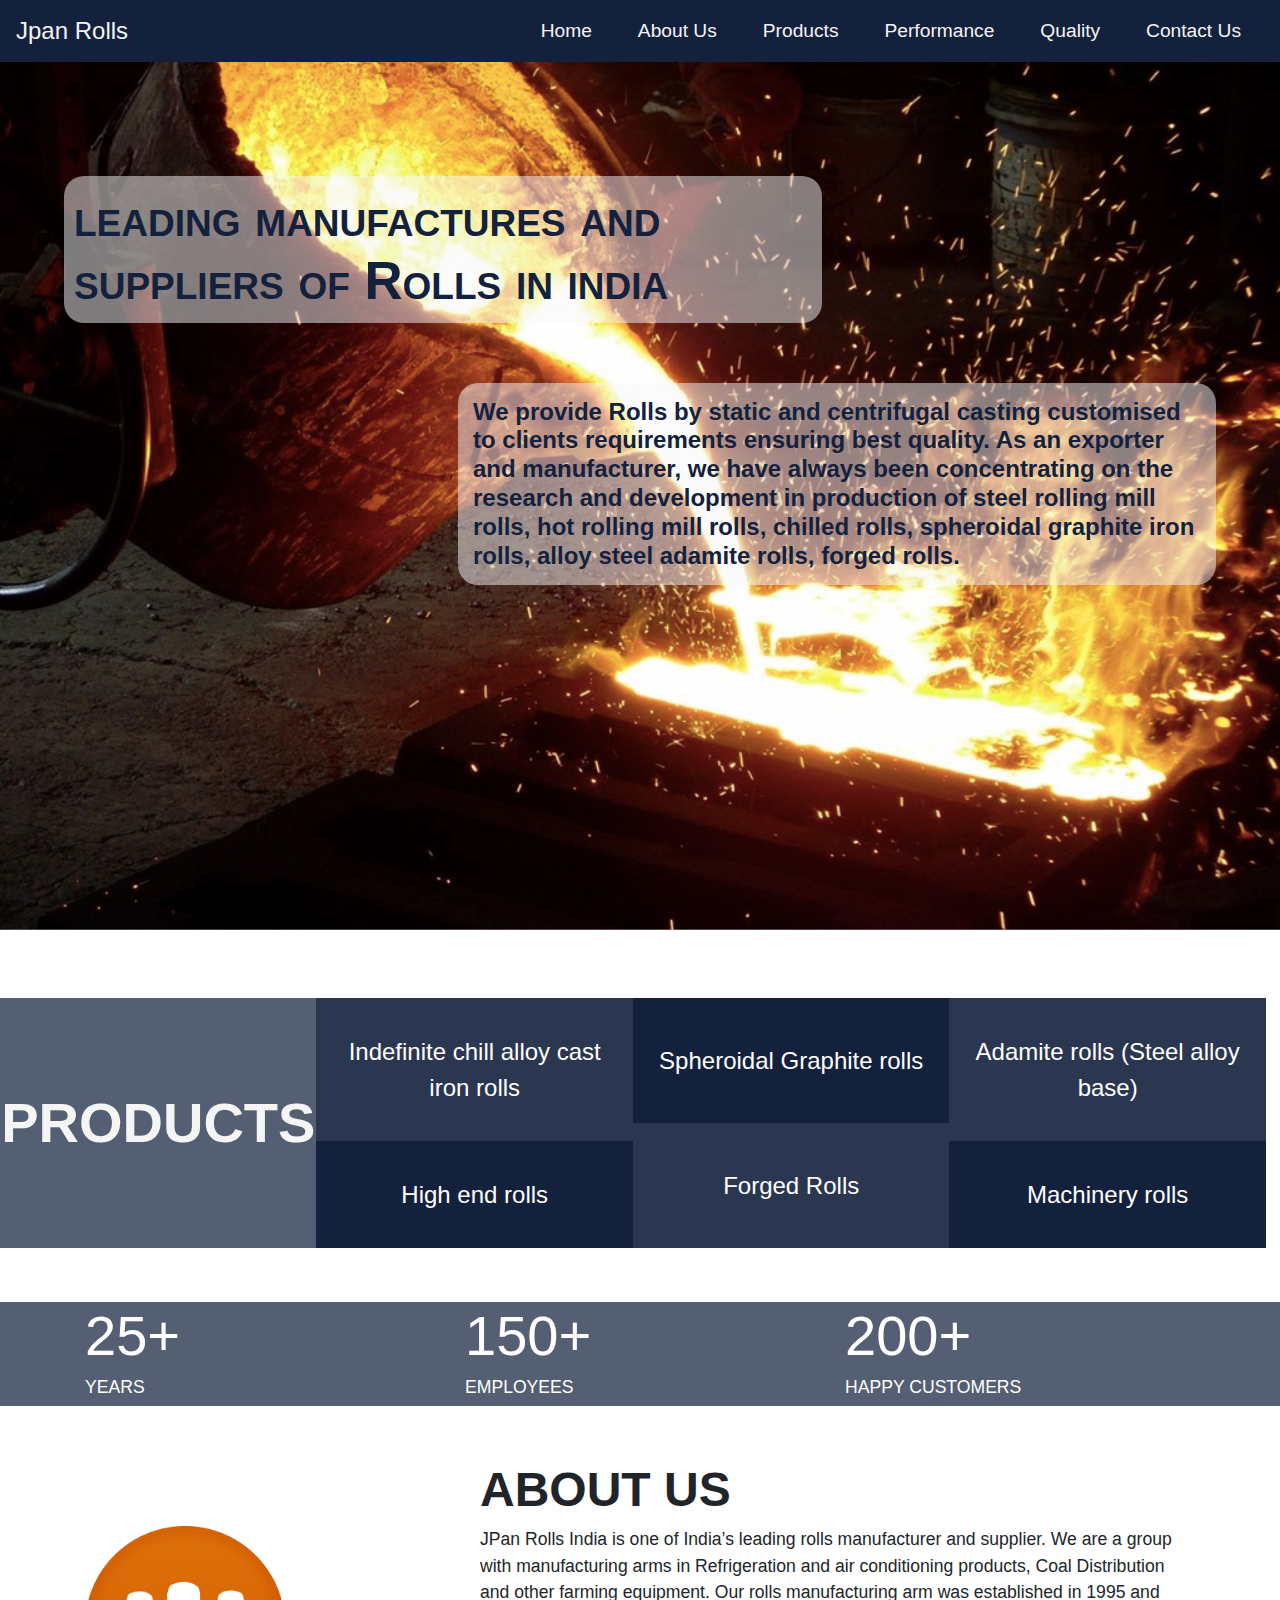
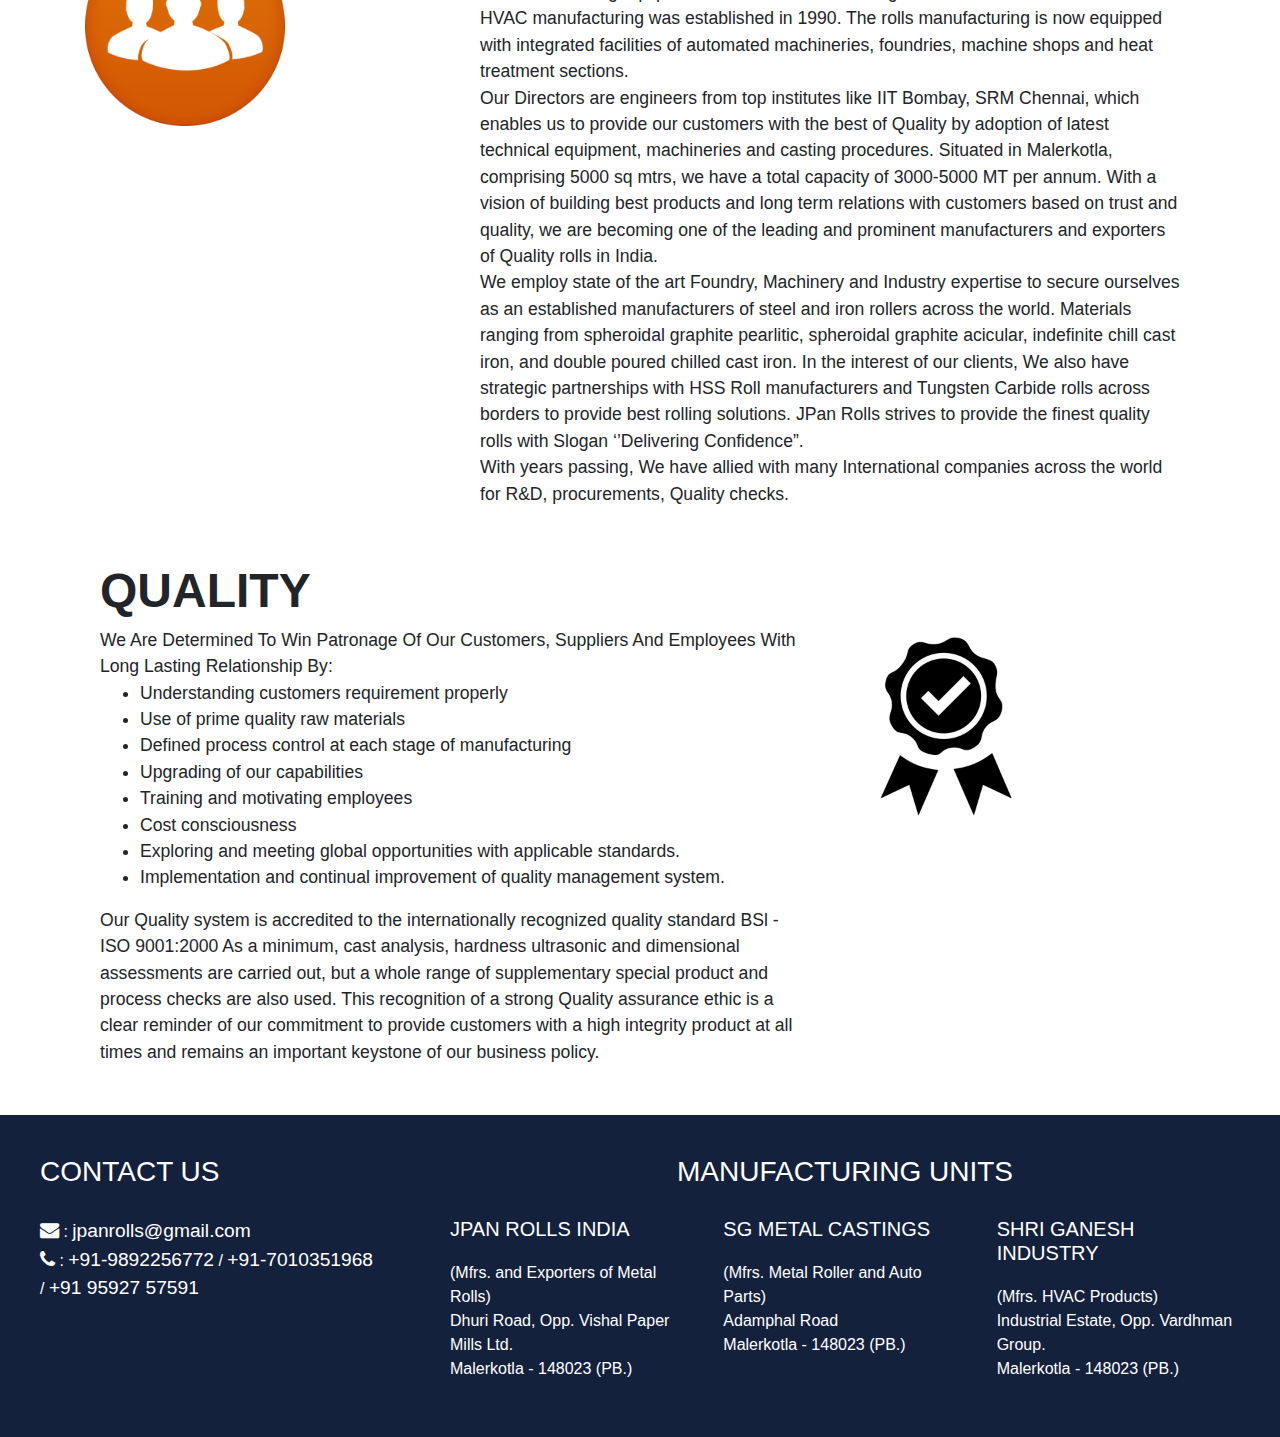
<file: index.html>
<html lang="en">
<head>
    <meta charset="UTF-8">
    <meta name="viewport" content="width=device-width, initial-scale=1.0">

    <title>Jpan Rolls</title>

    <link rel="stylesheet" href="https://maxcdn.bootstrapcdn.com/bootstrap/4.0.0/css/bootstrap.min.css" integrity="sha384-Gn5384xqQ1aoWXA+058RXPxPg6fy4IWvTNh0E263XmFcJlSAwiGgFAW/dAiS6JXm" crossorigin="anonymous">
    <link rel="stylesheet" href="https://cdnjs.cloudflare.com/ajax/libs/font-awesome/4.7.0/css/font-awesome.min.css">
    <link rel="stylesheet" href="./style.css">

</head>
<body>


<nav class="navbar navbar-expand-lg navbar-light fixed-top" id="navbar">
    <a class="navbar-brand" href="#">Jpan Rolls</a>
    <button class="navbar-toggler navbar-dark" type="button" data-toggle="collapse" data-target="#navbarNavAltMarkup" aria-controls="navbarNavAltMarkup" aria-expanded="false" aria-label="Toggle navigation">
        <span class="navbar-toggler-icon"></span>
    </button>
    <div class="collapse navbar-collapse justify-content-end" id="navbarNavAltMarkup">
        <div class="navbar-nav">
            <a class="nav-item nav-link active mr-2 ml-2" onclick="hide_menu()" href="#">Home <span class="sr-only">(current)</span></a>
            <a class="nav-item nav-link mr-2 ml-2" onclick="scrollto('about-us'); hide_menu();">About Us</a>
            <a class="nav-item nav-link mr-2 ml-2" onclick="scrollto('product-names'); hide_menu();">Products</a>
            <a class="nav-item nav-link mr-2 ml-2" onclick="scrollto('performance'); hide_menu();">Performance</a>
            <a class="nav-item nav-link mr-2 ml-2" onclick="scrollto('quality'); hide_menu();">Quality</a>
            <a class="nav-item nav-link mr-2 ml-2" onclick="scrollto('contact'); hide_menu();">Contact Us</a>
        </div>
    </div>
</nav>

<div class="landing mt-5">
    
    <div class="lander-content">
        <div class="row">
            <div class="col-8">
                <h1 class="col-12 tagline">leading manufactures and suppliers of Rolls in india</h1>
            </div>
            <div class="col-4"></div>
            <div class="col-4"></div>
            <div class="col-8 order-last">
                <h2 class="col-12 caption">
                    We provide Rolls by static and centrifugal casting customised to clients requirements ensuring best quality. 
                    As an exporter and manufacturer, we have always been concentrating on the research and development in production of steel rolling mill rolls, hot rolling mill rolls, chilled rolls, spheroidal graphite iron rolls, alloy steel adamite rolls, forged rolls.
                </h2>
            </div>
        </div>
    </div>
    
</div>

<!-- <div class="products-wrapper">
    <div class="row products-names  d-flex justify-content-center">
        <div class="col-6 product-box pdt-heading d-flex justify-content-center">
            <div class="row">
                <div class="col-12 d-flex justify-content-center pdt-number">
                    Products
                </div>
            </div>
        </div>

        <div class="col-3 product-box pdt-odd d-flex justify-content-center">
            <div class="row">
                <div class="col-12 d-flex justify-content-center pdt-number">
                    01
                </div>
                <div class="col-12 d-flex justify-content-center pdt-name">
                    Indefinite chill alloy cast iron rolls
                </div>
            </div>
        </div>

        <div class="col-3 product-box pdt-even d-flex justify-content-center">
            <div class="row">
                <div class="col-12 d-flex justify-content-center pdt-number">
                    02
                </div>
                <div class="col-12 d-flex justify-content-center pdt-name">
                    spheroidal graphite rolls
                </div>
            </div>
        </div>

        <div class="col-3 product-box pdt-even d-flex justify-content-center">
            <div class="row">
                <div class="col-12 d-flex justify-content-center pdt-number">
                    03
                </div>
                <div class="col-12 d-flex justify-content-center pdt-name">
                    Adamant rolls (Steel alloy base)
                </div>
            </div>
        </div>

        <div class="col-3 product-box pdt-odd d-flex justify-content-center">
            <div class="row">
                <div class="col-12 d-flex justify-content-center pdt-number">
                    04
                </div>
                <div class="col-12 d-flex justify-content-center pdt-name">
                    High end rolls: Tungsten carbide rolls & HSS rolls

                </div>
            </div>
        </div>

        <div class="col-3 product-box pdt-even d-flex justify-content-center">
            <div class="row">
                <div class="col-12 d-flex justify-content-center pdt-number">
                    05
                </div>
                <div class="col-12 d-flex justify-content-center pdt-name">
                    Forged Rolls
                </div>
            </div>
        </div>

        <div class="col-3 product-box pdt-odd d-flex justify-content-center">
            <div class="row">
                <div class="col-12 d-flex justify-content-center pdt-number">
                    06
                </div>
                <div class="col-12 d-flex justify-content-center pdt-name">
                    Machinery rolls 
                </div>
            </div>
        </div>
    </div>
</div> -->

<div class="products-wrapper-1 mb-5" id="product-names" style="margin-top: 50px;">
    <div class="row products-names d-flex justify-content-center">
        <div class="col-12 col-sm-3 product-box pdt-heading d-flex justify-content-center">
            <div class="row">
                <div class="col-12 d-flex justify-content-center pdt-number">
                    Products
                </div>
            </div>
        </div>

        <div class="col-4 col-sm-3 product-box d-flex justify-content-center">
            <div class="row">
                <a href="./indefinitechill/index.html" class="col-12 pdt-odd d-flex justify-content-center">
                    <div class="row d-flex justify-content-center pdt-name-wrapper">
                        <!-- <div class="col-12 d-flex justify-content-center pdt-number">
                            01
                        </div> -->
                        <div class="col-12 d-flex justify-content-center pdt-name align-self-center">
                            Indefinite chill alloy cast iron rolls
                        </div>
                    </div>
                </a>

                <a href="./highend/index.html" class="col-12 pdt-even d-flex justify-content-center">
                    <div class="row d-flex justify-content-center pdt-name-wrapper">
                        <div class="col-12 d-flex justify-content-center pdt-name align-self-center">
                            High end rolls
                        </div>
                    </div>
                </a>
            </div>
        </div>

        <div class="col-4 col-sm-3 product-box d-flex justify-content-center">
            <div class="row">
                <a href="./spheroidalgraphite/index.html" class="col-12 pdt-even d-flex justify-content-center">
                    <div class="row d-flex justify-content-center pdt-name-wrapper">
                        <div class="col-12 d-flex justify-content-center pdt-name align-self-center">
                            Spheroidal Graphite rolls
                        </div>
                    </div>
                </a>

                <a href="./forged/index.html" class="col-12 pdt-odd d-flex justify-content-center">
                    <div class="row d-flex justify-content-center pdt-name-wrapper">
                        <div class="col-12 d-flex justify-content-center pdt-name align-self-center">
                            Forged Rolls
                        </div>
                    </div>
                </a>
            </div>
        </div>

        <div class="col-4 col-sm-3 product-box d-flex justify-content-center">
            <div class="row">
                <a href="./adamite/index.html" class="col-12 pdt-odd d-flex justify-content-center" onclick="showInfo(3)">
                    <div class="row d-flex justify-content-center pdt-name-wrapper">
                        <div class="col-12 d-flex justify-content-center pdt-name align-self-center">
                            Adamite rolls (Steel alloy base) 
                        </div>
                    </div>
                </a>

                <a href="./machinery/index.html" class="col-12 pdt-even d-flex justify-content-center" onclick="showInfo(7)">
                    <div class="row d-flex justify-content-center pdt-name-wrapper">
                        <div class="col-12 d-flex justify-content-center pdt-name align-self-center">
                            Machinery rolls 
                        </div>
                    </div>
                </a>
            </div>
        </div>

    </div>
</div>

<div class="pdt-info-wrapper">
    <div class="container">
        <div class="row">
            <!-- <div class="col-12 pdt-info-heading-main d-flex justify-content-center my-3">
                Our Products
            </div> -->
            <div class="col-12 pdts-info-container">
                <div class="row indi-pdt hide" id="pdt-1">
                    <div class="col-12 pdt-title align-self-center">
                        Indefinite Chill Alloy cast Iron rolls
                    </div>
                    
                    <div class="col-12 pdt-info align-self-center">
                        <div class="summary-name">Summary</div>
                        <div class="summary-content">
                            The surface of these Rolls have Chill with various alloys and are cast iron based. 
                            The matrix structure is pearlitic or bainitic depending on the alloys and its percentage. 
                            High alloy content gives uniform carbide distribution and fine deposits of graphite on the microstructure.  
                            The size, shape and distribution of the graphite together with carbide content is controlled by the chilling effect and the alloy content. 
                            The addition of alloys such as manganese, nickel, chromium and molybdenum changes the matrix structure from pearlitic, bainite, to martensitic. 
                            Presence of these alloys produces rolls with restricted hardness dropped along the cross sections.
                        </div>
                    </div>

                    <div class="col-8 pdt-appli align-self-center">
                        <div class="appli-name">Applications</div>
                        <div class="appli-content">
                            It can be used in intermediate and finishing stands for bar, sections and wire rod mills.
                            These rolls produce excellent results in plate and section finishing.
                        </div>

                        <div class="sizeLim-name">Size Limitations</div>
                        <div class="sizeLim-content">
                            <ul>
                                <li>Maximum :600 mm diameter</li>
                                <li>Minimum :150 mm diameter</li>
                            </ul>
                        </div>
                    </div>
                    
                    <div class="col-7 mr-5 pdt-data  align-self-center">
                        <table class="table table-sm table-hover table-bordered">
                            <thead class="thead-dark">
                                <tr>
                                    <th>Indefinite Chilled Cast Iron Rolls</th>
                                    <th>ICR1</th>
                                    <th>ICR2</th>
                                    <th>ICR3</th>
                                </tr>
                            </thead>
                            <tbody>
                                <thead class="thead-dark">
                                    <tr>
                                        <th scope="col" colspan="4">Composition (%wt)</th>
                                    </tr>
                                    </thead>
                                <tbody>
                                <tr>
                                    <td>Carbon (C)</td>
                                    <td>2.90-3.30</td>
                                    <td>3.00-3.30</td>
                                    <td>3.20-3.50</td>
                                </tr>
                                <tr>
                                    <td>Silicon (Si)</td>
                                    <td>0.80, MAX</td>
                                    <td>0.80, MAX</td>
                                    <td>0.80, MAX</td>
                                </tr>
                                <tr>
                                    <td>Nickel (Ni)</td>
                                    <td>0.50-0.80</td>
                                    <td>0.80-1.20</td>
                                    <td>1.20-1.50</td>
                                </tr>
                                <tr>
                                    <td>Chromium (Cr)</td>
                                    <td>0.50-1.00</td>
                                    <td>1.00, MAX</td>
                                    <td>1.00, MAX</td>
                                </tr>
                                <tr>
                                    <td>Molybdenum (Mo)</td>
                                    <td>0.10-0.30</td>
                                    <td>0.10-0.30</td>
                                    <td>0.10-0.30</td>
                                </tr>
                                <tr>
                                    <td>Manganese (Mn)</td>
                                    <td>0.20-0.40</td>
                                    <td>0.20-0.40</td>
                                    <td>0.20-0.40</td>
                                </tr>
                                <thead class="thead-dark">
                                    <tr>
                                        <th scope="col" colspan="4">Mechanical Properties</th>
                                    </tr>
                                    </thead>
                                <tbody>
                                <tr>
                                    <td>Hardness (HSC)</td>
                                    <td>55-60</td>
                                    <td>60-65</td>
                                    <td>65-70</td>
                                </tr>
                                <tr>
                                    <td>Tensile Strength (N/mm2)</td>
                                    <td colspan="3">250-400</td>
                                </tr>
                            </tbody>
                        </table>
                    </div>

                    <div class="col-4 pdt-img align-self-center">
                        <img src="./images/pdt-1-img.png" alt="pdt-1-image">
                    </div>

                    <div class="col-12 d-flex justify-content-center pdt-graph align-self-center">
                        <img src="./images/pdt-1-graph.png" alt="pdt-1-graph" srcset="">
                    </div>
                </div>

                <div class="row indi-pdt hide" id="pdt-2">
                    <div class="col-12 pdt-title align-self-center">
                        Spheroidal Graphite rolls 
                    </div>
                    
                    <div class="col-12 pdt-info align-self-center">
                        <div class="summary-name">Summary</div>
                        <div class="summary-content">
                            These are one of the most versatile materials now-a-days. 
                            In this, free carbon takes the shape of spheroids or nodules, thereby eliminating the notch effect of flake graphite and improving upon the mechanical properties of the cast iron. 
                            Because of excellent mechanical & material properties these metal rolls are capable of withstanding heavy loads and hence these Rolls are used in various mills that produce different products. 
                            Sufficient water cooling is a necessity for satisfactory performance.
                            <br>
                            Depending upon the required mechanical properties, i.e. wear resistance, roll hardness, strength of rolls, wide range of rolls are there:
                            <br>
                            <ol>
                                <li> <b>Pearlitic:</b> These are basically a combination of free carbide and hard matrix. 
                                    These characteristics give the roll good hardness penetration.
                                </li>
                                <li> <b>Bainitic Acicular:</b> These rolls are stronger and more wear resistant than S.G. Pearlitic rolls; and are capable of a higher hardness, especially in depth. 
                                    These properties are produced by increasing the alloy content mainly nickel, molybdenum and chromium modifying the matrix structure from pearlitic to an acicular form. 
                                </li>
                            </ol>
                            These rolls can be made by allowing Nickel, Molybdenum and Chromium for added strength and deep hardness penetration. 
                        </div>  
                    </div>

                    <div class="col-8 pdt-appli align-self-center">
                        <div class="appli-name">Applications</div>
                        <div class="appli-content">
                            <ul>
                                <li>Blooming, section and wire rod roughing.</li>
                                <li>Wire rod roughing and intermediate rolling.</li>
                                <li>Plate intermediate and finish rolling.</li>
                                <li>Roughing, intermediate and finishing for rail and structural mills.</li>
                                <li><b>S.G. Pearlitic: </b>  Suitable for small to medium sections billets, Rolling flat and wire rod.
                                </li>
                            </ul>
                        </div>
                    </div>
                    
                    <div class="col-7 mr-5 pdt-data  align-self-center">

                        <table class="table table-sm table-hover table-bordered">
                            <thead class="thead-dark">
                                <tr>
                                    <th>Sperical Graphite rolls</th>
                                    <th>Pearlitic</th>
                                    <th></th>
                                    <th>Acicular (specially TMT)</th>
                                    <th></th>
                                </tr>
                            </thead>
                            <tbody>
                                <tr class="thead-dark">
                                    <th></th>
                                    <th>SG-P1</th>
                                    <th>SG-P2</th>
                                    <th>SG-A1</th>
                                    <th>SG-A2</th>
                                </tr>
                                <tr class="thead-dark">
                                    <th colspan="5">Composition (%wt)</th>
                                </tr>
                                <tr>
                                    <td>Carbon (C)</td>
                                    <td>3-3.4</td>
                                    <td>3.2-3.5</td>
                                    <td>3.1-3.5</td>
                                    <td>3.1-3.5</td>
                                </tr>
                                <tr>
                                    <td>Manganese (Mn)</td>
                                    <td>0.3-0.6</td>
                                    <td>0.6-1</td>
                                    <td>0.5-0.8</td>
                                    <td>0.5-0.8</td>
                                </tr>
                                <tr>
                                    <td>Silicon (Si)</td>
                                    <td>1.5-2.2</td>
                                    <td>1.4-1.7</td>
                                    <td>1.3-2</td>
                                    <td>1.3-2</td>
                                </tr>
                                <tr>
                                    <td>Chromium (Cr)</td>
                                    <td>0.2-0.6</td>
                                    <td>0.3-0.6</td>
                                    
                                    <td>0.3-0.8</td>
                                    <td>0.3-0.8</td>
                                </tr>
                                <tr>
                                    <td>Nickel (Ni)</td>
                                    <td>1.4-1.8</td>
                                    <td>1.5-2</td>
                                    <td>2.6-3</td>
                                    <td>2.8-3.2</td>
                                </tr>
                                <tr>
                                    <td>Molybdenum (Mo)</td>
                                    <td>0.25-0.4</td>
                                    <td>0.35-0.55</td>
                                    <td>0.8-1.1</td>
                                    <td>0.8-1.1</td>
                                </tr>
                                <tr>
                                    <td>Sulfur (S)</td>
                                    <td>0.015-Max.</td>
                                    <td>0.015-Max.</td>
                                    <td>0.015-Max.</td>
                                    <td>0.015-Max.</td>
                                </tr>
                                <tr>
                                    <td>Phosphorus (P)</td>
                                    <td>0.1-Max.</td>
                                    <td>0.1-Max.</td>
                                    <td>0.075-Max.</td>
                                    <td>0.075-Max.</td>
                                </tr>
                                <tr class="thead-dark">
                                    <th colspan="5">Mechanical properties</th>
                                </tr>
                                <tr>
                                    <td>Hardness (Hsc)</td>
                                    <td>50-65</td>
                                    <td>60-65</td>
                                    <td>65-70</td>
                                    <td>70-75</td>
                                </tr>
                                <tr>
                                    <td>UTS Kgf/mm. Sq.</td>
                                    <td>50-60</td>
                                    <td>50-60</td>
                                    <td>50-70</td>
                                    <td>50-70</td>
                                </tr>
                            </tbody>
                        </table>
                    </div>

                    <div class="col-4 pdt-img align-self-center">
                        <img src="./images/pdt-1-img.png" alt="pdt-1-image">
                    </div>

                    <div class="col-12 d-flex justify-content-center pdt-graph align-self-center">
                        <img src="./images/pdt-2-graph.png" alt="pdt-2-graph" srcset="">
                    </div>
                </div>

                <div class="row indi-pdt hide" id="pdt-3">
                    <div class="col-12 pdt-title align-self-center">
                        Adamite Rolls (Steel Alloy Base)
                    </div>
                    
                    <div class="col-12 pdt-info align-self-center">
                        <div class="summary-name">Summary</div>
                        <div class="summary-content">
                            These are high Carbon, alloy Steel Rolls which are given special multi-stage heat treatment in order to develop the combination of hardness, toughness and wear resistance. 
                            Hardness of these Rolls is maximum amongst the steel based Rolls.
                            The structure produced consists of well broken up and dispersed carbides in matrix of bainite and pearlite.
                            The high carbide content and tough, hard matrix make these rolls suitable for section rolling.
                        </div>
                    </div>

                    <div class="col-8 pdt-appli align-self-center">
                        <div class="appli-name">Applications</div>
                        <div class="appli-content">
                            These rolls are ideally made for Blooming mills and Roughing Stands for Light and Heavy Section Mills.
                        </div>
                    </div>
                    
                    <div class="col-7 mr-5 pdt-data  align-self-center">
                        <table class="table table-sm table-hover table-bordered">
                            <thead class="thead-dark">
                                <tr>
                                    <th>Adamite Rolls</th>
                                    <th>AD1</th>
                                    <th>AD2</th>
                                    <th>AD3</th>
                                </tr>
                            </thead>

                            <tbody>
                                <tr>
                                    <td>Composition (%Wt)</td>
                                    <td></td>
                                    <td></td>
                                    <td></td>
                                </tr>
                                <tr>
                                    <td>Carbon (C)</td>
                                    <td>1.40-1.60</td>
                                    <td>1.50-1.80</td>
                                    <td>1.60-2.00</td>
                                </tr>
                                <tr>
                                    <td>Silicon (Si)</td>
                                    <td>0.40-0.70</td>
                                    <td>0.30-0.70</td>
                                    <td>0.30-0.70</td>
                                </tr>
                                <tr>
                                    <td>Manganese (Mn)</td>
                                    <td>0.50-0.80</td>
                                    <td>0.50-1.00</td>
                                    <td>0.50-1.00</td>
                                </tr>
                                <tr>
                                    <td>Nickel (Ni)</td>
                                    <td>0.40-1.00</td>
                                    <td>0.70-1.10</td>
                                    <td>1.50,MAX</td>
                                </tr>
                                <tr>
                                    <td>Chromium (Cr)</td>
                                    <td>0.80-1.20</td>
                                    <td>1.00-1.40</td>
                                    <td>1.10-1.60</td>
                                </tr>
                                <tr>
                                    <td>Molybdenum (Mo)</td>
                                    <td>0.20-0.40</td>
                                    <td>0.20-0.40</td>
                                    <td>0.25-0.50</td>
                                </tr>
                                <tr class="thead-dark">
                                    <th colspan="5">Mechanical properties</th>
                                </tr>
                                <tr>
                                    <td>Hardness (HSC)</td>
                                    <td>40-45</td>
                                    <td>45-50</td>
                                    <td>50-55</td>
                                </tr>
                                <tr>
                                    <td>Tensile Strength (N/mm2)</td>
                                    <td>500-700</td>
                                    <td>500-700</td>
                                    <td>500-700</td>
                                </tr>
                            </tbody>
                        </table>
                    </div>

                    <div class="col-4 pdt-img align-self-center">
                        <img src="./images/pdt-3-img.png" alt="pdt-3-image">
                    </div>

                    <div class="col-12 d-flex justify-content-center pdt-graph align-self-center">
                        <img src="./images/pdt-3-graph.png" alt="pdt-3-graph" srcset="">
                    </div>
                </div>

                <div class="row indi-pdt hide" id="pdt-4">
                    <div class="col-12 pdt-title align-self-center">
                        High End Rolls: Tungsten carbide rolls
                    </div>
                    
                    <div class="col-12 pdt-info align-self-center">
                        <div class="summary-name">Summary</div>
                        <div class="summary-content">
                            Tungsten Carbide rolls are used in the manufacture of mill rolls for extended life in applications where long rolling campaigns are required. 
                            Their extreme hardness makes them suitable for wire rods finishing blocks and some shaping applications.
                            The cemented carbides rolls are divided into the conventional WC-Co alloys and the corrosion resistant alloys with a mixed binder Co-Ni-Cr. 
                            The binder contents vary according to the specific requirements of the rolling mill. 
                            We also offer composite roll rings that are a combination of cemented carbide and steel. 
                            Unlike the relatively brittle cemented carbide rings, these composite rings open up a wide range of applications. 
                            These roll rings can be shrunk on the shaft without any clearance between the shaft and the ring, leading to an increased stiffness of the roll shaft and a higher rigidity of the system.
                            For the transmission of higher torques, keyways can be machined in the faces or in the inner diameter of these roll rings.
                            <br>
                            <br>
                            <b>We have strategic international collaboration to provide the best quality of these rolls to our customers. </b>
                        </div>
                    </div>

                    <div class="col-8 pdt-appli align-self-center">
                        <div class="appli-name">Applications</div>
                        <div class="appli-content">
                            It can be used in the intermediate stands and blocks with a 3-ring layout as well as stretch reducing tube mills.
                        </div>
                    </div>
                   
                    <!-- <div class="col-4 pdt-img align-self-center">
                        <img src="./images/pdt-1-img.png" alt="pdt-1-image">
                    </div>
                    
                    <div class="col-7 mr-5 pdt-data  align-self-center">
                        <table class="table table-sm table-hover table-bordered">
                            <thead class="thead-dark">
                                <tr>
                                    <th>Indefinite Chilled Cast Iron Rolls</th>
                                    <th>ICR1</th>
                                    <th>ICR2</th>
                                    <th>ICR3</th>
                                </tr>
                            </thead>
                            <tbody>
                                <thead class="thead-dark">
                                    <tr>
                                        <th scope="col" colspan="4">Composition (%wt)</th>
                                    </tr>
                                    </thead>
                                <tbody>
                                <tr>
                                    <td>Carbon (C)</td>
                                    <td>2.90-3.30</td>
                                    <td>3.00-3.30</td>
                                    <td>3.20-3.50</td>
                                </tr>
                                <tr>
                                    <td>Silicon (Si)</td>
                                    <td>0.80, MAX</td>
                                    <td>0.80, MAX</td>
                                    <td>0.80, MAX</td>
                                </tr>
                                <tr>
                                    <td>Nickel (Ni)</td>
                                    <td>0.50-0.80</td>
                                    <td>0.80-1.20</td>
                                    <td>1.20-1.50</td>
                                </tr>
                                <tr>
                                    <td>Chromium (Cr)</td>
                                    <td>0.50-1.00</td>
                                    <td>1.00, MAX</td>
                                    <td>1.00, MAX</td>
                                </tr>
                                <tr>
                                    <td>Molybdenum (Mo)</td>
                                    <td>0.10-0.30</td>
                                    <td>0.10-0.30</td>
                                    <td>0.10-0.30</td>
                                </tr>
                                <tr>
                                    <td>Manganese (Mn)</td>
                                    <td>0.20-0.40</td>
                                    <td>0.20-0.40</td>
                                    <td>0.20-0.40</td>
                                </tr>
                                <thead class="thead-dark">
                                    <tr>
                                        <th scope="col" colspan="4">Mechanical Properties</th>
                                    </tr>
                                    </thead>
                                <tbody>
                                <tr>
                                    <td>Hardness (HSC)</td>
                                    <td>55-60</td>
                                    <td>60-65</td>
                                    <td>65-70</td>
                                </tr>
                                <tr>
                                    <td>Tensile Strength (N/mm2)</td>
                                    <td colspan="3">250-400</td>
                                </tr>
                            </tbody>
                        </table>
                    </div>

                    <div class="col-4 d-flex justify-content-center pdt-graph align-self-center">
                        <img src="./images/pdt-1-graph.png" alt="pdt-1-graph" srcset="">
                    </div> -->
                </div>

                <div class="row indi-pdt hide" id="pdt-5">
                    <div class="col-12 pdt-title align-self-center">
                        High End Rolls: High Speed Steel (HSS) rolls
                    </div>
                    
                    <div class="col-12 pdt-info align-self-center">
                        <div class="summary-name">Summary</div>
                        <div class="summary-content">
                            HSS Rolls, on account of the numerous advantages they offer over other rolls, are becoming increasingly popular among Steel Rolling Mills worldwide. 
                            HSS Rolls are successfully replacing other conventional rolls which were till date being used in bar mills, structural mills and strip mills. 
                            Since the HSS Rolls have a longer product life the mills using these rolls vouch for lower roll costs per tonne, less mill down time in turn an increase in overall production. 
                            High-Speed Steel (HSS) rolls are composed of high alloy and high carbon HSS outer shell with a nodular iron core. 
                            This type of molten metal for HSS is poured along the core material continuously or spun cast. 
                            HSS provides excellent hardness, wear resistance, and high-temperature properties.
                            <br>
                            <br>
                            <b>We have strategic international collaboration to provide the best quality of these rolls to our customers. </b>
                        </div>
                    </div>

                    <div class="col-8 pdt-appli align-self-center">
                        <div class="appli-name">Applications</div>
                        <div class="appli-content">
                            It can be used in hot strip mill finishing train, rod and bar mill finishing, and universal mill finishing.
                        </div>
                    </div>
                   
                    <!-- <div class="col-4 pdt-img align-self-center">
                        <img src="./images/pdt-1-img.png" alt="pdt-1-image">
                    </div>
                    
                    <div class="col-7 mr-5 pdt-data  align-self-center">
                        <table class="table table-sm table-hover table-bordered">
                            <thead class="thead-dark">
                                <tr>
                                    <th>Indefinite Chilled Cast Iron Rolls</th>
                                    <th>ICR1</th>
                                    <th>ICR2</th>
                                    <th>ICR3</th>
                                </tr>
                            </thead>
                            <tbody>
                                <thead class="thead-dark">
                                    <tr>
                                        <th scope="col" colspan="4">Composition (%wt)</th>
                                    </tr>
                                    </thead>
                                <tbody>
                                <tr>
                                    <td>Carbon (C)</td>
                                    <td>2.90-3.30</td>
                                    <td>3.00-3.30</td>
                                    <td>3.20-3.50</td>
                                </tr>
                                <tr>
                                    <td>Silicon (Si)</td>
                                    <td>0.80, MAX</td>
                                    <td>0.80, MAX</td>
                                    <td>0.80, MAX</td>
                                </tr>
                                <tr>
                                    <td>Nickel (Ni)</td>
                                    <td>0.50-0.80</td>
                                    <td>0.80-1.20</td>
                                    <td>1.20-1.50</td>
                                </tr>
                                <tr>
                                    <td>Chromium (Cr)</td>
                                    <td>0.50-1.00</td>
                                    <td>1.00, MAX</td>
                                    <td>1.00, MAX</td>
                                </tr>
                                <tr>
                                    <td>Molybdenum (Mo)</td>
                                    <td>0.10-0.30</td>
                                    <td>0.10-0.30</td>
                                    <td>0.10-0.30</td>
                                </tr>
                                <tr>
                                    <td>Manganese (Mn)</td>
                                    <td>0.20-0.40</td>
                                    <td>0.20-0.40</td>
                                    <td>0.20-0.40</td>
                                </tr>
                                <thead class="thead-dark">
                                    <tr>
                                        <th scope="col" colspan="4">Mechanical Properties</th>
                                    </tr>
                                    </thead>
                                <tbody>
                                <tr>
                                    <td>Hardness (HSC)</td>
                                    <td>55-60</td>
                                    <td>60-65</td>
                                    <td>65-70</td>
                                </tr>
                                <tr>
                                    <td>Tensile Strength (N/mm2)</td>
                                    <td colspan="3">250-400</td>
                                </tr>
                            </tbody>
                        </table>
                    </div>

                    <div class="col-4 d-flex justify-content-center pdt-graph align-self-center">
                        <img src="./images/pdt-1-graph.png" alt="pdt-1-graph" srcset="">
                    </div> -->
                </div>

                <div class="row indi-pdt hide" id="pdt-6">
                    <div class="col-12 pdt-title align-self-center">
                        Forged Rolls
                    </div>
                    
                    <div class="col-12 pdt-info align-self-center">
                        <div class="summary-name">Summary</div>
                        <div class="summary-content">
                            Forging, where the material is hammered according to the customers sizes & requirements, is a process in which the ingot is heated in the furnace & then forged. 
                            The forging process helps in cohesiveness and strength by elongation of the grain structure, which results in material having much higher load bearing capacities as compared to casted material. 
                            Heat treatment is done in normalizing / annealing furnace and forgings are ultrasonically tested thereafter.

                        </div>
                    </div>

                    <!-- <div class="col-8 pdt-appli align-self-center">
                        <div class="appli-name">Applications</div>
                        <div class="appli-content">
                            It can be used in intermediate and finishing stands for bar, sections and wire rod mills.
                            These rolls produce excellent results in plate and section finishing.
                        </div>
                    </div> -->
                   
                    <div class="col-7 mr-5 pdt-data  align-self-center">
                        <table class="table table-sm table-hover table-bordered">
                            <thead class="thead-dark">
                                <tr>
                                    <th>Forged Rolls</th>
                                    <th>EN-8</th>
                                    <th>EN-9</th>
                                    <th>EN-19</th>
                                    <th>EN-24</th>
                                    <th>EN-31</th>
                                    <th>EN-42</th>
                                
                                </tr>
                            </thead>
                            <tbody>
                                <thead class="thead-dark">
                                    <tr>
                                        <th scope="col" colspan="7
                                        ">Composition (%wt)</th>
                                    </tr>
                                </thead>
                                <tr>
                                    <td>Carbon (C)</td>
                                    <td>0.35-0.45</td>
                                    <td>0.50-0.60</td>
                                    <td>0.35-0.45</td>
                                    <td>0.35-0.45</td>
                                    <td>0.90-1.20</td>
                                    <td>0.70-0.85</td>
                                </tr>
                                <tr>
                                    <td>Silicon (Si)</td>
                                    <td>0.10-0.35</td>
                                    <td>0.05-0.35</td>
                                    <td>0.10-0.35</td>
                                    <td>0.35-0.45</td>
                                    <td>0.35-0.45</td>
                                    <td>0.10-0.40</td>
                                </tr>
                                <tr>
                                    <td>Manganese (Mn)</td>
                                    <td>0.60-1.00</td>
                                    <td>0.50-0.80</td>
                                    <td>0.50-0.80</td>
                                    <td>0.45-0.70</td>
                                    <td>0.30-0.75</td>
                                    <td>0.55-0.75</td>
                                </tr>
                                <tr>
                                    <td>Sulphur (S)</td>
                                    <td>0.05</td>
                                    <td>0.04</td><td>0.04</td>
                                    <td>0.04</td>
                                    <td>0.04</td>
                                    <td>0.04</td>
                                </tr>
                                <tr>
                                    <td>Phosphorus (P)</td>
                                    <td>0.05</td>
                                    <td>0.04</td>
                                    <td>0.04</td>
                                    <td>0.04</td>
                                    <td>0.04</td>
                                    <td>0.04</td>
                                </tr>
                                <tr>
                                    <td>Nickel (Ni)</td>
                                    <td>-</td>
                                    <td>-</td>
                                    <td>-</td>
                                    <td>1.30-1.80</td>
                                    <td>-</td>
                                    <td>-</td>
                                </tr>
                                <tr>
                                    <td>Chromium (Cr)</td>
                                    <td>-</td>
                                    <td>-</td>
                                    <td>0.90-1.40</td>
                                    <td>0.90-1.40</td>
                                    <td>1.00-1.60</td>
                                    <td>-</td>
                                </tr>
                                <tr>
                                    <td>Molybdenum (Mo)</td>
                                    <td>-</td>
                                    <td>-</td>
                                    <td>0.20-0.40</td>
                                    <td>0.20-0.35</td>
                                    <td>-</td>
                                    <td>-</td>
                                </tr>
                            </tbody>
                        </table>
                    </div>

                    <div class="col-4 pdt-img align-self-center">
                        <img src="./images/pdt-5-img.png" alt="pdt-5-image">
                    </div>

                    <!-- <div class="col-4 d-flex justify-content-center pdt-graph align-self-center">
                        <img src="./images/pdt-1-graph.png" alt="pdt-1-graph" srcset="">
                    </div> -->
                </div>

                <div class="row indi-pdt hide" id="pdt-7">
                    <div class="col-12 pdt-title align-self-center">
                        Machinery Rolls
                    </div>
                    
                    <div class="col-12 pdt-info align-self-center">
                        <div class="summary-name">Rolls for Rubber Industry</div>
                        <div class="summary-content">
                            The main properties required for these Rolls is high thermal conductivity, high tensile strength and wear resistance. 
                            Clear Chill Rolls are preferred for mixing, calendaring and cracking of rubber material for production of tires, rubber profiles, rubber products etc.
                        </div>
                    </div>

                    <div class="col-4 pdt-appli align-self-center">
                        <div class="appli-name">Applications</div>
                        <div class="appli-content">
                            <ul>
                                <li>Mixing</li>
                                <li>Calendaring</li>
                                <li>CrackinG</li>
                            </ul>
                        </div>
                    </div>
                    <div class="col-4 pdt-appli align-self-center">
                        <div class="appli-name">Uses for production</div>
                        <div class="appli-content">
                            <ul>
                                <li>Tires</li>
                                <li>Rubber profiles</li>
                                <li>Rubber products</li>
                            </ul>
                        </div>
                    </div>
                    <div class="col-4 pdt-appli align-self-center">
                        <div class="sizeLim-name">Size Limitations</div>
                        <div class="sizeLim-content">
                            <ul>
                                <li>Maximum :600 mm diameter</li>
                                <li>Minimum :150 mm diameter</li>
                            </ul>
                        </div>
                    </div>

                    <div class="col-12 pdt-info align-self-center">
                        <div class="summary-name">Rolls for Paper Industry</div>
                        <div class="summary-content">
                            The main properties required for these Rolls is corrosion resistance and uniform wear resistance. 
                            These Rolls are special Alloy Cast Chill Rolls type that have fine pearlite/bainite in the matrix that help give these Rolls great mechanical properties. 
                            These Rolls can me manufactured with hardness range between 60 – 75 HSC as application demands. 
                            These are also accurately dynamically balanced and have an anti-slip surface as they are subjected to very high RPM.
                        </div>
                    </div>

                    <div class="col-4 pdt-appli align-self-center">
                        <div class="appli-name">Applications</div>
                        <div class="appli-content">
                            <ul>
                                <li>Calender Mills</li>
                            </ul>
                        </div>
                    </div>
                    <div class="col-8 pdt-appli align-self-center">
                        <div class="appli-name">Roll Material selection for Rubber and Paper Industry</div>
                        <div class="appli-content">
                            <ul>
                                <li>Chill Cast Iron Rolls</li>
                                <li>Alloy Cast Iron Rolls</li>
                                <li>Nodular Iron Rolls</li>
                            </ul>
                        </div>
                    </div>

                    <div class="col-12 pdt-info align-self-center">
                        <div class="summary-name">Rolls for Food Industry</div>
                        <div class="summary-content">
                            The main properties required for these Rolls is hardness, crack resistance and long life. 
                            Indefinite chilled cast iron Rolls are preferred that have uniform Chill with chill depth between 12-15mm in most applications(Higher Chill also offered depending on application).
                        </div>
                    </div>

                    <div class="col-4 pdt-appli align-self-center">
                        <div class="appli-name">Applications</div>
                        <div class="appli-content">
                            <ul>
                                <li>Cracking</li>
                                <li>Crushing</li>
                                <li>Milling</li>
                                <li>Mixing</li>
                            </ul>
                        </div>
                    </div>
                    <div class="col-8 pdt-appli align-self-center">
                        <div class="appli-name">Processing of items such as</div>
                        <div class="appli-content">
                            <ul>
                                <li>Flour</li>
                                <li>Cereal</li>
                                <li>Salt</li>
                                <li>Cattle-feed</li>
                                <li>Edible-oil</li>
                                <li>Chocolate</li>
                                <li>Cocoa</li>
                            </ul>
                        </div>
                    </div>
                   
                    <!-- <div class="col-4 pdt-img align-self-center">
                        <img src="./images/pdt-1-img.png" alt="pdt-1-image">
                    </div> -->
                    
                    <!-- <div class="col-7 mr-5 pdt-data  align-self-center">
                        <table class="table table-sm table-hover table-bordered">
                            <thead class="thead-dark">
                                <tr>
                                    <th>Indefinite Chilled Cast Iron Rolls</th>
                                    <th>ICR1</th>
                                    <th>ICR2</th>
                                    <th>ICR3</th>
                                </tr>
                            </thead>
                            <tbody>
                                <thead class="thead-dark">
                                    <tr>
                                        <th scope="col" colspan="4">Composition (%wt)</th>
                                    </tr>
                                    </thead>
                                <tbody>
                                <tr>
                                    <td>Carbon (C)</td>
                                    <td>2.90-3.30</td>
                                    <td>3.00-3.30</td>
                                    <td>3.20-3.50</td>
                                </tr>
                                <tr>
                                    <td>Silicon (Si)</td>
                                    <td>0.80, MAX</td>
                                    <td>0.80, MAX</td>
                                    <td>0.80, MAX</td>
                                </tr>
                                <tr>
                                    <td>Nickel (Ni)</td>
                                    <td>0.50-0.80</td>
                                    <td>0.80-1.20</td>
                                    <td>1.20-1.50</td>
                                </tr>
                                <tr>
                                    <td>Chromium (Cr)</td>
                                    <td>0.50-1.00</td>
                                    <td>1.00, MAX</td>
                                    <td>1.00, MAX</td>
                                </tr>
                                <tr>
                                    <td>Molybdenum (Mo)</td>
                                    <td>0.10-0.30</td>
                                    <td>0.10-0.30</td>
                                    <td>0.10-0.30</td>
                                </tr>
                                <tr>
                                    <td>Manganese (Mn)</td>
                                    <td>0.20-0.40</td>
                                    <td>0.20-0.40</td>
                                    <td>0.20-0.40</td>
                                </tr>
                                <thead class="thead-dark">
                                    <tr>
                                        <th scope="col" colspan="4">Mechanical Properties</th>
                                    </tr>
                                    </thead>
                                <tbody>
                                <tr>
                                    <td>Hardness (HSC)</td>
                                    <td>55-60</td>
                                    <td>60-65</td>
                                    <td>65-70</td>
                                </tr>
                                <tr>
                                    <td>Tensile Strength (N/mm2)</td>
                                    <td colspan="3">250-400</td>
                                </tr>
                            </tbody>
                        </table>
                    </div> -->

                    <!-- <div class="col-4 d-flex justify-content-center pdt-graph align-self-center">
                        <img src="./images/pdt-1-graph.png" alt="pdt-1-graph" srcset="">
                    </div> -->
                </div>

            </div>
        </div>
    </div>
</div>

<div class="performance-wrapper" id="performance">
    <div class="container">
        <div class="row">
            <div class="col-4 justify-content-center">
                <h2 class="number">25+</h2>
                <h5 class="text">Years</h5>
            </div>

            <div class="col-4 justify-content-center">
                <h2 class="number">150+</h2>
                <h5 class="text">Employees</h5>
            </div>

            <div class="col-4 justify-content-center">
                <h2 class="number">200+</h2>
                <h5 class="text">Happy Customers</h5>
            </div>
        </div>
    </div>
</div>

<div class="about-wrapper mt-5" id="about-us">
    <div class="container">
        <div class="row">
            <div class="col-4"></div>
            <div class="col-sm-8 col-12 about-heading d-flex justify-content-left">
                About Us
            </div>

            <div class="col-sm-4 col-12 about-img align-self-top">
                <img src="./images/aboutuspng.png" alt="">
            </div>

            <div class="col-sm-8 col-12 about-content">
                <div class="container">
                    JPan Rolls India is one of India’s leading rolls manufacturer and supplier. 
                    We are a group with manufacturing arms in Refrigeration and air conditioning products, Coal Distribution and other farming equipment. 
                    Our rolls manufacturing arm was established in 1995  and HVAC manufacturing was established in 1990. 
                    The rolls manufacturing is now equipped with integrated facilities of automated machineries, foundries, machine shops and heat treatment  sections.
                    <br>
                    Our Directors are engineers from top institutes like  IIT Bombay, SRM Chennai, which enables us to provide our customers with the best of  Quality by adoption of latest  technical equipment, machineries and casting procedures.  
                    Situated in Malerkotla, comprising 5000 sq mtrs, we have a total capacity of 3000-5000 MT per annum. 
                    With a vision of building best products and long term relations with customers based on trust and quality, we are  becoming one of the leading and prominent manufacturers and exporters of Quality rolls in India. 
                    <br>
                    We employ state of the art Foundry, Machinery and Industry expertise to secure ourselves as an established manufacturers of steel and iron rollers across the world. 
                    Materials ranging from spheroidal graphite pearlitic, spheroidal graphite acicular, indefinite chill cast iron, and double poured chilled cast iron. 
                    In the interest of our clients, We also have strategic partnerships with HSS Roll manufacturers and Tungsten Carbide rolls across borders to provide best rolling solutions. 
                    JPan Rolls strives to provide the finest quality rolls with Slogan ‘’Delivering Confidence”. 
                    <br>
                    With years passing, We have allied with many International companies across the world for R&D, procurements, Quality checks.
                </div>
            </div>
        </div>
    </div>
</div>

<div class="quality-wrapper my-5">
    <div class="container">
        <div class="row">
            <div class="col-12 quality-heading d-flex justify-content-left" id="quality">
                Quality
            </div>
            <div class="col-sm-4 col-12 order-sm-last quality-img">
                <img src="./images/quality.png" alt="quality-img">
            </div>
            <div class="col-sm-8 col-12 quality-content">
                <div class="container">
                    We Are Determined To Win Patronage Of Our Customers, Suppliers And Employees With Long Lasting Relationship By:
                    <ul>
                        <li>
                            Understanding customers requirement properly
                        </li>
                        <li>
                            Use of prime quality raw materials
                        </li>
                        <li>
                            Defined process control at each stage of manufacturing
                        </li>
                        <li>
                            Upgrading of our capabilities
                        </li>
                        <li>
                            Training and motivating employees
                        </li>
                        <li>
                            Cost consciousness
                        </li>
                        <li>
                            Exploring and meeting global opportunities with applicable standards.
                        </li>
                        <li>
                            Implementation and continual improvement of quality management system.
                        </li>
                    </ul>
                    Our Quality system is accredited to the internationally recognized quality standard BSl - ISO 9001:2000 
                    As a minimum, cast analysis, hardness ultrasonic and dimensional assessments are carried out, but a whole range of supplementary special product and process checks are also used. 
                    This recognition of a strong Quality assurance ethic is a clear reminder of our commitment to provide customers with a high integrity product at all times and remains an important keystone of our business policy.
                </div>
            </div>
        </div>
    </div>
</div>

<footer id="contact">
    <div class="">
      <div class="row">
          <div class="col-sm-4 col-6 contact-us">
              <h3>Contact Us</h3>
          </div>
          <div class="col-sm-8 col-6 d-flex justify-content-center manu-units">
              <h3>Manufacturing Units</h3>
          </div>
          <div class="col-sm-4 col-6">
            <i class="fa fa-envelope mail-icon"></i>
            :       <a href="mailto:jpanrolls@gmail.com" class="mail-add">jpanrolls@gmail.com</a>
            <br>
            <i class="fa fa-phone phone-icon" aria-hidden="true"></i>
            :       <a href="tel:+91-9892256772" class="phone-no">+91-9892256772</a> / <a href="tel:+91-7010351968" class="phone-no">+91-7010351968</a>  <br> / <a href="tel:+91 95927 57591" class="phone-no">+91 95927 57591</a> 
          </div>
          <div class="col-sm-8 col-6">
              <div class="row">
                  <div class="col-sm-4 col-12">
                      <h5 class="manu-head">JPAN ROLLS INDIA</h5>
                      <p class="manu-add">
                          (Mfrs. and Exporters of Metal Rolls)
                          <br>
                          Dhuri Road, Opp. Vishal Paper Mills Ltd.
                          <br>
                          Malerkotla - 148023 (PB.) 
                      </p>
                  </div>
                  <div class="col-sm-4 col-12">
                    <h5 class="manu-head">SG METAL CASTINGS</h5>
                    <p class="manu-add">
                        (Mfrs. Metal Roller and Auto Parts)
                        <br>
                        Adamphal Road
                        <br>
                        Malerkotla - 148023 (PB.) 
                    </p>
                </div>
                <div class="col-sm-4 col-12">
                    <h5 class="manu-head">SHRI GANESH INDUSTRY</h5>
                    <p class="manu-add">
                        (Mfrs. HVAC Products)
                        <br>
                        Industrial Estate, Opp. Vardhman Group.
                        <br>
                        Malerkotla - 148023 (PB.) 
                    </p>
                </div>
              </div>
          </div>
      </div>
    </div>
  </footer>



<script src="https://code.jquery.com/jquery-3.2.1.slim.min.js" integrity="sha384-KJ3o2DKtIkvYIK3UENzmM7KCkRr/rE9/Qpg6aAZGJwFDMVNA/GpGFF93hXpG5KkN" crossorigin="anonymous"></script>
<script src="https://cdnjs.cloudflare.com/ajax/libs/popper.js/1.12.9/umd/popper.min.js" integrity="sha384-ApNbgh9B+Y1QKtv3Rn7W3mgPxhU9K/ScQsAP7hUibX39j7fakFPskvXusvfa0b4Q" crossorigin="anonymous"></script>
<script src="https://maxcdn.bootstrapcdn.com/bootstrap/4.0.0/js/bootstrap.min.js" integrity="sha384-JZR6Spejh4U02d8jOt6vLEHfe/JQGiRRSQQxSfFWpi1MquVdAyjUar5+76PVCmYl" crossorigin="anonymous"></script>
<script src="./main.js"></script>

</body>
</html>
</file>
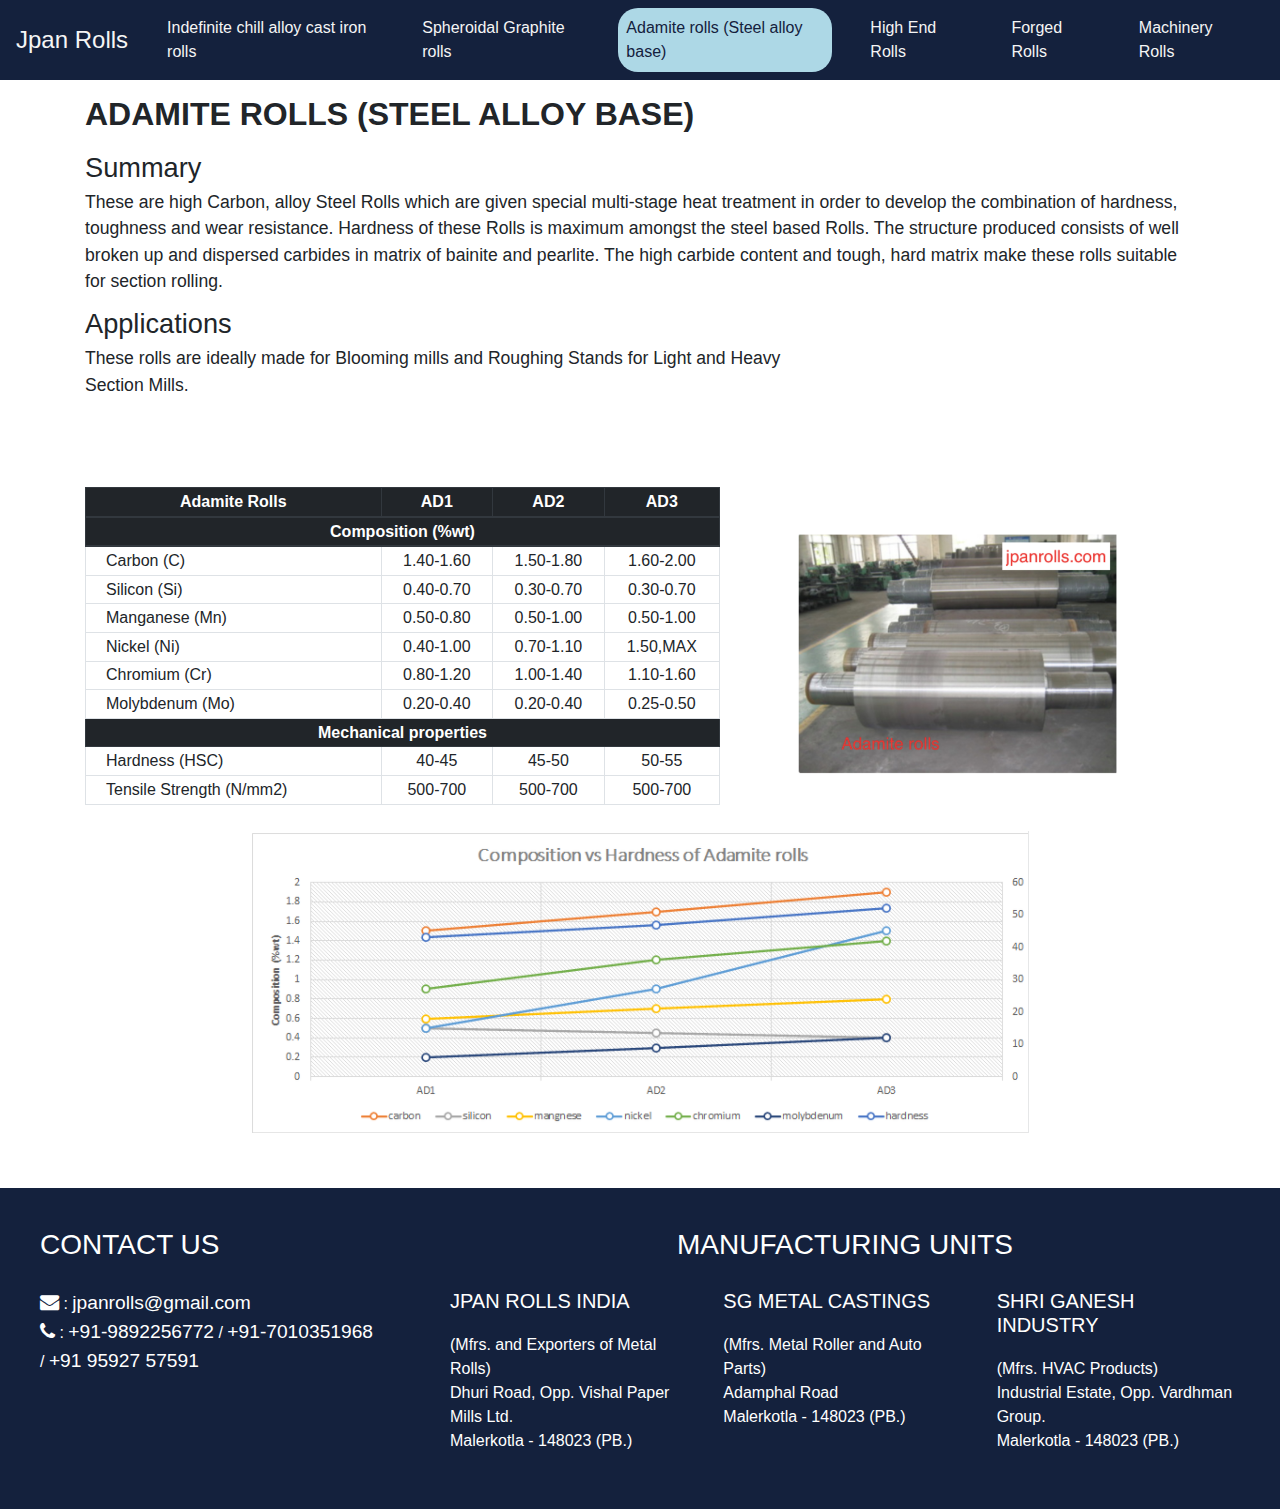
<file: adamite/index.html>
<html lang="en">
<head>
    <meta charset="UTF-8">
    <meta name="viewport" content="width=device-width, initial-scale=1.0">
    <title>Jpan Rolls</title>

    <link rel="stylesheet" href="https://maxcdn.bootstrapcdn.com/bootstrap/4.0.0/css/bootstrap.min.css" integrity="sha384-Gn5384xqQ1aoWXA+058RXPxPg6fy4IWvTNh0E263XmFcJlSAwiGgFAW/dAiS6JXm" crossorigin="anonymous">
    <link rel="stylesheet" href="https://cdnjs.cloudflare.com/ajax/libs/font-awesome/4.7.0/css/font-awesome.min.css">
    <link rel="stylesheet" href="./style.css">

</head>
<body>


<nav class="navbar navbar-expand-lg navbar-light fixed-top" id="navbar">
    <a class="navbar-brand" href="../index.html">Jpan Rolls</a>
    <button class="navbar-toggler navbar-dark" type="button" data-toggle="collapse" data-target="#navbarNavAltMarkup" aria-controls="navbarNavAltMarkup" aria-expanded="false" aria-label="Toggle navigation">
        <span class="navbar-toggler-icon"></span>
    </button>
    <div class="collapse navbar-collapse justify-content-center" id="navbarNavAltMarkup">
        <div class="navbar-nav">
            <a class="nav-item nav-link mr-2 ml-2" onclick="hide_menu()" href="../indefinitechill/index.html">Indefinite chill alloy cast iron rolls <span class="sr-only">(current)</span></a>
            <a class="nav-item nav-link mr-2 ml-2" onclick="hide_menu()" href="../spheroidalgraphite/index.html">Spheroidal Graphite rolls</a>
            <a class="nav-item nav-link active mr-2 ml-2" onclick="hide_menu()" href="#">Adamite rolls (Steel alloy base)</a>
            <a class="nav-item nav-link mr-2 ml-2" onclick="hide_menu()" href="../highend/index.html">High End Rolls</a>
            <a class="nav-item nav-link mr-2 ml-2" onclick="hide_menu()" href="../forged/index.html">Forged Rolls</a>
            <a class="nav-item nav-link mr-2 ml-2" onclick="hide_menu()" href="../machinery/index.html">Machinery Rolls</a>
        </div>
    </div>
</nav>

<!-- <div class="landing mt-5">
    
    <div class="container lander-content">
        <h1 class="tagline">leading manufactures and suppliers of Rolls in india</h1>
    </div>
    
</div> -->

<!-- <div class="products-wrapper">
    <div class="row products-names  d-flex justify-content-center">
        <div class="col-6 product-box pdt-heading d-flex justify-content-center">
            <div class="row">
                <div class="col-12 d-flex justify-content-center pdt-number">
                    Products
                </div>
            </div>
        </div>

        <div class="col-3 product-box pdt-odd d-flex justify-content-center">
            <div class="row">
                <div class="col-12 d-flex justify-content-center pdt-number">
                    01
                </div>
                <div class="col-12 d-flex justify-content-center pdt-name">
                    Indefinite chill alloy cast iron rolls
                </div>
            </div>
        </div>

        <div class="col-3 product-box pdt-even d-flex justify-content-center">
            <div class="row">
                <div class="col-12 d-flex justify-content-center pdt-number">
                    02
                </div>
                <div class="col-12 d-flex justify-content-center pdt-name">
                    spheroidal graphite rolls
                </div>
            </div>
        </div>

        <div class="col-3 product-box pdt-even d-flex justify-content-center">
            <div class="row">
                <div class="col-12 d-flex justify-content-center pdt-number">
                    03
                </div>
                <div class="col-12 d-flex justify-content-center pdt-name">
                    Adamant rolls (Steel alloy base)
                </div>
            </div>
        </div>

        <div class="col-3 product-box pdt-odd d-flex justify-content-center">
            <div class="row">
                <div class="col-12 d-flex justify-content-center pdt-number">
                    04
                </div>
                <div class="col-12 d-flex justify-content-center pdt-name">
                    High end rolls: Tungsten carbide rolls & HSS rolls

                </div>
            </div>
        </div>

        <div class="col-3 product-box pdt-even d-flex justify-content-center">
            <div class="row">
                <div class="col-12 d-flex justify-content-center pdt-number">
                    05
                </div>
                <div class="col-12 d-flex justify-content-center pdt-name">
                    Forged Rolls
                </div>
            </div>
        </div>

        <div class="col-3 product-box pdt-odd d-flex justify-content-center">
            <div class="row">
                <div class="col-12 d-flex justify-content-center pdt-number">
                    06
                </div>
                <div class="col-12 d-flex justify-content-center pdt-name">
                    Machinery rolls 
                </div>
            </div>
        </div>
    </div>
</div> -->

<!-- <div class="products-wrapper-1 mb-5" id="product-names">
    <div class="row products-names d-flex justify-content-center">
        <div class="col-3 product-box pdt-heading d-flex justify-content-center">
            <div class="row">
                <div class="col-12 d-flex justify-content-center pdt-number">
                    Products
                </div>
            </div>
        </div>

        <div class="col-3 product-box d-flex justify-content-center">
            <div class="row">
                <div class="col-12 pdt-odd d-flex justify-content-center" onclick="showInfo(1)">
                    <div class="row d-flex justify-content-center">
                        <div class="col-12 d-flex justify-content-center pdt-number">
                            01
                        </div>
                        <div class="col-12 d-flex justify-content-center pdt-name">
                            Indefinite chill alloy cast iron rolls
                        </div>
                    </div>
                </div>

                <div class="col-12 pdt-even d-flex justify-content-center" onclick="showInfo(4, 5)">
                    <div class="row d-flex justify-content-center">
                        <div class="col-12 d-flex justify-content-center pdt-number">
                            04
                        </div>
                        <div class="col-12 d-flex justify-content-center pdt-name">
                            High end rolls: Tungsten carbide rolls & HSS rolls
                        </div>
                    </div>
                </div>
            </div>
        </div>

        <div class="col-3 product-box d-flex justify-content-center">
            <div class="row">
                <div class="col-12 pdt-even d-flex justify-content-center" onclick="showInfo(2)">
                    <div class="row d-flex justify-content-center">
                        <div class="col-12 d-flex justify-content-center pdt-number">
                            02
                        </div>
                        <div class="col-12 d-flex justify-content-center pdt-name">
                            spheroidal Graphite rolls
                        </div>
                    </div>
                </div>

                <div class="col-12 pdt-odd d-flex justify-content-center" onclick="showInfo(6)">
                    <div class="row d-flex justify-content-center">
                        <div class="col-12 d-flex justify-content-center pdt-number">
                            05
                        </div>
                        <div class="col-12 d-flex justify-content-center pdt-name">
                            Forged Rolls
                        </div>
                    </div>
                </div>
            </div>
        </div>

        <div class="col-3 product-box d-flex justify-content-center">
            <div class="row">
                <div class="col-12 pdt-odd d-flex justify-content-center" onclick="showInfo(3)">
                    <div class="row d-flex justify-content-center">
                        <div class="col-12 d-flex justify-content-center pdt-number">
                            03
                        </div>
                        <div class="col-12 d-flex justify-content-center pdt-name">
                            Adamant rolls (Steel alloy base) 
                        </div>
                    </div>
                </div>

                <div class="col-12 pdt-even d-flex justify-content-center" onclick="showInfo(7)">
                    <div class="row d-flex justify-content-center">
                        <div class="col-12 d-flex justify-content-center pdt-number">
                            06
                        </div>
                        <div class="col-12 d-flex justify-content-center pdt-name">
                            Machinery rolls 
                        </div>
                    </div>
                </div>
            </div>
        </div>

    </div>
</div> -->

<div class="pdt-info-wrapper">
    <div class="container">
        <div class="row">
            <!-- <div class="col-12 pdt-info-heading-main d-flex justify-content-center my-3">
                Our Products
            </div> -->
            <div class="col-12 pdts-info-container">
                <!-- <div class="row indi-pdt" id="pdt-1">
                    <div class="col-12 pdt-title align-self-center">
                        Indefinite Chill Alloy cast Iron rolls
                    </div>
                    
                    <div class="col-12 pdt-info align-self-center">
                        <div class="summary-name">Summary</div>
                        <div class="summary-content">
                            The surface of these Rolls have Chill with various alloys and are cast iron based. 
                            The matrix structure is pearlitic or bainitic depending on the alloys and its percentage. 
                            High alloy content gives uniform carbide distribution and fine deposits of graphite on the microstructure.  
                            The size, shape and distribution of the graphite together with carbide content is controlled by the chilling effect and the alloy content. 
                            The addition of alloys such as manganese, nickel, chromium and molybdenum changes the matrix structure from pearlitic, bainite, to martensitic. 
                            Presence of these alloys produces rolls with restricted hardness dropped along the cross sections.
                        </div>
                    </div>

                    <div class="col-8 pdt-appli align-self-center">
                        <div class="appli-name">Applications</div>
                        <div class="appli-content">
                            It can be used in intermediate and finishing stands for bar, sections and wire rod mills.
                            These rolls produce excellent results in plate and section finishing.
                        </div>

                        <div class="sizeLim-name">Size Limitations</div>
                        <div class="sizeLim-content">
                            <ul>
                                <li>Maximum :600 mm diameter</li>
                                <li>Minimum :150 mm diameter</li>
                            </ul>
                        </div>
                    </div>
                    
                    <div class="col-7 mr-5 pdt-data  align-self-center">
                        <table class="table table-sm table-hover table-bordered">
                            <thead class="thead-dark">
                                <tr>
                                    <th>Indefinite Chilled Cast Iron Rolls</th>
                                    <th>ICR1</th>
                                    <th>ICR2</th>
                                    <th>ICR3</th>
                                </tr>
                            </thead>
                            <tbody>
                                <thead class="thead-dark">
                                    <tr>
                                        <th scope="col" colspan="4">Composition (%wt)</th>
                                    </tr>
                                    </thead>
                                <tbody>
                                <tr>
                                    <td>Carbon (C)</td>
                                    <td>2.90-3.30</td>
                                    <td>3.00-3.30</td>
                                    <td>3.20-3.50</td>
                                </tr>
                                <tr>
                                    <td>Silicon (Si)</td>
                                    <td>0.80, MAX</td>
                                    <td>0.80, MAX</td>
                                    <td>0.80, MAX</td>
                                </tr>
                                <tr>
                                    <td>Nickel (Ni)</td>
                                    <td>0.50-0.80</td>
                                    <td>0.80-1.20</td>
                                    <td>1.20-1.50</td>
                                </tr>
                                <tr>
                                    <td>Chromium (Cr)</td>
                                    <td>0.50-1.00</td>
                                    <td>1.00, MAX</td>
                                    <td>1.00, MAX</td>
                                </tr>
                                <tr>
                                    <td>Molybdenum (Mo)</td>
                                    <td>0.10-0.30</td>
                                    <td>0.10-0.30</td>
                                    <td>0.10-0.30</td>
                                </tr>
                                <tr>
                                    <td>Manganese (Mn)</td>
                                    <td>0.20-0.40</td>
                                    <td>0.20-0.40</td>
                                    <td>0.20-0.40</td>
                                </tr>
                                <thead class="thead-dark">
                                    <tr>
                                        <th scope="col" colspan="4">Mechanical Properties</th>
                                    </tr>
                                    </thead>
                                <tbody>
                                <tr>
                                    <td>Hardness (HSC)</td>
                                    <td>55-60</td>
                                    <td>60-65</td>
                                    <td>65-70</td>
                                </tr>
                                <tr>
                                    <td>Tensile Strength (N/mm2)</td>
                                    <td colspan="3">250-400</td>
                                </tr>
                            </tbody>
                        </table>
                    </div>

                    <div class="col-4 pdt-img align-self-center">
                        <img src="../images/pdt-1-img.png" alt="pdt-1-image">
                    </div>

                    <div class="col-12 d-flex justify-content-center pdt-graph align-self-center">
                        <img src="../images/pdt-1-graph.png" alt="pdt-1-graph" srcset="">
                    </div>
                </div> -->

                <!-- <div class="row indi-pdt hide" id="pdt-2">
                    <div class="col-12 pdt-title align-self-center">
                        spheroidal Graphite rolls 
                    </div>
                    
                    <div class="col-12 pdt-info align-self-center">
                        <div class="summary-name">Summary</div>
                        <div class="summary-content">
                            These are one of the most versatile materials now-a-days. 
                            In this, free carbon takes the shape of spheroids or nodules, thereby eliminating the notch effect of flake graphite and improving upon the mechanical properties of the cast iron. 
                            Because of excellent mechanical & material properties these metal rolls are capable of withstanding heavy loads and hence these Rolls are used in various mills that produce different products. 
                            Sufficient water cooling is a necessity for satisfactory performance.
                            <br>
                            Depending upon the required mechanical properties, i.e. wear resistance, roll hardness, strength of rolls, wide range of rolls are there:
                            <br>
                            <ol>
                                <li> <b>Pearlitic:</b> These are basically a combination of free carbide and hard matrix. 
                                    These characteristics give the roll good hardness penetration.
                                </li>
                                <li> <b>Bainitic Acicular:</b> These rolls are stronger and more wear resistant than S.G. Pearlitic rolls; and are capable of a higher hardness, especially in depth. 
                                    These properties are produced by increasing the alloy content mainly nickel, molybdenum and chromium modifying the matrix structure from pearlitic to an acicular form. 
                                </li>
                            </ol>
                            These rolls can be made by allowing Nickel, Molybdenum and Chromium for added strength and deep hardness penetration. 
                        </div>  
                    </div>

                    <div class="col-8 pdt-appli align-self-center">
                        <div class="appli-name">Applications</div>
                        <div class="appli-content">
                            <ul>
                                <li>Blooming, section and wire rod roughing.</li>
                                <li>Wire rod roughing and intermediate rolling.</li>
                                <li>Plate intermediate and finish rolling.</li>
                                <li>Roughing, intermediate and finishing for rail and structural mills.</li>
                                <li><b>S.G. Pearlitic: </b>  Suitable for small to medium sections billets, Rolling flat and wire rod.
                                </li>
                            </ul>
                        </div>
                    </div>
                    
                    <div class="col-7 mr-5 pdt-data  align-self-center">

                        <table class="table table-sm table-hover table-bordered">
                            <thead class="thead-dark">
                                <tr>
                                    <th>Sperical Graphite rolls</th>
                                    <th>Pearlitic</th>
                                    <th></th>
                                    <th>Acicular (specially TMT)</th>
                                    <th></th>
                                </tr>
                            </thead>
                            <tbody>
                                <tr class="thead-dark">
                                    <th></th>
                                    <th>SG-P1</th>
                                    <th>SG-P2</th>
                                    <th>SG-A1</th>
                                    <th>SG-A2</th>
                                </tr>
                                <tr class="thead-dark">
                                    <th colspan="5">Composition (%wt)</th>
                                </tr>
                                <tr>
                                    <td>Carbon (C)</td>
                                    <td>3-3.4</td>
                                    <td>3.2-3.5</td>
                                    <td>3.1-3.5</td>
                                    <td>3.1-3.5</td>
                                </tr>
                                <tr>
                                    <td>Manganese (Mn)</td>
                                    <td>0.3-0.6</td>
                                    <td>0.6-1</td>
                                    <td>0.5-0.8</td>
                                    <td>0.5-0.8</td>
                                </tr>
                                <tr>
                                    <td>Silicon (Si)</td>
                                    <td>1.5-2.2</td>
                                    <td>1.4-1.7</td>
                                    <td>1.3-2</td>
                                    <td>1.3-2</td>
                                </tr>
                                <tr>
                                    <td>Chromium (Cr)</td>
                                    <td>0.2-0.6</td>
                                    <td>0.3-0.6</td>
                                    
                                    <td>0.3-0.8</td>
                                    <td>0.3-0.8</td>
                                </tr>
                                <tr>
                                    <td>Nickel (Ni)</td>
                                    <td>1.4-1.8</td>
                                    <td>1.5-2</td>
                                    <td>2.6-3</td>
                                    <td>2.8-3.2</td>
                                </tr>
                                <tr>
                                    <td>Molybdenum (Mo)</td>
                                    <td>0.25-0.4</td>
                                    <td>0.35-0.55</td>
                                    <td>0.8-1.1</td>
                                    <td>0.8-1.1</td>
                                </tr>
                                <tr>
                                    <td>Sulfur (S)</td>
                                    <td>0.015-Max.</td>
                                    <td>0.015-Max.</td>
                                    <td>0.015-Max.</td>
                                    <td>0.015-Max.</td>
                                </tr>
                                <tr>
                                    <td>Phosphorus (P)</td>
                                    <td>0.1-Max.</td>
                                    <td>0.1-Max.</td>
                                    <td>0.075-Max.</td>
                                    <td>0.075-Max.</td>
                                </tr>
                                <tr class="thead-dark">
                                    <th colspan="5">Mechanical properties</th>
                                </tr>
                                <tr>
                                    <td>Hardness (Hsc)</td>
                                    <td>50-65</td>
                                    <td>60-65</td>
                                    <td>65-70</td>
                                    <td>70-75</td>
                                </tr>
                                <tr>
                                    <td>UTS Kgf/mm. Sq.</td>
                                    <td>50-60</td>
                                    <td>50-60</td>
                                    <td>50-70</td>
                                    <td>50-70</td>
                                </tr>
                            </tbody>
                        </table>
                    </div>

                    <div class="col-4 pdt-img align-self-center">
                        <img src="./images/pdt-1-img.png" alt="pdt-1-image">
                    </div>

                    <div class="col-12 d-flex justify-content-center pdt-graph align-self-center">
                        <img src="./images/pdt-2-graph.png" alt="pdt-2-graph" srcset="">
                    </div>
                </div> -->

                <div class="row indi-pdt" id="pdt-3">
                    <div class="col-12 pdt-title align-self-center" style="margin-top: 90px;">
                        Adamite Rolls (Steel Alloy Base)
                    </div>
                    
                    <div class="col-12 pdt-info align-self-center">
                        <div class="summary-name">Summary</div>
                        <div class="summary-content">
                            These are high Carbon, alloy Steel Rolls which are given special multi-stage heat treatment in order to develop the combination of hardness, toughness and wear resistance. 
                            Hardness of these Rolls is maximum amongst the steel based Rolls.
                            The structure produced consists of well broken up and dispersed carbides in matrix of bainite and pearlite.
                            The high carbide content and tough, hard matrix make these rolls suitable for section rolling.
                        </div>
                    </div>

                    <div class="col-sm-8 col-12 pdt-appli align-self-center">
                        <div class="appli-name">Applications</div>
                        <div class="appli-content">
                            These rolls are ideally made for Blooming mills and Roughing Stands for Light and Heavy Section Mills.
                            <br>
                            <br>
                            <br>
                            <br>
                        </div>
                    </div>
                    
                    <div class="col-sm-7 col-12 mr-5 pdt-data  align-self-center">
                        <table class="table table-sm table-hover table-bordered">
                            <thead class="thead-dark">
                                <tr>
                                    <th>Adamite Rolls</th>
                                    <th>AD1</th>
                                    <th>AD2</th>
                                    <th>AD3</th>
                                </tr>
                            </thead>

                            <tbody>
                                <thead class="thead-dark">
                                    <tr>
                                        <th scope="col" colspan="4">Composition (%wt)</th>
                                    </tr>
                                </thead>
                                <tr>
                                    <td style="text-align: left; padding-left: 20px;" style="text-align: left; padding-left: 20px;">Carbon (C)</td>
                                    <td>1.40-1.60</td>
                                    <td>1.50-1.80</td>
                                    <td>1.60-2.00</td>
                                </tr>
                                <tr>
                                    <td style="text-align: left; padding-left: 20px;" style="text-align: left; padding-left: 20px;">Silicon (Si)</td>
                                    <td>0.40-0.70</td>
                                    <td>0.30-0.70</td>
                                    <td>0.30-0.70</td>
                                </tr>
                                <tr>
                                    <td style="text-align: left; padding-left: 20px;" style="text-align: left; padding-left: 20px;">Manganese (Mn)</td>
                                    <td>0.50-0.80</td>
                                    <td>0.50-1.00</td>
                                    <td>0.50-1.00</td>
                                </tr>
                                <tr>
                                    <td style="text-align: left; padding-left: 20px;" style="text-align: left; padding-left: 20px;">Nickel (Ni)</td>
                                    <td>0.40-1.00</td>
                                    <td>0.70-1.10</td>
                                    <td>1.50,MAX</td>
                                </tr>
                                <tr>
                                    <td style="text-align: left; padding-left: 20px;" style="text-align: left; padding-left: 20px;">Chromium (Cr)</td>
                                    <td>0.80-1.20</td>
                                    <td>1.00-1.40</td>
                                    <td>1.10-1.60</td>
                                </tr>
                                <tr>
                                    <td style="text-align: left; padding-left: 20px;" style="text-align: left; padding-left: 20px;">Molybdenum (Mo)</td>
                                    <td>0.20-0.40</td>
                                    <td>0.20-0.40</td>
                                    <td>0.25-0.50</td>
                                </tr>
                                <tr class="thead-dark">
                                    <th colspan="5">Mechanical properties</th>
                                </tr>
                                <tr>
                                    <td style="text-align: left; padding-left: 20px;">Hardness (HSC)</td>
                                    <td>40-45</td>
                                    <td>45-50</td>
                                    <td>50-55</td>
                                </tr>
                                <tr>
                                    <td style="text-align: left; padding-left: 20px;">Tensile Strength (N/mm2)</td>
                                    <td>500-700</td>
                                    <td>500-700</td>
                                    <td>500-700</td>
                                </tr>
                            </tbody>
                        </table>
                    </div>

                    <div class="col-sm-4 col-12 pdt-img align-self-center">
                        <img src="../images/pdt-3-img.png" alt="pdt-3-image">
                    </div>

                    <div class="col-12 d-flex justify-content-center pdt-graph align-self-center">
                        <img src="../images/pdt-3-graph.png" alt="pdt-3-graph" srcset="">
                    </div>
                </div>

                <!-- <div class="row indi-pdt hide" id="pdt-4">
                    <div class="col-12 pdt-title align-self-center">
                        High End Rolls: Tungsten carbide rolls
                    </div>
                    
                    <div class="col-12 pdt-info align-self-center">
                        <div class="summary-name">Summary</div>
                        <div class="summary-content">
                            Tungsten Carbide rolls are used in the manufacture of mill rolls for extended life in applications where long rolling campaigns are required. 
                            Their extreme hardness makes them suitable for wire rods finishing blocks and some shaping applications.
                            The cemented carbides rolls are divided into the conventional WC-Co alloys and the corrosion resistant alloys with a mixed binder Co-Ni-Cr. 
                            The binder contents vary according to the specific requirements of the rolling mill. 
                            We also offer composite roll rings that are a combination of cemented carbide and steel. 
                            Unlike the relatively brittle cemented carbide rings, these composite rings open up a wide range of applications. 
                            These roll rings can be shrunk on the shaft without any clearance between the shaft and the ring, leading to an increased stiffness of the roll shaft and a higher rigidity of the system.
                            For the transmission of higher torques, keyways can be machined in the faces or in the inner diameter of these roll rings.
                            <br>
                            <br>
                            <b>We have strategic international collaboration to provide the best quality of these rolls to our customers. </b>
                        </div>
                    </div>

                    <div class="col-8 pdt-appli align-self-center">
                        <div class="appli-name">Applications</div>
                        <div class="appli-content">
                            It can be used in the intermediate stands and blocks with a 3-ring layout as well as stretch reducing tube mills.
                        </div>
                    </div>
                </div> -->

                <!-- <div class="row indi-pdt hide" id="pdt-5">
                    <div class="col-12 pdt-title align-self-center">
                        High End Rolls: High Speed Steel (HSS) rolls
                    </div>
                    
                    <div class="col-12 pdt-info align-self-center">
                        <div class="summary-name">Summary</div>
                        <div class="summary-content">
                            HSS Rolls, on account of the numerous advantages they offer over other rolls, are becoming increasingly popular among Steel Rolling Mills worldwide. 
                            HSS Rolls are successfully replacing other conventional rolls which were till date being used in bar mills, structural mills and strip mills. 
                            Since the HSS Rolls have a longer product life the mills using these rolls vouch for lower roll costs per tonne, less mill down time in turn an increase in overall production. 
                            High-Speed Steel (HSS) rolls are composed of high alloy and high carbon HSS outer shell with a nodular iron core. 
                            This type of molten metal for HSS is poured along the core material continuously or spun cast. 
                            HSS provides excellent hardness, wear resistance, and high-temperature properties.
                            <br>
                            <br>
                            <b>We have strategic international collaboration to provide the best quality of these rolls to our customers. </b>
                        </div>
                    </div>

                    <div class="col-8 pdt-appli align-self-center">
                        <div class="appli-name">Applications</div>
                        <div class="appli-content">
                            It can be used in hot strip mill finishing train, rod and bar mill finishing, and universal mill finishing.
                        </div>
                    </div>
                </div> -->

                <!-- <div class="row indi-pdt hide" id="pdt-6">
                    <div class="col-12 pdt-title align-self-center">
                        Forged Rolls
                    </div>
                    
                    <div class="col-12 pdt-info align-self-center">
                        <div class="summary-name">Summary</div>
                        <div class="summary-content">
                            Forging, where the material is hammered according to the customers sizes & requirements, is a process in which the ingot is heated in the furnace & then forged. 
                            The forging process helps in cohesiveness and strength by elongation of the grain structure, which results in material having much higher load bearing capacities as compared to casted material. 
                            Heat treatment is done in normalizing / annealing furnace and forgings are ultrasonically tested thereafter.

                        </div>
                    </div>

                    <div class="col-7 mr-5 pdt-data  align-self-center">
                        <table class="table table-sm table-hover table-bordered">
                            <thead class="thead-dark">
                                <tr>
                                    <th>Forged Rolls</th>
                                    <th>EN-8</th>
                                    <th>EN-9</th>
                                    <th>EN-19</th>
                                    <th>EN-24</th>
                                    <th>EN-31</th>
                                    <th>EN-42</th>
                                
                                </tr>
                            </thead>
                            <tbody>
                                <thead class="thead-dark">
                                    <tr>
                                        <th scope="col" colspan="7
                                        ">Composition (%wt)</th>
                                    </tr>
                                </thead>
                                <tr>
                                    <td>Carbon (C)</td>
                                    <td>0.35-0.45</td>
                                    <td>0.50-0.60</td>
                                    <td>0.35-0.45</td>
                                    <td>0.35-0.45</td>
                                    <td>0.90-1.20</td>
                                    <td>0.70-0.85</td>
                                </tr>
                                <tr>
                                    <td>Silicon (Si)</td>
                                    <td>0.10-0.35</td>
                                    <td>0.05-0.35</td>
                                    <td>0.10-0.35</td>
                                    <td>0.35-0.45</td>
                                    <td>0.35-0.45</td>
                                    <td>0.10-0.40</td>
                                </tr>
                                <tr>
                                    <td>Manganese (Mn)</td>
                                    <td>0.60-1.00</td>
                                    <td>0.50-0.80</td>
                                    <td>0.50-0.80</td>
                                    <td>0.45-0.70</td>
                                    <td>0.30-0.75</td>
                                    <td>0.55-0.75</td>
                                </tr>
                                <tr>
                                    <td>Sulphur (S)</td>
                                    <td>0.05</td>
                                    <td>0.04</td><td>0.04</td>
                                    <td>0.04</td>
                                    <td>0.04</td>
                                    <td>0.04</td>
                                </tr>
                                <tr>
                                    <td>Phosphorus (P)</td>
                                    <td>0.05</td>
                                    <td>0.04</td>
                                    <td>0.04</td>
                                    <td>0.04</td>
                                    <td>0.04</td>
                                    <td>0.04</td>
                                </tr>
                                <tr>
                                    <td>Nickel (Ni)</td>
                                    <td>-</td>
                                    <td>-</td>
                                    <td>-</td>
                                    <td>1.30-1.80</td>
                                    <td>-</td>
                                    <td>-</td>
                                </tr>
                                <tr>
                                    <td>Chromium (Cr)</td>
                                    <td>-</td>
                                    <td>-</td>
                                    <td>0.90-1.40</td>
                                    <td>0.90-1.40</td>
                                    <td>1.00-1.60</td>
                                    <td>-</td>
                                </tr>
                                <tr>
                                    <td>Molybdenum (Mo)</td>
                                    <td>-</td>
                                    <td>-</td>
                                    <td>0.20-0.40</td>
                                    <td>0.20-0.35</td>
                                    <td>-</td>
                                    <td>-</td>
                                </tr>
                            </tbody>
                        </table>
                    </div>

                    <div class="col-4 pdt-img align-self-center">
                        <img src="./images/pdt-5-img.png" alt="pdt-5-image">
                    </div>
                </div> -->

                <!-- <div class="row indi-pdt hide" id="pdt-7">
                    <div class="col-12 pdt-title align-self-center">
                        Machinery Rolls
                    </div>
                    
                    <div class="col-12 pdt-info align-self-center">
                        <div class="summary-name">Rolls for Rubber Industry</div>
                        <div class="summary-content">
                            The main properties required for these Rolls is high thermal conductivity, high tensile strength and wear resistance. 
                            Clear Chill Rolls are preferred for mixing, calendaring and cracking of rubber material for production of tires, rubber profiles, rubber products etc.
                        </div>
                    </div>

                    <div class="col-4 pdt-appli align-self-center">
                        <div class="appli-name">Applications</div>
                        <div class="appli-content">
                            <ul>
                                <li>Mixing</li>
                                <li>Calendaring</li>
                                <li>CrackinG</li>
                            </ul>
                        </div>
                    </div>
                    <div class="col-4 pdt-appli align-self-center">
                        <div class="appli-name">Uses for production</div>
                        <div class="appli-content">
                            <ul>
                                <li>Tires</li>
                                <li>Rubber profiles</li>
                                <li>Rubber products</li>
                            </ul>
                        </div>
                    </div>
                    <div class="col-4 pdt-appli align-self-center">
                        <div class="sizeLim-name">Size Limitations</div>
                        <div class="sizeLim-content">
                            <ul>
                                <li>Maximum :600 mm diameter</li>
                                <li>Minimum :150 mm diameter</li>
                            </ul>
                        </div>
                    </div>

                    <div class="col-12 pdt-info align-self-center">
                        <div class="summary-name">Rolls for Paper Industry</div>
                        <div class="summary-content">
                            The main properties required for these Rolls is corrosion resistance and uniform wear resistance. 
                            These Rolls are special Alloy Cast Chill Rolls type that have fine pearlite/bainite in the matrix that help give these Rolls great mechanical properties. 
                            These Rolls can me manufactured with hardness range between 60 – 75 HSC as application demands. 
                            These are also accurately dynamically balanced and have an anti-slip surface as they are subjected to very high RPM.
                        </div>
                    </div>

                    <div class="col-4 pdt-appli align-self-center">
                        <div class="appli-name">Applications</div>
                        <div class="appli-content">
                            <ul>
                                <li>Calender Mills</li>
                            </ul>
                        </div>
                    </div>
                    <div class="col-8 pdt-appli align-self-center">
                        <div class="appli-name">Roll Material selection for Rubber and Paper Industry</div>
                        <div class="appli-content">
                            <ul>
                                <li>Chill Cast Iron Rolls</li>
                                <li>Alloy Cast Iron Rolls</li>
                                <li>Nodular Iron Rolls</li>
                            </ul>
                        </div>
                    </div>

                    <div class="col-12 pdt-info align-self-center">
                        <div class="summary-name">Rolls for Food Industry</div>
                        <div class="summary-content">
                            The main properties required for these Rolls is hardness, crack resistance and long life. 
                            Indefinite chilled cast iron Rolls are preferred that have uniform Chill with chill depth between 12-15mm in most applications(Higher Chill also offered depending on application).
                        </div>
                    </div>

                    <div class="col-4 pdt-appli align-self-center">
                        <div class="appli-name">Applications</div>
                        <div class="appli-content">
                            <ul>
                                <li>Cracking</li>
                                <li>Crushing</li>
                                <li>Milling</li>
                                <li>Mixing</li>
                            </ul>
                        </div>
                    </div>
                    <div class="col-8 pdt-appli align-self-center">
                        <div class="appli-name">Processing of items such as</div>
                        <div class="appli-content">
                            <ul>
                                <li>Flour</li>
                                <li>Cereal</li>
                                <li>Salt</li>
                                <li>Cattle-feed</li>
                                <li>Edible-oil</li>
                                <li>Chocolate</li>
                                <li>Cocoa</li>
                            </ul>
                        </div>
                    </div>
                </div> -->

            </div>
        </div>
    </div>
</div>

<!-- <div class="performance-wrapper mt-5" id="performance">
    <div class="container">
        <div class="row">
            <div class="col-3 justify-content-center">
                <h2 class="number">26+</h2>
                <h5 class="text">Years</h5>
            </div>

            <div class="col-3 justify-content-center">
                <h2 class="number">26+</h2>
                <h5 class="text">Years</h5>
            </div>

            <div class="col-3 justify-content-center">
                <h2 class="number">26+</h2>
                <h5 class="text">Years</h5>
            </div>

            <div class="col-3 justify-content-center">
                <h2 class="number">26+</h2>
                <h5 class="text">Years</h5>
            </div>
        </div>
    </div>
</div> -->

<!-- <div class="about-wrapper mt-5" id="about-us">
    <div class="container">
        <div class="row">
            <div class="col-12 about-heading d-flex justify-content-center">
                About Us
            </div>

            <div class="col-4 about-img align-self-center">
                <img src="./images/aboutuspng.png" alt="">
            </div>

            <div class="col-8 about-content">
                <div class="container">
                    JPan Rolls India is one of India’s leading rolls manufacturer and supplier. 
                    We are a group with manufacturing arms in Refrigeration and air conditioning products, Coal Distribution and other farming equipment. 
                    Our rolls manufacturing arm was established in 1995  and HVAC manufacturing was established in 1990. 
                    The rolls manufacturing is now equipped with integrated facilities of automated machineries, foundries, machine shops and heat treatment  sections.
                    <br>
                    Our Directors are engineers from top institutes like  IIT Bombay, SRM Chennai, which enables us to provide our customers with the best of  Quality by adoption of latest  technical equipment, machineries and casting procedures.  
                    Situated in Malerkotla, comprising 5000 sq mtrs, we have a total capacity of 3000-5000 MT per annum. 
                    With a vision of building best products and long term relations with customers based on trust and quality, we are  becoming one of the leading and prominent manufacturers and exporters of Quality rolls in India. 
                    <br>
                    We employ state of the art Foundry, Machinery and Industry expertise to secure ourselves as an established manufacturers of steel and iron rollers across the world. 
                    Materials ranging from spheroidal graphite pearlitic, spheroidal graphite acicular, indefinite chill cast iron, and double poured chilled cast iron. 
                    In the interest of our clients, We also have strategic partnerships with HSS Roll manufacturers and Tungsten Carbide rolls across borders to provide best rolling solutions. 
                    JPan Rolls strives to provide the finest quality rolls with Slogan ‘’Delivering Confidence”. 
                    <br>
                    With years passing, We have allied with many International companies across the world for R&D, procurements, Quality checks.
                </div>
            </div>
        </div>
    </div>
</div> -->

<!-- <div class="quality-wrapper my-5">
    <div class="container">
        <div class="row">
            <div class="col-12 quality-heading d-flex justify-content-center" id="quality">
                Quality
            </div>
            <div class="col-8 quality-content">
                <div class="container">
                    We Are Determined To Win Patronage Of Our Customers, Suppliers And Employees With Long Lasting Relationship By:
                    <ul>
                        <li>
                            Understanding customers requirement properly
                        </li>
                        <li>
                            Use of prime quality raw materials
                        </li>
                        <li>
                            Defined process control at each stage of manufacturing
                        </li>
                        <li>
                            Upgrading of our capabilities
                        </li>
                        <li>
                            Training and motivating employees
                        </li>
                        <li>
                            Cost consciousness
                        </li>
                        <li>
                            Exploring and meeting global opportunities with applicable standards.
                        </li>
                        <li>
                            Implementation and continual improvement of quality management system.
                        </li>
                    </ul>
                    Our Quality system is accredited to the internationally recognized quality standard BSl - ISO 9001:2000 
                    As a minimum, cast analysis, hardness ultrasonic and dimensional assessments are carried out, but a whole range of supplementary special product and process checks are also used. 
                    This recognition of a strong Quality assurance ethic is a clear reminder of our commitment to provide customers with a high integrity product at all times and remains an important keystone of our business policy.
                </div>
            </div>
            <div class="col-4 quality-img">
                <img src="./images/quality.png" alt="quality-img">
            </div>
        </div>
    </div>
</div> -->

<footer id="contact">
    <div class="">
      <div class="row">
          <div class="col-sm-4 col-6 contact-us">
              <h3>Contact Us</h3>
          </div>
          <div class="col-sm-8 col-6 d-flex justify-content-center manu-units">
              <h3>Manufacturing Units</h3>
          </div>
          <div class="col-sm-4 col-6">
            <i class="fa fa-envelope mail-icon"></i>
            :       <a href="mailto:jpanrolls@gmail.com" class="mail-add">jpanrolls@gmail.com</a>
            <br>
            <i class="fa fa-phone phone-icon" aria-hidden="true"></i>
            :       <a href="tel:+91-9892256772" class="phone-no">+91-9892256772</a> / <a href="tel:+91-7010351968" class="phone-no">+91-7010351968</a>  <br> / <a href="tel:+91 95927 57591" class="phone-no">+91 95927 57591</a> 
          </div>
          <div class="col-sm-8 col-6">
              <div class="row">
                  <div class="col-sm-4 col-12">
                      <h5 class="manu-head">JPAN ROLLS INDIA</h5>
                      <p class="manu-add">
                          (Mfrs. and Exporters of Metal Rolls)
                          <br>
                          Dhuri Road, Opp. Vishal Paper Mills Ltd.
                          <br>
                          Malerkotla - 148023 (PB.) 
                      </p>
                  </div>
                  <div class="col-sm-4 col-12">
                    <h5 class="manu-head">SG METAL CASTINGS</h5>
                    <p class="manu-add">
                        (Mfrs. Metal Roller and Auto Parts)
                        <br>
                        Adamphal Road
                        <br>
                        Malerkotla - 148023 (PB.) 
                    </p>
                </div>
                <div class="col-sm-4 col-12">
                    <h5 class="manu-head">SHRI GANESH INDUSTRY</h5>
                    <p class="manu-add">
                        (Mfrs. HVAC Products)
                        <br>
                        Industrial Estate, Opp. Vardhman Group.
                        <br>
                        Malerkotla - 148023 (PB.) 
                    </p>
                </div>
              </div>
          </div>
      </div>
    </div>
  </footer>


<script src="https://code.jquery.com/jquery-3.2.1.slim.min.js" integrity="sha384-KJ3o2DKtIkvYIK3UENzmM7KCkRr/rE9/Qpg6aAZGJwFDMVNA/GpGFF93hXpG5KkN" crossorigin="anonymous"></script>
<script src="https://cdnjs.cloudflare.com/ajax/libs/popper.js/1.12.9/umd/popper.min.js" integrity="sha384-ApNbgh9B+Y1QKtv3Rn7W3mgPxhU9K/ScQsAP7hUibX39j7fakFPskvXusvfa0b4Q" crossorigin="anonymous"></script>
<script src="https://maxcdn.bootstrapcdn.com/bootstrap/4.0.0/js/bootstrap.min.js" integrity="sha384-JZR6Spejh4U02d8jOt6vLEHfe/JQGiRRSQQxSfFWpi1MquVdAyjUar5+76PVCmYl" crossorigin="anonymous"></script>
<script src="../main.js"></script>

</body>
</html>
</file>
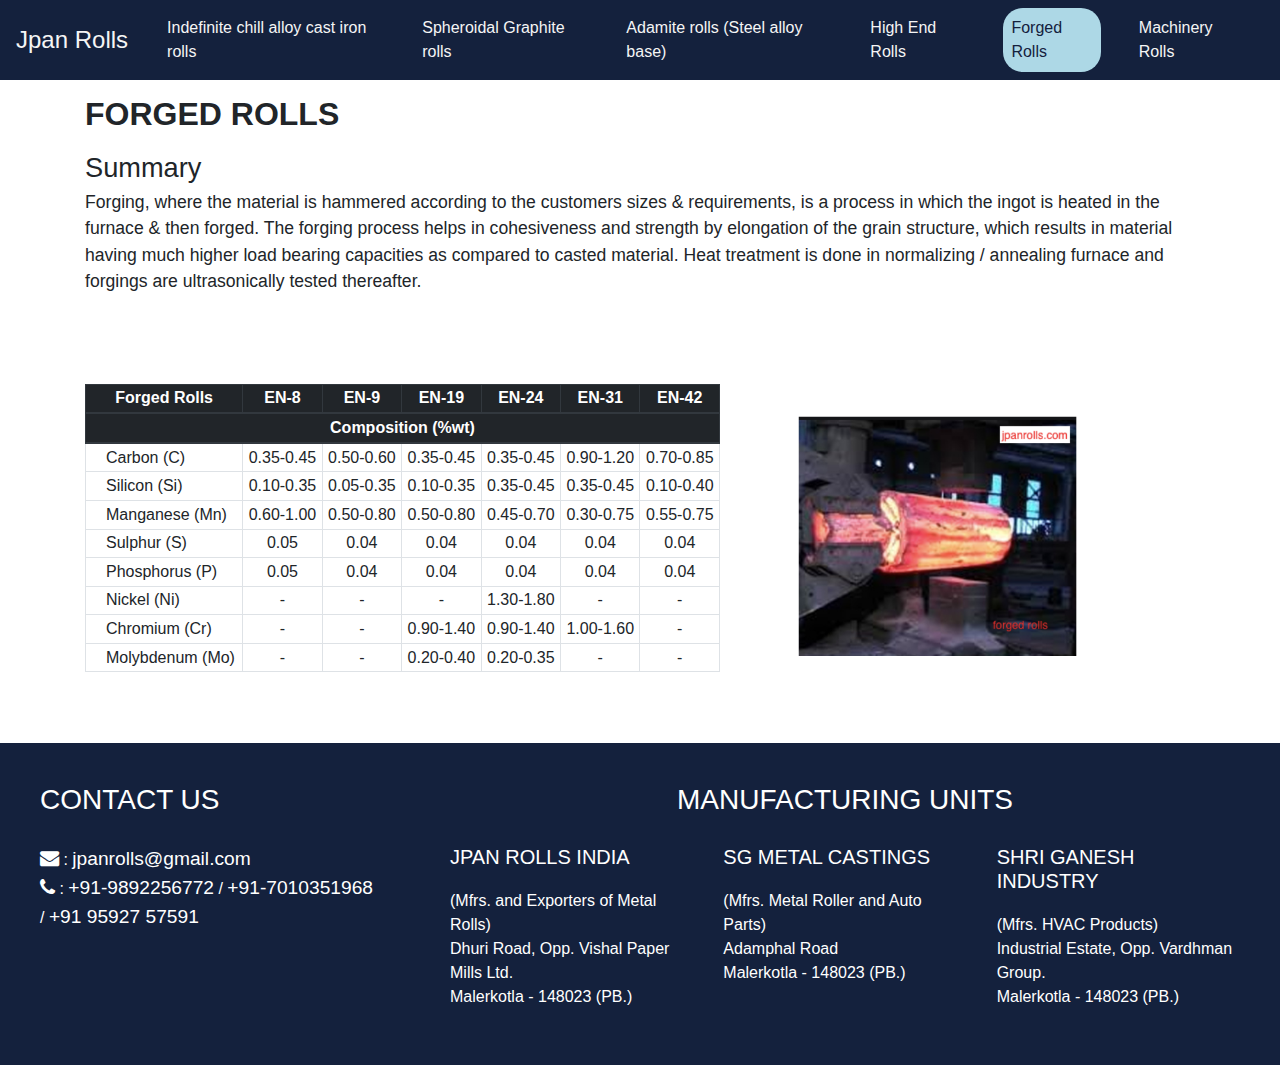
<file: forged/index.html>
<html lang="en">
<head>
    <meta charset="UTF-8">
    <meta name="viewport" content="width=device-width, initial-scale=1.0">
    <title>Jpan Rolls</title>

    <link rel="stylesheet" href="https://maxcdn.bootstrapcdn.com/bootstrap/4.0.0/css/bootstrap.min.css" integrity="sha384-Gn5384xqQ1aoWXA+058RXPxPg6fy4IWvTNh0E263XmFcJlSAwiGgFAW/dAiS6JXm" crossorigin="anonymous">
    <link rel="stylesheet" href="https://cdnjs.cloudflare.com/ajax/libs/font-awesome/4.7.0/css/font-awesome.min.css">
    <link rel="stylesheet" href="./style.css">

</head>
<body>


<nav class="navbar navbar-expand-lg navbar-light fixed-top" id="navbar">
    <a class="navbar-brand" href="../index.html">Jpan Rolls</a>
    <button class="navbar-toggler navbar-dark" type="button" data-toggle="collapse" data-target="#navbarNavAltMarkup" aria-controls="navbarNavAltMarkup" aria-expanded="false" aria-label="Toggle navigation">
        <span class="navbar-toggler-icon"></span>
    </button>
    <div class="collapse navbar-collapse justify-content-center" id="navbarNavAltMarkup">
        <div class="navbar-nav">
            <a class="nav-item nav-link mr-2 ml-2" onclick="hide_menu()" href="../indefinitechill/index.html">Indefinite chill alloy cast iron rolls <span class="sr-only">(current)</span></a>
            <a class="nav-item nav-link mr-2 ml-2" onclick="hide_menu()" href="../spheroidalgraphite/index.html">Spheroidal Graphite rolls</a>
            <a class="nav-item nav-link mr-2 ml-2" onclick="hide_menu()" href="../adamite/index.html">Adamite rolls (Steel alloy base)</a>
            <a class="nav-item nav-link mr-2 ml-2" onclick="hide_menu()" href="../highend/index.html">High End Rolls</a>
            <a class="nav-item nav-link active mr-2 ml-2" onclick="hide_menu()" href="#">Forged Rolls</a>
            <a class="nav-item nav-link mr-2 ml-2" onclick="hide_menu()" href="../machinery/index.html">Machinery Rolls</a>
        </div>
    </div>
</nav>

<!-- <div class="landing mt-5">
    
    <div class="container lander-content">
        <h1 class="tagline">leading manufactures and suppliers of Rolls in india</h1>
    </div>
    
</div> -->

<!-- <div class="products-wrapper">
    <div class="row products-names  d-flex justify-content-center">
        <div class="col-6 product-box pdt-heading d-flex justify-content-center">
            <div class="row">
                <div class="col-12 d-flex justify-content-center pdt-number">
                    Products
                </div>
            </div>
        </div>

        <div class="col-3 product-box pdt-odd d-flex justify-content-center">
            <div class="row">
                <div class="col-12 d-flex justify-content-center pdt-number">
                    01
                </div>
                <div class="col-12 d-flex justify-content-center pdt-name">
                    Indefinite chill alloy cast iron rolls
                </div>
            </div>
        </div>

        <div class="col-3 product-box pdt-even d-flex justify-content-center">
            <div class="row">
                <div class="col-12 d-flex justify-content-center pdt-number">
                    02
                </div>
                <div class="col-12 d-flex justify-content-center pdt-name">
                    spheroidal graphite rolls
                </div>
            </div>
        </div>

        <div class="col-3 product-box pdt-even d-flex justify-content-center">
            <div class="row">
                <div class="col-12 d-flex justify-content-center pdt-number">
                    03
                </div>
                <div class="col-12 d-flex justify-content-center pdt-name">
                    Adamant rolls (Steel alloy base)
                </div>
            </div>
        </div>

        <div class="col-3 product-box pdt-odd d-flex justify-content-center">
            <div class="row">
                <div class="col-12 d-flex justify-content-center pdt-number">
                    04
                </div>
                <div class="col-12 d-flex justify-content-center pdt-name">
                    High end rolls: Tungsten carbide rolls & HSS rolls

                </div>
            </div>
        </div>

        <div class="col-3 product-box pdt-even d-flex justify-content-center">
            <div class="row">
                <div class="col-12 d-flex justify-content-center pdt-number">
                    05
                </div>
                <div class="col-12 d-flex justify-content-center pdt-name">
                    Forged Rolls
                </div>
            </div>
        </div>

        <div class="col-3 product-box pdt-odd d-flex justify-content-center">
            <div class="row">
                <div class="col-12 d-flex justify-content-center pdt-number">
                    06
                </div>
                <div class="col-12 d-flex justify-content-center pdt-name">
                    Machinery rolls 
                </div>
            </div>
        </div>
    </div>
</div> -->

<!-- <div class="products-wrapper-1 mb-5" id="product-names">
    <div class="row products-names d-flex justify-content-center">
        <div class="col-3 product-box pdt-heading d-flex justify-content-center">
            <div class="row">
                <div class="col-12 d-flex justify-content-center pdt-number">
                    Products
                </div>
            </div>
        </div>

        <div class="col-3 product-box d-flex justify-content-center">
            <div class="row">
                <div class="col-12 pdt-odd d-flex justify-content-center" onclick="showInfo(1)">
                    <div class="row d-flex justify-content-center">
                        <div class="col-12 d-flex justify-content-center pdt-number">
                            01
                        </div>
                        <div class="col-12 d-flex justify-content-center pdt-name">
                            Indefinite chill alloy cast iron rolls
                        </div>
                    </div>
                </div>

                <div class="col-12 pdt-even d-flex justify-content-center" onclick="showInfo(4, 5)">
                    <div class="row d-flex justify-content-center">
                        <div class="col-12 d-flex justify-content-center pdt-number">
                            04
                        </div>
                        <div class="col-12 d-flex justify-content-center pdt-name">
                            High end rolls: Tungsten carbide rolls & HSS rolls
                        </div>
                    </div>
                </div>
            </div>
        </div>

        <div class="col-3 product-box d-flex justify-content-center">
            <div class="row">
                <div class="col-12 pdt-even d-flex justify-content-center" onclick="showInfo(2)">
                    <div class="row d-flex justify-content-center">
                        <div class="col-12 d-flex justify-content-center pdt-number">
                            02
                        </div>
                        <div class="col-12 d-flex justify-content-center pdt-name">
                            spheroidal Graphite rolls
                        </div>
                    </div>
                </div>

                <div class="col-12 pdt-odd d-flex justify-content-center" onclick="showInfo(6)">
                    <div class="row d-flex justify-content-center">
                        <div class="col-12 d-flex justify-content-center pdt-number">
                            05
                        </div>
                        <div class="col-12 d-flex justify-content-center pdt-name">
                            Forged Rolls
                        </div>
                    </div>
                </div>
            </div>
        </div>

        <div class="col-3 product-box d-flex justify-content-center">
            <div class="row">
                <div class="col-12 pdt-odd d-flex justify-content-center" onclick="showInfo(3)">
                    <div class="row d-flex justify-content-center">
                        <div class="col-12 d-flex justify-content-center pdt-number">
                            03
                        </div>
                        <div class="col-12 d-flex justify-content-center pdt-name">
                            Adamant rolls (Steel alloy base) 
                        </div>
                    </div>
                </div>

                <div class="col-12 pdt-even d-flex justify-content-center" onclick="showInfo(7)">
                    <div class="row d-flex justify-content-center">
                        <div class="col-12 d-flex justify-content-center pdt-number">
                            06
                        </div>
                        <div class="col-12 d-flex justify-content-center pdt-name">
                            Machinery rolls 
                        </div>
                    </div>
                </div>
            </div>
        </div>

    </div>
</div> -->

<div class="pdt-info-wrapper">
    <div class="container">
        <div class="row">
            <!-- <div class="col-12 pdt-info-heading-main d-flex justify-content-center my-3">
                Our Products
            </div> -->
            <div class="col-12 pdts-info-container">
                <!-- <div class="row indi-pdt" id="pdt-1">
                    <div class="col-12 pdt-title align-self-center">
                        Indefinite Chill Alloy cast Iron rolls
                    </div>
                    
                    <div class="col-12 pdt-info align-self-center">
                        <div class="summary-name">Summary</div>
                        <div class="summary-content">
                            The surface of these Rolls have Chill with various alloys and are cast iron based. 
                            The matrix structure is pearlitic or bainitic depending on the alloys and its percentage. 
                            High alloy content gives uniform carbide distribution and fine deposits of graphite on the microstructure.  
                            The size, shape and distribution of the graphite together with carbide content is controlled by the chilling effect and the alloy content. 
                            The addition of alloys such as manganese, nickel, chromium and molybdenum changes the matrix structure from pearlitic, bainite, to martensitic. 
                            Presence of these alloys produces rolls with restricted hardness dropped along the cross sections.
                        </div>
                    </div>

                    <div class="col-8 pdt-appli align-self-center">
                        <div class="appli-name">Applications</div>
                        <div class="appli-content">
                            It can be used in intermediate and finishing stands for bar, sections and wire rod mills.
                            These rolls produce excellent results in plate and section finishing.
                        </div>

                        <div class="sizeLim-name">Size Limitations</div>
                        <div class="sizeLim-content">
                            <ul>
                                <li>Maximum :600 mm diameter</li>
                                <li>Minimum :150 mm diameter</li>
                            </ul>
                        </div>
                    </div>
                    
                    <div class="col-7 mr-5 pdt-data  align-self-center">
                        <table class="table table-sm table-hover table-bordered">
                            <thead class="thead-dark">
                                <tr>
                                    <th>Indefinite Chilled Cast Iron Rolls</th>
                                    <th>ICR1</th>
                                    <th>ICR2</th>
                                    <th>ICR3</th>
                                </tr>
                            </thead>
                            <tbody>
                                <thead class="thead-dark">
                                    <tr>
                                        <th scope="col" colspan="4">Composition (%wt)</th>
                                    </tr>
                                    </thead>
                                <tbody>
                                <tr>
                                    <td>Carbon (C)</td>
                                    <td>2.90-3.30</td>
                                    <td>3.00-3.30</td>
                                    <td>3.20-3.50</td>
                                </tr>
                                <tr>
                                    <td>Silicon (Si)</td>
                                    <td>0.80, MAX</td>
                                    <td>0.80, MAX</td>
                                    <td>0.80, MAX</td>
                                </tr>
                                <tr>
                                    <td>Nickel (Ni)</td>
                                    <td>0.50-0.80</td>
                                    <td>0.80-1.20</td>
                                    <td>1.20-1.50</td>
                                </tr>
                                <tr>
                                    <td>Chromium (Cr)</td>
                                    <td>0.50-1.00</td>
                                    <td>1.00, MAX</td>
                                    <td>1.00, MAX</td>
                                </tr>
                                <tr>
                                    <td>Molybdenum (Mo)</td>
                                    <td>0.10-0.30</td>
                                    <td>0.10-0.30</td>
                                    <td>0.10-0.30</td>
                                </tr>
                                <tr>
                                    <td>Manganese (Mn)</td>
                                    <td>0.20-0.40</td>
                                    <td>0.20-0.40</td>
                                    <td>0.20-0.40</td>
                                </tr>
                                <thead class="thead-dark">
                                    <tr>
                                        <th scope="col" colspan="4">Mechanical Properties</th>
                                    </tr>
                                    </thead>
                                <tbody>
                                <tr>
                                    <td>Hardness (HSC)</td>
                                    <td>55-60</td>
                                    <td>60-65</td>
                                    <td>65-70</td>
                                </tr>
                                <tr>
                                    <td>Tensile Strength (N/mm2)</td>
                                    <td colspan="3">250-400</td>
                                </tr>
                            </tbody>
                        </table>
                    </div>

                    <div class="col-4 pdt-img align-self-center">
                        <img src="../images/pdt-1-img.png" alt="pdt-1-image">
                    </div>

                    <div class="col-12 d-flex justify-content-center pdt-graph align-self-center">
                        <img src="../images/pdt-1-graph.png" alt="pdt-1-graph" srcset="">
                    </div>
                </div> -->

                <!-- <div class="row indi-pdt hide" id="pdt-2">
                    <div class="col-12 pdt-title align-self-center">
                        spheroidal Graphite rolls 
                    </div>
                    
                    <div class="col-12 pdt-info align-self-center">
                        <div class="summary-name">Summary</div>
                        <div class="summary-content">
                            These are one of the most versatile materials now-a-days. 
                            In this, free carbon takes the shape of spheroids or nodules, thereby eliminating the notch effect of flake graphite and improving upon the mechanical properties of the cast iron. 
                            Because of excellent mechanical & material properties these metal rolls are capable of withstanding heavy loads and hence these Rolls are used in various mills that produce different products. 
                            Sufficient water cooling is a necessity for satisfactory performance.
                            <br>
                            Depending upon the required mechanical properties, i.e. wear resistance, roll hardness, strength of rolls, wide range of rolls are there:
                            <br>
                            <ol>
                                <li> <b>Pearlitic:</b> These are basically a combination of free carbide and hard matrix. 
                                    These characteristics give the roll good hardness penetration.
                                </li>
                                <li> <b>Bainitic Acicular:</b> These rolls are stronger and more wear resistant than S.G. Pearlitic rolls; and are capable of a higher hardness, especially in depth. 
                                    These properties are produced by increasing the alloy content mainly nickel, molybdenum and chromium modifying the matrix structure from pearlitic to an acicular form. 
                                </li>
                            </ol>
                            These rolls can be made by allowing Nickel, Molybdenum and Chromium for added strength and deep hardness penetration. 
                        </div>  
                    </div>

                    <div class="col-8 pdt-appli align-self-center">
                        <div class="appli-name">Applications</div>
                        <div class="appli-content">
                            <ul>
                                <li>Blooming, section and wire rod roughing.</li>
                                <li>Wire rod roughing and intermediate rolling.</li>
                                <li>Plate intermediate and finish rolling.</li>
                                <li>Roughing, intermediate and finishing for rail and structural mills.</li>
                                <li><b>S.G. Pearlitic: </b>  Suitable for small to medium sections billets, Rolling flat and wire rod.
                                </li>
                            </ul>
                        </div>
                    </div>
                    
                    <div class="col-7 mr-5 pdt-data  align-self-center">

                        <table class="table table-sm table-hover table-bordered">
                            <thead class="thead-dark">
                                <tr>
                                    <th>Sperical Graphite rolls</th>
                                    <th>Pearlitic</th>
                                    <th></th>
                                    <th>Acicular (specially TMT)</th>
                                    <th></th>
                                </tr>
                            </thead>
                            <tbody>
                                <tr class="thead-dark">
                                    <th></th>
                                    <th>SG-P1</th>
                                    <th>SG-P2</th>
                                    <th>SG-A1</th>
                                    <th>SG-A2</th>
                                </tr>
                                <tr class="thead-dark">
                                    <th colspan="5">Composition (%wt)</th>
                                </tr>
                                <tr>
                                    <td>Carbon (C)</td>
                                    <td>3-3.4</td>
                                    <td>3.2-3.5</td>
                                    <td>3.1-3.5</td>
                                    <td>3.1-3.5</td>
                                </tr>
                                <tr>
                                    <td>Manganese (Mn)</td>
                                    <td>0.3-0.6</td>
                                    <td>0.6-1</td>
                                    <td>0.5-0.8</td>
                                    <td>0.5-0.8</td>
                                </tr>
                                <tr>
                                    <td>Silicon (Si)</td>
                                    <td>1.5-2.2</td>
                                    <td>1.4-1.7</td>
                                    <td>1.3-2</td>
                                    <td>1.3-2</td>
                                </tr>
                                <tr>
                                    <td>Chromium (Cr)</td>
                                    <td>0.2-0.6</td>
                                    <td>0.3-0.6</td>
                                    
                                    <td>0.3-0.8</td>
                                    <td>0.3-0.8</td>
                                </tr>
                                <tr>
                                    <td>Nickel (Ni)</td>
                                    <td>1.4-1.8</td>
                                    <td>1.5-2</td>
                                    <td>2.6-3</td>
                                    <td>2.8-3.2</td>
                                </tr>
                                <tr>
                                    <td>Molybdenum (Mo)</td>
                                    <td>0.25-0.4</td>
                                    <td>0.35-0.55</td>
                                    <td>0.8-1.1</td>
                                    <td>0.8-1.1</td>
                                </tr>
                                <tr>
                                    <td>Sulfur (S)</td>
                                    <td>0.015-Max.</td>
                                    <td>0.015-Max.</td>
                                    <td>0.015-Max.</td>
                                    <td>0.015-Max.</td>
                                </tr>
                                <tr>
                                    <td>Phosphorus (P)</td>
                                    <td>0.1-Max.</td>
                                    <td>0.1-Max.</td>
                                    <td>0.075-Max.</td>
                                    <td>0.075-Max.</td>
                                </tr>
                                <tr class="thead-dark">
                                    <th colspan="5">Mechanical properties</th>
                                </tr>
                                <tr>
                                    <td>Hardness (Hsc)</td>
                                    <td>50-65</td>
                                    <td>60-65</td>
                                    <td>65-70</td>
                                    <td>70-75</td>
                                </tr>
                                <tr>
                                    <td>UTS Kgf/mm. Sq.</td>
                                    <td>50-60</td>
                                    <td>50-60</td>
                                    <td>50-70</td>
                                    <td>50-70</td>
                                </tr>
                            </tbody>
                        </table>
                    </div>

                    <div class="col-4 pdt-img align-self-center">
                        <img src="./images/pdt-1-img.png" alt="pdt-1-image">
                    </div>

                    <div class="col-12 d-flex justify-content-center pdt-graph align-self-center">
                        <img src="./images/pdt-2-graph.png" alt="pdt-2-graph" srcset="">
                    </div>
                </div> -->

                <!-- <div class="row indi-pdt hide" id="pdt-3">
                    <div class="col-12 pdt-title align-self-center">
                        Adamite Rolls (Steel Alloy Base)
                    </div>
                    
                    <div class="col-12 pdt-info align-self-center">
                        <div class="summary-name">Summary</div>
                        <div class="summary-content">
                            These are high Carbon, alloy Steel Rolls which are given special multi-stage heat treatment in order to develop the combination of hardness, toughness and wear resistance. 
                            Hardness of these Rolls is maximum amongst the steel based Rolls.
                            The structure produced consists of well broken up and dispersed carbides in matrix of bainite and pearlite.
                            The high carbide content and tough, hard matrix make these rolls suitable for section rolling.
                        </div>
                    </div>

                    <div class="col-8 pdt-appli align-self-center">
                        <div class="appli-name">Applications</div>
                        <div class="appli-content">
                            These rolls are ideally made for Blooming mills and Roughing Stands for Light and Heavy Section Mills.
                        </div>
                    </div>
                    
                    <div class="col-7 mr-5 pdt-data  align-self-center">
                        <table class="table table-sm table-hover table-bordered">
                            <thead class="thead-dark">
                                <tr>
                                    <th>Adamite Rolls</th>
                                    <th>AD1</th>
                                    <th>AD2</th>
                                    <th>AD3</th>
                                </tr>
                            </thead>

                            <tbody>
                                <tr>
                                    <td>Composition (%Wt)</td>
                                    <td></td>
                                    <td></td>
                                    <td></td>
                                </tr>
                                <tr>
                                    <td>Carbon (C)</td>
                                    <td>1.40-1.60</td>
                                    <td>1.50-1.80</td>
                                    <td>1.60-2.00</td>
                                </tr>
                                <tr>
                                    <td>Silicon (Si)</td>
                                    <td>0.40-0.70</td>
                                    <td>0.30-0.70</td>
                                    <td>0.30-0.70</td>
                                </tr>
                                <tr>
                                    <td>Manganese (Mn)</td>
                                    <td>0.50-0.80</td>
                                    <td>0.50-1.00</td>
                                    <td>0.50-1.00</td>
                                </tr>
                                <tr>
                                    <td>Nickel (Ni)</td>
                                    <td>0.40-1.00</td>
                                    <td>0.70-1.10</td>
                                    <td>1.50,MAX</td>
                                </tr>
                                <tr>
                                    <td>Chromium (Cr)</td>
                                    <td>0.80-1.20</td>
                                    <td>1.00-1.40</td>
                                    <td>1.10-1.60</td>
                                </tr>
                                <tr>
                                    <td>Molybdenum (Mo)</td>
                                    <td>0.20-0.40</td>
                                    <td>0.20-0.40</td>
                                    <td>0.25-0.50</td>
                                </tr>
                                <tr class="thead-dark">
                                    <th colspan="5">Mechanical properties</th>
                                </tr>
                                <tr>
                                    <td>Hardness (HSC)</td>
                                    <td>40-45</td>
                                    <td>45-50</td>
                                    <td>50-55</td>
                                </tr>
                                <tr>
                                    <td>Tensile Strength (N/mm2)</td>
                                    <td>500-700</td>
                                    <td>500-700</td>
                                    <td>500-700</td>
                                </tr>
                            </tbody>
                        </table>
                    </div>

                    <div class="col-4 pdt-img align-self-center">
                        <img src="./images/pdt-3-img.png" alt="pdt-3-image">
                    </div>

                    <div class="col-12 d-flex justify-content-center pdt-graph align-self-center">
                        <img src="./images/pdt-3-graph.png" alt="pdt-3-graph" srcset="">
                    </div>
                </div> -->

                <!-- <div class="row indi-pdt hide" id="pdt-4">
                    <div class="col-12 pdt-title align-self-center">
                        High End Rolls: Tungsten carbide rolls
                    </div>
                    
                    <div class="col-12 pdt-info align-self-center">
                        <div class="summary-name">Summary</div>
                        <div class="summary-content">
                            Tungsten Carbide rolls are used in the manufacture of mill rolls for extended life in applications where long rolling campaigns are required. 
                            Their extreme hardness makes them suitable for wire rods finishing blocks and some shaping applications.
                            The cemented carbides rolls are divided into the conventional WC-Co alloys and the corrosion resistant alloys with a mixed binder Co-Ni-Cr. 
                            The binder contents vary according to the specific requirements of the rolling mill. 
                            We also offer composite roll rings that are a combination of cemented carbide and steel. 
                            Unlike the relatively brittle cemented carbide rings, these composite rings open up a wide range of applications. 
                            These roll rings can be shrunk on the shaft without any clearance between the shaft and the ring, leading to an increased stiffness of the roll shaft and a higher rigidity of the system.
                            For the transmission of higher torques, keyways can be machined in the faces or in the inner diameter of these roll rings.
                            <br>
                            <br>
                            <b>We have strategic international collaboration to provide the best quality of these rolls to our customers. </b>
                        </div>
                    </div>

                    <div class="col-8 pdt-appli align-self-center">
                        <div class="appli-name">Applications</div>
                        <div class="appli-content">
                            It can be used in the intermediate stands and blocks with a 3-ring layout as well as stretch reducing tube mills.
                        </div>
                    </div>
                </div> -->

                <!-- <div class="row indi-pdt hide" id="pdt-5">
                    <div class="col-12 pdt-title align-self-center">
                        High End Rolls: High Speed Steel (HSS) rolls
                    </div>
                    
                    <div class="col-12 pdt-info align-self-center">
                        <div class="summary-name">Summary</div>
                        <div class="summary-content">
                            HSS Rolls, on account of the numerous advantages they offer over other rolls, are becoming increasingly popular among Steel Rolling Mills worldwide. 
                            HSS Rolls are successfully replacing other conventional rolls which were till date being used in bar mills, structural mills and strip mills. 
                            Since the HSS Rolls have a longer product life the mills using these rolls vouch for lower roll costs per tonne, less mill down time in turn an increase in overall production. 
                            High-Speed Steel (HSS) rolls are composed of high alloy and high carbon HSS outer shell with a nodular iron core. 
                            This type of molten metal for HSS is poured along the core material continuously or spun cast. 
                            HSS provides excellent hardness, wear resistance, and high-temperature properties.
                            <br>
                            <br>
                            <b>We have strategic international collaboration to provide the best quality of these rolls to our customers. </b>
                        </div>
                    </div>

                    <div class="col-8 pdt-appli align-self-center">
                        <div class="appli-name">Applications</div>
                        <div class="appli-content">
                            It can be used in hot strip mill finishing train, rod and bar mill finishing, and universal mill finishing.
                        </div>
                    </div>
                </div> -->

                <div class="row indi-pdt" id="pdt-6">
                    <div class="col-12 pdt-title align-self-center" style="margin-top: 90px;">
                        Forged Rolls
                    </div>
                    
                    <div class="col-12 pdt-info align-self-center">
                        <div class="summary-name">Summary</div>
                        <div class="summary-content">
                            Forging, where the material is hammered according to the customers sizes & requirements, is a process in which the ingot is heated in the furnace & then forged. 
                            The forging process helps in cohesiveness and strength by elongation of the grain structure, which results in material having much higher load bearing capacities as compared to casted material. 
                            Heat treatment is done in normalizing / annealing furnace and forgings are ultrasonically tested thereafter.
                            <br>
                            <br>
                            <br>
                            <br>
                        </div>
                    </div>

                    <div class="col-sm-7 col-12 mr-5 pdt-data  align-self-center">
                        <table class="table table-sm table-hover table-bordered">
                            <thead class="thead-dark">
                                <tr>
                                    <th>Forged Rolls</th>
                                    <th>EN-8</th>
                                    <th>EN-9</th>
                                    <th>EN-19</th>
                                    <th>EN-24</th>
                                    <th>EN-31</th>
                                    <th>EN-42</th>
                                
                                </tr>
                            </thead>
                            <tbody>
                                <thead class="thead-dark">
                                    <tr>
                                        <th scope="col" colspan="7
                                        ">Composition (%wt)</th>
                                    </tr>
                                </thead>
                                <tr>
                                    <td style="text-align: left; padding-left: 20px;">Carbon (C)</td>
                                    <td>0.35-0.45</td>
                                    <td>0.50-0.60</td>
                                    <td>0.35-0.45</td>
                                    <td>0.35-0.45</td>
                                    <td>0.90-1.20</td>
                                    <td>0.70-0.85</td>
                                </tr>
                                <tr>
                                    <td style="text-align: left; padding-left: 20px;">Silicon (Si)</td>
                                    <td>0.10-0.35</td>
                                    <td>0.05-0.35</td>
                                    <td>0.10-0.35</td>
                                    <td>0.35-0.45</td>
                                    <td>0.35-0.45</td>
                                    <td>0.10-0.40</td>
                                </tr>
                                <tr>
                                    <td style="text-align: left; padding-left: 20px;">Manganese (Mn)</td>
                                    <td>0.60-1.00</td>
                                    <td>0.50-0.80</td>
                                    <td>0.50-0.80</td>
                                    <td>0.45-0.70</td>
                                    <td>0.30-0.75</td>
                                    <td>0.55-0.75</td>
                                </tr>
                                <tr>
                                    <td style="text-align: left; padding-left: 20px;">Sulphur (S)</td>
                                    <td>0.05</td>
                                    <td>0.04</td><td>0.04</td>
                                    <td>0.04</td>
                                    <td>0.04</td>
                                    <td>0.04</td>
                                </tr>
                                <tr>
                                    <td style="text-align: left; padding-left: 20px;">Phosphorus (P)</td>
                                    <td>0.05</td>
                                    <td>0.04</td>
                                    <td>0.04</td>
                                    <td>0.04</td>
                                    <td>0.04</td>
                                    <td>0.04</td>
                                </tr>
                                <tr>
                                    <td style="text-align: left; padding-left: 20px;">Nickel (Ni)</td>
                                    <td>-</td>
                                    <td>-</td>
                                    <td>-</td>
                                    <td>1.30-1.80</td>
                                    <td>-</td>
                                    <td>-</td>
                                </tr>
                                <tr>
                                    <td style="text-align: left; padding-left: 20px;">Chromium (Cr)</td>
                                    <td>-</td>
                                    <td>-</td>
                                    <td>0.90-1.40</td>
                                    <td>0.90-1.40</td>
                                    <td>1.00-1.60</td>
                                    <td>-</td>
                                </tr>
                                <tr>
                                    <td style="text-align: left; padding-left: 20px;">Molybdenum (Mo)</td>
                                    <td>-</td>
                                    <td>-</td>
                                    <td>0.20-0.40</td>
                                    <td>0.20-0.35</td>
                                    <td>-</td>
                                    <td>-</td>
                                </tr>
                            </tbody>
                        </table>
                    </div>

                    <div class="col-sm-4 col-12 pdt-img align-self-center">
                        <img src="../images/pdt-5-img.png" alt="pdt-5-image">
                    </div>
                </div>

                <!-- <div class="row indi-pdt hide" id="pdt-7">
                    <div class="col-12 pdt-title align-self-center">
                        Machinery Rolls
                    </div>
                    
                    <div class="col-12 pdt-info align-self-center">
                        <div class="summary-name">Rolls for Rubber Industry</div>
                        <div class="summary-content">
                            The main properties required for these Rolls is high thermal conductivity, high tensile strength and wear resistance. 
                            Clear Chill Rolls are preferred for mixing, calendaring and cracking of rubber material for production of tires, rubber profiles, rubber products etc.
                        </div>
                    </div>

                    <div class="col-4 pdt-appli align-self-center">
                        <div class="appli-name">Applications</div>
                        <div class="appli-content">
                            <ul>
                                <li>Mixing</li>
                                <li>Calendaring</li>
                                <li>CrackinG</li>
                            </ul>
                        </div>
                    </div>
                    <div class="col-4 pdt-appli align-self-center">
                        <div class="appli-name">Uses for production</div>
                        <div class="appli-content">
                            <ul>
                                <li>Tires</li>
                                <li>Rubber profiles</li>
                                <li>Rubber products</li>
                            </ul>
                        </div>
                    </div>
                    <div class="col-4 pdt-appli align-self-center">
                        <div class="sizeLim-name">Size Limitations</div>
                        <div class="sizeLim-content">
                            <ul>
                                <li>Maximum :600 mm diameter</li>
                                <li>Minimum :150 mm diameter</li>
                            </ul>
                        </div>
                    </div>

                    <div class="col-12 pdt-info align-self-center">
                        <div class="summary-name">Rolls for Paper Industry</div>
                        <div class="summary-content">
                            The main properties required for these Rolls is corrosion resistance and uniform wear resistance. 
                            These Rolls are special Alloy Cast Chill Rolls type that have fine pearlite/bainite in the matrix that help give these Rolls great mechanical properties. 
                            These Rolls can me manufactured with hardness range between 60 – 75 HSC as application demands. 
                            These are also accurately dynamically balanced and have an anti-slip surface as they are subjected to very high RPM.
                        </div>
                    </div>

                    <div class="col-4 pdt-appli align-self-center">
                        <div class="appli-name">Applications</div>
                        <div class="appli-content">
                            <ul>
                                <li>Calender Mills</li>
                            </ul>
                        </div>
                    </div>
                    <div class="col-8 pdt-appli align-self-center">
                        <div class="appli-name">Roll Material selection for Rubber and Paper Industry</div>
                        <div class="appli-content">
                            <ul>
                                <li>Chill Cast Iron Rolls</li>
                                <li>Alloy Cast Iron Rolls</li>
                                <li>Nodular Iron Rolls</li>
                            </ul>
                        </div>
                    </div>

                    <div class="col-12 pdt-info align-self-center">
                        <div class="summary-name">Rolls for Food Industry</div>
                        <div class="summary-content">
                            The main properties required for these Rolls is hardness, crack resistance and long life. 
                            Indefinite chilled cast iron Rolls are preferred that have uniform Chill with chill depth between 12-15mm in most applications(Higher Chill also offered depending on application).
                        </div>
                    </div>

                    <div class="col-4 pdt-appli align-self-center">
                        <div class="appli-name">Applications</div>
                        <div class="appli-content">
                            <ul>
                                <li>Cracking</li>
                                <li>Crushing</li>
                                <li>Milling</li>
                                <li>Mixing</li>
                            </ul>
                        </div>
                    </div>
                    <div class="col-8 pdt-appli align-self-center">
                        <div class="appli-name">Processing of items such as</div>
                        <div class="appli-content">
                            <ul>
                                <li>Flour</li>
                                <li>Cereal</li>
                                <li>Salt</li>
                                <li>Cattle-feed</li>
                                <li>Edible-oil</li>
                                <li>Chocolate</li>
                                <li>Cocoa</li>
                            </ul>
                        </div>
                    </div>
                </div> -->

            </div>
        </div>
    </div>
</div>

<!-- <div class="performance-wrapper mt-5" id="performance">
    <div class="container">
        <div class="row">
            <div class="col-3 justify-content-center">
                <h2 class="number">26+</h2>
                <h5 class="text">Years</h5>
            </div>

            <div class="col-3 justify-content-center">
                <h2 class="number">26+</h2>
                <h5 class="text">Years</h5>
            </div>

            <div class="col-3 justify-content-center">
                <h2 class="number">26+</h2>
                <h5 class="text">Years</h5>
            </div>

            <div class="col-3 justify-content-center">
                <h2 class="number">26+</h2>
                <h5 class="text">Years</h5>
            </div>
        </div>
    </div>
</div> -->

<!-- <div class="about-wrapper mt-5" id="about-us">
    <div class="container">
        <div class="row">
            <div class="col-12 about-heading d-flex justify-content-center">
                About Us
            </div>

            <div class="col-4 about-img align-self-center">
                <img src="./images/aboutuspng.png" alt="">
            </div>

            <div class="col-8 about-content">
                <div class="container">
                    JPan Rolls India is one of India’s leading rolls manufacturer and supplier. 
                    We are a group with manufacturing arms in Refrigeration and air conditioning products, Coal Distribution and other farming equipment. 
                    Our rolls manufacturing arm was established in 1995  and HVAC manufacturing was established in 1990. 
                    The rolls manufacturing is now equipped with integrated facilities of automated machineries, foundries, machine shops and heat treatment  sections.
                    <br>
                    Our Directors are engineers from top institutes like  IIT Bombay, SRM Chennai, which enables us to provide our customers with the best of  Quality by adoption of latest  technical equipment, machineries and casting procedures.  
                    Situated in Malerkotla, comprising 5000 sq mtrs, we have a total capacity of 3000-5000 MT per annum. 
                    With a vision of building best products and long term relations with customers based on trust and quality, we are  becoming one of the leading and prominent manufacturers and exporters of Quality rolls in India. 
                    <br>
                    We employ state of the art Foundry, Machinery and Industry expertise to secure ourselves as an established manufacturers of steel and iron rollers across the world. 
                    Materials ranging from spheroidal graphite pearlitic, spheroidal graphite acicular, indefinite chill cast iron, and double poured chilled cast iron. 
                    In the interest of our clients, We also have strategic partnerships with HSS Roll manufacturers and Tungsten Carbide rolls across borders to provide best rolling solutions. 
                    JPan Rolls strives to provide the finest quality rolls with Slogan ‘’Delivering Confidence”. 
                    <br>
                    With years passing, We have allied with many International companies across the world for R&D, procurements, Quality checks.
                </div>
            </div>
        </div>
    </div>
</div> -->

<!-- <div class="quality-wrapper my-5">
    <div class="container">
        <div class="row">
            <div class="col-12 quality-heading d-flex justify-content-center" id="quality">
                Quality
            </div>
            <div class="col-8 quality-content">
                <div class="container">
                    We Are Determined To Win Patronage Of Our Customers, Suppliers And Employees With Long Lasting Relationship By:
                    <ul>
                        <li>
                            Understanding customers requirement properly
                        </li>
                        <li>
                            Use of prime quality raw materials
                        </li>
                        <li>
                            Defined process control at each stage of manufacturing
                        </li>
                        <li>
                            Upgrading of our capabilities
                        </li>
                        <li>
                            Training and motivating employees
                        </li>
                        <li>
                            Cost consciousness
                        </li>
                        <li>
                            Exploring and meeting global opportunities with applicable standards.
                        </li>
                        <li>
                            Implementation and continual improvement of quality management system.
                        </li>
                    </ul>
                    Our Quality system is accredited to the internationally recognized quality standard BSl - ISO 9001:2000 
                    As a minimum, cast analysis, hardness ultrasonic and dimensional assessments are carried out, but a whole range of supplementary special product and process checks are also used. 
                    This recognition of a strong Quality assurance ethic is a clear reminder of our commitment to provide customers with a high integrity product at all times and remains an important keystone of our business policy.
                </div>
            </div>
            <div class="col-4 quality-img">
                <img src="./images/quality.png" alt="quality-img">
            </div>
        </div>
    </div>
</div> -->

<footer id="contact">
    <div class="">
      <div class="row">
          <div class="col-sm-4 col-6 contact-us">
              <h3>Contact Us</h3>
          </div>
          <div class="col-sm-8 col-6 d-flex justify-content-center manu-units">
              <h3>Manufacturing Units</h3>
          </div>
          <div class="col-sm-4 col-6">
            <i class="fa fa-envelope mail-icon"></i>
            :       <a href="mailto:jpanrolls@gmail.com" class="mail-add">jpanrolls@gmail.com</a>
            <br>
            <i class="fa fa-phone phone-icon" aria-hidden="true"></i>
            :       <a href="tel:+91-9892256772" class="phone-no">+91-9892256772</a> / <a href="tel:+91-7010351968" class="phone-no">+91-7010351968</a>  <br> / <a href="tel:+91 95927 57591" class="phone-no">+91 95927 57591</a> 
          </div>
          <div class="col-sm-8 col-6">
              <div class="row">
                  <div class="col-sm-4 col-12">
                      <h5 class="manu-head">JPAN ROLLS INDIA</h5>
                      <p class="manu-add">
                          (Mfrs. and Exporters of Metal Rolls)
                          <br>
                          Dhuri Road, Opp. Vishal Paper Mills Ltd.
                          <br>
                          Malerkotla - 148023 (PB.) 
                      </p>
                  </div>
                  <div class="col-sm-4 col-12">
                    <h5 class="manu-head">SG METAL CASTINGS</h5>
                    <p class="manu-add">
                        (Mfrs. Metal Roller and Auto Parts)
                        <br>
                        Adamphal Road
                        <br>
                        Malerkotla - 148023 (PB.) 
                    </p>
                </div>
                <div class="col-sm-4 col-12">
                    <h5 class="manu-head">SHRI GANESH INDUSTRY</h5>
                    <p class="manu-add">
                        (Mfrs. HVAC Products)
                        <br>
                        Industrial Estate, Opp. Vardhman Group.
                        <br>
                        Malerkotla - 148023 (PB.) 
                    </p>
                </div>
              </div>
          </div>
      </div>
    </div>
  </footer>



<script src="https://code.jquery.com/jquery-3.2.1.slim.min.js" integrity="sha384-KJ3o2DKtIkvYIK3UENzmM7KCkRr/rE9/Qpg6aAZGJwFDMVNA/GpGFF93hXpG5KkN" crossorigin="anonymous"></script>
<script src="https://cdnjs.cloudflare.com/ajax/libs/popper.js/1.12.9/umd/popper.min.js" integrity="sha384-ApNbgh9B+Y1QKtv3Rn7W3mgPxhU9K/ScQsAP7hUibX39j7fakFPskvXusvfa0b4Q" crossorigin="anonymous"></script>
<script src="https://maxcdn.bootstrapcdn.com/bootstrap/4.0.0/js/bootstrap.min.js" integrity="sha384-JZR6Spejh4U02d8jOt6vLEHfe/JQGiRRSQQxSfFWpi1MquVdAyjUar5+76PVCmYl" crossorigin="anonymous"></script>
<script src="../main.js"></script>

</body>
</html>
</file>
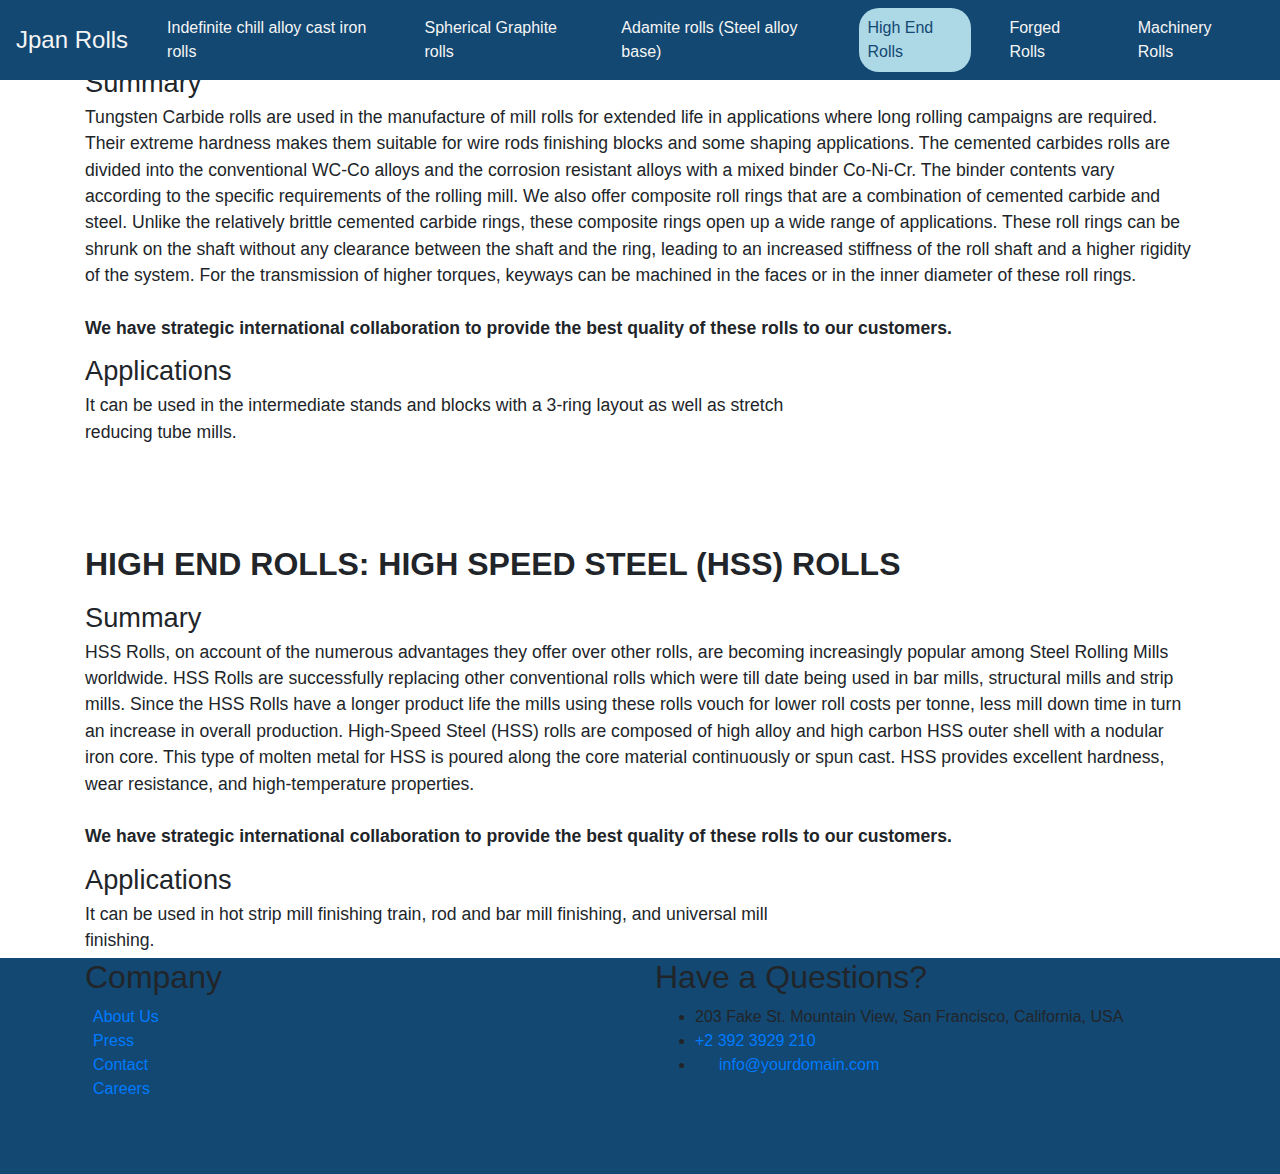
<file: high end/index.html>
<html lang="en">
<head>
    <meta charset="UTF-8">
    <meta name="viewport" content="width=device-width, initial-scale=1.0">
    <title>Jpan Rolls</title>

    <link rel="stylesheet" href="https://maxcdn.bootstrapcdn.com/bootstrap/4.0.0/css/bootstrap.min.css" integrity="sha384-Gn5384xqQ1aoWXA+058RXPxPg6fy4IWvTNh0E263XmFcJlSAwiGgFAW/dAiS6JXm" crossorigin="anonymous">
    <link rel="stylesheet" href="./style.css">

</head>
<body>


<nav class="navbar navbar-expand-lg navbar-light fixed-top" id="navbar">
    <a class="navbar-brand" href="../index.html">Jpan Rolls</a>
    <button class="navbar-toggler" type="button" data-toggle="collapse" data-target="#navbarNavAltMarkup" aria-controls="navbarNavAltMarkup" aria-expanded="false" aria-label="Toggle navigation">
        <span class="navbar-toggler-icon"></span>
    </button>
    <div class="collapse navbar-collapse justify-content-center" id="navbarNavAltMarkup">
        <div class="navbar-nav">
            <a class="nav-item nav-link mr-2 ml-2" href="/indefinite chill alloy/index.html">Indefinite chill alloy cast iron rolls <span class="sr-only">(current)</span></a>
            <a class="nav-item nav-link mr-2 ml-2" href="/spherical graphite/index.html">Spherical Graphite rolls</a>
            <a class="nav-item nav-link mr-2 ml-2" href="/adamite/index.html">Adamite rolls (Steel alloy base)</a>
            <a class="nav-item nav-link active mr-2 ml-2" href="#">High End Rolls</a>
            <a class="nav-item nav-link mr-2 ml-2" href="/forged/index.html">Forged Rolls</a>
            <a class="nav-item nav-link mr-2 ml-2" href="/machinery/index.html">Machinery Rolls</a>
        </div>
    </div>
</nav>

<!-- <div class="landing mt-5">
    
    <div class="container lander-content">
        <h1 class="tagline">leading manufactures and suppliers of Rolls in india</h1>
    </div>
    
</div> -->

<!-- <div class="products-wrapper">
    <div class="row products-names  d-flex justify-content-center">
        <div class="col-6 product-box pdt-heading d-flex justify-content-center">
            <div class="row">
                <div class="col-12 d-flex justify-content-center pdt-number">
                    Products
                </div>
            </div>
        </div>

        <div class="col-3 product-box pdt-odd d-flex justify-content-center">
            <div class="row">
                <div class="col-12 d-flex justify-content-center pdt-number">
                    01
                </div>
                <div class="col-12 d-flex justify-content-center pdt-name">
                    Indefinite chill alloy cast iron rolls
                </div>
            </div>
        </div>

        <div class="col-3 product-box pdt-even d-flex justify-content-center">
            <div class="row">
                <div class="col-12 d-flex justify-content-center pdt-number">
                    02
                </div>
                <div class="col-12 d-flex justify-content-center pdt-name">
                    Spherical graphite rolls
                </div>
            </div>
        </div>

        <div class="col-3 product-box pdt-even d-flex justify-content-center">
            <div class="row">
                <div class="col-12 d-flex justify-content-center pdt-number">
                    03
                </div>
                <div class="col-12 d-flex justify-content-center pdt-name">
                    Adamant rolls (Steel alloy base)
                </div>
            </div>
        </div>

        <div class="col-3 product-box pdt-odd d-flex justify-content-center">
            <div class="row">
                <div class="col-12 d-flex justify-content-center pdt-number">
                    04
                </div>
                <div class="col-12 d-flex justify-content-center pdt-name">
                    High end rolls: Tungsten carbide rolls & HSS rolls

                </div>
            </div>
        </div>

        <div class="col-3 product-box pdt-even d-flex justify-content-center">
            <div class="row">
                <div class="col-12 d-flex justify-content-center pdt-number">
                    05
                </div>
                <div class="col-12 d-flex justify-content-center pdt-name">
                    Forged Rolls
                </div>
            </div>
        </div>

        <div class="col-3 product-box pdt-odd d-flex justify-content-center">
            <div class="row">
                <div class="col-12 d-flex justify-content-center pdt-number">
                    06
                </div>
                <div class="col-12 d-flex justify-content-center pdt-name">
                    Machinery rolls 
                </div>
            </div>
        </div>
    </div>
</div> -->

<!-- <div class="products-wrapper-1 mb-5" id="product-names">
    <div class="row products-names d-flex justify-content-center">
        <div class="col-3 product-box pdt-heading d-flex justify-content-center">
            <div class="row">
                <div class="col-12 d-flex justify-content-center pdt-number">
                    Products
                </div>
            </div>
        </div>

        <div class="col-3 product-box d-flex justify-content-center">
            <div class="row">
                <div class="col-12 pdt-odd d-flex justify-content-center" onclick="showInfo(1)">
                    <div class="row d-flex justify-content-center">
                        <div class="col-12 d-flex justify-content-center pdt-number">
                            01
                        </div>
                        <div class="col-12 d-flex justify-content-center pdt-name">
                            Indefinite chill alloy cast iron rolls
                        </div>
                    </div>
                </div>

                <div class="col-12 pdt-even d-flex justify-content-center" onclick="showInfo(4, 5)">
                    <div class="row d-flex justify-content-center">
                        <div class="col-12 d-flex justify-content-center pdt-number">
                            04
                        </div>
                        <div class="col-12 d-flex justify-content-center pdt-name">
                            High end rolls: Tungsten carbide rolls & HSS rolls
                        </div>
                    </div>
                </div>
            </div>
        </div>

        <div class="col-3 product-box d-flex justify-content-center">
            <div class="row">
                <div class="col-12 pdt-even d-flex justify-content-center" onclick="showInfo(2)">
                    <div class="row d-flex justify-content-center">
                        <div class="col-12 d-flex justify-content-center pdt-number">
                            02
                        </div>
                        <div class="col-12 d-flex justify-content-center pdt-name">
                            Spherical Graphite rolls
                        </div>
                    </div>
                </div>

                <div class="col-12 pdt-odd d-flex justify-content-center" onclick="showInfo(6)">
                    <div class="row d-flex justify-content-center">
                        <div class="col-12 d-flex justify-content-center pdt-number">
                            05
                        </div>
                        <div class="col-12 d-flex justify-content-center pdt-name">
                            Forged Rolls
                        </div>
                    </div>
                </div>
            </div>
        </div>

        <div class="col-3 product-box d-flex justify-content-center">
            <div class="row">
                <div class="col-12 pdt-odd d-flex justify-content-center" onclick="showInfo(3)">
                    <div class="row d-flex justify-content-center">
                        <div class="col-12 d-flex justify-content-center pdt-number">
                            03
                        </div>
                        <div class="col-12 d-flex justify-content-center pdt-name">
                            Adamant rolls (Steel alloy base) 
                        </div>
                    </div>
                </div>

                <div class="col-12 pdt-even d-flex justify-content-center" onclick="showInfo(7)">
                    <div class="row d-flex justify-content-center">
                        <div class="col-12 d-flex justify-content-center pdt-number">
                            06
                        </div>
                        <div class="col-12 d-flex justify-content-center pdt-name">
                            Machinery rolls 
                        </div>
                    </div>
                </div>
            </div>
        </div>

    </div>
</div> -->

<div class="pdt-info-wrapper">
    <div class="container">
        <div class="row">
            <!-- <div class="col-12 pdt-info-heading-main d-flex justify-content-center my-3">
                Our Products
            </div> -->
            <div class="col-12 pdts-info-container">
                <!-- <div class="row indi-pdt" id="pdt-1">
                    <div class="col-12 pdt-title align-self-center">
                        Indefinite Chill Alloy cast Iron rolls
                    </div>
                    
                    <div class="col-12 pdt-info align-self-center">
                        <div class="summary-name">Summary</div>
                        <div class="summary-content">
                            The surface of these Rolls have Chill with various alloys and are cast iron based. 
                            The matrix structure is pearlitic or bainitic depending on the alloys and its percentage. 
                            High alloy content gives uniform carbide distribution and fine deposits of graphite on the microstructure.  
                            The size, shape and distribution of the graphite together with carbide content is controlled by the chilling effect and the alloy content. 
                            The addition of alloys such as manganese, nickel, chromium and molybdenum changes the matrix structure from pearlitic, bainite, to martensitic. 
                            Presence of these alloys produces rolls with restricted hardness dropped along the cross sections.
                        </div>
                    </div>

                    <div class="col-8 pdt-appli align-self-center">
                        <div class="appli-name">Applications</div>
                        <div class="appli-content">
                            It can be used in intermediate and finishing stands for bar, sections and wire rod mills.
                            These rolls produce excellent results in plate and section finishing.
                        </div>

                        <div class="sizeLim-name">Size Limitations</div>
                        <div class="sizeLim-content">
                            <ul>
                                <li>Maximum :600 mm diameter</li>
                                <li>Minimum :150 mm diameter</li>
                            </ul>
                        </div>
                    </div>
                    
                    <div class="col-7 mr-5 pdt-data  align-self-center">
                        <table class="table table-sm table-hover table-bordered">
                            <thead class="thead-dark">
                                <tr>
                                    <th>Indefinite Chilled Cast Iron Rolls</th>
                                    <th>ICR1</th>
                                    <th>ICR2</th>
                                    <th>ICR3</th>
                                </tr>
                            </thead>
                            <tbody>
                                <thead class="thead-dark">
                                    <tr>
                                        <th scope="col" colspan="4">Composition (%wt)</th>
                                    </tr>
                                    </thead>
                                <tbody>
                                <tr>
                                    <td>Carbon (C)</td>
                                    <td>2.90-3.30</td>
                                    <td>3.00-3.30</td>
                                    <td>3.20-3.50</td>
                                </tr>
                                <tr>
                                    <td>Silicon (Si)</td>
                                    <td>0.80, MAX</td>
                                    <td>0.80, MAX</td>
                                    <td>0.80, MAX</td>
                                </tr>
                                <tr>
                                    <td>Nickel (Ni)</td>
                                    <td>0.50-0.80</td>
                                    <td>0.80-1.20</td>
                                    <td>1.20-1.50</td>
                                </tr>
                                <tr>
                                    <td>Chromium (Cr)</td>
                                    <td>0.50-1.00</td>
                                    <td>1.00, MAX</td>
                                    <td>1.00, MAX</td>
                                </tr>
                                <tr>
                                    <td>Molybdenum (Mo)</td>
                                    <td>0.10-0.30</td>
                                    <td>0.10-0.30</td>
                                    <td>0.10-0.30</td>
                                </tr>
                                <tr>
                                    <td>Manganese (Mn)</td>
                                    <td>0.20-0.40</td>
                                    <td>0.20-0.40</td>
                                    <td>0.20-0.40</td>
                                </tr>
                                <thead class="thead-dark">
                                    <tr>
                                        <th scope="col" colspan="4">Mechanical Properties</th>
                                    </tr>
                                    </thead>
                                <tbody>
                                <tr>
                                    <td>Hardness (HSC)</td>
                                    <td>55-60</td>
                                    <td>60-65</td>
                                    <td>65-70</td>
                                </tr>
                                <tr>
                                    <td>Tensile Strength (N/mm2)</td>
                                    <td colspan="3">250-400</td>
                                </tr>
                            </tbody>
                        </table>
                    </div>

                    <div class="col-4 pdt-img align-self-center">
                        <img src="../images/pdt-1-img.png" alt="pdt-1-image">
                    </div>

                    <div class="col-12 d-flex justify-content-center pdt-graph align-self-center">
                        <img src="../images/pdt-1-graph.png" alt="pdt-1-graph" srcset="">
                    </div>
                </div> -->

                <!-- <div class="row indi-pdt hide" id="pdt-2">
                    <div class="col-12 pdt-title align-self-center">
                        Spherical Graphite rolls 
                    </div>
                    
                    <div class="col-12 pdt-info align-self-center">
                        <div class="summary-name">Summary</div>
                        <div class="summary-content">
                            These are one of the most versatile materials now-a-days. 
                            In this, free carbon takes the shape of spheroids or nodules, thereby eliminating the notch effect of flake graphite and improving upon the mechanical properties of the cast iron. 
                            Because of excellent mechanical & material properties these metal rolls are capable of withstanding heavy loads and hence these Rolls are used in various mills that produce different products. 
                            Sufficient water cooling is a necessity for satisfactory performance.
                            <br>
                            Depending upon the required mechanical properties, i.e. wear resistance, roll hardness, strength of rolls, wide range of rolls are there:
                            <br>
                            <ol>
                                <li> <b>Pearlitic:</b> These are basically a combination of free carbide and hard matrix. 
                                    These characteristics give the roll good hardness penetration.
                                </li>
                                <li> <b>Bainitic Acicular:</b> These rolls are stronger and more wear resistant than S.G. Pearlitic rolls; and are capable of a higher hardness, especially in depth. 
                                    These properties are produced by increasing the alloy content mainly nickel, molybdenum and chromium modifying the matrix structure from pearlitic to an acicular form. 
                                </li>
                            </ol>
                            These rolls can be made by allowing Nickel, Molybdenum and Chromium for added strength and deep hardness penetration. 
                        </div>  
                    </div>

                    <div class="col-8 pdt-appli align-self-center">
                        <div class="appli-name">Applications</div>
                        <div class="appli-content">
                            <ul>
                                <li>Blooming, section and wire rod roughing.</li>
                                <li>Wire rod roughing and intermediate rolling.</li>
                                <li>Plate intermediate and finish rolling.</li>
                                <li>Roughing, intermediate and finishing for rail and structural mills.</li>
                                <li><b>S.G. Pearlitic: </b>  Suitable for small to medium sections billets, Rolling flat and wire rod.
                                </li>
                            </ul>
                        </div>
                    </div>
                    
                    <div class="col-7 mr-5 pdt-data  align-self-center">

                        <table class="table table-sm table-hover table-bordered">
                            <thead class="thead-dark">
                                <tr>
                                    <th>Sperical Graphite rolls</th>
                                    <th>Pearlitic</th>
                                    <th></th>
                                    <th>Acicular (specially TMT)</th>
                                    <th></th>
                                </tr>
                            </thead>
                            <tbody>
                                <tr class="thead-dark">
                                    <th></th>
                                    <th>SG-P1</th>
                                    <th>SG-P2</th>
                                    <th>SG-A1</th>
                                    <th>SG-A2</th>
                                </tr>
                                <tr class="thead-dark">
                                    <th colspan="5">Composition (%wt)</th>
                                </tr>
                                <tr>
                                    <td>Carbon (C)</td>
                                    <td>3-3.4</td>
                                    <td>3.2-3.5</td>
                                    <td>3.1-3.5</td>
                                    <td>3.1-3.5</td>
                                </tr>
                                <tr>
                                    <td>Manganese (Mn)</td>
                                    <td>0.3-0.6</td>
                                    <td>0.6-1</td>
                                    <td>0.5-0.8</td>
                                    <td>0.5-0.8</td>
                                </tr>
                                <tr>
                                    <td>Silicon (Si)</td>
                                    <td>1.5-2.2</td>
                                    <td>1.4-1.7</td>
                                    <td>1.3-2</td>
                                    <td>1.3-2</td>
                                </tr>
                                <tr>
                                    <td>Chromium (Cr)</td>
                                    <td>0.2-0.6</td>
                                    <td>0.3-0.6</td>
                                    
                                    <td>0.3-0.8</td>
                                    <td>0.3-0.8</td>
                                </tr>
                                <tr>
                                    <td>Nickel (Ni)</td>
                                    <td>1.4-1.8</td>
                                    <td>1.5-2</td>
                                    <td>2.6-3</td>
                                    <td>2.8-3.2</td>
                                </tr>
                                <tr>
                                    <td>Molybdenum (Mo)</td>
                                    <td>0.25-0.4</td>
                                    <td>0.35-0.55</td>
                                    <td>0.8-1.1</td>
                                    <td>0.8-1.1</td>
                                </tr>
                                <tr>
                                    <td>Sulfur (S)</td>
                                    <td>0.015-Max.</td>
                                    <td>0.015-Max.</td>
                                    <td>0.015-Max.</td>
                                    <td>0.015-Max.</td>
                                </tr>
                                <tr>
                                    <td>Phosphorus (P)</td>
                                    <td>0.1-Max.</td>
                                    <td>0.1-Max.</td>
                                    <td>0.075-Max.</td>
                                    <td>0.075-Max.</td>
                                </tr>
                                <tr class="thead-dark">
                                    <th colspan="5">Mechanical properties</th>
                                </tr>
                                <tr>
                                    <td>Hardness (Hsc)</td>
                                    <td>50-65</td>
                                    <td>60-65</td>
                                    <td>65-70</td>
                                    <td>70-75</td>
                                </tr>
                                <tr>
                                    <td>UTS Kgf/mm. Sq.</td>
                                    <td>50-60</td>
                                    <td>50-60</td>
                                    <td>50-70</td>
                                    <td>50-70</td>
                                </tr>
                            </tbody>
                        </table>
                    </div>

                    <div class="col-4 pdt-img align-self-center">
                        <img src="./images/pdt-1-img.png" alt="pdt-1-image">
                    </div>

                    <div class="col-12 d-flex justify-content-center pdt-graph align-self-center">
                        <img src="./images/pdt-2-graph.png" alt="pdt-2-graph" srcset="">
                    </div>
                </div> -->

                <!-- <div class="row indi-pdt hide" id="pdt-3">
                    <div class="col-12 pdt-title align-self-center">
                        Adamite Rolls (Steel Alloy Base)
                    </div>
                    
                    <div class="col-12 pdt-info align-self-center">
                        <div class="summary-name">Summary</div>
                        <div class="summary-content">
                            These are high Carbon, alloy Steel Rolls which are given special multi-stage heat treatment in order to develop the combination of hardness, toughness and wear resistance. 
                            Hardness of these Rolls is maximum amongst the steel based Rolls.
                            The structure produced consists of well broken up and dispersed carbides in matrix of bainite and pearlite.
                            The high carbide content and tough, hard matrix make these rolls suitable for section rolling.
                        </div>
                    </div>

                    <div class="col-8 pdt-appli align-self-center">
                        <div class="appli-name">Applications</div>
                        <div class="appli-content">
                            These rolls are ideally made for Blooming mills and Roughing Stands for Light and Heavy Section Mills.
                        </div>
                    </div>
                    
                    <div class="col-7 mr-5 pdt-data  align-self-center">
                        <table class="table table-sm table-hover table-bordered">
                            <thead class="thead-dark">
                                <tr>
                                    <th>Adamite Rolls</th>
                                    <th>AD1</th>
                                    <th>AD2</th>
                                    <th>AD3</th>
                                </tr>
                            </thead>

                            <tbody>
                                <tr>
                                    <td>Composition (%Wt)</td>
                                    <td></td>
                                    <td></td>
                                    <td></td>
                                </tr>
                                <tr>
                                    <td>Carbon (C)</td>
                                    <td>1.40-1.60</td>
                                    <td>1.50-1.80</td>
                                    <td>1.60-2.00</td>
                                </tr>
                                <tr>
                                    <td>Silicon (Si)</td>
                                    <td>0.40-0.70</td>
                                    <td>0.30-0.70</td>
                                    <td>0.30-0.70</td>
                                </tr>
                                <tr>
                                    <td>Manganese (Mn)</td>
                                    <td>0.50-0.80</td>
                                    <td>0.50-1.00</td>
                                    <td>0.50-1.00</td>
                                </tr>
                                <tr>
                                    <td>Nickel (Ni)</td>
                                    <td>0.40-1.00</td>
                                    <td>0.70-1.10</td>
                                    <td>1.50,MAX</td>
                                </tr>
                                <tr>
                                    <td>Chromium (Cr)</td>
                                    <td>0.80-1.20</td>
                                    <td>1.00-1.40</td>
                                    <td>1.10-1.60</td>
                                </tr>
                                <tr>
                                    <td>Molybdenum (Mo)</td>
                                    <td>0.20-0.40</td>
                                    <td>0.20-0.40</td>
                                    <td>0.25-0.50</td>
                                </tr>
                                <tr class="thead-dark">
                                    <th colspan="5">Mechanical properties</th>
                                </tr>
                                <tr>
                                    <td>Hardness (HSC)</td>
                                    <td>40-45</td>
                                    <td>45-50</td>
                                    <td>50-55</td>
                                </tr>
                                <tr>
                                    <td>Tensile Strength (N/mm2)</td>
                                    <td>500-700</td>
                                    <td>500-700</td>
                                    <td>500-700</td>
                                </tr>
                            </tbody>
                        </table>
                    </div>

                    <div class="col-4 pdt-img align-self-center">
                        <img src="./images/pdt-3-img.png" alt="pdt-3-image">
                    </div>

                    <div class="col-12 d-flex justify-content-center pdt-graph align-self-center">
                        <img src="./images/pdt-3-graph.png" alt="pdt-3-graph" srcset="">
                    </div>
                </div> -->

                <div class="row indi-pdt" id="pdt-4">
                    <div class="col-12 pdt-title align-self-center mt-90">
                        High End Rolls: Tungsten carbide rolls
                    </div>
                    
                    <div class="col-12 pdt-info align-self-center">
                        <div class="summary-name">Summary</div>
                        <div class="summary-content">
                            Tungsten Carbide rolls are used in the manufacture of mill rolls for extended life in applications where long rolling campaigns are required. 
                            Their extreme hardness makes them suitable for wire rods finishing blocks and some shaping applications.
                            The cemented carbides rolls are divided into the conventional WC-Co alloys and the corrosion resistant alloys with a mixed binder Co-Ni-Cr. 
                            The binder contents vary according to the specific requirements of the rolling mill. 
                            We also offer composite roll rings that are a combination of cemented carbide and steel. 
                            Unlike the relatively brittle cemented carbide rings, these composite rings open up a wide range of applications. 
                            These roll rings can be shrunk on the shaft without any clearance between the shaft and the ring, leading to an increased stiffness of the roll shaft and a higher rigidity of the system.
                            For the transmission of higher torques, keyways can be machined in the faces or in the inner diameter of these roll rings.
                            <br>
                            <br>
                            <b>We have strategic international collaboration to provide the best quality of these rolls to our customers. </b>
                        </div>
                    </div>

                    <div class="col-8 pdt-appli align-self-center">
                        <div class="appli-name">Applications</div>
                        <div class="appli-content">
                            It can be used in the intermediate stands and blocks with a 3-ring layout as well as stretch reducing tube mills.
                        </div>
                    </div>
                </div>

                <div class="row indi-pdt" id="pdt-5">
                    <div class="col-12 pdt-title align-self-center" style="margin-top: 90px;">
                        High End Rolls: High Speed Steel (HSS) rolls
                    </div>
                    
                    <div class="col-12 pdt-info align-self-center">
                        <div class="summary-name">Summary</div>
                        <div class="summary-content">
                            HSS Rolls, on account of the numerous advantages they offer over other rolls, are becoming increasingly popular among Steel Rolling Mills worldwide. 
                            HSS Rolls are successfully replacing other conventional rolls which were till date being used in bar mills, structural mills and strip mills. 
                            Since the HSS Rolls have a longer product life the mills using these rolls vouch for lower roll costs per tonne, less mill down time in turn an increase in overall production. 
                            High-Speed Steel (HSS) rolls are composed of high alloy and high carbon HSS outer shell with a nodular iron core. 
                            This type of molten metal for HSS is poured along the core material continuously or spun cast. 
                            HSS provides excellent hardness, wear resistance, and high-temperature properties.
                            <br>
                            <br>
                            <b>We have strategic international collaboration to provide the best quality of these rolls to our customers. </b>
                        </div>
                    </div>

                    <div class="col-8 pdt-appli align-self-center">
                        <div class="appli-name">Applications</div>
                        <div class="appli-content">
                            It can be used in hot strip mill finishing train, rod and bar mill finishing, and universal mill finishing.
                        </div>
                    </div>
                </div>

                <!-- <div class="row indi-pdt hide" id="pdt-6">
                    <div class="col-12 pdt-title align-self-center">
                        Forged Rolls
                    </div>
                    
                    <div class="col-12 pdt-info align-self-center">
                        <div class="summary-name">Summary</div>
                        <div class="summary-content">
                            Forging, where the material is hammered according to the customers sizes & requirements, is a process in which the ingot is heated in the furnace & then forged. 
                            The forging process helps in cohesiveness and strength by elongation of the grain structure, which results in material having much higher load bearing capacities as compared to casted material. 
                            Heat treatment is done in normalizing / annealing furnace and forgings are ultrasonically tested thereafter.

                        </div>
                    </div>

                    <div class="col-7 mr-5 pdt-data  align-self-center">
                        <table class="table table-sm table-hover table-bordered">
                            <thead class="thead-dark">
                                <tr>
                                    <th>Forged Rolls</th>
                                    <th>EN-8</th>
                                    <th>EN-9</th>
                                    <th>EN-19</th>
                                    <th>EN-24</th>
                                    <th>EN-31</th>
                                    <th>EN-42</th>
                                
                                </tr>
                            </thead>
                            <tbody>
                                <thead class="thead-dark">
                                    <tr>
                                        <th scope="col" colspan="7
                                        ">Composition (%wt)</th>
                                    </tr>
                                </thead>
                                <tr>
                                    <td>Carbon (C)</td>
                                    <td>0.35-0.45</td>
                                    <td>0.50-0.60</td>
                                    <td>0.35-0.45</td>
                                    <td>0.35-0.45</td>
                                    <td>0.90-1.20</td>
                                    <td>0.70-0.85</td>
                                </tr>
                                <tr>
                                    <td>Silicon (Si)</td>
                                    <td>0.10-0.35</td>
                                    <td>0.05-0.35</td>
                                    <td>0.10-0.35</td>
                                    <td>0.35-0.45</td>
                                    <td>0.35-0.45</td>
                                    <td>0.10-0.40</td>
                                </tr>
                                <tr>
                                    <td>Manganese (Mn)</td>
                                    <td>0.60-1.00</td>
                                    <td>0.50-0.80</td>
                                    <td>0.50-0.80</td>
                                    <td>0.45-0.70</td>
                                    <td>0.30-0.75</td>
                                    <td>0.55-0.75</td>
                                </tr>
                                <tr>
                                    <td>Sulphur (S)</td>
                                    <td>0.05</td>
                                    <td>0.04</td><td>0.04</td>
                                    <td>0.04</td>
                                    <td>0.04</td>
                                    <td>0.04</td>
                                </tr>
                                <tr>
                                    <td>Phosphorus (P)</td>
                                    <td>0.05</td>
                                    <td>0.04</td>
                                    <td>0.04</td>
                                    <td>0.04</td>
                                    <td>0.04</td>
                                    <td>0.04</td>
                                </tr>
                                <tr>
                                    <td>Nickel (Ni)</td>
                                    <td>-</td>
                                    <td>-</td>
                                    <td>-</td>
                                    <td>1.30-1.80</td>
                                    <td>-</td>
                                    <td>-</td>
                                </tr>
                                <tr>
                                    <td>Chromium (Cr)</td>
                                    <td>-</td>
                                    <td>-</td>
                                    <td>0.90-1.40</td>
                                    <td>0.90-1.40</td>
                                    <td>1.00-1.60</td>
                                    <td>-</td>
                                </tr>
                                <tr>
                                    <td>Molybdenum (Mo)</td>
                                    <td>-</td>
                                    <td>-</td>
                                    <td>0.20-0.40</td>
                                    <td>0.20-0.35</td>
                                    <td>-</td>
                                    <td>-</td>
                                </tr>
                            </tbody>
                        </table>
                    </div>

                    <div class="col-4 pdt-img align-self-center">
                        <img src="./images/pdt-5-img.png" alt="pdt-5-image">
                    </div>
                </div> -->

                <!-- <div class="row indi-pdt hide" id="pdt-7">
                    <div class="col-12 pdt-title align-self-center">
                        Machinery Rolls
                    </div>
                    
                    <div class="col-12 pdt-info align-self-center">
                        <div class="summary-name">Rolls for Rubber Industry</div>
                        <div class="summary-content">
                            The main properties required for these Rolls is high thermal conductivity, high tensile strength and wear resistance. 
                            Clear Chill Rolls are preferred for mixing, calendaring and cracking of rubber material for production of tires, rubber profiles, rubber products etc.
                        </div>
                    </div>

                    <div class="col-4 pdt-appli align-self-center">
                        <div class="appli-name">Applications</div>
                        <div class="appli-content">
                            <ul>
                                <li>Mixing</li>
                                <li>Calendaring</li>
                                <li>CrackinG</li>
                            </ul>
                        </div>
                    </div>
                    <div class="col-4 pdt-appli align-self-center">
                        <div class="appli-name">Uses for production</div>
                        <div class="appli-content">
                            <ul>
                                <li>Tires</li>
                                <li>Rubber profiles</li>
                                <li>Rubber products</li>
                            </ul>
                        </div>
                    </div>
                    <div class="col-4 pdt-appli align-self-center">
                        <div class="sizeLim-name">Size Limitations</div>
                        <div class="sizeLim-content">
                            <ul>
                                <li>Maximum :600 mm diameter</li>
                                <li>Minimum :150 mm diameter</li>
                            </ul>
                        </div>
                    </div>

                    <div class="col-12 pdt-info align-self-center">
                        <div class="summary-name">Rolls for Paper Industry</div>
                        <div class="summary-content">
                            The main properties required for these Rolls is corrosion resistance and uniform wear resistance. 
                            These Rolls are special Alloy Cast Chill Rolls type that have fine pearlite/bainite in the matrix that help give these Rolls great mechanical properties. 
                            These Rolls can me manufactured with hardness range between 60 – 75 HSC as application demands. 
                            These are also accurately dynamically balanced and have an anti-slip surface as they are subjected to very high RPM.
                        </div>
                    </div>

                    <div class="col-4 pdt-appli align-self-center">
                        <div class="appli-name">Applications</div>
                        <div class="appli-content">
                            <ul>
                                <li>Calender Mills</li>
                            </ul>
                        </div>
                    </div>
                    <div class="col-8 pdt-appli align-self-center">
                        <div class="appli-name">Roll Material selection for Rubber and Paper Industry</div>
                        <div class="appli-content">
                            <ul>
                                <li>Chill Cast Iron Rolls</li>
                                <li>Alloy Cast Iron Rolls</li>
                                <li>Nodular Iron Rolls</li>
                            </ul>
                        </div>
                    </div>

                    <div class="col-12 pdt-info align-self-center">
                        <div class="summary-name">Rolls for Food Industry</div>
                        <div class="summary-content">
                            The main properties required for these Rolls is hardness, crack resistance and long life. 
                            Indefinite chilled cast iron Rolls are preferred that have uniform Chill with chill depth between 12-15mm in most applications(Higher Chill also offered depending on application).
                        </div>
                    </div>

                    <div class="col-4 pdt-appli align-self-center">
                        <div class="appli-name">Applications</div>
                        <div class="appli-content">
                            <ul>
                                <li>Cracking</li>
                                <li>Crushing</li>
                                <li>Milling</li>
                                <li>Mixing</li>
                            </ul>
                        </div>
                    </div>
                    <div class="col-8 pdt-appli align-self-center">
                        <div class="appli-name">Processing of items such as</div>
                        <div class="appli-content">
                            <ul>
                                <li>Flour</li>
                                <li>Cereal</li>
                                <li>Salt</li>
                                <li>Cattle-feed</li>
                                <li>Edible-oil</li>
                                <li>Chocolate</li>
                                <li>Cocoa</li>
                            </ul>
                        </div>
                    </div>
                </div> -->

            </div>
        </div>
    </div>
</div>

<!-- <div class="performance-wrapper mt-5" id="performance">
    <div class="container">
        <div class="row">
            <div class="col-3 justify-content-center">
                <h2 class="number">26+</h2>
                <h5 class="text">Years</h5>
            </div>

            <div class="col-3 justify-content-center">
                <h2 class="number">26+</h2>
                <h5 class="text">Years</h5>
            </div>

            <div class="col-3 justify-content-center">
                <h2 class="number">26+</h2>
                <h5 class="text">Years</h5>
            </div>

            <div class="col-3 justify-content-center">
                <h2 class="number">26+</h2>
                <h5 class="text">Years</h5>
            </div>
        </div>
    </div>
</div> -->

<!-- <div class="about-wrapper mt-5" id="about-us">
    <div class="container">
        <div class="row">
            <div class="col-12 about-heading d-flex justify-content-center">
                About Us
            </div>

            <div class="col-4 about-img align-self-center">
                <img src="./images/aboutuspng.png" alt="">
            </div>

            <div class="col-8 about-content">
                <div class="container">
                    JPan Rolls India is one of India’s leading rolls manufacturer and supplier. 
                    We are a group with manufacturing arms in Refrigeration and air conditioning products, Coal Distribution and other farming equipment. 
                    Our rolls manufacturing arm was established in 1995  and HVAC manufacturing was established in 1990. 
                    The rolls manufacturing is now equipped with integrated facilities of automated machineries, foundries, machine shops and heat treatment  sections.
                    <br>
                    Our Directors are engineers from top institutes like  IIT Bombay, SRM Chennai, which enables us to provide our customers with the best of  Quality by adoption of latest  technical equipment, machineries and casting procedures.  
                    Situated in Malerkotla, comprising 5000 sq mtrs, we have a total capacity of 3000-5000 MT per annum. 
                    With a vision of building best products and long term relations with customers based on trust and quality, we are  becoming one of the leading and prominent manufacturers and exporters of Quality rolls in India. 
                    <br>
                    We employ state of the art Foundry, Machinery and Industry expertise to secure ourselves as an established manufacturers of steel and iron rollers across the world. 
                    Materials ranging from spheroidal graphite pearlitic, spheroidal graphite acicular, indefinite chill cast iron, and double poured chilled cast iron. 
                    In the interest of our clients, We also have strategic partnerships with HSS Roll manufacturers and Tungsten Carbide rolls across borders to provide best rolling solutions. 
                    JPan Rolls strives to provide the finest quality rolls with Slogan ‘’Delivering Confidence”. 
                    <br>
                    With years passing, We have allied with many International companies across the world for R&D, procurements, Quality checks.
                </div>
            </div>
        </div>
    </div>
</div> -->

<!-- <div class="quality-wrapper my-5">
    <div class="container">
        <div class="row">
            <div class="col-12 quality-heading d-flex justify-content-center" id="quality">
                Quality
            </div>
            <div class="col-8 quality-content">
                <div class="container">
                    We Are Determined To Win Patronage Of Our Customers, Suppliers And Employees With Long Lasting Relationship By:
                    <ul>
                        <li>
                            Understanding customers requirement properly
                        </li>
                        <li>
                            Use of prime quality raw materials
                        </li>
                        <li>
                            Defined process control at each stage of manufacturing
                        </li>
                        <li>
                            Upgrading of our capabilities
                        </li>
                        <li>
                            Training and motivating employees
                        </li>
                        <li>
                            Cost consciousness
                        </li>
                        <li>
                            Exploring and meeting global opportunities with applicable standards.
                        </li>
                        <li>
                            Implementation and continual improvement of quality management system.
                        </li>
                    </ul>
                    Our Quality system is accredited to the internationally recognized quality standard BSl - ISO 9001:2000 
                    As a minimum, cast analysis, hardness ultrasonic and dimensional assessments are carried out, but a whole range of supplementary special product and process checks are also used. 
                    This recognition of a strong Quality assurance ethic is a clear reminder of our commitment to provide customers with a high integrity product at all times and remains an important keystone of our business policy.
                </div>
            </div>
            <div class="col-4 quality-img">
                <img src="./images/quality.png" alt="quality-img">
            </div>
        </div>
    </div>
</div> -->

<footer>
    <div class="container">
      <div class="row mb-5">
        <div class="col-md">
           <div class="ftco-footer-widget mb-4">
            <h2 class="ftco-heading-2">Company</h2>
            <ul class="list-unstyled">
              <li><a href="#"><span class="fa fa-chevron-right mr-2"></span>About Us</a></li>
              <li><a href="#"><span class="fa fa-chevron-right mr-2"></span>Press</a></li>
              <li><a href="#"><span class="fa fa-chevron-right mr-2"></span>Contact</a></li>
              <li><a href="#"><span class="fa fa-chevron-right mr-2"></span>Careers</a></li>
            </ul>
          </div>
        </div>
        <div class="col-md">
          <div class="ftco-footer-widget mb-4">
              <h2 class="ftco-heading-2">Have a Questions?</h2>
              <div class="block-23 mb-3">
                <ul>
                  <li><span class="icon fa fa-map"></span><span class="text">203 Fake St. Mountain View, San Francisco, California, USA</span></li>
                  <li><a href="#"><span class="icon fa fa-phone"></span><span class="text">+2 392 3929 210</span></a></li>
                  <li><a href="#"><span class="icon fa fa-envelope pr-4"></span><span class="text">info@yourdomain.com</span></a></li>
                </ul>
              </div>
          </div>
        </div>
      </div>
      <div class="row">
        <div class="col-md-12 text-center">
        </div>
      </div>
    </div>
  </footer>



<script src="https://code.jquery.com/jquery-3.2.1.slim.min.js" integrity="sha384-KJ3o2DKtIkvYIK3UENzmM7KCkRr/rE9/Qpg6aAZGJwFDMVNA/GpGFF93hXpG5KkN" crossorigin="anonymous"></script>
<script src="https://cdnjs.cloudflare.com/ajax/libs/popper.js/1.12.9/umd/popper.min.js" integrity="sha384-ApNbgh9B+Y1QKtv3Rn7W3mgPxhU9K/ScQsAP7hUibX39j7fakFPskvXusvfa0b4Q" crossorigin="anonymous"></script>
<script src="https://maxcdn.bootstrapcdn.com/bootstrap/4.0.0/js/bootstrap.min.js" integrity="sha384-JZR6Spejh4U02d8jOt6vLEHfe/JQGiRRSQQxSfFWpi1MquVdAyjUar5+76PVCmYl" crossorigin="anonymous"></script>

</body>
</html>
</file>
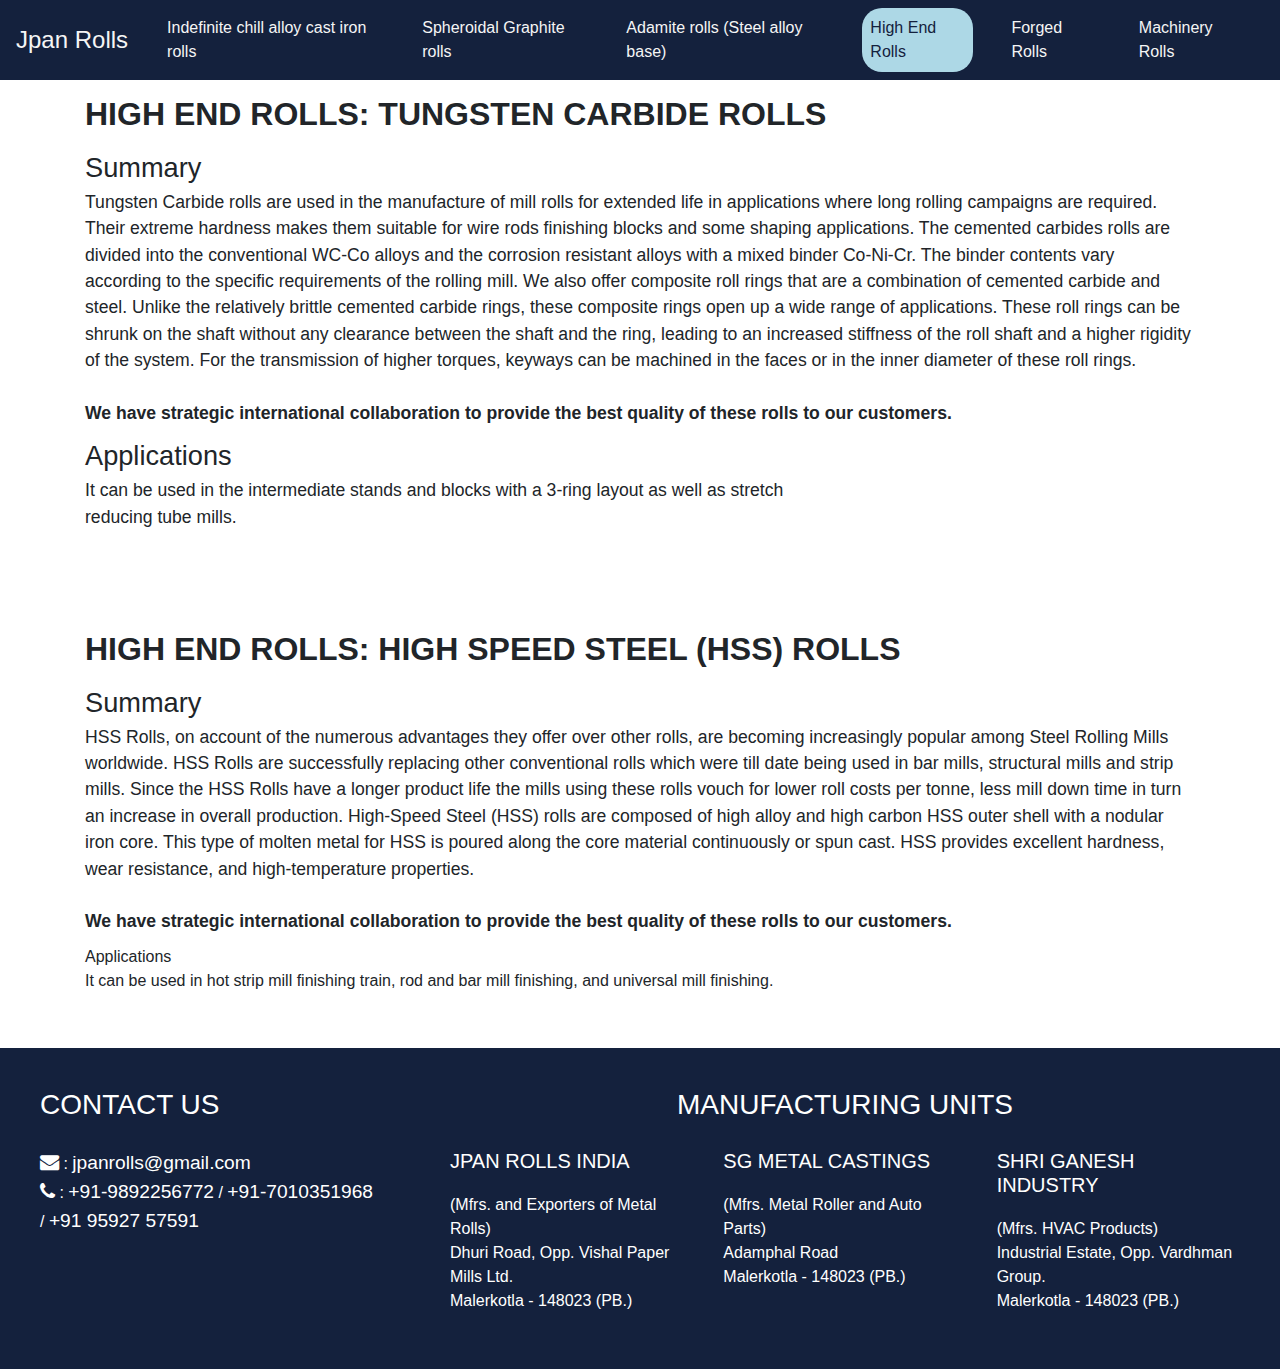
<file: highend/index.html>
<html lang="en">
<head>
    <meta charset="UTF-8">
    <meta name="viewport" content="width=device-width, initial-scale=1.0">
    <title>Jpan Rolls</title>

    <link rel="stylesheet" href="https://maxcdn.bootstrapcdn.com/bootstrap/4.0.0/css/bootstrap.min.css" integrity="sha384-Gn5384xqQ1aoWXA+058RXPxPg6fy4IWvTNh0E263XmFcJlSAwiGgFAW/dAiS6JXm" crossorigin="anonymous">
    <link rel="stylesheet" href="https://cdnjs.cloudflare.com/ajax/libs/font-awesome/4.7.0/css/font-awesome.min.css">
    <link rel="stylesheet" href="./style.css">

</head>
<body>


<nav class="navbar navbar-expand-lg navbar-light fixed-top" id="navbar">
    <a class="navbar-brand" href="../index.html">Jpan Rolls</a>
    <button class="navbar-toggler navbar-dark" type="button" data-toggle="collapse" data-target="#navbarNavAltMarkup" aria-controls="navbarNavAltMarkup" aria-expanded="false" aria-label="Toggle navigation">
        <span class="navbar-toggler-icon"></span>
    </button>
    <div class="collapse navbar-collapse justify-content-center" id="navbarNavAltMarkup">
        <div class="navbar-nav">
            <a class="nav-item nav-link mr-2 ml-2" onclick="hide_menu()" href="../indefinitechill/index.html">Indefinite chill alloy cast iron rolls <span class="sr-only">(current)</span></a>
            <a class="nav-item nav-link mr-2 ml-2" onclick="hide_menu()" href="../spheroidalgraphite/index.html">Spheroidal Graphite rolls</a>
            <a class="nav-item nav-link mr-2 ml-2" onclick="hide_menu()" href="../adamite/index.html">Adamite rolls (Steel alloy base)</a>
            <a class="nav-item nav-link active mr-2 ml-2" onclick="hide_menu()" href="#">High End Rolls</a>
            <a class="nav-item nav-link mr-2 ml-2" onclick="hide_menu()" href="../forged/index.html">Forged Rolls</a>
            <a class="nav-item nav-link mr-2 ml-2" onclick="hide_menu()" href="../machinery/index.html">Machinery Rolls</a>
        </div>
    </div>
</nav>

<!-- <div class="landing mt-5">
    
    <div class="container lander-content">
        <h1 class="tagline">leading manufactures and suppliers of Rolls in india</h1>
    </div>
    
</div> -->

<!-- <div class="products-wrapper">
    <div class="row products-names  d-flex justify-content-center">
        <div class="col-6 product-box pdt-heading d-flex justify-content-center">
            <div class="row">
                <div class="col-12 d-flex justify-content-center pdt-number">
                    Products
                </div>
            </div>
        </div>

        <div class="col-3 product-box pdt-odd d-flex justify-content-center">
            <div class="row">
                <div class="col-12 d-flex justify-content-center pdt-number">
                    01
                </div>
                <div class="col-12 d-flex justify-content-center pdt-name">
                    Indefinite chill alloy cast iron rolls
                </div>
            </div>
        </div>

        <div class="col-3 product-box pdt-even d-flex justify-content-center">
            <div class="row">
                <div class="col-12 d-flex justify-content-center pdt-number">
                    02
                </div>
                <div class="col-12 d-flex justify-content-center pdt-name">
                    spheroidal graphite rolls
                </div>
            </div>
        </div>

        <div class="col-3 product-box pdt-even d-flex justify-content-center">
            <div class="row">
                <div class="col-12 d-flex justify-content-center pdt-number">
                    03
                </div>
                <div class="col-12 d-flex justify-content-center pdt-name">
                    Adamant rolls (Steel alloy base)
                </div>
            </div>
        </div>

        <div class="col-3 product-box pdt-odd d-flex justify-content-center">
            <div class="row">
                <div class="col-12 d-flex justify-content-center pdt-number">
                    04
                </div>
                <div class="col-12 d-flex justify-content-center pdt-name">
                    High end rolls: Tungsten carbide rolls & HSS rolls

                </div>
            </div>
        </div>

        <div class="col-3 product-box pdt-even d-flex justify-content-center">
            <div class="row">
                <div class="col-12 d-flex justify-content-center pdt-number">
                    05
                </div>
                <div class="col-12 d-flex justify-content-center pdt-name">
                    Forged Rolls
                </div>
            </div>
        </div>

        <div class="col-3 product-box pdt-odd d-flex justify-content-center">
            <div class="row">
                <div class="col-12 d-flex justify-content-center pdt-number">
                    06
                </div>
                <div class="col-12 d-flex justify-content-center pdt-name">
                    Machinery rolls 
                </div>
            </div>
        </div>
    </div>
</div> -->

<!-- <div class="products-wrapper-1 mb-5" id="product-names">
    <div class="row products-names d-flex justify-content-center">
        <div class="col-3 product-box pdt-heading d-flex justify-content-center">
            <div class="row">
                <div class="col-12 d-flex justify-content-center pdt-number">
                    Products
                </div>
            </div>
        </div>

        <div class="col-3 product-box d-flex justify-content-center">
            <div class="row">
                <div class="col-12 pdt-odd d-flex justify-content-center" onclick="showInfo(1)">
                    <div class="row d-flex justify-content-center">
                        <div class="col-12 d-flex justify-content-center pdt-number">
                            01
                        </div>
                        <div class="col-12 d-flex justify-content-center pdt-name">
                            Indefinite chill alloy cast iron rolls
                        </div>
                    </div>
                </div>

                <div class="col-12 pdt-even d-flex justify-content-center" onclick="showInfo(4, 5)">
                    <div class="row d-flex justify-content-center">
                        <div class="col-12 d-flex justify-content-center pdt-number">
                            04
                        </div>
                        <div class="col-12 d-flex justify-content-center pdt-name">
                            High end rolls: Tungsten carbide rolls & HSS rolls
                        </div>
                    </div>
                </div>
            </div>
        </div>

        <div class="col-3 product-box d-flex justify-content-center">
            <div class="row">
                <div class="col-12 pdt-even d-flex justify-content-center" onclick="showInfo(2)">
                    <div class="row d-flex justify-content-center">
                        <div class="col-12 d-flex justify-content-center pdt-number">
                            02
                        </div>
                        <div class="col-12 d-flex justify-content-center pdt-name">
                            spheroidal Graphite rolls
                        </div>
                    </div>
                </div>

                <div class="col-12 pdt-odd d-flex justify-content-center" onclick="showInfo(6)">
                    <div class="row d-flex justify-content-center">
                        <div class="col-12 d-flex justify-content-center pdt-number">
                            05
                        </div>
                        <div class="col-12 d-flex justify-content-center pdt-name">
                            Forged Rolls
                        </div>
                    </div>
                </div>
            </div>
        </div>

        <div class="col-3 product-box d-flex justify-content-center">
            <div class="row">
                <div class="col-12 pdt-odd d-flex justify-content-center" onclick="showInfo(3)">
                    <div class="row d-flex justify-content-center">
                        <div class="col-12 d-flex justify-content-center pdt-number">
                            03
                        </div>
                        <div class="col-12 d-flex justify-content-center pdt-name">
                            Adamant rolls (Steel alloy base) 
                        </div>
                    </div>
                </div>

                <div class="col-12 pdt-even d-flex justify-content-center" onclick="showInfo(7)">
                    <div class="row d-flex justify-content-center">
                        <div class="col-12 d-flex justify-content-center pdt-number">
                            06
                        </div>
                        <div class="col-12 d-flex justify-content-center pdt-name">
                            Machinery rolls 
                        </div>
                    </div>
                </div>
            </div>
        </div>

    </div>
</div> -->

<div class="pdt-info-wrapper">
    <div class="container">
        <div class="row">
            <!-- <div class="col-12 pdt-info-heading-main d-flex justify-content-center my-3">
                Our Products
            </div> -->
            <div class="col-12 pdts-info-container">
                <!-- <div class="row indi-pdt" id="pdt-1">
                    <div class="col-12 pdt-title align-self-center">
                        Indefinite Chill Alloy cast Iron rolls
                    </div>
                    
                    <div class="col-12 pdt-info align-self-center">
                        <div class="summary-name">Summary</div>
                        <div class="summary-content">
                            The surface of these Rolls have Chill with various alloys and are cast iron based. 
                            The matrix structure is pearlitic or bainitic depending on the alloys and its percentage. 
                            High alloy content gives uniform carbide distribution and fine deposits of graphite on the microstructure.  
                            The size, shape and distribution of the graphite together with carbide content is controlled by the chilling effect and the alloy content. 
                            The addition of alloys such as manganese, nickel, chromium and molybdenum changes the matrix structure from pearlitic, bainite, to martensitic. 
                            Presence of these alloys produces rolls with restricted hardness dropped along the cross sections.
                        </div>
                    </div>

                    <div class="col-8 pdt-appli align-self-center">
                        <div class="appli-name">Applications</div>
                        <div class="appli-content">
                            It can be used in intermediate and finishing stands for bar, sections and wire rod mills.
                            These rolls produce excellent results in plate and section finishing.
                        </div>

                        <div class="sizeLim-name">Size Limitations</div>
                        <div class="sizeLim-content">
                            <ul>
                                <li>Maximum :600 mm diameter</li>
                                <li>Minimum :150 mm diameter</li>
                            </ul>
                        </div>
                    </div>
                    
                    <div class="col-7 mr-5 pdt-data  align-self-center">
                        <table class="table table-sm table-hover table-bordered">
                            <thead class="thead-dark">
                                <tr>
                                    <th>Indefinite Chilled Cast Iron Rolls</th>
                                    <th>ICR1</th>
                                    <th>ICR2</th>
                                    <th>ICR3</th>
                                </tr>
                            </thead>
                            <tbody>
                                <thead class="thead-dark">
                                    <tr>
                                        <th scope="col" colspan="4">Composition (%wt)</th>
                                    </tr>
                                    </thead>
                                <tbody>
                                <tr>
                                    <td>Carbon (C)</td>
                                    <td>2.90-3.30</td>
                                    <td>3.00-3.30</td>
                                    <td>3.20-3.50</td>
                                </tr>
                                <tr>
                                    <td>Silicon (Si)</td>
                                    <td>0.80, MAX</td>
                                    <td>0.80, MAX</td>
                                    <td>0.80, MAX</td>
                                </tr>
                                <tr>
                                    <td>Nickel (Ni)</td>
                                    <td>0.50-0.80</td>
                                    <td>0.80-1.20</td>
                                    <td>1.20-1.50</td>
                                </tr>
                                <tr>
                                    <td>Chromium (Cr)</td>
                                    <td>0.50-1.00</td>
                                    <td>1.00, MAX</td>
                                    <td>1.00, MAX</td>
                                </tr>
                                <tr>
                                    <td>Molybdenum (Mo)</td>
                                    <td>0.10-0.30</td>
                                    <td>0.10-0.30</td>
                                    <td>0.10-0.30</td>
                                </tr>
                                <tr>
                                    <td>Manganese (Mn)</td>
                                    <td>0.20-0.40</td>
                                    <td>0.20-0.40</td>
                                    <td>0.20-0.40</td>
                                </tr>
                                <thead class="thead-dark">
                                    <tr>
                                        <th scope="col" colspan="4">Mechanical Properties</th>
                                    </tr>
                                    </thead>
                                <tbody>
                                <tr>
                                    <td>Hardness (HSC)</td>
                                    <td>55-60</td>
                                    <td>60-65</td>
                                    <td>65-70</td>
                                </tr>
                                <tr>
                                    <td>Tensile Strength (N/mm2)</td>
                                    <td colspan="3">250-400</td>
                                </tr>
                            </tbody>
                        </table>
                    </div>

                    <div class="col-4 pdt-img align-self-center">
                        <img src="../images/pdt-1-img.png" alt="pdt-1-image">
                    </div>

                    <div class="col-12 d-flex justify-content-center pdt-graph align-self-center">
                        <img src="../images/pdt-1-graph.png" alt="pdt-1-graph" srcset="">
                    </div>
                </div> -->

                <!-- <div class="row indi-pdt hide" id="pdt-2">
                    <div class="col-12 pdt-title align-self-center">
                        spheroidal Graphite rolls 
                    </div>
                    
                    <div class="col-12 pdt-info align-self-center">
                        <div class="summary-name">Summary</div>
                        <div class="summary-content">
                            These are one of the most versatile materials now-a-days. 
                            In this, free carbon takes the shape of spheroids or nodules, thereby eliminating the notch effect of flake graphite and improving upon the mechanical properties of the cast iron. 
                            Because of excellent mechanical & material properties these metal rolls are capable of withstanding heavy loads and hence these Rolls are used in various mills that produce different products. 
                            Sufficient water cooling is a necessity for satisfactory performance.
                            <br>
                            Depending upon the required mechanical properties, i.e. wear resistance, roll hardness, strength of rolls, wide range of rolls are there:
                            <br>
                            <ol>
                                <li> <b>Pearlitic:</b> These are basically a combination of free carbide and hard matrix. 
                                    These characteristics give the roll good hardness penetration.
                                </li>
                                <li> <b>Bainitic Acicular:</b> These rolls are stronger and more wear resistant than S.G. Pearlitic rolls; and are capable of a higher hardness, especially in depth. 
                                    These properties are produced by increasing the alloy content mainly nickel, molybdenum and chromium modifying the matrix structure from pearlitic to an acicular form. 
                                </li>
                            </ol>
                            These rolls can be made by allowing Nickel, Molybdenum and Chromium for added strength and deep hardness penetration. 
                        </div>  
                    </div>

                    <div class="col-8 pdt-appli align-self-center">
                        <div class="appli-name">Applications</div>
                        <div class="appli-content">
                            <ul>
                                <li>Blooming, section and wire rod roughing.</li>
                                <li>Wire rod roughing and intermediate rolling.</li>
                                <li>Plate intermediate and finish rolling.</li>
                                <li>Roughing, intermediate and finishing for rail and structural mills.</li>
                                <li><b>S.G. Pearlitic: </b>  Suitable for small to medium sections billets, Rolling flat and wire rod.
                                </li>
                            </ul>
                        </div>
                    </div>
                    
                    <div class="col-7 mr-5 pdt-data  align-self-center">

                        <table class="table table-sm table-hover table-bordered">
                            <thead class="thead-dark">
                                <tr>
                                    <th>Sperical Graphite rolls</th>
                                    <th>Pearlitic</th>
                                    <th></th>
                                    <th>Acicular (specially TMT)</th>
                                    <th></th>
                                </tr>
                            </thead>
                            <tbody>
                                <tr class="thead-dark">
                                    <th></th>
                                    <th>SG-P1</th>
                                    <th>SG-P2</th>
                                    <th>SG-A1</th>
                                    <th>SG-A2</th>
                                </tr>
                                <tr class="thead-dark">
                                    <th colspan="5">Composition (%wt)</th>
                                </tr>
                                <tr>
                                    <td>Carbon (C)</td>
                                    <td>3-3.4</td>
                                    <td>3.2-3.5</td>
                                    <td>3.1-3.5</td>
                                    <td>3.1-3.5</td>
                                </tr>
                                <tr>
                                    <td>Manganese (Mn)</td>
                                    <td>0.3-0.6</td>
                                    <td>0.6-1</td>
                                    <td>0.5-0.8</td>
                                    <td>0.5-0.8</td>
                                </tr>
                                <tr>
                                    <td>Silicon (Si)</td>
                                    <td>1.5-2.2</td>
                                    <td>1.4-1.7</td>
                                    <td>1.3-2</td>
                                    <td>1.3-2</td>
                                </tr>
                                <tr>
                                    <td>Chromium (Cr)</td>
                                    <td>0.2-0.6</td>
                                    <td>0.3-0.6</td>
                                    
                                    <td>0.3-0.8</td>
                                    <td>0.3-0.8</td>
                                </tr>
                                <tr>
                                    <td>Nickel (Ni)</td>
                                    <td>1.4-1.8</td>
                                    <td>1.5-2</td>
                                    <td>2.6-3</td>
                                    <td>2.8-3.2</td>
                                </tr>
                                <tr>
                                    <td>Molybdenum (Mo)</td>
                                    <td>0.25-0.4</td>
                                    <td>0.35-0.55</td>
                                    <td>0.8-1.1</td>
                                    <td>0.8-1.1</td>
                                </tr>
                                <tr>
                                    <td>Sulfur (S)</td>
                                    <td>0.015-Max.</td>
                                    <td>0.015-Max.</td>
                                    <td>0.015-Max.</td>
                                    <td>0.015-Max.</td>
                                </tr>
                                <tr>
                                    <td>Phosphorus (P)</td>
                                    <td>0.1-Max.</td>
                                    <td>0.1-Max.</td>
                                    <td>0.075-Max.</td>
                                    <td>0.075-Max.</td>
                                </tr>
                                <tr class="thead-dark">
                                    <th colspan="5">Mechanical properties</th>
                                </tr>
                                <tr>
                                    <td>Hardness (Hsc)</td>
                                    <td>50-65</td>
                                    <td>60-65</td>
                                    <td>65-70</td>
                                    <td>70-75</td>
                                </tr>
                                <tr>
                                    <td>UTS Kgf/mm. Sq.</td>
                                    <td>50-60</td>
                                    <td>50-60</td>
                                    <td>50-70</td>
                                    <td>50-70</td>
                                </tr>
                            </tbody>
                        </table>
                    </div>

                    <div class="col-4 pdt-img align-self-center">
                        <img src="./images/pdt-1-img.png" alt="pdt-1-image">
                    </div>

                    <div class="col-12 d-flex justify-content-center pdt-graph align-self-center">
                        <img src="./images/pdt-2-graph.png" alt="pdt-2-graph" srcset="">
                    </div>
                </div> -->

                <!-- <div class="row indi-pdt hide" id="pdt-3">
                    <div class="col-12 pdt-title align-self-center">
                        Adamite Rolls (Steel Alloy Base)
                    </div>
                    
                    <div class="col-12 pdt-info align-self-center">
                        <div class="summary-name">Summary</div>
                        <div class="summary-content">
                            These are high Carbon, alloy Steel Rolls which are given special multi-stage heat treatment in order to develop the combination of hardness, toughness and wear resistance. 
                            Hardness of these Rolls is maximum amongst the steel based Rolls.
                            The structure produced consists of well broken up and dispersed carbides in matrix of bainite and pearlite.
                            The high carbide content and tough, hard matrix make these rolls suitable for section rolling.
                        </div>
                    </div>

                    <div class="col-8 pdt-appli align-self-center">
                        <div class="appli-name">Applications</div>
                        <div class="appli-content">
                            These rolls are ideally made for Blooming mills and Roughing Stands for Light and Heavy Section Mills.
                        </div>
                    </div>
                    
                    <div class="col-7 mr-5 pdt-data  align-self-center">
                        <table class="table table-sm table-hover table-bordered">
                            <thead class="thead-dark">
                                <tr>
                                    <th>Adamite Rolls</th>
                                    <th>AD1</th>
                                    <th>AD2</th>
                                    <th>AD3</th>
                                </tr>
                            </thead>

                            <tbody>
                                <tr>
                                    <td>Composition (%Wt)</td>
                                    <td></td>
                                    <td></td>
                                    <td></td>
                                </tr>
                                <tr>
                                    <td>Carbon (C)</td>
                                    <td>1.40-1.60</td>
                                    <td>1.50-1.80</td>
                                    <td>1.60-2.00</td>
                                </tr>
                                <tr>
                                    <td>Silicon (Si)</td>
                                    <td>0.40-0.70</td>
                                    <td>0.30-0.70</td>
                                    <td>0.30-0.70</td>
                                </tr>
                                <tr>
                                    <td>Manganese (Mn)</td>
                                    <td>0.50-0.80</td>
                                    <td>0.50-1.00</td>
                                    <td>0.50-1.00</td>
                                </tr>
                                <tr>
                                    <td>Nickel (Ni)</td>
                                    <td>0.40-1.00</td>
                                    <td>0.70-1.10</td>
                                    <td>1.50,MAX</td>
                                </tr>
                                <tr>
                                    <td>Chromium (Cr)</td>
                                    <td>0.80-1.20</td>
                                    <td>1.00-1.40</td>
                                    <td>1.10-1.60</td>
                                </tr>
                                <tr>
                                    <td>Molybdenum (Mo)</td>
                                    <td>0.20-0.40</td>
                                    <td>0.20-0.40</td>
                                    <td>0.25-0.50</td>
                                </tr>
                                <tr class="thead-dark">
                                    <th colspan="5">Mechanical properties</th>
                                </tr>
                                <tr>
                                    <td>Hardness (HSC)</td>
                                    <td>40-45</td>
                                    <td>45-50</td>
                                    <td>50-55</td>
                                </tr>
                                <tr>
                                    <td>Tensile Strength (N/mm2)</td>
                                    <td>500-700</td>
                                    <td>500-700</td>
                                    <td>500-700</td>
                                </tr>
                            </tbody>
                        </table>
                    </div>

                    <div class="col-4 pdt-img align-self-center">
                        <img src="./images/pdt-3-img.png" alt="pdt-3-image">
                    </div>

                    <div class="col-12 d-flex justify-content-center pdt-graph align-self-center">
                        <img src="./images/pdt-3-graph.png" alt="pdt-3-graph" srcset="">
                    </div>
                </div> -->

                <div class="row indi-pdt" id="pdt-4">
                    <div class="col-12 pdt-title align-self-center" style="margin-top: 90px;">
                        High End Rolls: Tungsten carbide rolls
                    </div>
                    
                    <div class="col-12 pdt-info align-self-center">
                        <div class="summary-name">Summary</div>
                        <div class="summary-content">
                            Tungsten Carbide rolls are used in the manufacture of mill rolls for extended life in applications where long rolling campaigns are required. 
                            Their extreme hardness makes them suitable for wire rods finishing blocks and some shaping applications.
                            The cemented carbides rolls are divided into the conventional WC-Co alloys and the corrosion resistant alloys with a mixed binder Co-Ni-Cr. 
                            The binder contents vary according to the specific requirements of the rolling mill. 
                            We also offer composite roll rings that are a combination of cemented carbide and steel. 
                            Unlike the relatively brittle cemented carbide rings, these composite rings open up a wide range of applications. 
                            These roll rings can be shrunk on the shaft without any clearance between the shaft and the ring, leading to an increased stiffness of the roll shaft and a higher rigidity of the system.
                            For the transmission of higher torques, keyways can be machined in the faces or in the inner diameter of these roll rings.
                            <br>
                            <br>
                            <b>We have strategic international collaboration to provide the best quality of these rolls to our customers. </b>
                        </div>
                    </div>

                    <div class="col-sm-8 col-12 pdt-appli align-self-center">
                        <div class="appli-name">Applications</div>
                        <div class="appli-content">
                            It can be used in the intermediate stands and blocks with a 3-ring layout as well as stretch reducing tube mills.
                        </div>
                    </div>
                </div>

                <div class="row indi-pdt" id="pdt-5">
                    <div class="col-12 pdt-title align-self-center" style="margin-top: 90px;">
                        High End Rolls: High Speed Steel (HSS) rolls
                    </div>
                    
                    <div class="col-12 pdt-info align-self-center">
                        <div class="summary-name">Summary</div>
                        <div class="summary-content">
                            HSS Rolls, on account of the numerous advantages they offer over other rolls, are becoming increasingly popular among Steel Rolling Mills worldwide. 
                            HSS Rolls are successfully replacing other conventional rolls which were till date being used in bar mills, structural mills and strip mills. 
                            Since the HSS Rolls have a longer product life the mills using these rolls vouch for lower roll costs per tonne, less mill down time in turn an increase in overall production. 
                            High-Speed Steel (HSS) rolls are composed of high alloy and high carbon HSS outer shell with a nodular iron core. 
                            This type of molten metal for HSS is poured along the core material continuously or spun cast. 
                            HSS provides excellent hardness, wear resistance, and high-temperature properties.
                            <br>
                            <br>
                            <b>We have strategic international collaboration to provide the best quality of these rolls to our customers. </b>
                        </div>
                    </div>

                    <div class="col-sm-8 col-12onclick="hide_menu()" pdt-appli align-self-center">
                        <div class="appli-name">Applications</div>
                        <div class="appli-content">
                            It can be used in hot strip mill finishing train, rod and bar mill finishing, and universal mill finishing.
                        </div>
                    </div>
                </div>

                <!-- <div class="row indi-pdt hide" id="pdt-6">
                    <div class="col-12 pdt-title align-self-center">
                        Forged Rolls
                    </div>
                    
                    <div class="col-12 pdt-info align-self-center">
                        <div class="summary-name">Summary</div>
                        <div class="summary-content">
                            Forging, where the material is hammered according to the customers sizes & requirements, is a process in which the ingot is heated in the furnace & then forged. 
                            The forging process helps in cohesiveness and strength by elongation of the grain structure, which results in material having much higher load bearing capacities as compared to casted material. 
                            Heat treatment is done in normalizing / annealing furnace and forgings are ultrasonically tested thereafter.

                        </div>
                    </div>

                    <div class="col-7 mr-5 pdt-data  align-self-center">
                        <table class="table table-sm table-hover table-bordered">
                            <thead class="thead-dark">
                                <tr>
                                    <th>Forged Rolls</th>
                                    <th>EN-8</th>
                                    <th>EN-9</th>
                                    <th>EN-19</th>
                                    <th>EN-24</th>
                                    <th>EN-31</th>
                                    <th>EN-42</th>
                                
                                </tr>
                            </thead>
                            <tbody>
                                <thead class="thead-dark">
                                    <tr>
                                        <th scope="col" colspan="7
                                        ">Composition (%wt)</th>
                                    </tr>
                                </thead>
                                <tr>
                                    <td>Carbon (C)</td>
                                    <td>0.35-0.45</td>
                                    <td>0.50-0.60</td>
                                    <td>0.35-0.45</td>
                                    <td>0.35-0.45</td>
                                    <td>0.90-1.20</td>
                                    <td>0.70-0.85</td>
                                </tr>
                                <tr>
                                    <td>Silicon (Si)</td>
                                    <td>0.10-0.35</td>
                                    <td>0.05-0.35</td>
                                    <td>0.10-0.35</td>
                                    <td>0.35-0.45</td>
                                    <td>0.35-0.45</td>
                                    <td>0.10-0.40</td>
                                </tr>
                                <tr>
                                    <td>Manganese (Mn)</td>
                                    <td>0.60-1.00</td>
                                    <td>0.50-0.80</td>
                                    <td>0.50-0.80</td>
                                    <td>0.45-0.70</td>
                                    <td>0.30-0.75</td>
                                    <td>0.55-0.75</td>
                                </tr>
                                <tr>
                                    <td>Sulphur (S)</td>
                                    <td>0.05</td>
                                    <td>0.04</td><td>0.04</td>
                                    <td>0.04</td>
                                    <td>0.04</td>
                                    <td>0.04</td>
                                </tr>
                                <tr>
                                    <td>Phosphorus (P)</td>
                                    <td>0.05</td>
                                    <td>0.04</td>
                                    <td>0.04</td>
                                    <td>0.04</td>
                                    <td>0.04</td>
                                    <td>0.04</td>
                                </tr>
                                <tr>
                                    <td>Nickel (Ni)</td>
                                    <td>-</td>
                                    <td>-</td>
                                    <td>-</td>
                                    <td>1.30-1.80</td>
                                    <td>-</td>
                                    <td>-</td>
                                </tr>
                                <tr>
                                    <td>Chromium (Cr)</td>
                                    <td>-</td>
                                    <td>-</td>
                                    <td>0.90-1.40</td>
                                    <td>0.90-1.40</td>
                                    <td>1.00-1.60</td>
                                    <td>-</td>
                                </tr>
                                <tr>
                                    <td>Molybdenum (Mo)</td>
                                    <td>-</td>
                                    <td>-</td>
                                    <td>0.20-0.40</td>
                                    <td>0.20-0.35</td>
                                    <td>-</td>
                                    <td>-</td>
                                </tr>
                            </tbody>
                        </table>
                    </div>

                    <div class="col-4 pdt-img align-self-center">
                        <img src="./images/pdt-5-img.png" alt="pdt-5-image">
                    </div>
                </div> -->

                <!-- <div class="row indi-pdt hide" id="pdt-7">
                    <div class="col-12 pdt-title align-self-center">
                        Machinery Rolls
                    </div>
                    
                    <div class="col-12 pdt-info align-self-center">
                        <div class="summary-name">Rolls for Rubber Industry</div>
                        <div class="summary-content">
                            The main properties required for these Rolls is high thermal conductivity, high tensile strength and wear resistance. 
                            Clear Chill Rolls are preferred for mixing, calendaring and cracking of rubber material for production of tires, rubber profiles, rubber products etc.
                        </div>
                    </div>

                    <div class="col-4 pdt-appli align-self-center">
                        <div class="appli-name">Applications</div>
                        <div class="appli-content">
                            <ul>
                                <li>Mixing</li>
                                <li>Calendaring</li>
                                <li>CrackinG</li>
                            </ul>
                        </div>
                    </div>
                    <div class="col-4 pdt-appli align-self-center">
                        <div class="appli-name">Uses for production</div>
                        <div class="appli-content">
                            <ul>
                                <li>Tires</li>
                                <li>Rubber profiles</li>
                                <li>Rubber products</li>
                            </ul>
                        </div>
                    </div>
                    <div class="col-4 pdt-appli align-self-center">
                        <div class="sizeLim-name">Size Limitations</div>
                        <div class="sizeLim-content">
                            <ul>
                                <li>Maximum :600 mm diameter</li>
                                <li>Minimum :150 mm diameter</li>
                            </ul>
                        </div>
                    </div>

                    <div class="col-12 pdt-info align-self-center">
                        <div class="summary-name">Rolls for Paper Industry</div>
                        <div class="summary-content">
                            The main properties required for these Rolls is corrosion resistance and uniform wear resistance. 
                            These Rolls are special Alloy Cast Chill Rolls type that have fine pearlite/bainite in the matrix that help give these Rolls great mechanical properties. 
                            These Rolls can me manufactured with hardness range between 60 – 75 HSC as application demands. 
                            These are also accurately dynamically balanced and have an anti-slip surface as they are subjected to very high RPM.
                        </div>
                    </div>

                    <div class="col-4 pdt-appli align-self-center">
                        <div class="appli-name">Applications</div>
                        <div class="appli-content">
                            <ul>
                                <li>Calender Mills</li>
                            </ul>
                        </div>
                    </div>
                    <div class="col-8 pdt-appli align-self-center">
                        <div class="appli-name">Roll Material selection for Rubber and Paper Industry</div>
                        <div class="appli-content">
                            <ul>
                                <li>Chill Cast Iron Rolls</li>
                                <li>Alloy Cast Iron Rolls</li>
                                <li>Nodular Iron Rolls</li>
                            </ul>
                        </div>
                    </div>

                    <div class="col-12 pdt-info align-self-center">
                        <div class="summary-name">Rolls for Food Industry</div>
                        <div class="summary-content">
                            The main properties required for these Rolls is hardness, crack resistance and long life. 
                            Indefinite chilled cast iron Rolls are preferred that have uniform Chill with chill depth between 12-15mm in most applications(Higher Chill also offered depending on application).
                        </div>
                    </div>

                    <div class="col-4 pdt-appli align-self-center">
                        <div class="appli-name">Applications</div>
                        <div class="appli-content">
                            <ul>
                                <li>Cracking</li>
                                <li>Crushing</li>
                                <li>Milling</li>
                                <li>Mixing</li>
                            </ul>
                        </div>
                    </div>
                    <div class="col-8 pdt-appli align-self-center">
                        <div class="appli-name">Processing of items such as</div>
                        <div class="appli-content">
                            <ul>
                                <li>Flour</li>
                                <li>Cereal</li>
                                <li>Salt</li>
                                <li>Cattle-feed</li>
                                <li>Edible-oil</li>
                                <li>Chocolate</li>
                                <li>Cocoa</li>
                            </ul>
                        </div>
                    </div>
                </div> -->

            </div>
        </div>
    </div>
</div>

<!-- <div class="performance-wrapper mt-5" id="performance">
    <div class="container">
        <div class="row">
            <div class="col-3 justify-content-center">
                <h2 class="number">26+</h2>
                <h5 class="text">Years</h5>
            </div>

            <div class="col-3 justify-content-center">
                <h2 class="number">26+</h2>
                <h5 class="text">Years</h5>
            </div>

            <div class="col-3 justify-content-center">
                <h2 class="number">26+</h2>
                <h5 class="text">Years</h5>
            </div>

            <div class="col-3 justify-content-center">
                <h2 class="number">26+</h2>
                <h5 class="text">Years</h5>
            </div>
        </div>
    </div>
</div> -->

<!-- <div class="about-wrapper mt-5" id="about-us">
    <div class="container">
        <div class="row">
            <div class="col-12 about-heading d-flex justify-content-center">
                About Us
            </div>

            <div class="col-4 about-img align-self-center">
                <img src="./images/aboutuspng.png" alt="">
            </div>

            <div class="col-8 about-content">
                <div class="container">
                    JPan Rolls India is one of India’s leading rolls manufacturer and supplier. 
                    We are a group with manufacturing arms in Refrigeration and air conditioning products, Coal Distribution and other farming equipment. 
                    Our rolls manufacturing arm was established in 1995  and HVAC manufacturing was established in 1990. 
                    The rolls manufacturing is now equipped with integrated facilities of automated machineries, foundries, machine shops and heat treatment  sections.
                    <br>
                    Our Directors are engineers from top institutes like  IIT Bombay, SRM Chennai, which enables us to provide our customers with the best of  Quality by adoption of latest  technical equipment, machineries and casting procedures.  
                    Situated in Malerkotla, comprising 5000 sq mtrs, we have a total capacity of 3000-5000 MT per annum. 
                    With a vision of building best products and long term relations with customers based on trust and quality, we are  becoming one of the leading and prominent manufacturers and exporters of Quality rolls in India. 
                    <br>
                    We employ state of the art Foundry, Machinery and Industry expertise to secure ourselves as an established manufacturers of steel and iron rollers across the world. 
                    Materials ranging from spheroidal graphite pearlitic, spheroidal graphite acicular, indefinite chill cast iron, and double poured chilled cast iron. 
                    In the interest of our clients, We also have strategic partnerships with HSS Roll manufacturers and Tungsten Carbide rolls across borders to provide best rolling solutions. 
                    JPan Rolls strives to provide the finest quality rolls with Slogan ‘’Delivering Confidence”. 
                    <br>
                    With years passing, We have allied with many International companies across the world for R&D, procurements, Quality checks.
                </div>
            </div>
        </div>
    </div>
</div> -->

<!-- <div class="quality-wrapper my-5">
    <div class="container">
        <div class="row">
            <div class="col-12 quality-heading d-flex justify-content-center" id="quality">
                Quality
            </div>
            <div class="col-8 quality-content">
                <div class="container">
                    We Are Determined To Win Patronage Of Our Customers, Suppliers And Employees With Long Lasting Relationship By:
                    <ul>
                        <li>
                            Understanding customers requirement properly
                        </li>
                        <li>
                            Use of prime quality raw materials
                        </li>
                        <li>
                            Defined process control at each stage of manufacturing
                        </li>
                        <li>
                            Upgrading of our capabilities
                        </li>
                        <li>
                            Training and motivating employees
                        </li>
                        <li>
                            Cost consciousness
                        </li>
                        <li>
                            Exploring and meeting global opportunities with applicable standards.
                        </li>
                        <li>
                            Implementation and continual improvement of quality management system.
                        </li>
                    </ul>
                    Our Quality system is accredited to the internationally recognized quality standard BSl - ISO 9001:2000 
                    As a minimum, cast analysis, hardness ultrasonic and dimensional assessments are carried out, but a whole range of supplementary special product and process checks are also used. 
                    This recognition of a strong Quality assurance ethic is a clear reminder of our commitment to provide customers with a high integrity product at all times and remains an important keystone of our business policy.
                </div>
            </div>
            <div class="col-4 quality-img">
                <img src="./images/quality.png" alt="quality-img">
            </div>
        </div>
    </div>
</div> -->

<footer id="contact">
    <div class="">
      <div class="row">
          <div class="col-sm-4 col-6 contact-us">
              <h3>Contact Us</h3>
          </div>
          <div class="col-sm-8 col-6 d-flex justify-content-center manu-units">
              <h3>Manufacturing Units</h3>
          </div>
          <div class="col-sm-4 col-6">
            <i class="fa fa-envelope mail-icon"></i>
            :       <a href="mailto:jpanrolls@gmail.com" class="mail-add">jpanrolls@gmail.com</a>
            <br>
            <i class="fa fa-phone phone-icon" aria-hidden="true"></i>
            :       <a href="tel:+91-9892256772" class="phone-no">+91-9892256772</a> / <a href="tel:+91-7010351968" class="phone-no">+91-7010351968</a>  <br> / <a href="tel:+91 95927 57591" class="phone-no">+91 95927 57591</a> 
          </div>
          <div class="col-sm-8 col-6">
              <div class="row">
                  <div class="col-sm-4 col-12">
                      <h5 class="manu-head">JPAN ROLLS INDIA</h5>
                      <p class="manu-add">
                          (Mfrs. and Exporters of Metal Rolls)
                          <br>
                          Dhuri Road, Opp. Vishal Paper Mills Ltd.
                          <br>
                          Malerkotla - 148023 (PB.) 
                      </p>
                  </div>
                  <div class="col-sm-4 col-12">
                    <h5 class="manu-head">SG METAL CASTINGS</h5>
                    <p class="manu-add">
                        (Mfrs. Metal Roller and Auto Parts)
                        <br>
                        Adamphal Road
                        <br>
                        Malerkotla - 148023 (PB.) 
                    </p>
                </div>
                <div class="col-sm-4 col-12">
                    <h5 class="manu-head">SHRI GANESH INDUSTRY</h5>
                    <p class="manu-add">
                        (Mfrs. HVAC Products)
                        <br>
                        Industrial Estate, Opp. Vardhman Group.
                        <br>
                        Malerkotla - 148023 (PB.) 
                    </p>
                </div>
              </div>
          </div>
      </div>
    </div>
  </footer>



<script src="https://code.jquery.com/jquery-3.2.1.slim.min.js" integrity="sha384-KJ3o2DKtIkvYIK3UENzmM7KCkRr/rE9/Qpg6aAZGJwFDMVNA/GpGFF93hXpG5KkN" crossorigin="anonymous"></script>
<script src="https://cdnjs.cloudflare.com/ajax/libs/popper.js/1.12.9/umd/popper.min.js" integrity="sha384-ApNbgh9B+Y1QKtv3Rn7W3mgPxhU9K/ScQsAP7hUibX39j7fakFPskvXusvfa0b4Q" crossorigin="anonymous"></script>
<script src="https://maxcdn.bootstrapcdn.com/bootstrap/4.0.0/js/bootstrap.min.js" integrity="sha384-JZR6Spejh4U02d8jOt6vLEHfe/JQGiRRSQQxSfFWpi1MquVdAyjUar5+76PVCmYl" crossorigin="anonymous"></script>
<script src="../main.js"></script>

</body>
</html>
</file>
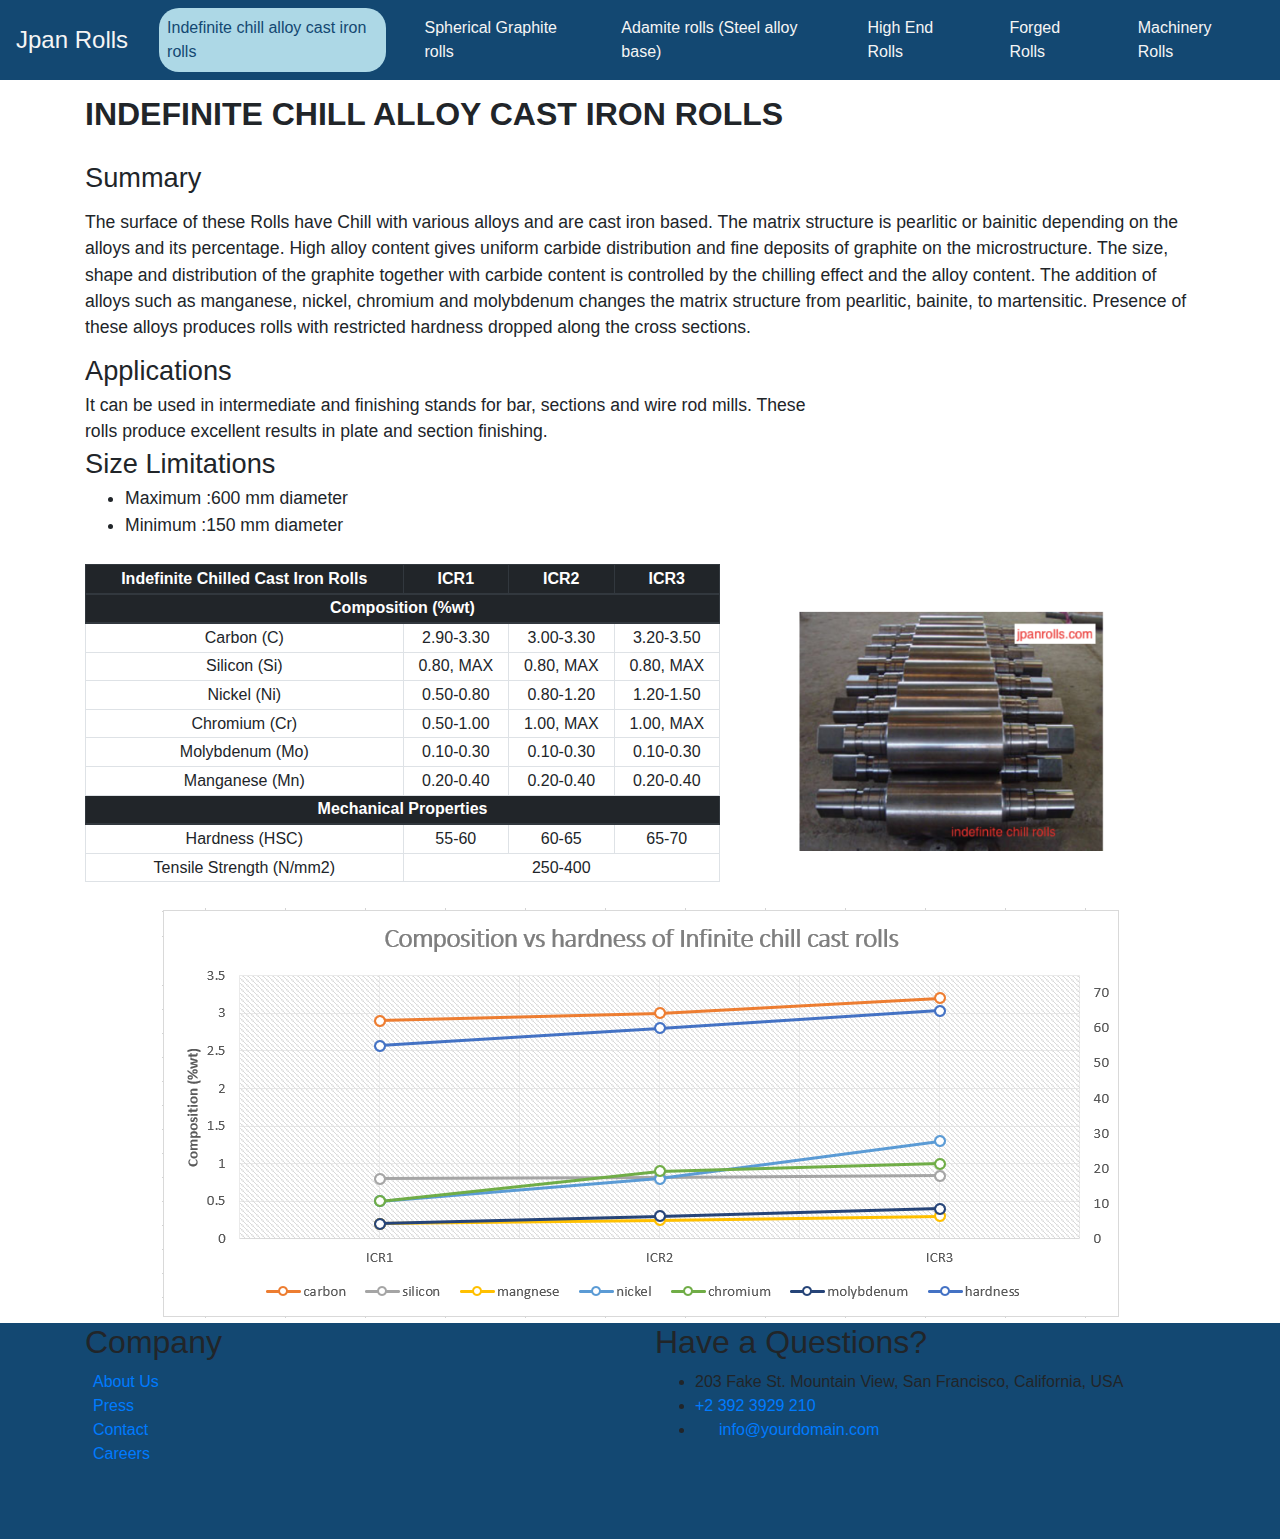
<file: indefinite chill alloy/index.html>
<html lang="en">
<head>
    <meta charset="UTF-8">
    <meta name="viewport" content="width=device-width, initial-scale=1.0">
    <title>Jpan Rolls</title>

    <link rel="stylesheet" href="https://maxcdn.bootstrapcdn.com/bootstrap/4.0.0/css/bootstrap.min.css" integrity="sha384-Gn5384xqQ1aoWXA+058RXPxPg6fy4IWvTNh0E263XmFcJlSAwiGgFAW/dAiS6JXm" crossorigin="anonymous">
    <link rel="stylesheet" href="./style.css">

</head>
<body>


<nav class="navbar navbar-expand-lg navbar-light fixed-top" id="navbar">
    <a class="navbar-brand" href="../index.html">Jpan Rolls</a>
    <button class="navbar-toggler" type="button" data-toggle="collapse" data-target="#navbarNavAltMarkup" aria-controls="navbarNavAltMarkup" aria-expanded="false" aria-label="Toggle navigation">
        <span class="navbar-toggler-icon"></span>
    </button>
    <div class="collapse navbar-collapse justify-content-center" id="navbarNavAltMarkup">
        <div class="navbar-nav">
            <a class="nav-item nav-link active mr-2 ml-2" href="#">Indefinite chill alloy cast iron rolls <span class="sr-only">(current)</span></a>
            <a class="nav-item nav-link mr-2 ml-2" href="/spherical graphite/index.html">Spherical Graphite rolls</a>
            <a class="nav-item nav-link mr-2 ml-2" href="/adamite/index.html">Adamite rolls (Steel alloy base)</a>
            <a class="nav-item nav-link mr-2 ml-2" href="/high end/index.html">High End Rolls</a>
            <a class="nav-item nav-link mr-2 ml-2" href="/forged/index.html">Forged Rolls</a>
            <a class="nav-item nav-link mr-2 ml-2" href="/machinery/index.html">Machinery Rolls</a>
        </div>
    </div>
</nav>

<!-- <div class="landing mt-5">
    
    <div class="container lander-content">
        <h1 class="tagline">leading manufactures and suppliers of Rolls in india</h1>
    </div>
    
</div> -->

<!-- <div class="products-wrapper">
    <div class="row products-names  d-flex justify-content-center">
        <div class="col-6 product-box pdt-heading d-flex justify-content-center">
            <div class="row">
                <div class="col-12 d-flex justify-content-center pdt-number">
                    Products
                </div>
            </div>
        </div>

        <div class="col-3 product-box pdt-odd d-flex justify-content-center">
            <div class="row">
                <div class="col-12 d-flex justify-content-center pdt-number">
                    01
                </div>
                <div class="col-12 d-flex justify-content-center pdt-name">
                    Indefinite chill alloy cast iron rolls
                </div>
            </div>
        </div>

        <div class="col-3 product-box pdt-even d-flex justify-content-center">
            <div class="row">
                <div class="col-12 d-flex justify-content-center pdt-number">
                    02
                </div>
                <div class="col-12 d-flex justify-content-center pdt-name">
                    Spherical graphite rolls
                </div>
            </div>
        </div>

        <div class="col-3 product-box pdt-even d-flex justify-content-center">
            <div class="row">
                <div class="col-12 d-flex justify-content-center pdt-number">
                    03
                </div>
                <div class="col-12 d-flex justify-content-center pdt-name">
                    Adamant rolls (Steel alloy base)
                </div>
            </div>
        </div>

        <div class="col-3 product-box pdt-odd d-flex justify-content-center">
            <div class="row">
                <div class="col-12 d-flex justify-content-center pdt-number">
                    04
                </div>
                <div class="col-12 d-flex justify-content-center pdt-name">
                    High end rolls: Tungsten carbide rolls & HSS rolls

                </div>
            </div>
        </div>

        <div class="col-3 product-box pdt-even d-flex justify-content-center">
            <div class="row">
                <div class="col-12 d-flex justify-content-center pdt-number">
                    05
                </div>
                <div class="col-12 d-flex justify-content-center pdt-name">
                    Forged Rolls
                </div>
            </div>
        </div>

        <div class="col-3 product-box pdt-odd d-flex justify-content-center">
            <div class="row">
                <div class="col-12 d-flex justify-content-center pdt-number">
                    06
                </div>
                <div class="col-12 d-flex justify-content-center pdt-name">
                    Machinery rolls 
                </div>
            </div>
        </div>
    </div>
</div> -->

<!-- <div class="products-wrapper-1 mb-5" id="product-names">
    <div class="row products-names d-flex justify-content-center">
        <div class="col-3 product-box pdt-heading d-flex justify-content-center">
            <div class="row">
                <div class="col-12 d-flex justify-content-center pdt-number">
                    Products
                </div>
            </div>
        </div>

        <div class="col-3 product-box d-flex justify-content-center">
            <div class="row">
                <div class="col-12 pdt-odd d-flex justify-content-center" onclick="showInfo(1)">
                    <div class="row d-flex justify-content-center">
                        <div class="col-12 d-flex justify-content-center pdt-number">
                            01
                        </div>
                        <div class="col-12 d-flex justify-content-center pdt-name">
                            Indefinite chill alloy cast iron rolls
                        </div>
                    </div>
                </div>

                <div class="col-12 pdt-even d-flex justify-content-center" onclick="showInfo(4, 5)">
                    <div class="row d-flex justify-content-center">
                        <div class="col-12 d-flex justify-content-center pdt-number">
                            04
                        </div>
                        <div class="col-12 d-flex justify-content-center pdt-name">
                            High end rolls: Tungsten carbide rolls & HSS rolls
                        </div>
                    </div>
                </div>
            </div>
        </div>

        <div class="col-3 product-box d-flex justify-content-center">
            <div class="row">
                <div class="col-12 pdt-even d-flex justify-content-center" onclick="showInfo(2)">
                    <div class="row d-flex justify-content-center">
                        <div class="col-12 d-flex justify-content-center pdt-number">
                            02
                        </div>
                        <div class="col-12 d-flex justify-content-center pdt-name">
                            Spherical Graphite rolls
                        </div>
                    </div>
                </div>

                <div class="col-12 pdt-odd d-flex justify-content-center" onclick="showInfo(6)">
                    <div class="row d-flex justify-content-center">
                        <div class="col-12 d-flex justify-content-center pdt-number">
                            05
                        </div>
                        <div class="col-12 d-flex justify-content-center pdt-name">
                            Forged Rolls
                        </div>
                    </div>
                </div>
            </div>
        </div>

        <div class="col-3 product-box d-flex justify-content-center">
            <div class="row">
                <div class="col-12 pdt-odd d-flex justify-content-center" onclick="showInfo(3)">
                    <div class="row d-flex justify-content-center">
                        <div class="col-12 d-flex justify-content-center pdt-number">
                            03
                        </div>
                        <div class="col-12 d-flex justify-content-center pdt-name">
                            Adamant rolls (Steel alloy base) 
                        </div>
                    </div>
                </div>

                <div class="col-12 pdt-even d-flex justify-content-center" onclick="showInfo(7)">
                    <div class="row d-flex justify-content-center">
                        <div class="col-12 d-flex justify-content-center pdt-number">
                            06
                        </div>
                        <div class="col-12 d-flex justify-content-center pdt-name">
                            Machinery rolls 
                        </div>
                    </div>
                </div>
            </div>
        </div>

    </div>
</div> -->

<div class="pdt-info-wrapper">
    <div class="container">
        <div class="row">
            <!-- <div class="col-12 pdt-info-heading-main d-flex justify-content-center my-3">
                Our Products
            </div> -->
            <div class="col-12 pdts-info-container">
                <div class="row indi-pdt" id="pdt-1">
                    <div class="col-12 pdt-title align-self-center" style="margin-top: 90px;">
                        Indefinite Chill Alloy cast Iron rolls
                    </div>
                    
                    <div class="col-12 pdt-info align-self-center">
                        <div class="summary-name">Summary</div>
                        <div class="summary-content">
                            The surface of these Rolls have Chill with various alloys and are cast iron based. 
                            The matrix structure is pearlitic or bainitic depending on the alloys and its percentage. 
                            High alloy content gives uniform carbide distribution and fine deposits of graphite on the microstructure.  
                            The size, shape and distribution of the graphite together with carbide content is controlled by the chilling effect and the alloy content. 
                            The addition of alloys such as manganese, nickel, chromium and molybdenum changes the matrix structure from pearlitic, bainite, to martensitic. 
                            Presence of these alloys produces rolls with restricted hardness dropped along the cross sections.
                        </div>
                    </div>

                    <div class="col-8 pdt-appli align-self-center">
                        <div class="appli-name">Applications</div>
                        <div class="appli-content">
                            It can be used in intermediate and finishing stands for bar, sections and wire rod mills.
                            These rolls produce excellent results in plate and section finishing.
                        </div>

                        <div class="sizeLim-name">Size Limitations</div>
                        <div class="sizeLim-content">
                            <ul>
                                <li>Maximum :600 mm diameter</li>
                                <li>Minimum :150 mm diameter</li>
                            </ul>
                        </div>
                    </div>
                    
                    <div class="col-7 mr-5 pdt-data  align-self-center">
                        <table class="table table-sm table-hover table-bordered">
                            <thead class="thead-dark">
                                <tr>
                                    <th>Indefinite Chilled Cast Iron Rolls</th>
                                    <th>ICR1</th>
                                    <th>ICR2</th>
                                    <th>ICR3</th>
                                </tr>
                            </thead>
                            <tbody>
                                <thead class="thead-dark">
                                    <tr>
                                        <th scope="col" colspan="4">Composition (%wt)</th>
                                    </tr>
                                    </thead>
                                <tbody>
                                <tr>
                                    <td>Carbon (C)</td>
                                    <td>2.90-3.30</td>
                                    <td>3.00-3.30</td>
                                    <td>3.20-3.50</td>
                                </tr>
                                <tr>
                                    <td>Silicon (Si)</td>
                                    <td>0.80, MAX</td>
                                    <td>0.80, MAX</td>
                                    <td>0.80, MAX</td>
                                </tr>
                                <tr>
                                    <td>Nickel (Ni)</td>
                                    <td>0.50-0.80</td>
                                    <td>0.80-1.20</td>
                                    <td>1.20-1.50</td>
                                </tr>
                                <tr>
                                    <td>Chromium (Cr)</td>
                                    <td>0.50-1.00</td>
                                    <td>1.00, MAX</td>
                                    <td>1.00, MAX</td>
                                </tr>
                                <tr>
                                    <td>Molybdenum (Mo)</td>
                                    <td>0.10-0.30</td>
                                    <td>0.10-0.30</td>
                                    <td>0.10-0.30</td>
                                </tr>
                                <tr>
                                    <td>Manganese (Mn)</td>
                                    <td>0.20-0.40</td>
                                    <td>0.20-0.40</td>
                                    <td>0.20-0.40</td>
                                </tr>
                                <thead class="thead-dark">
                                    <tr>
                                        <th scope="col" colspan="4">Mechanical Properties</th>
                                    </tr>
                                    </thead>
                                <tbody>
                                <tr>
                                    <td>Hardness (HSC)</td>
                                    <td>55-60</td>
                                    <td>60-65</td>
                                    <td>65-70</td>
                                </tr>
                                <tr>
                                    <td>Tensile Strength (N/mm2)</td>
                                    <td colspan="3">250-400</td>
                                </tr>
                            </tbody>
                        </table>
                    </div>

                    <div class="col-4 pdt-img align-self-center">
                        <img src="../images/pdt-1-img.png" alt="pdt-1-image">
                    </div>

                    <div class="col-12 d-flex justify-content-center pdt-graph align-self-center">
                        <img src="../images/pdt-1-graph.png" alt="pdt-1-graph" srcset="">
                    </div>
                </div>

                <!-- <div class="row indi-pdt hide" id="pdt-2">
                    <div class="col-12 pdt-title align-self-center">
                        Spherical Graphite rolls 
                    </div>
                    
                    <div class="col-12 pdt-info align-self-center">
                        <div class="summary-name">Summary</div>
                        <div class="summary-content">
                            These are one of the most versatile materials now-a-days. 
                            In this, free carbon takes the shape of spheroids or nodules, thereby eliminating the notch effect of flake graphite and improving upon the mechanical properties of the cast iron. 
                            Because of excellent mechanical & material properties these metal rolls are capable of withstanding heavy loads and hence these Rolls are used in various mills that produce different products. 
                            Sufficient water cooling is a necessity for satisfactory performance.
                            <br>
                            Depending upon the required mechanical properties, i.e. wear resistance, roll hardness, strength of rolls, wide range of rolls are there:
                            <br>
                            <ol>
                                <li> <b>Pearlitic:</b> These are basically a combination of free carbide and hard matrix. 
                                    These characteristics give the roll good hardness penetration.
                                </li>
                                <li> <b>Bainitic Acicular:</b> These rolls are stronger and more wear resistant than S.G. Pearlitic rolls; and are capable of a higher hardness, especially in depth. 
                                    These properties are produced by increasing the alloy content mainly nickel, molybdenum and chromium modifying the matrix structure from pearlitic to an acicular form. 
                                </li>
                            </ol>
                            These rolls can be made by allowing Nickel, Molybdenum and Chromium for added strength and deep hardness penetration. 
                        </div>  
                    </div>

                    <div class="col-8 pdt-appli align-self-center">
                        <div class="appli-name">Applications</div>
                        <div class="appli-content">
                            <ul>
                                <li>Blooming, section and wire rod roughing.</li>
                                <li>Wire rod roughing and intermediate rolling.</li>
                                <li>Plate intermediate and finish rolling.</li>
                                <li>Roughing, intermediate and finishing for rail and structural mills.</li>
                                <li><b>S.G. Pearlitic: </b>  Suitable for small to medium sections billets, Rolling flat and wire rod.
                                </li>
                            </ul>
                        </div>
                    </div>
                    
                    <div class="col-7 mr-5 pdt-data  align-self-center">

                        <table class="table table-sm table-hover table-bordered">
                            <thead class="thead-dark">
                                <tr>
                                    <th>Sperical Graphite rolls</th>
                                    <th>Pearlitic</th>
                                    <th></th>
                                    <th>Acicular (specially TMT)</th>
                                    <th></th>
                                </tr>
                            </thead>
                            <tbody>
                                <tr class="thead-dark">
                                    <th></th>
                                    <th>SG-P1</th>
                                    <th>SG-P2</th>
                                    <th>SG-A1</th>
                                    <th>SG-A2</th>
                                </tr>
                                <tr class="thead-dark">
                                    <th colspan="5">Composition (%wt)</th>
                                </tr>
                                <tr>
                                    <td>Carbon (C)</td>
                                    <td>3-3.4</td>
                                    <td>3.2-3.5</td>
                                    <td>3.1-3.5</td>
                                    <td>3.1-3.5</td>
                                </tr>
                                <tr>
                                    <td>Manganese (Mn)</td>
                                    <td>0.3-0.6</td>
                                    <td>0.6-1</td>
                                    <td>0.5-0.8</td>
                                    <td>0.5-0.8</td>
                                </tr>
                                <tr>
                                    <td>Silicon (Si)</td>
                                    <td>1.5-2.2</td>
                                    <td>1.4-1.7</td>
                                    <td>1.3-2</td>
                                    <td>1.3-2</td>
                                </tr>
                                <tr>
                                    <td>Chromium (Cr)</td>
                                    <td>0.2-0.6</td>
                                    <td>0.3-0.6</td>
                                    
                                    <td>0.3-0.8</td>
                                    <td>0.3-0.8</td>
                                </tr>
                                <tr>
                                    <td>Nickel (Ni)</td>
                                    <td>1.4-1.8</td>
                                    <td>1.5-2</td>
                                    <td>2.6-3</td>
                                    <td>2.8-3.2</td>
                                </tr>
                                <tr>
                                    <td>Molybdenum (Mo)</td>
                                    <td>0.25-0.4</td>
                                    <td>0.35-0.55</td>
                                    <td>0.8-1.1</td>
                                    <td>0.8-1.1</td>
                                </tr>
                                <tr>
                                    <td>Sulfur (S)</td>
                                    <td>0.015-Max.</td>
                                    <td>0.015-Max.</td>
                                    <td>0.015-Max.</td>
                                    <td>0.015-Max.</td>
                                </tr>
                                <tr>
                                    <td>Phosphorus (P)</td>
                                    <td>0.1-Max.</td>
                                    <td>0.1-Max.</td>
                                    <td>0.075-Max.</td>
                                    <td>0.075-Max.</td>
                                </tr>
                                <tr class="thead-dark">
                                    <th colspan="5">Mechanical properties</th>
                                </tr>
                                <tr>
                                    <td>Hardness (Hsc)</td>
                                    <td>50-65</td>
                                    <td>60-65</td>
                                    <td>65-70</td>
                                    <td>70-75</td>
                                </tr>
                                <tr>
                                    <td>UTS Kgf/mm. Sq.</td>
                                    <td>50-60</td>
                                    <td>50-60</td>
                                    <td>50-70</td>
                                    <td>50-70</td>
                                </tr>
                            </tbody>
                        </table>
                    </div>

                    <div class="col-4 pdt-img align-self-center">
                        <img src="./images/pdt-1-img.png" alt="pdt-1-image">
                    </div>

                    <div class="col-12 d-flex justify-content-center pdt-graph align-self-center">
                        <img src="./images/pdt-2-graph.png" alt="pdt-2-graph" srcset="">
                    </div>
                </div> -->

                <!-- <div class="row indi-pdt hide" id="pdt-3">
                    <div class="col-12 pdt-title align-self-center">
                        Adamite Rolls (Steel Alloy Base)
                    </div>
                    
                    <div class="col-12 pdt-info align-self-center">
                        <div class="summary-name">Summary</div>
                        <div class="summary-content">
                            These are high Carbon, alloy Steel Rolls which are given special multi-stage heat treatment in order to develop the combination of hardness, toughness and wear resistance. 
                            Hardness of these Rolls is maximum amongst the steel based Rolls.
                            The structure produced consists of well broken up and dispersed carbides in matrix of bainite and pearlite.
                            The high carbide content and tough, hard matrix make these rolls suitable for section rolling.
                        </div>
                    </div>

                    <div class="col-8 pdt-appli align-self-center">
                        <div class="appli-name">Applications</div>
                        <div class="appli-content">
                            These rolls are ideally made for Blooming mills and Roughing Stands for Light and Heavy Section Mills.
                        </div>
                    </div>
                    
                    <div class="col-7 mr-5 pdt-data  align-self-center">
                        <table class="table table-sm table-hover table-bordered">
                            <thead class="thead-dark">
                                <tr>
                                    <th>Adamite Rolls</th>
                                    <th>AD1</th>
                                    <th>AD2</th>
                                    <th>AD3</th>
                                </tr>
                            </thead>

                            <tbody>
                                <tr>
                                    <td>Composition (%Wt)</td>
                                    <td></td>
                                    <td></td>
                                    <td></td>
                                </tr>
                                <tr>
                                    <td>Carbon (C)</td>
                                    <td>1.40-1.60</td>
                                    <td>1.50-1.80</td>
                                    <td>1.60-2.00</td>
                                </tr>
                                <tr>
                                    <td>Silicon (Si)</td>
                                    <td>0.40-0.70</td>
                                    <td>0.30-0.70</td>
                                    <td>0.30-0.70</td>
                                </tr>
                                <tr>
                                    <td>Manganese (Mn)</td>
                                    <td>0.50-0.80</td>
                                    <td>0.50-1.00</td>
                                    <td>0.50-1.00</td>
                                </tr>
                                <tr>
                                    <td>Nickel (Ni)</td>
                                    <td>0.40-1.00</td>
                                    <td>0.70-1.10</td>
                                    <td>1.50,MAX</td>
                                </tr>
                                <tr>
                                    <td>Chromium (Cr)</td>
                                    <td>0.80-1.20</td>
                                    <td>1.00-1.40</td>
                                    <td>1.10-1.60</td>
                                </tr>
                                <tr>
                                    <td>Molybdenum (Mo)</td>
                                    <td>0.20-0.40</td>
                                    <td>0.20-0.40</td>
                                    <td>0.25-0.50</td>
                                </tr>
                                <tr class="thead-dark">
                                    <th colspan="5">Mechanical properties</th>
                                </tr>
                                <tr>
                                    <td>Hardness (HSC)</td>
                                    <td>40-45</td>
                                    <td>45-50</td>
                                    <td>50-55</td>
                                </tr>
                                <tr>
                                    <td>Tensile Strength (N/mm2)</td>
                                    <td>500-700</td>
                                    <td>500-700</td>
                                    <td>500-700</td>
                                </tr>
                            </tbody>
                        </table>
                    </div>

                    <div class="col-4 pdt-img align-self-center">
                        <img src="./images/pdt-3-img.png" alt="pdt-3-image">
                    </div>

                    <div class="col-12 d-flex justify-content-center pdt-graph align-self-center">
                        <img src="./images/pdt-3-graph.png" alt="pdt-3-graph" srcset="">
                    </div>
                </div> -->

                <!-- <div class="row indi-pdt hide" id="pdt-4">
                    <div class="col-12 pdt-title align-self-center">
                        High End Rolls: Tungsten carbide rolls
                    </div>
                    
                    <div class="col-12 pdt-info align-self-center">
                        <div class="summary-name">Summary</div>
                        <div class="summary-content">
                            Tungsten Carbide rolls are used in the manufacture of mill rolls for extended life in applications where long rolling campaigns are required. 
                            Their extreme hardness makes them suitable for wire rods finishing blocks and some shaping applications.
                            The cemented carbides rolls are divided into the conventional WC-Co alloys and the corrosion resistant alloys with a mixed binder Co-Ni-Cr. 
                            The binder contents vary according to the specific requirements of the rolling mill. 
                            We also offer composite roll rings that are a combination of cemented carbide and steel. 
                            Unlike the relatively brittle cemented carbide rings, these composite rings open up a wide range of applications. 
                            These roll rings can be shrunk on the shaft without any clearance between the shaft and the ring, leading to an increased stiffness of the roll shaft and a higher rigidity of the system.
                            For the transmission of higher torques, keyways can be machined in the faces or in the inner diameter of these roll rings.
                            <br>
                            <br>
                            <b>We have strategic international collaboration to provide the best quality of these rolls to our customers. </b>
                        </div>
                    </div>

                    <div class="col-8 pdt-appli align-self-center">
                        <div class="appli-name">Applications</div>
                        <div class="appli-content">
                            It can be used in the intermediate stands and blocks with a 3-ring layout as well as stretch reducing tube mills.
                        </div>
                    </div>
                </div> -->

                <!-- <div class="row indi-pdt hide" id="pdt-5">
                    <div class="col-12 pdt-title align-self-center">
                        High End Rolls: High Speed Steel (HSS) rolls
                    </div>
                    
                    <div class="col-12 pdt-info align-self-center">
                        <div class="summary-name">Summary</div>
                        <div class="summary-content">
                            HSS Rolls, on account of the numerous advantages they offer over other rolls, are becoming increasingly popular among Steel Rolling Mills worldwide. 
                            HSS Rolls are successfully replacing other conventional rolls which were till date being used in bar mills, structural mills and strip mills. 
                            Since the HSS Rolls have a longer product life the mills using these rolls vouch for lower roll costs per tonne, less mill down time in turn an increase in overall production. 
                            High-Speed Steel (HSS) rolls are composed of high alloy and high carbon HSS outer shell with a nodular iron core. 
                            This type of molten metal for HSS is poured along the core material continuously or spun cast. 
                            HSS provides excellent hardness, wear resistance, and high-temperature properties.
                            <br>
                            <br>
                            <b>We have strategic international collaboration to provide the best quality of these rolls to our customers. </b>
                        </div>
                    </div>

                    <div class="col-8 pdt-appli align-self-center">
                        <div class="appli-name">Applications</div>
                        <div class="appli-content">
                            It can be used in hot strip mill finishing train, rod and bar mill finishing, and universal mill finishing.
                        </div>
                    </div>
                </div> -->

                <!-- <div class="row indi-pdt hide" id="pdt-6">
                    <div class="col-12 pdt-title align-self-center">
                        Forged Rolls
                    </div>
                    
                    <div class="col-12 pdt-info align-self-center">
                        <div class="summary-name">Summary</div>
                        <div class="summary-content">
                            Forging, where the material is hammered according to the customers sizes & requirements, is a process in which the ingot is heated in the furnace & then forged. 
                            The forging process helps in cohesiveness and strength by elongation of the grain structure, which results in material having much higher load bearing capacities as compared to casted material. 
                            Heat treatment is done in normalizing / annealing furnace and forgings are ultrasonically tested thereafter.

                        </div>
                    </div>

                    <div class="col-7 mr-5 pdt-data  align-self-center">
                        <table class="table table-sm table-hover table-bordered">
                            <thead class="thead-dark">
                                <tr>
                                    <th>Forged Rolls</th>
                                    <th>EN-8</th>
                                    <th>EN-9</th>
                                    <th>EN-19</th>
                                    <th>EN-24</th>
                                    <th>EN-31</th>
                                    <th>EN-42</th>
                                
                                </tr>
                            </thead>
                            <tbody>
                                <thead class="thead-dark">
                                    <tr>
                                        <th scope="col" colspan="7
                                        ">Composition (%wt)</th>
                                    </tr>
                                </thead>
                                <tr>
                                    <td>Carbon (C)</td>
                                    <td>0.35-0.45</td>
                                    <td>0.50-0.60</td>
                                    <td>0.35-0.45</td>
                                    <td>0.35-0.45</td>
                                    <td>0.90-1.20</td>
                                    <td>0.70-0.85</td>
                                </tr>
                                <tr>
                                    <td>Silicon (Si)</td>
                                    <td>0.10-0.35</td>
                                    <td>0.05-0.35</td>
                                    <td>0.10-0.35</td>
                                    <td>0.35-0.45</td>
                                    <td>0.35-0.45</td>
                                    <td>0.10-0.40</td>
                                </tr>
                                <tr>
                                    <td>Manganese (Mn)</td>
                                    <td>0.60-1.00</td>
                                    <td>0.50-0.80</td>
                                    <td>0.50-0.80</td>
                                    <td>0.45-0.70</td>
                                    <td>0.30-0.75</td>
                                    <td>0.55-0.75</td>
                                </tr>
                                <tr>
                                    <td>Sulphur (S)</td>
                                    <td>0.05</td>
                                    <td>0.04</td><td>0.04</td>
                                    <td>0.04</td>
                                    <td>0.04</td>
                                    <td>0.04</td>
                                </tr>
                                <tr>
                                    <td>Phosphorus (P)</td>
                                    <td>0.05</td>
                                    <td>0.04</td>
                                    <td>0.04</td>
                                    <td>0.04</td>
                                    <td>0.04</td>
                                    <td>0.04</td>
                                </tr>
                                <tr>
                                    <td>Nickel (Ni)</td>
                                    <td>-</td>
                                    <td>-</td>
                                    <td>-</td>
                                    <td>1.30-1.80</td>
                                    <td>-</td>
                                    <td>-</td>
                                </tr>
                                <tr>
                                    <td>Chromium (Cr)</td>
                                    <td>-</td>
                                    <td>-</td>
                                    <td>0.90-1.40</td>
                                    <td>0.90-1.40</td>
                                    <td>1.00-1.60</td>
                                    <td>-</td>
                                </tr>
                                <tr>
                                    <td>Molybdenum (Mo)</td>
                                    <td>-</td>
                                    <td>-</td>
                                    <td>0.20-0.40</td>
                                    <td>0.20-0.35</td>
                                    <td>-</td>
                                    <td>-</td>
                                </tr>
                            </tbody>
                        </table>
                    </div>

                    <div class="col-4 pdt-img align-self-center">
                        <img src="./images/pdt-5-img.png" alt="pdt-5-image">
                    </div>
                </div> -->

                <!-- <div class="row indi-pdt hide" id="pdt-7">
                    <div class="col-12 pdt-title align-self-center">
                        Machinery Rolls
                    </div>
                    
                    <div class="col-12 pdt-info align-self-center">
                        <div class="summary-name">Rolls for Rubber Industry</div>
                        <div class="summary-content">
                            The main properties required for these Rolls is high thermal conductivity, high tensile strength and wear resistance. 
                            Clear Chill Rolls are preferred for mixing, calendaring and cracking of rubber material for production of tires, rubber profiles, rubber products etc.
                        </div>
                    </div>

                    <div class="col-4 pdt-appli align-self-center">
                        <div class="appli-name">Applications</div>
                        <div class="appli-content">
                            <ul>
                                <li>Mixing</li>
                                <li>Calendaring</li>
                                <li>CrackinG</li>
                            </ul>
                        </div>
                    </div>
                    <div class="col-4 pdt-appli align-self-center">
                        <div class="appli-name">Uses for production</div>
                        <div class="appli-content">
                            <ul>
                                <li>Tires</li>
                                <li>Rubber profiles</li>
                                <li>Rubber products</li>
                            </ul>
                        </div>
                    </div>
                    <div class="col-4 pdt-appli align-self-center">
                        <div class="sizeLim-name">Size Limitations</div>
                        <div class="sizeLim-content">
                            <ul>
                                <li>Maximum :600 mm diameter</li>
                                <li>Minimum :150 mm diameter</li>
                            </ul>
                        </div>
                    </div>

                    <div class="col-12 pdt-info align-self-center">
                        <div class="summary-name">Rolls for Paper Industry</div>
                        <div class="summary-content">
                            The main properties required for these Rolls is corrosion resistance and uniform wear resistance. 
                            These Rolls are special Alloy Cast Chill Rolls type that have fine pearlite/bainite in the matrix that help give these Rolls great mechanical properties. 
                            These Rolls can me manufactured with hardness range between 60 – 75 HSC as application demands. 
                            These are also accurately dynamically balanced and have an anti-slip surface as they are subjected to very high RPM.
                        </div>
                    </div>

                    <div class="col-4 pdt-appli align-self-center">
                        <div class="appli-name">Applications</div>
                        <div class="appli-content">
                            <ul>
                                <li>Calender Mills</li>
                            </ul>
                        </div>
                    </div>
                    <div class="col-8 pdt-appli align-self-center">
                        <div class="appli-name">Roll Material selection for Rubber and Paper Industry</div>
                        <div class="appli-content">
                            <ul>
                                <li>Chill Cast Iron Rolls</li>
                                <li>Alloy Cast Iron Rolls</li>
                                <li>Nodular Iron Rolls</li>
                            </ul>
                        </div>
                    </div>

                    <div class="col-12 pdt-info align-self-center">
                        <div class="summary-name">Rolls for Food Industry</div>
                        <div class="summary-content">
                            The main properties required for these Rolls is hardness, crack resistance and long life. 
                            Indefinite chilled cast iron Rolls are preferred that have uniform Chill with chill depth between 12-15mm in most applications(Higher Chill also offered depending on application).
                        </div>
                    </div>

                    <div class="col-4 pdt-appli align-self-center">
                        <div class="appli-name">Applications</div>
                        <div class="appli-content">
                            <ul>
                                <li>Cracking</li>
                                <li>Crushing</li>
                                <li>Milling</li>
                                <li>Mixing</li>
                            </ul>
                        </div>
                    </div>
                    <div class="col-8 pdt-appli align-self-center">
                        <div class="appli-name">Processing of items such as</div>
                        <div class="appli-content">
                            <ul>
                                <li>Flour</li>
                                <li>Cereal</li>
                                <li>Salt</li>
                                <li>Cattle-feed</li>
                                <li>Edible-oil</li>
                                <li>Chocolate</li>
                                <li>Cocoa</li>
                            </ul>
                        </div>
                    </div>
                </div> -->

            </div>
        </div>
    </div>
</div>

<!-- <div class="performance-wrapper mt-5" id="performance">
    <div class="container">
        <div class="row">
            <div class="col-3 justify-content-center">
                <h2 class="number">26+</h2>
                <h5 class="text">Years</h5>
            </div>

            <div class="col-3 justify-content-center">
                <h2 class="number">26+</h2>
                <h5 class="text">Years</h5>
            </div>

            <div class="col-3 justify-content-center">
                <h2 class="number">26+</h2>
                <h5 class="text">Years</h5>
            </div>

            <div class="col-3 justify-content-center">
                <h2 class="number">26+</h2>
                <h5 class="text">Years</h5>
            </div>
        </div>
    </div>
</div> -->

<!-- <div class="about-wrapper mt-5" id="about-us">
    <div class="container">
        <div class="row">
            <div class="col-12 about-heading d-flex justify-content-center">
                About Us
            </div>

            <div class="col-4 about-img align-self-center">
                <img src="./images/aboutuspng.png" alt="">
            </div>

            <div class="col-8 about-content">
                <div class="container">
                    JPan Rolls India is one of India’s leading rolls manufacturer and supplier. 
                    We are a group with manufacturing arms in Refrigeration and air conditioning products, Coal Distribution and other farming equipment. 
                    Our rolls manufacturing arm was established in 1995  and HVAC manufacturing was established in 1990. 
                    The rolls manufacturing is now equipped with integrated facilities of automated machineries, foundries, machine shops and heat treatment  sections.
                    <br>
                    Our Directors are engineers from top institutes like  IIT Bombay, SRM Chennai, which enables us to provide our customers with the best of  Quality by adoption of latest  technical equipment, machineries and casting procedures.  
                    Situated in Malerkotla, comprising 5000 sq mtrs, we have a total capacity of 3000-5000 MT per annum. 
                    With a vision of building best products and long term relations with customers based on trust and quality, we are  becoming one of the leading and prominent manufacturers and exporters of Quality rolls in India. 
                    <br>
                    We employ state of the art Foundry, Machinery and Industry expertise to secure ourselves as an established manufacturers of steel and iron rollers across the world. 
                    Materials ranging from spheroidal graphite pearlitic, spheroidal graphite acicular, indefinite chill cast iron, and double poured chilled cast iron. 
                    In the interest of our clients, We also have strategic partnerships with HSS Roll manufacturers and Tungsten Carbide rolls across borders to provide best rolling solutions. 
                    JPan Rolls strives to provide the finest quality rolls with Slogan ‘’Delivering Confidence”. 
                    <br>
                    With years passing, We have allied with many International companies across the world for R&D, procurements, Quality checks.
                </div>
            </div>
        </div>
    </div>
</div> -->

<!-- <div class="quality-wrapper my-5">
    <div class="container">
        <div class="row">
            <div class="col-12 quality-heading d-flex justify-content-center" id="quality">
                Quality
            </div>
            <div class="col-8 quality-content">
                <div class="container">
                    We Are Determined To Win Patronage Of Our Customers, Suppliers And Employees With Long Lasting Relationship By:
                    <ul>
                        <li>
                            Understanding customers requirement properly
                        </li>
                        <li>
                            Use of prime quality raw materials
                        </li>
                        <li>
                            Defined process control at each stage of manufacturing
                        </li>
                        <li>
                            Upgrading of our capabilities
                        </li>
                        <li>
                            Training and motivating employees
                        </li>
                        <li>
                            Cost consciousness
                        </li>
                        <li>
                            Exploring and meeting global opportunities with applicable standards.
                        </li>
                        <li>
                            Implementation and continual improvement of quality management system.
                        </li>
                    </ul>
                    Our Quality system is accredited to the internationally recognized quality standard BSl - ISO 9001:2000 
                    As a minimum, cast analysis, hardness ultrasonic and dimensional assessments are carried out, but a whole range of supplementary special product and process checks are also used. 
                    This recognition of a strong Quality assurance ethic is a clear reminder of our commitment to provide customers with a high integrity product at all times and remains an important keystone of our business policy.
                </div>
            </div>
            <div class="col-4 quality-img">
                <img src="./images/quality.png" alt="quality-img">
            </div>
        </div>
    </div>
</div> -->

<footer>
    <div class="container">
      <div class="row mb-5">
        <div class="col-md">
           <div class="ftco-footer-widget mb-4">
            <h2 class="ftco-heading-2">Company</h2>
            <ul class="list-unstyled">
              <li><a href="#"><span class="fa fa-chevron-right mr-2"></span>About Us</a></li>
              <li><a href="#"><span class="fa fa-chevron-right mr-2"></span>Press</a></li>
              <li><a href="#"><span class="fa fa-chevron-right mr-2"></span>Contact</a></li>
              <li><a href="#"><span class="fa fa-chevron-right mr-2"></span>Careers</a></li>
            </ul>
          </div>
        </div>
        <div class="col-md">
          <div class="ftco-footer-widget mb-4">
              <h2 class="ftco-heading-2">Have a Questions?</h2>
              <div class="block-23 mb-3">
                <ul>
                  <li><span class="icon fa fa-map"></span><span class="text">203 Fake St. Mountain View, San Francisco, California, USA</span></li>
                  <li><a href="#"><span class="icon fa fa-phone"></span><span class="text">+2 392 3929 210</span></a></li>
                  <li><a href="#"><span class="icon fa fa-envelope pr-4"></span><span class="text">info@yourdomain.com</span></a></li>
                </ul>
              </div>
          </div>
        </div>
      </div>
      <div class="row">
        <div class="col-md-12 text-center">
        </div>
      </div>
    </div>
  </footer>



<script src="https://code.jquery.com/jquery-3.2.1.slim.min.js" integrity="sha384-KJ3o2DKtIkvYIK3UENzmM7KCkRr/rE9/Qpg6aAZGJwFDMVNA/GpGFF93hXpG5KkN" crossorigin="anonymous"></script>
<script src="https://cdnjs.cloudflare.com/ajax/libs/popper.js/1.12.9/umd/popper.min.js" integrity="sha384-ApNbgh9B+Y1QKtv3Rn7W3mgPxhU9K/ScQsAP7hUibX39j7fakFPskvXusvfa0b4Q" crossorigin="anonymous"></script>
<script src="https://maxcdn.bootstrapcdn.com/bootstrap/4.0.0/js/bootstrap.min.js" integrity="sha384-JZR6Spejh4U02d8jOt6vLEHfe/JQGiRRSQQxSfFWpi1MquVdAyjUar5+76PVCmYl" crossorigin="anonymous"></script>

</body>
</html>
</file>
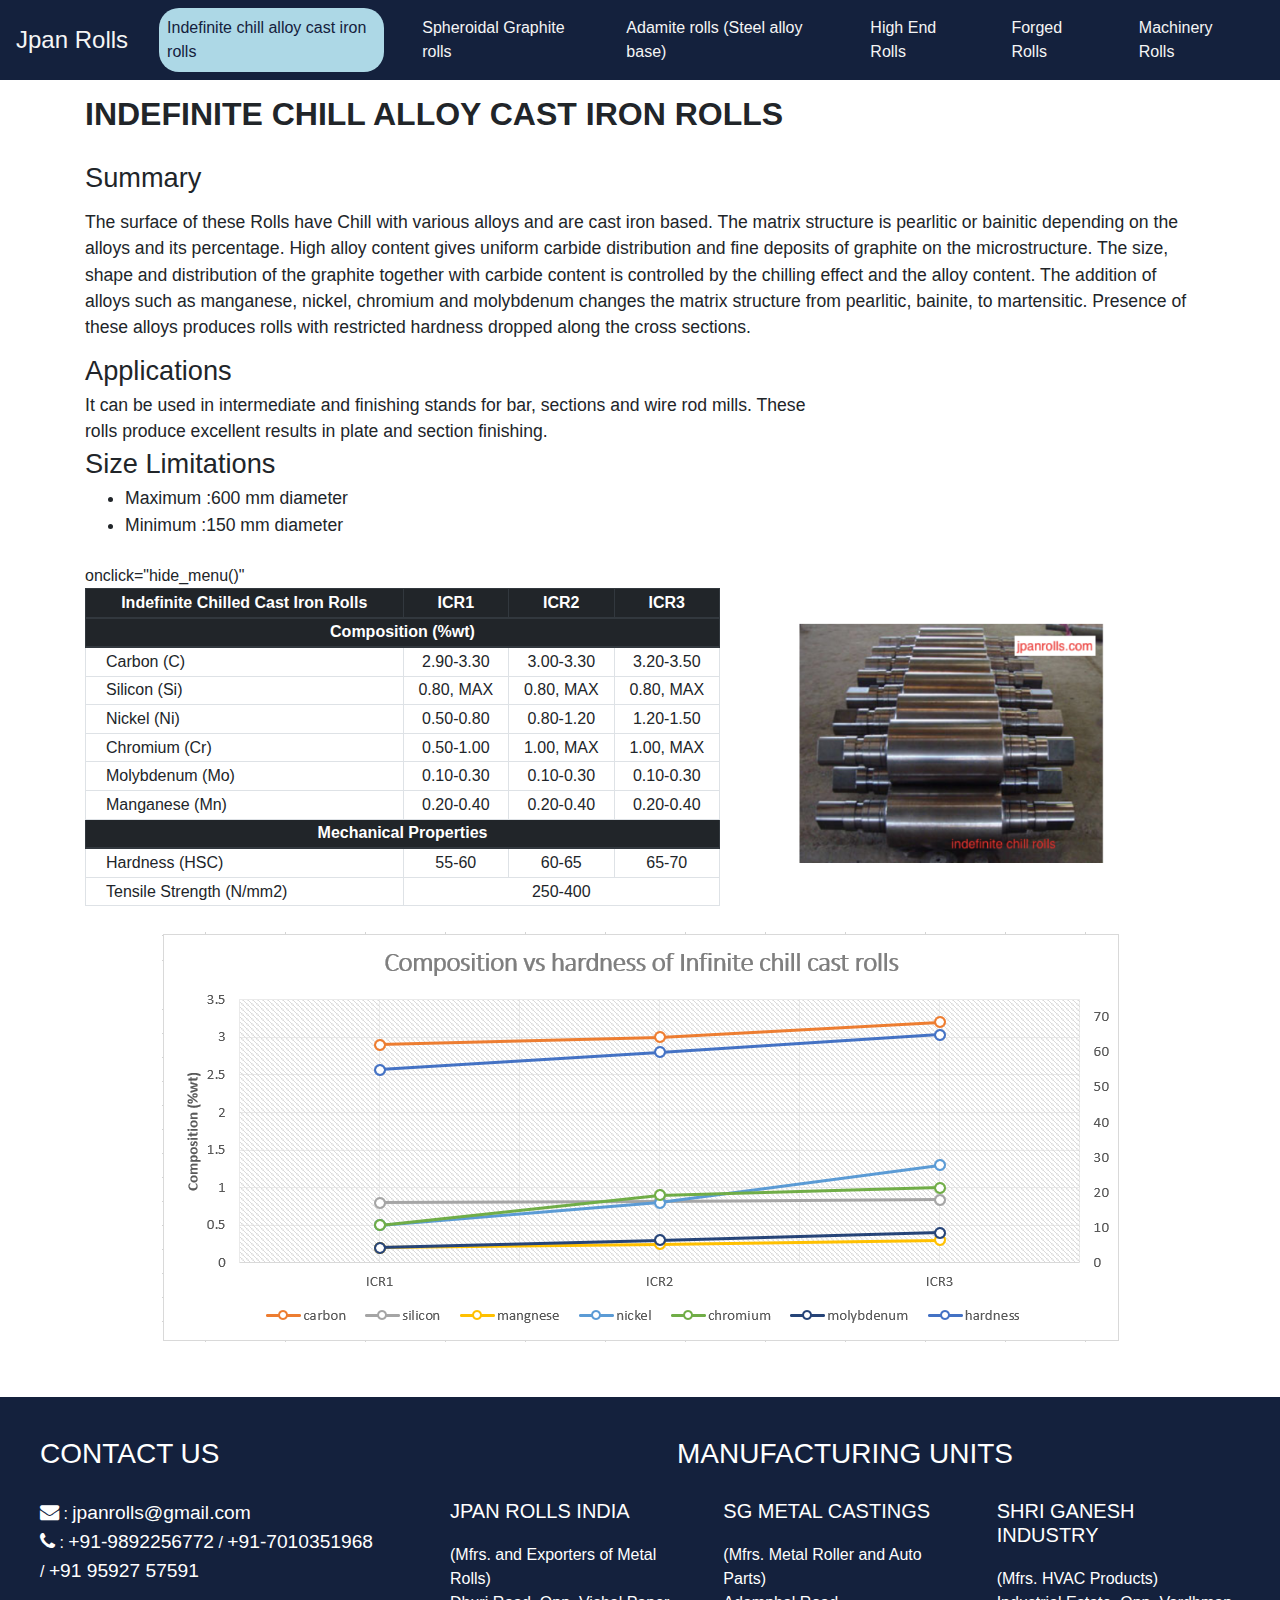
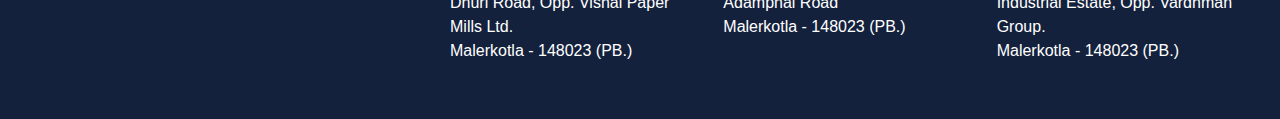
<file: indefinitechill/index.html>
<html lang="en">
<head>
    <meta charset="UTF-8">
    <meta name="viewport" content="width=device-width, initial-scale=1.0">
    <title>Jpan Rolls</title>

    <link rel="stylesheet" href="https://maxcdn.bootstrapcdn.com/bootstrap/4.0.0/css/bootstrap.min.css" integrity="sha384-Gn5384xqQ1aoWXA+058RXPxPg6fy4IWvTNh0E263XmFcJlSAwiGgFAW/dAiS6JXm" crossorigin="anonymous">
    <link rel="stylesheet" href="https://cdnjs.cloudflare.com/ajax/libs/font-awesome/4.7.0/css/font-awesome.min.css">
    <link rel="stylesheet" href="./style.css">

</head>
<body>


<nav class="navbar navbar-expand-lg navbar-light fixed-top" id="navbar">
    <a class="navbar-brand" href="../index.html">Jpan Rolls</a>
    <button class="navbar-toggler navbar-dark" type="button" data-toggle="collapse" data-target="#navbarNavAltMarkup" aria-controls="navbarNavAltMarkup" aria-expanded="false" aria-label="Toggle navigation">
        <span class="navbar-toggler-icon"></span>
    </button>
    <div class="collapse navbar-collapse justify-content-center" id="navbarNavAltMarkup">
        <div class="navbar-nav">
            <a class="nav-item nav-link active mr-2 ml-2" onclick="hide_menu()" href="#">Indefinite chill alloy cast iron rolls <span class="sr-only">(current)</span></a>
            <a class="nav-item nav-link mr-2 ml-2" onclick="hide_menu()" href="../spheroidalgraphite/index.html">Spheroidal Graphite rolls</a>
            <a class="nav-item nav-link mr-2 ml-2" onclick="hide_menu()" href="../adamite/index.html">Adamite rolls (Steel alloy base)</a>
            <a class="nav-item nav-link mr-2 ml-2" onclick="hide_menu()" href="../highend/index.html">High End Rolls</a>
            <a class="nav-item nav-link mr-2 ml-2" onclick="hide_menu()" href="../forged/index.html">Forged Rolls</a>
            <a class="nav-item nav-link mr-2 ml-2" onclick="hide_menu()" href="../machinery/index.html">Machinery Rolls</a>
        </div>
    </div>
</nav>

<!-- <div class="landing mt-5">
    
    <div class="container lander-content">
        <h1 class="tagline">leading manufactures and suppliers of Rolls in india</h1>
    </div>
    
</div> -->

<!-- <div class="products-wrapper">
    <div class="row products-names  d-flex justify-content-center">
        <div class="col-6 product-box pdt-heading d-flex justify-content-center">
            <div class="row">
                <div class="col-12 d-flex justify-content-center pdt-number">
                    Products
                </div>
            </div>
        </div>

        <div class="col-3 product-box pdt-odd d-flex justify-content-center">
            <div class="row">
                <div class="col-12 d-flex justify-content-center pdt-number">
                    01
                </div>
                <div class="col-12 d-flex justify-content-center pdt-name">
                    Indefinite chill alloy cast iron rolls
                </div>
            </div>
        </div>

        <div class="col-3 product-box pdt-even d-flex justify-content-center">
            <div class="row">
                <div class="col-12 d-flex justify-content-center pdt-number">
                    02
                </div>
                <div class="col-12 d-flex justify-content-center pdt-name">
                    spheroidal graphite rolls
                </div>
            </div>
        </div>

        <div class="col-3 product-box pdt-even d-flex justify-content-center">
            <div class="row">
                <div class="col-12 d-flex justify-content-center pdt-number">
                    03
                </div>
                <div class="col-12 d-flex justify-content-center pdt-name">
                    Adamant rolls (Steel alloy base)
                </div>
            </div>
        </div>

        <div class="col-3 product-box pdt-odd d-flex justify-content-center">
            <div class="row">
                <div class="col-12 d-flex justify-content-center pdt-number">
                    04
                </div>
                <div class="col-12 d-flex justify-content-center pdt-name">
                    High end rolls: Tungsten carbide rolls & HSS rolls

                </div>
            </div>
        </div>

        <div class="col-3 product-box pdt-even d-flex justify-content-center">
            <div class="row">
                <div class="col-12 d-flex justify-content-center pdt-number">
                    05
                </div>
                <div class="col-12 d-flex justify-content-center pdt-name">
                    Forged Rolls
                </div>
            </div>
        </div>

        <div class="col-3 product-box pdt-odd d-flex justify-content-center">
            <div class="row">
                <div class="col-12 d-flex justify-content-center pdt-number">
                    06
                </div>
                <div class="col-12 d-flex justify-content-center pdt-name">
                    Machinery rolls 
                </div>
            </div>
        </div>
    </div>
</div> -->

<!-- <div class="products-wrapper-1 mb-5" id="product-names">
    <div class="row products-names d-flex justify-content-center">
        <div class="col-3 product-box pdt-heading d-flex justify-content-center">
            <div class="row">
                <div class="col-12 d-flex justify-content-center pdt-number">
                    Products
                </div>
            </div>
        </div>

        <div class="col-3 product-box d-flex justify-content-center">
            <div class="row">
                <div class="col-12 pdt-odd d-flex justify-content-center" onclick="showInfo(1)">
                    <div class="row d-flex justify-content-center">
                        <div class="col-12 d-flex justify-content-center pdt-number">
                            01
                        </div>
                        <div class="col-12 d-flex justify-content-center pdt-name">
                            Indefinite chill alloy cast iron rolls
                        </div>
                    </div>
                </div>

                <div class="col-12 pdt-even d-flex justify-content-center" onclick="showInfo(4, 5)">
                    <div class="row d-flex justify-content-center">
                        <div class="col-12 d-flex justify-content-center pdt-number">
                            04
                        </div>
                        <div class="col-12 d-flex justify-content-center pdt-name">
                            High end rolls: Tungsten carbide rolls & HSS rolls
                        </div>
                    </div>
                </div>
            </div>
        </div>

        <div class="col-3 product-box d-flex justify-content-center">
            <div class="row">
                <div class="col-12 pdt-even d-flex justify-content-center" onclick="showInfo(2)">
                    <div class="row d-flex justify-content-center">
                        <div class="col-12 d-flex justify-content-center pdt-number">
                            02
                        </div>
                        <div class="col-12 d-flex justify-content-center pdt-name">
                            spheroidal Graphite rolls
                        </div>
                    </div>
                </div>

                <div class="col-12 pdt-odd d-flex justify-content-center" onclick="showInfo(6)">
                    <div class="row d-flex justify-content-center">
                        <div class="col-12 d-flex justify-content-center pdt-number">
                            05
                        </div>
                        <div class="col-12 d-flex justify-content-center pdt-name">
                            Forged Rolls
                        </div>
                    </div>
                </div>
            </div>
        </div>

        <div class="col-3 product-box d-flex justify-content-center">
            <div class="row">
                <div class="col-12 pdt-odd d-flex justify-content-center" onclick="showInfo(3)">
                    <div class="row d-flex justify-content-center">
                        <div class="col-12 d-flex justify-content-center pdt-number">
                            03
                        </div>
                        <div class="col-12 d-flex justify-content-center pdt-name">
                            Adamant rolls (Steel alloy base) 
                        </div>
                    </div>
                </div>

                <div class="col-12 pdt-even d-flex justify-content-center" onclick="showInfo(7)">
                    <div class="row d-flex justify-content-center">
                        <div class="col-12 d-flex justify-content-center pdt-number">
                            06
                        </div>
                        <div class="col-12 d-flex justify-content-center pdt-name">
                            Machinery rolls 
                        </div>
                    </div>
                </div>
            </div>
        </div>

    </div>
</div> -->

<div class="pdt-info-wrapper">
    <div class="container">
        <div class="row">
            <!-- <div class="col-12 pdt-info-heading-main d-flex justify-content-center my-3">
                Our Products
            </div> -->
            <div class="col-12 pdts-info-container">
                <div class="row indi-pdt" id="pdt-1">
                    <div class="col-12 pdt-title align-self-center" style="margin-top: 90px;">
                        Indefinite Chill Alloy cast Iron rolls
                    </div>
                    
                    <div class="col-12 pdt-info align-self-center">
                        <div class="summary-name">Summary</div>
                        <div class="summary-content">
                            The surface of these Rolls have Chill with various alloys and are cast iron based. 
                            The matrix structure is pearlitic or bainitic depending on the alloys and its percentage. 
                            High alloy content gives uniform carbide distribution and fine deposits of graphite on the microstructure.  
                            The size, shape and distribution of the graphite together with carbide content is controlled by the chilling effect and the alloy content. 
                            The addition of alloys such as manganese, nickel, chromium and molybdenum changes the matrix structure from pearlitic, bainite, to martensitic. 
                            Presence of these alloys produces rolls with restricted hardness dropped along the cross sections.
                        </div>
                    </div>

                    <div class="col-sm-8 col-12 pdt-appli align-self-center">
                        <div class="appli-name">Applications</div>
                        <div class="appli-content">
                            It can be used in intermediate and finishing stands for bar, sections and wire rod mills.
                            These rolls produce excellent results in plate and section finishing.
                        </div>

                        <div class="sizeLim-name">Size Limitations</div>
                        <div class="sizeLim-content">
                            <ul>
                                <li>Maximum :600 mm diameter</li>
                                <li>Minimum :150 mm diameter</li>
                            </ul>
                        </div>
                    </div>
                    
                    <div class="col-sm-7 col-12 mr-5 pdt-data  align-self-center">
                        <table class="table table-sm table-hover table-bordered">
                            <thead class="thead-dark">
                                <tr>onclick="hide_menu()" 
                                    <th>Indefinite Chilled Cast Iron Rolls</th>
                                    <th>ICR1</th>
                                    <th>ICR2</th>
                                    <th>ICR3</th>
                                </tr>
                            </thead>
                            <tbody>
                                <thead class="thead-dark">
                                    <tr>
                                        <th scope="col" colspan="4">Composition (%wt)</th>
                                    </tr>
                                </thead>
                                <tbody>
                                <tr>
                                    <td style="text-align: left; padding-left: 20px;">Carbon (C)</td>
                                    <td>2.90-3.30</td>
                                    <td>3.00-3.30</td>
                                    <td>3.20-3.50</td>
                                </tr>
                                <tr>
                                    <td style="text-align: left; padding-left: 20px;">Silicon (Si)</td>
                                    <td>0.80, MAX</td>
                                    <td>0.80, MAX</td>
                                    <td>0.80, MAX</td>
                                </tr>
                                <tr>
                                    <td style="text-align: left; padding-left: 20px;">Nickel (Ni)</td>
                                    <td>0.50-0.80</td>
                                    <td>0.80-1.20</td>
                                    <td>1.20-1.50</td>
                                </tr>
                                <tr>
                                    <td style="text-align: left; padding-left: 20px;">Chromium (Cr)</td>
                                    <td>0.50-1.00</td>
                                    <td>1.00, MAX</td>
                                    <td>1.00, MAX</td>
                                </tr>
                                <tr>
                                    <td style="text-align: left; padding-left: 20px;">Molybdenum (Mo)</td>
                                    <td>0.10-0.30</td>
                                    <td>0.10-0.30</td>
                                    <td>0.10-0.30</td>
                                </tr>
                                <tr>
                                    <td style="text-align: left; padding-left: 20px;">Manganese (Mn)</td>
                                    <td>0.20-0.40</td>
                                    <td>0.20-0.40</td>
                                    <td>0.20-0.40</td>
                                </tr>
                                <thead class="thead-dark">
                                    <tr>
                                        <th scope="col" colspan="4">Mechanical Properties</th>
                                    </tr>
                                    </thead>
                                <tbody>
                                <tr>
                                    <td style="text-align: left; padding-left: 20px;">Hardness (HSC)</td>
                                    <td>55-60</td>
                                    <td>60-65</td>
                                    <td>65-70</td>
                                </tr>
                                <tr>
                                    <td style="text-align: left; padding-left: 20px;">Tensile Strength (N/mm2)</td>
                                    <td colspan="3">250-400</td>
                                </tr>
                            </tbody>
                        </table>
                    </div>

                    <div class="col-sm-4 col-12 pdt-img align-self-center">
                        <img src="../images/pdt-1-img.png" alt="pdt-1-image">
                    </div>

                    <div class="col-12 d-flex justify-content-center pdt-graph align-self-center">
                        <img src="../images/pdt-1-graph.png" alt="pdt-1-graph" srcset="">
                    </div>
                </div>

                <!-- <div class="row indi-pdt hide" id="pdt-2">
                    <div class="col-12 pdt-title align-self-center">
                        Spheroidal Graphite rolls 
                    </div>
                    
                    <div class="col-12 pdt-info align-self-center">
                        <div class="summary-name">Summary</div>
                        <div class="summary-content">
                            These are one of the most versatile materials now-a-days. 
                            In this, free carbon takes the shape of spheroids or nodules, thereby eliminating the notch effect of flake graphite and improving upon the mechanical properties of the cast iron. 
                            Because of excellent mechanical & material properties these metal rolls are capable of withstanding heavy loads and hence these Rolls are used in various mills that produce different products. 
                            Sufficient water cooling is a necessity for satisfactory performance.
                            <br>
                            Depending upon the required mechanical properties, i.e. wear resistance, roll hardness, strength of rolls, wide range of rolls are there:
                            <br>
                            <ol>
                                <li> <b>Pearlitic:</b> These are basically a combination of free carbide and hard matrix. 
                                    These characteristics give the roll good hardness penetration.
                                </li>
                                <li> <b>Bainitic Acicular:</b> These rolls are stronger and more wear resistant than S.G. Pearlitic rolls; and are capable of a higher hardness, especially in depth. 
                                    These properties are produced by increasing the alloy content mainly nickel, molybdenum and chromium modifying the matrix structure from pearlitic to an acicular form. 
                                </li>
                            </ol>
                            These rolls can be made by allowing Nickel, Molybdenum and Chromium for added strength and deep hardness penetration. 
                        </div>  
                    </div>

                    <div class="col-8 pdt-appli align-self-center">
                        <div class="appli-name">Applications</div>
                        <div class="appli-content">
                            <ul>
                                <li>Blooming, section and wire rod roughing.</li>
                                <li>Wire rod roughing and intermediate rolling.</li>
                                <li>Plate intermediate and finish rolling.</li>
                                <li>Roughing, intermediate and finishing for rail and structural mills.</li>
                                <li><b>S.G. Pearlitic: </b>  Suitable for small to medium sections billets, Rolling flat and wire rod.
                                </li>
                            </ul>
                        </div>
                    </div>
                    
                    <div class="col-7 mr-5 pdt-data  align-self-center">

                        <table class="table table-sm table-hover table-bordered">
                            <thead class="thead-dark">
                                <tr>
                                    <th>Sperical Graphite rolls</th>
                                    <th>Pearlitic</th>
                                    <th></th>
                                    <th>Acicular (specially TMT)</th>
                                    <th></th>
                                </tr>
                            </thead>
                            <tbody>
                                <tr class="thead-dark">
                                    <th></th>
                                    <th>SG-P1</th>
                                    <th>SG-P2</th>
                                    <th>SG-A1</th>
                                    <th>SG-A2</th>
                                </tr>
                                <tr class="thead-dark">
                                    <th colspan="5">Composition (%wt)</th>
                                </tr>
                                <tr>
                                    <td>Carbon (C)</td>
                                    <td>3-3.4</td>
                                    <td>3.2-3.5</td>
                                    <td>3.1-3.5</td>
                                    <td>3.1-3.5</td>
                                </tr>
                                <tr>
                                    <td>Manganese (Mn)</td>
                                    <td>0.3-0.6</td>
                                    <td>0.6-1</td>
                                    <td>0.5-0.8</td>
                                    <td>0.5-0.8</td>
                                </tr>
                                <tr>
                                    <td>Silicon (Si)</td>
                                    <td>1.5-2.2</td>
                                    <td>1.4-1.7</td>
                                    <td>1.3-2</td>
                                    <td>1.3-2</td>
                                </tr>
                                <tr>
                                    <td>Chromium (Cr)</td>
                                    <td>0.2-0.6</td>
                                    <td>0.3-0.6</td>
                                    
                                    <td>0.3-0.8</td>
                                    <td>0.3-0.8</td>
                                </tr>
                                <tr>
                                    <td>Nickel (Ni)</td>
                                    <td>1.4-1.8</td>
                                    <td>1.5-2</td>
                                    <td>2.6-3</td>
                                    <td>2.8-3.2</td>
                                </tr>
                                <tr>
                                    <td>Molybdenum (Mo)</td>
                                    <td>0.25-0.4</td>
                                    <td>0.35-0.55</td>
                                    <td>0.8-1.1</td>
                                    <td>0.8-1.1</td>
                                </tr>
                                <tr>
                                    <td>Sulfur (S)</td>
                                    <td>0.015-Max.</td>
                                    <td>0.015-Max.</td>
                                    <td>0.015-Max.</td>
                                    <td>0.015-Max.</td>
                                </tr>
                                <tr>
                                    <td>Phosphorus (P)</td>
                                    <td>0.1-Max.</td>
                                    <td>0.1-Max.</td>
                                    <td>0.075-Max.</td>
                                    <td>0.075-Max.</td>
                                </tr>
                                <tr class="thead-dark">
                                    <th colspan="5">Mechanical properties</th>
                                </tr>
                                <tr>
                                    <td>Hardness (Hsc)</td>
                                    <td>50-65</td>
                                    <td>60-65</td>
                                    <td>65-70</td>
                                    <td>70-75</td>
                                </tr>
                                <tr>
                                    <td>UTS Kgf/mm. Sq.</td>
                                    <td>50-60</td>
                                    <td>50-60</td>
                                    <td>50-70</td>
                                    <td>50-70</td>
                                </tr>
                            </tbody>
                        </table>
                    </div>

                    <div class="col-4 pdt-img align-self-center">
                        <img src="./images/pdt-1-img.png" alt="pdt-1-image">
                    </div>

                    <div class="col-12 d-flex justify-content-center pdt-graph align-self-center">
                        <img src="./images/pdt-2-graph.png" alt="pdt-2-graph" srcset="">
                    </div>
                </div> -->

                <!-- <div class="row indi-pdt hide" id="pdt-3">
                    <div class="col-12 pdt-title align-self-center">
                        Adamite Rolls (Steel Alloy Base)
                    </div>
                    
                    <div class="col-12 pdt-info align-self-center">
                        <div class="summary-name">Summary</div>
                        <div class="summary-content">
                            These are high Carbon, alloy Steel Rolls which are given special multi-stage heat treatment in order to develop the combination of hardness, toughness and wear resistance. 
                            Hardness of these Rolls is maximum amongst the steel based Rolls.
                            The structure produced consists of well broken up and dispersed carbides in matrix of bainite and pearlite.
                            The high carbide content and tough, hard matrix make these rolls suitable for section rolling.
                        </div>
                    </div>

                    <div class="col-8 pdt-appli align-self-center">
                        <div class="appli-name">Applications</div>
                        <div class="appli-content">
                            These rolls are ideally made for Blooming mills and Roughing Stands for Light and Heavy Section Mills.
                        </div>
                    </div>
                    
                    <div class="col-7 mr-5 pdt-data  align-self-center">
                        <table class="table table-sm table-hover table-bordered">
                            <thead class="thead-dark">
                                <tr>
                                    <th>Adamite Rolls</th>
                                    <th>AD1</th>
                                    <th>AD2</th>
                                    <th>AD3</th>
                                </tr>
                            </thead>

                            <tbody>
                                <tr>
                                    <td>Composition (%Wt)</td>
                                    <td></td>
                                    <td></td>
                                    <td></td>
                                </tr>
                                <tr>
                                    <td>Carbon (C)</td>
                                    <td>1.40-1.60</td>
                                    <td>1.50-1.80</td>
                                    <td>1.60-2.00</td>
                                </tr>
                                <tr>
                                    <td>Silicon (Si)</td>
                                    <td>0.40-0.70</td>
                                    <td>0.30-0.70</td>
                                    <td>0.30-0.70</td>
                                </tr>
                                <tr>
                                    <td>Manganese (Mn)</td>
                                    <td>0.50-0.80</td>
                                    <td>0.50-1.00</td>
                                    <td>0.50-1.00</td>
                                </tr>
                                <tr>
                                    <td>Nickel (Ni)</td>
                                    <td>0.40-1.00</td>
                                    <td>0.70-1.10</td>
                                    <td>1.50,MAX</td>
                                </tr>
                                <tr>
                                    <td>Chromium (Cr)</td>
                                    <td>0.80-1.20</td>
                                    <td>1.00-1.40</td>
                                    <td>1.10-1.60</td>
                                </tr>
                                <tr>
                                    <td>Molybdenum (Mo)</td>
                                    <td>0.20-0.40</td>
                                    <td>0.20-0.40</td>
                                    <td>0.25-0.50</td>
                                </tr>
                                <tr class="thead-dark">
                                    <th colspan="5">Mechanical properties</th>
                                </tr>
                                <tr>
                                    <td>Hardness (HSC)</td>
                                    <td>40-45</td>
                                    <td>45-50</td>
                                    <td>50-55</td>
                                </tr>
                                <tr>
                                    <td>Tensile Strength (N/mm2)</td>
                                    <td>500-700</td>
                                    <td>500-700</td>
                                    <td>500-700</td>
                                </tr>
                            </tbody>
                        </table>
                    </div>

                    <div class="col-4 pdt-img align-self-center">
                        <img src="./images/pdt-3-img.png" alt="pdt-3-image">
                    </div>

                    <div class="col-12 d-flex justify-content-center pdt-graph align-self-center">
                        <img src="./images/pdt-3-graph.png" alt="pdt-3-graph" srcset="">
                    </div>
                </div> -->

                <!-- <div class="row indi-pdt hide" id="pdt-4">
                    <div class="col-12 pdt-title align-self-center">
                        High End Rolls: Tungsten carbide rolls
                    </div>
                    
                    <div class="col-12 pdt-info align-self-center">
                        <div class="summary-name">Summary</div>
                        <div class="summary-content">
                            Tungsten Carbide rolls are used in the manufacture of mill rolls for extended life in applications where long rolling campaigns are required. 
                            Their extreme hardness makes them suitable for wire rods finishing blocks and some shaping applications.
                            The cemented carbides rolls are divided into the conventional WC-Co alloys and the corrosion resistant alloys with a mixed binder Co-Ni-Cr. 
                            The binder contents vary according to the specific requirements of the rolling mill. 
                            We also offer composite roll rings that are a combination of cemented carbide and steel. 
                            Unlike the relatively brittle cemented carbide rings, these composite rings open up a wide range of applications. 
                            These roll rings can be shrunk on the shaft without any clearance between the shaft and the ring, leading to an increased stiffness of the roll shaft and a higher rigidity of the system.
                            For the transmission of higher torques, keyways can be machined in the faces or in the inner diameter of these roll rings.
                            <br>
                            <br>
                            <b>We have strategic international collaboration to provide the best quality of these rolls to our customers. </b>
                        </div>
                    </div>

                    <div class="col-8 pdt-appli align-self-center">
                        <div class="appli-name">Applications</div>
                        <div class="appli-content">
                            It can be used in the intermediate stands and blocks with a 3-ring layout as well as stretch reducing tube mills.
                        </div>
                    </div>
                </div> -->

                <!-- <div class="row indi-pdt hide" id="pdt-5">
                    <div class="col-12 pdt-title align-self-center">
                        High End Rolls: High Speed Steel (HSS) rolls
                    </div>
                    
                    <div class="col-12 pdt-info align-self-center">
                        <div class="summary-name">Summary</div>
                        <div class="summary-content">
                            HSS Rolls, on account of the numerous advantages they offer over other rolls, are becoming increasingly popular among Steel Rolling Mills worldwide. 
                            HSS Rolls are successfully replacing other conventional rolls which were till date being used in bar mills, structural mills and strip mills. 
                            Since the HSS Rolls have a longer product life the mills using these rolls vouch for lower roll costs per tonne, less mill down time in turn an increase in overall production. 
                            High-Speed Steel (HSS) rolls are composed of high alloy and high carbon HSS outer shell with a nodular iron core. 
                            This type of molten metal for HSS is poured along the core material continuously or spun cast. 
                            HSS provides excellent hardness, wear resistance, and high-temperature properties.
                            <br>
                            <br>
                            <b>We have strategic international collaboration to provide the best quality of these rolls to our customers. </b>
                        </div>
                    </div>

                    <div class="col-8 pdt-appli align-self-center">
                        <div class="appli-name">Applications</div>
                        <div class="appli-content">
                            It can be used in hot strip mill finishing train, rod and bar mill finishing, and universal mill finishing.
                        </div>
                    </div>
                </div> -->

                <!-- <div class="row indi-pdt hide" id="pdt-6">
                    <div class="col-12 pdt-title align-self-center">
                        Forged Rolls
                    </div>
                    
                    <div class="col-12 pdt-info align-self-center">
                        <div class="summary-name">Summary</div>
                        <div class="summary-content">
                            Forging, where the material is hammered according to the customers sizes & requirements, is a process in which the ingot is heated in the furnace & then forged. 
                            The forging process helps in cohesiveness and strength by elongation of the grain structure, which results in material having much higher load bearing capacities as compared to casted material. 
                            Heat treatment is done in normalizing / annealing furnace and forgings are ultrasonically tested thereafter.

                        </div>
                    </div>

                    <div class="col-7 mr-5 pdt-data  align-self-center">
                        <table class="table table-sm table-hover table-bordered">
                            <thead class="thead-dark">
                                <tr>
                                    <th>Forged Rolls</th>
                                    <th>EN-8</th>
                                    <th>EN-9</th>
                                    <th>EN-19</th>
                                    <th>EN-24</th>
                                    <th>EN-31</th>
                                    <th>EN-42</th>
                                
                                </tr>
                            </thead>
                            <tbody>
                                <thead class="thead-dark">
                                    <tr>
                                        <th scope="col" colspan="7
                                        ">Composition (%wt)</th>
                                    </tr>
                                </thead>
                                <tr>
                                    <td>Carbon (C)</td>
                                    <td>0.35-0.45</td>
                                    <td>0.50-0.60</td>
                                    <td>0.35-0.45</td>
                                    <td>0.35-0.45</td>
                                    <td>0.90-1.20</td>
                                    <td>0.70-0.85</td>
                                </tr>
                                <tr>
                                    <td>Silicon (Si)</td>
                                    <td>0.10-0.35</td>
                                    <td>0.05-0.35</td>
                                    <td>0.10-0.35</td>
                                    <td>0.35-0.45</td>
                                    <td>0.35-0.45</td>
                                    <td>0.10-0.40</td>
                                </tr>
                                <tr>
                                    <td>Manganese (Mn)</td>
                                    <td>0.60-1.00</td>
                                    <td>0.50-0.80</td>
                                    <td>0.50-0.80</td>
                                    <td>0.45-0.70</td>
                                    <td>0.30-0.75</td>
                                    <td>0.55-0.75</td>
                                </tr>
                                <tr>
                                    <td>Sulphur (S)</td>
                                    <td>0.05</td>
                                    <td>0.04</td><td>0.04</td>
                                    <td>0.04</td>
                                    <td>0.04</td>
                                    <td>0.04</td>
                                </tr>
                                <tr>
                                    <td>Phosphorus (P)</td>
                                    <td>0.05</td>
                                    <td>0.04</td>
                                    <td>0.04</td>
                                    <td>0.04</td>
                                    <td>0.04</td>
                                    <td>0.04</td>
                                </tr>
                                <tr>
                                    <td>Nickel (Ni)</td>
                                    <td>-</td>
                                    <td>-</td>
                                    <td>-</td>
                                    <td>1.30-1.80</td>
                                    <td>-</td>
                                    <td>-</td>
                                </tr>
                                <tr>
                                    <td>Chromium (Cr)</td>
                                    <td>-</td>
                                    <td>-</td>
                                    <td>0.90-1.40</td>
                                    <td>0.90-1.40</td>
                                    <td>1.00-1.60</td>
                                    <td>-</td>
                                </tr>
                                <tr>
                                    <td>Molybdenum (Mo)</td>
                                    <td>-</td>
                                    <td>-</td>
                                    <td>0.20-0.40</td>
                                    <td>0.20-0.35</td>
                                    <td>-</td>
                                    <td>-</td>
                                </tr>
                            </tbody>
                        </table>
                    </div>

                    <div class="col-4 pdt-img align-self-center">
                        <img src="./images/pdt-5-img.png" alt="pdt-5-image">
                    </div>
                </div> -->

                <!-- <div class="row indi-pdt hide" id="pdt-7">
                    <div class="col-12 pdt-title align-self-center">
                        Machinery Rolls
                    </div>
                    
                    <div class="col-12 pdt-info align-self-center">
                        <div class="summary-name">Rolls for Rubber Industry</div>
                        <div class="summary-content">
                            The main properties required for these Rolls is high thermal conductivity, high tensile strength and wear resistance. 
                            Clear Chill Rolls are preferred for mixing, calendaring and cracking of rubber material for production of tires, rubber profiles, rubber products etc.
                        </div>
                    </div>

                    <div class="col-4 pdt-appli align-self-center">
                        <div class="appli-name">Applications</div>
                        <div class="appli-content">
                            <ul>
                                <li>Mixing</li>
                                <li>Calendaring</li>
                                <li>CrackinG</li>
                            </ul>
                        </div>
                    </div>
                    <div class="col-4 pdt-appli align-self-center">
                        <div class="appli-name">Uses for production</div>
                        <div class="appli-content">
                            <ul>
                                <li>Tires</li>
                                <li>Rubber profiles</li>
                                <li>Rubber products</li>
                            </ul>
                        </div>
                    </div>
                    <div class="col-4 pdt-appli align-self-center">
                        <div class="sizeLim-name">Size Limitations</div>
                        <div class="sizeLim-content">
                            <ul>
                                <li>Maximum :600 mm diameter</li>
                                <li>Minimum :150 mm diameter</li>
                            </ul>
                        </div>
                    </div>

                    <div class="col-12 pdt-info align-self-center">
                        <div class="summary-name">Rolls for Paper Industry</div>
                        <div class="summary-content">
                            The main properties required for these Rolls is corrosion resistance and uniform wear resistance. 
                            These Rolls are special Alloy Cast Chill Rolls type that have fine pearlite/bainite in the matrix that help give these Rolls great mechanical properties. 
                            These Rolls can me manufactured with hardness range between 60 – 75 HSC as application demands. 
                            These are also accurately dynamically balanced and have an anti-slip surface as they are subjected to very high RPM.
                        </div>
                    </div>

                    <div class="col-4 pdt-appli align-self-center">
                        <div class="appli-name">Applications</div>
                        <div class="appli-content">
                            <ul>
                                <li>Calender Mills</li>
                            </ul>
                        </div>
                    </div>
                    <div class="col-8 pdt-appli align-self-center">
                        <div class="appli-name">Roll Material selection for Rubber and Paper Industry</div>
                        <div class="appli-content">
                            <ul>
                                <li>Chill Cast Iron Rolls</li>
                                <li>Alloy Cast Iron Rolls</li>
                                <li>Nodular Iron Rolls</li>
                            </ul>
                        </div>
                    </div>

                    <div class="col-12 pdt-info align-self-center">
                        <div class="summary-name">Rolls for Food Industry</div>
                        <div class="summary-content">
                            The main properties required for these Rolls is hardness, crack resistance and long life. 
                            Indefinite chilled cast iron Rolls are preferred that have uniform Chill with chill depth between 12-15mm in most applications(Higher Chill also offered depending on application).
                        </div>
                    </div>

                    <div class="col-4 pdt-appli align-self-center">
                        <div class="appli-name">Applications</div>
                        <div class="appli-content">
                            <ul>
                                <li>Cracking</li>
                                <li>Crushing</li>
                                <li>Milling</li>
                                <li>Mixing</li>
                            </ul>
                        </div>
                    </div>
                    <div class="col-8 pdt-appli align-self-center">
                        <div class="appli-name">Processing of items such as</div>
                        <div class="appli-content">
                            <ul>
                                <li>Flour</li>
                                <li>Cereal</li>
                                <li>Salt</li>
                                <li>Cattle-feed</li>
                                <li>Edible-oil</li>
                                <li>Chocolate</li>
                                <li>Cocoa</li>
                            </ul>
                        </div>
                    </div>
                </div> -->

            </div>
        </div>
    </div>
</div>

<!-- <div class="performance-wrapper mt-5" id="performance">
    <div class="container">
        <div class="row">
            <div class="col-3 justify-content-center">
                <h2 class="number">26+</h2>
                <h5 class="text">Years</h5>
            </div>

            <div class="col-3 justify-content-center">
                <h2 class="number">26+</h2>
                <h5 class="text">Years</h5>
            </div>

            <div class="col-3 justify-content-center">
                <h2 class="number">26+</h2>
                <h5 class="text">Years</h5>
            </div>

            <div class="col-3 justify-content-center">
                <h2 class="number">26+</h2>
                <h5 class="text">Years</h5>
            </div>
        </div>
    </div>
</div> -->

<!-- <div class="about-wrapper mt-5" id="about-us">
    <div class="container">
        <div class="row">
            <div class="col-12 about-heading d-flex justify-content-center">
                About Us
            </div>

            <div class="col-4 about-img align-self-center">
                <img src="./images/aboutuspng.png" alt="">
            </div>

            <div class="col-8 about-content">
                <div class="container">
                    JPan Rolls India is one of India’s leading rolls manufacturer and supplier. 
                    We are a group with manufacturing arms in Refrigeration and air conditioning products, Coal Distribution and other farming equipment. 
                    Our rolls manufacturing arm was established in 1995  and HVAC manufacturing was established in 1990. 
                    The rolls manufacturing is now equipped with integrated facilities of automated machineries, foundries, machine shops and heat treatment  sections.
                    <br>
                    Our Directors are engineers from top institutes like  IIT Bombay, SRM Chennai, which enables us to provide our customers with the best of  Quality by adoption of latest  technical equipment, machineries and casting procedures.  
                    Situated in Malerkotla, comprising 5000 sq mtrs, we have a total capacity of 3000-5000 MT per annum. 
                    With a vision of building best products and long term relations with customers based on trust and quality, we are  becoming one of the leading and prominent manufacturers and exporters of Quality rolls in India. 
                    <br>
                    We employ state of the art Foundry, Machinery and Industry expertise to secure ourselves as an established manufacturers of steel and iron rollers across the world. 
                    Materials ranging from spheroidal graphite pearlitic, spheroidal graphite acicular, indefinite chill cast iron, and double poured chilled cast iron. 
                    In the interest of our clients, We also have strategic partnerships with HSS Roll manufacturers and Tungsten Carbide rolls across borders to provide best rolling solutions. 
                    JPan Rolls strives to provide the finest quality rolls with Slogan ‘’Delivering Confidence”. 
                    <br>
                    With years passing, We have allied with many International companies across the world for R&D, procurements, Quality checks.
                </div>
            </div>
        </div>
    </div>
</div> -->

<!-- <div class="quality-wrapper my-5">
    <div class="container">
        <div class="row">
            <div class="col-12 quality-heading d-flex justify-content-center" id="quality">
                Quality
            </div>
            <div class="col-8 quality-content">
                <div class="container">
                    We Are Determined To Win Patronage Of Our Customers, Suppliers And Employees With Long Lasting Relationship By:
                    <ul>
                        <li>
                            Understanding customers requirement properly
                        </li>
                        <li>
                            Use of prime quality raw materials
                        </li>
                        <li>
                            Defined process control at each stage of manufacturing
                        </li>
                        <li>
                            Upgrading of our capabilities
                        </li>
                        <li>
                            Training and motivating employees
                        </li>
                        <li>
                            Cost consciousness
                        </li>
                        <li>
                            Exploring and meeting global opportunities with applicable standards.
                        </li>
                        <li>
                            Implementation and continual improvement of quality management system.
                        </li>
                    </ul>
                    Our Quality system is accredited to the internationally recognized quality standard BSl - ISO 9001:2000 
                    As a minimum, cast analysis, hardness ultrasonic and dimensional assessments are carried out, but a whole range of supplementary special product and process checks are also used. 
                    This recognition of a strong Quality assurance ethic is a clear reminder of our commitment to provide customers with a high integrity product at all times and remains an important keystone of our business policy.
                </div>
            </div>
            <div class="col-4 quality-img">
                <img src="./images/quality.png" alt="quality-img">
            </div>
        </div>
    </div>
</div> -->

<footer id="contact">
    <div class="">
      <div class="row">
          <div class="col-sm-4 col-6 contact-us">
              <h3>Contact Us</h3>
          </div>
          <div class="col-sm-8 col-6 d-flex justify-content-center manu-units">
              <h3>Manufacturing Units</h3>
          </div>
          <div class="col-sm-4 col-6">
            <i class="fa fa-envelope mail-icon"></i>
            :       <a href="mailto:jpanrolls@gmail.com" class="mail-add">jpanrolls@gmail.com</a>
            <br>
            <i class="fa fa-phone phone-icon" aria-hidden="true"></i>
            :       <a href="tel:+91-9892256772" class="phone-no">+91-9892256772</a> / <a href="tel:+91-7010351968" class="phone-no">+91-7010351968</a>  <br> / <a href="tel:+91 95927 57591" class="phone-no">+91 95927 57591</a> 
          </div>
          <div class="col-sm-8 col-6">
              <div class="row">
                  <div class="col-sm-4 col-12">
                      <h5 class="manu-head">JPAN ROLLS INDIA</h5>
                      <p class="manu-add">
                          (Mfrs. and Exporters of Metal Rolls)
                          <br>
                          Dhuri Road, Opp. Vishal Paper Mills Ltd.
                          <br>
                          Malerkotla - 148023 (PB.) 
                      </p>
                  </div>
                  <div class="col-sm-4 col-12">
                    <h5 class="manu-head">SG METAL CASTINGS</h5>
                    <p class="manu-add">
                        (Mfrs. Metal Roller and Auto Parts)
                        <br>
                        Adamphal Road
                        <br>
                        Malerkotla - 148023 (PB.) 
                    </p>
                </div>
                <div class="col-sm-4 col-12">
                    <h5 class="manu-head">SHRI GANESH INDUSTRY</h5>
                    <p class="manu-add">
                        (Mfrs. HVAC Products)
                        <br>
                        Industrial Estate, Opp. Vardhman Group.
                        <br>
                        Malerkotla - 148023 (PB.) 
                    </p>
                </div>
              </div>
          </div>
      </div>
    </div>
  </footer>



<script src="https://code.jquery.com/jquery-3.2.1.slim.min.js" integrity="sha384-KJ3o2DKtIkvYIK3UENzmM7KCkRr/rE9/Qpg6aAZGJwFDMVNA/GpGFF93hXpG5KkN" crossorigin="anonymous"></script>
<script src="https://cdnjs.cloudflare.com/ajax/libs/popper.js/1.12.9/umd/popper.min.js" integrity="sha384-ApNbgh9B+Y1QKtv3Rn7W3mgPxhU9K/ScQsAP7hUibX39j7fakFPskvXusvfa0b4Q" crossorigin="anonymous"></script>
<script src="https://maxcdn.bootstrapcdn.com/bootstrap/4.0.0/js/bootstrap.min.js" integrity="sha384-JZR6Spejh4U02d8jOt6vLEHfe/JQGiRRSQQxSfFWpi1MquVdAyjUar5+76PVCmYl" crossorigin="anonymous"></script>
<script src="../main.js"></script>

</body>
</html>
</file>
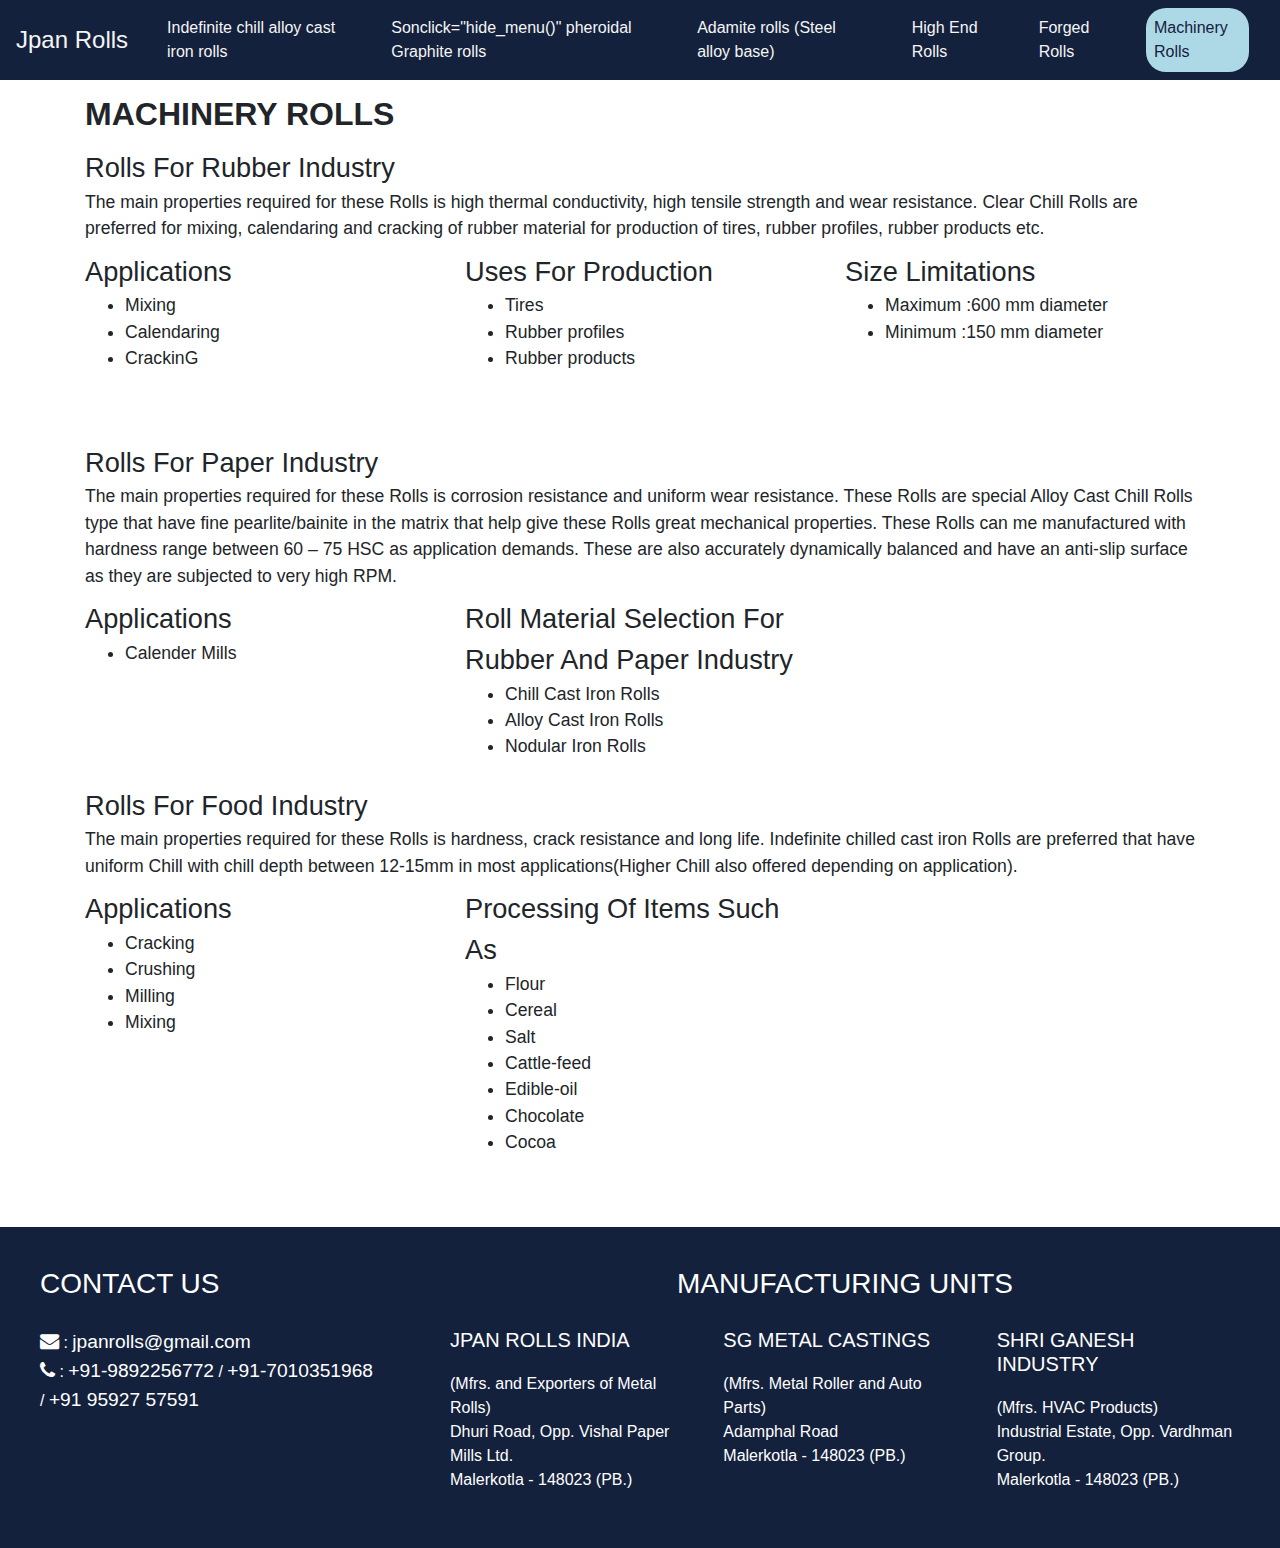
<file: machinery/index.html>
<html lang="en">
<head>
    <meta charset="UTF-8">
    <meta name="viewport" content="width=device-width, initial-scale=1.0">
    <title>Jpan Rolls</title>

    <link rel="stylesheet" href="https://maxcdn.bootstrapcdn.com/bootstrap/4.0.0/css/bootstrap.min.css" integrity="sha384-Gn5384xqQ1aoWXA+058RXPxPg6fy4IWvTNh0E263XmFcJlSAwiGgFAW/dAiS6JXm" crossorigin="anonymous">
    <link rel="stylesheet" href="https://cdnjs.cloudflare.com/ajax/libs/font-awesome/4.7.0/css/font-awesome.min.css">
    <link rel="stylesheet" href="./style.css">

</head>
<body>


<nav class="navbar navbar-expand-lg navbar-light fixed-top" id="navbar">
    <a class="navbar-brand" href="../index.html">Jpan Rolls</a>
    <button class="navbar-toggler navbar-dark" type="button" data-toggle="collapse" data-target="#navbarNavAltMarkup" aria-controls="navbarNavAltMarkup" aria-expanded="false" aria-label="Toggle navigation">
        <span class="navbar-toggler-icon"></span>
    </button>
    <div class="collapse navbar-collapse justify-content-center" id="navbarNavAltMarkup">
        <div class="navbar-nav">
            <a class="nav-item nav-link mr-2 ml-2" onclick="hide_menu()" href="../indefinitechill/index.html">Indefinite chill alloy cast iron rolls <span class="sr-only">(current)</span></a>
            <a class="nav-item nav-link mr-2 ml-2" onclick="hide_menu()" href="../spheroidalgraphite/index.html">Sonclick="hide_menu()" pheroidal Graphite rolls</a>
            <a class="nav-item nav-link mr-2 ml-2" onclick="hide_menu()" href="../adamite/index.html">Adamite rolls (Steel alloy base)</a>
            <a class="nav-item nav-link mr-2 ml-2" onclick="hide_menu()" href="../highend/index.html">High End Rolls</a>
            <a class="nav-item nav-link mr-2 ml-2" onclick="hide_menu()" href="../forged/index.html">Forged Rolls</a>
            <a class="nav-item nav-link active mr-2 ml-2" onclick="hide_menu()" href="#">Machinery Rolls</a>
        </div>
    </div>
</nav>

<!-- <div class="landing mt-5">
    
    <div class="container lander-content">
        <h1 class="tagline">leading manufactures and suppliers of Rolls in india</h1>
    </div>
    
</div> -->

<!-- <div class="products-wrapper">
    <div class="row products-names  d-flex justify-content-center">
        <div class="col-6 product-box pdt-heading d-flex justify-content-center">
            <div class="row">
                <div class="col-12 d-flex justify-content-center pdt-number">
                    Products
                </div>
            </div>
        </div>

        <div class="col-3 product-box pdt-odd d-flex justify-content-center">
            <div class="row">
                <div class="col-12 d-flex justify-content-center pdt-number">
                    01
                </div>
                <div class="col-12 d-flex justify-content-center pdt-name">
                    Indefinite chill alloy cast iron rolls
                </div>
            </div>
        </div>

        <div class="col-3 product-box pdt-even d-flex justify-content-center">
            <div class="row">
                <div class="col-12 d-flex justify-content-center pdt-number">
                    02
                </div>
                <div class="col-12 d-flex justify-content-center pdt-name">
                    spheroidal graphite rolls
                </div>
            </div>
        </div>

        <div class="col-3 product-box pdt-even d-flex justify-content-center">
            <div class="row">
                <div class="col-12 d-flex justify-content-center pdt-number">
                    03
                </div>
                <div class="col-12 d-flex justify-content-center pdt-name">
                    Adamant rolls (Steel alloy base)
                </div>
            </div>
        </div>

        <div class="col-3 product-box pdt-odd d-flex justify-content-center">
            <div class="row">
                <div class="col-12 d-flex justify-content-center pdt-number">
                    04
                </div>
                <div class="col-12 d-flex justify-content-center pdt-name">
                    High end rolls: Tungsten carbide rolls & HSS rolls

                </div>
            </div>
        </div>

        <div class="col-3 product-box pdt-even d-flex justify-content-center">
            <div class="row">
                <div class="col-12 d-flex justify-content-center pdt-number">
                    05
                </div>
                <div class="col-12 d-flex justify-content-center pdt-name">
                    Forged Rolls
                </div>
            </div>
        </div>

        <div class="col-3 product-box pdt-odd d-flex justify-content-center">
            <div class="row">
                <div class="col-12 d-flex justify-content-center pdt-number">
                    06
                </div>
                <div class="col-12 d-flex justify-content-center pdt-name">
                    Machinery rolls 
                </div>
            </div>
        </div>
    </div>
</div> -->

<!-- <div class="products-wrapper-1 mb-5" id="product-names">
    <div class="row products-names d-flex justify-content-center">
        <div class="col-3 product-box pdt-heading d-flex justify-content-center">
            <div class="row">
                <div class="col-12 d-flex justify-content-center pdt-number">
                    Products
                </div>
            </div>
        </div>

        <div class="col-3 product-box d-flex justify-content-center">
            <div class="row">
                <div class="col-12 pdt-odd d-flex justify-content-center" onclick="showInfo(1)">
                    <div class="row d-flex justify-content-center">
                        <div class="col-12 d-flex justify-content-center pdt-number">
                            01
                        </div>
                        <div class="col-12 d-flex justify-content-center pdt-name">
                            Indefinite chill alloy cast iron rolls
                        </div>
                    </div>
                </div>

                <div class="col-12 pdt-even d-flex justify-content-center" onclick="showInfo(4, 5)">
                    <div class="row d-flex justify-content-center">
                        <div class="col-12 d-flex justify-content-center pdt-number">
                            04
                        </div>
                        <div class="col-12 d-flex justify-content-center pdt-name">
                            High end rolls: Tungsten carbide rolls & HSS rolls
                        </div>
                    </div>
                </div>
            </div>
        </div>

        <div class="col-3 product-box d-flex justify-content-center">
            <div class="row">
                <div class="col-12 pdt-even d-flex justify-content-center" onclick="showInfo(2)">
                    <div class="row d-flex justify-content-center">
                        <div class="col-12 d-flex justify-content-center pdt-number">
                            02
                        </div>
                        <div class="col-12 d-flex justify-content-center pdt-name">
                            spheroidal Graphite rolls
                        </div>
                    </div>
                </div>

                <div class="col-12 pdt-odd d-flex justify-content-center" onclick="showInfo(6)">
                    <div class="row d-flex justify-content-center">
                        <div class="col-12 d-flex justify-content-center pdt-number">
                            05
                        </div>
                        <div class="col-12 d-flex justify-content-center pdt-name">
                            Forged Rolls
                        </div>
                    </div>
                </div>
            </div>
        </div>

        <div class="col-3 product-box d-flex justify-content-center">
            <div class="row">
                <div class="col-12 pdt-odd d-flex justify-content-center" onclick="showInfo(3)">
                    <div class="row d-flex justify-content-center">
                        <div class="col-12 d-flex justify-content-center pdt-number">
                            03
                        </div>
                        <div class="col-12 d-flex justify-content-center pdt-name">
                            Adamant rolls (Steel alloy base) 
                        </div>
                    </div>
                </div>

                <div class="col-12 pdt-even d-flex justify-content-center" onclick="showInfo(7)">
                    <div class="row d-flex justify-content-center">
                        <div class="col-12 d-flex justify-content-center pdt-number">
                            06
                        </div>
                        <div class="col-12 d-flex justify-content-center pdt-name">
                            Machinery rolls 
                        </div>
                    </div>
                </div>
            </div>
        </div>

    </div>
</div> -->

<div class="pdt-info-wrapper">
    <div class="container">
        <div class="row">
            <!-- <div class="col-12 pdt-info-heading-main d-flex justify-content-center my-3">
                Our Products
            </div> -->
            <div class="col-12 pdts-info-container">
                <!-- <div class="row indi-pdt" id="pdt-1">
                    <div class="col-12 pdt-title align-self-center">
                        Indefinite Chill Alloy cast Iron rolls
                    </div>
                    
                    <div class="col-12 pdt-info align-self-center">
                        <div class="summary-name">Summary</div>
                        <div class="summary-content">
                            The surface of these Rolls have Chill with various alloys and are cast iron based. 
                            The matrix structure is pearlitic or bainitic depending on the alloys and its percentage. 
                            High alloy content gives uniform carbide distribution and fine deposits of graphite on the microstructure.  
                            The size, shape and distribution of the graphite together with carbide content is controlled by the chilling effect and the alloy content. 
                            The addition of alloys such as manganese, nickel, chromium and molybdenum changes the matrix structure from pearlitic, bainite, to martensitic. 
                            Presence of these alloys produces rolls with restricted hardness dropped along the cross sections.
                        </div>
                    </div>

                    <div class="col-8 pdt-appli align-self-center">
                        <div class="appli-name">Applications</div>
                        <div class="appli-content">
                            It can be used in intermediate and finishing stands for bar, sections and wire rod mills.
                            These rolls produce excellent results in plate and section finishing.
                        </div>

                        <div class="sizeLim-name">Size Limitations</div>
                        <div class="sizeLim-content">
                            <ul>
                                <li>Maximum :600 mm diameter</li>
                                <li>Minimum :150 mm diameter</li>
                            </ul>
                        </div>
                    </div>
                    
                    <div class="col-7 mr-5 pdt-data  align-self-center">
                        <table class="table table-sm table-hover table-bordered">
                            <thead class="thead-dark">
                                <tr>
                                    <th>Indefinite Chilled Cast Iron Rolls</th>
                                    <th>ICR1</th>
                                    <th>ICR2</th>
                                    <th>ICR3</th>
                                </tr>
                            </thead>
                            <tbody>
                                <thead class="thead-dark">
                                    <tr>
                                        <th scope="col" colspan="4">Composition (%wt)</th>
                                    </tr>
                                    </thead>
                                <tbody>
                                <tr>
                                    <td>Carbon (C)</td>
                                    <td>2.90-3.30</td>
                                    <td>3.00-3.30</td>
                                    <td>3.20-3.50</td>
                                </tr>
                                <tr>
                                    <td>Silicon (Si)</td>
                                    <td>0.80, MAX</td>
                                    <td>0.80, MAX</td>
                                    <td>0.80, MAX</td>
                                </tr>
                                <tr>
                                    <td>Nickel (Ni)</td>
                                    <td>0.50-0.80</td>
                                    <td>0.80-1.20</td>
                                    <td>1.20-1.50</td>
                                </tr>
                                <tr>
                                    <td>Chromium (Cr)</td>
                                    <td>0.50-1.00</td>
                                    <td>1.00, MAX</td>
                                    <td>1.00, MAX</td>
                                </tr>
                                <tr>
                                    <td>Molybdenum (Mo)</td>
                                    <td>0.10-0.30</td>
                                    <td>0.10-0.30</td>
                                    <td>0.10-0.30</td>
                                </tr>
                                <tr>
                                    <td>Manganese (Mn)</td>
                                    <td>0.20-0.40</td>
                                    <td>0.20-0.40</td>
                                    <td>0.20-0.40</td>
                                </tr>
                                <thead class="thead-dark">
                                    <tr>
                                        <th scope="col" colspan="4">Mechanical Properties</th>
                                    </tr>
                                    </thead>
                                <tbody>
                                <tr>
                                    <td>Hardness (HSC)</td>
                                    <td>55-60</td>
                                    <td>60-65</td>
                                    <td>65-70</td>
                                </tr>
                                <tr>
                                    <td>Tensile Strength (N/mm2)</td>
                                    <td colspan="3">250-400</td>
                                </tr>
                            </tbody>
                        </table>
                    </div>

                    <div class="col-4 pdt-img align-self-center">
                        <img src="../images/pdt-1-img.png" alt="pdt-1-image">
                    </div>

                    <div class="col-12 d-flex justify-content-center pdt-graph align-self-center">
                        <img src="../images/pdt-1-graph.png" alt="pdt-1-graph" srcset="">
                    </div>
                </div> -->

                <!-- <div class="row indi-pdt hide" id="pdt-2">
                    <div class="col-12 pdt-title align-self-center">
                        spheroidal Graphite rolls 
                    </div>
                    
                    <div class="col-12 pdt-info align-self-center">
                        <div class="summary-name">Summary</div>
                        <div class="summary-content">
                            These are one of the most versatile materials now-a-days. 
                            In this, free carbon takes the shape of spheroids or nodules, thereby eliminating the notch effect of flake graphite and improving upon the mechanical properties of the cast iron. 
                            Because of excellent mechanical & material properties these metal rolls are capable of withstanding heavy loads and hence these Rolls are used in various mills that produce different products. 
                            Sufficient water cooling is a necessity for satisfactory performance.
                            <br>
                            Depending upon the required mechanical properties, i.e. wear resistance, roll hardness, strength of rolls, wide range of rolls are there:
                            <br>
                            <ol>
                                <li> <b>Pearlitic:</b> These are basically a combination of free carbide and hard matrix. 
                                    These characteristics give the roll good hardness penetration.
                                </li>
                                <li> <b>Bainitic Acicular:</b> These rolls are stronger and more wear resistant than S.G. Pearlitic rolls; and are capable of a higher hardness, especially in depth. 
                                    These properties are produced by increasing the alloy content mainly nickel, molybdenum and chromium modifying the matrix structure from pearlitic to an acicular form. 
                                </li>
                            </ol>
                            These rolls can be made by allowing Nickel, Molybdenum and Chromium for added strength and deep hardness penetration. 
                        </div>  
                    </div>

                    <div class="col-8 pdt-appli align-self-center">
                        <div class="appli-name">Applications</div>
                        <div class="appli-content">
                            <ul>
                                <li>Blooming, section and wire rod roughing.</li>
                                <li>Wire rod roughing and intermediate rolling.</li>
                                <li>Plate intermediate and finish rolling.</li>
                                <li>Roughing, intermediate and finishing for rail and structural mills.</li>
                                <li><b>S.G. Pearlitic: </b>  Suitable for small to medium sections billets, Rolling flat and wire rod.
                                </li>
                            </ul>
                        </div>
                    </div>
                    
                    <div class="col-7 mr-5 pdt-data  align-self-center">

                        <table class="table table-sm table-hover table-bordered">
                            <thead class="thead-dark">
                                <tr>
                                    <th>Sperical Graphite rolls</th>
                                    <th>Pearlitic</th>
                                    <th></th>
                                    <th>Acicular (specially TMT)</th>
                                    <th></th>
                                </tr>
                            </thead>
                            <tbody>
                                <tr class="thead-dark">
                                    <th></th>
                                    <th>SG-P1</th>
                                    <th>SG-P2</th>
                                    <th>SG-A1</th>
                                    <th>SG-A2</th>
                                </tr>
                                <tr class="thead-dark">
                                    <th colspan="5">Composition (%wt)</th>
                                </tr>
                                <tr>
                                    <td>Carbon (C)</td>
                                    <td>3-3.4</td>
                                    <td>3.2-3.5</td>
                                    <td>3.1-3.5</td>
                                    <td>3.1-3.5</td>
                                </tr>
                                <tr>
                                    <td>Manganese (Mn)</td>
                                    <td>0.3-0.6</td>
                                    <td>0.6-1</td>
                                    <td>0.5-0.8</td>
                                    <td>0.5-0.8</td>
                                </tr>
                                <tr>
                                    <td>Silicon (Si)</td>
                                    <td>1.5-2.2</td>
                                    <td>1.4-1.7</td>
                                    <td>1.3-2</td>
                                    <td>1.3-2</td>
                                </tr>
                                <tr>
                                    <td>Chromium (Cr)</td>
                                    <td>0.2-0.6</td>
                                    <td>0.3-0.6</td>
                                    
                                    <td>0.3-0.8</td>
                                    <td>0.3-0.8</td>
                                </tr>
                                <tr>
                                    <td>Nickel (Ni)</td>
                                    <td>1.4-1.8</td>
                                    <td>1.5-2</td>
                                    <td>2.6-3</td>
                                    <td>2.8-3.2</td>
                                </tr>
                                <tr>
                                    <td>Molybdenum (Mo)</td>
                                    <td>0.25-0.4</td>
                                    <td>0.35-0.55</td>
                                    <td>0.8-1.1</td>
                                    <td>0.8-1.1</td>
                                </tr>
                                <tr>
                                    <td>Sulfur (S)</td>
                                    <td>0.015-Max.</td>
                                    <td>0.015-Max.</td>
                                    <td>0.015-Max.</td>
                                    <td>0.015-Max.</td>
                                </tr>
                                <tr>
                                    <td>Phosphorus (P)</td>
                                    <td>0.1-Max.</td>
                                    <td>0.1-Max.</td>
                                    <td>0.075-Max.</td>
                                    <td>0.075-Max.</td>
                                </tr>
                                <tr class="thead-dark">
                                    <th colspan="5">Mechanical properties</th>
                                </tr>
                                <tr>
                                    <td>Hardness (Hsc)</td>
                                    <td>50-65</td>
                                    <td>60-65</td>
                                    <td>65-70</td>
                                    <td>70-75</td>
                                </tr>
                                <tr>
                                    <td>UTS Kgf/mm. Sq.</td>
                                    <td>50-60</td>
                                    <td>50-60</td>
                                    <td>50-70</td>
                                    <td>50-70</td>
                                </tr>
                            </tbody>
                        </table>
                    </div>

                    <div class="col-4 pdt-img align-self-center">
                        <img src="./images/pdt-1-img.png" alt="pdt-1-image">
                    </div>

                    <div class="col-12 d-flex justify-content-center pdt-graph align-self-center">
                        <img src="./images/pdt-2-graph.png" alt="pdt-2-graph" srcset="">
                    </div>
                </div> -->

                <!-- <div class="row indi-pdt hide" id="pdt-3">
                    <div class="col-12 pdt-title align-self-center">
                        Adamite Rolls (Steel Alloy Base)
                    </div>
                    
                    <div class="col-12 pdt-info align-self-center">
                        <div class="summary-name">Summary</div>
                        <div class="summary-content">
                            These are high Carbon, alloy Steel Rolls which are given special multi-stage heat treatment in order to develop the combination of hardness, toughness and wear resistance. 
                            Hardness of these Rolls is maximum amongst the steel based Rolls.
                            The structure produced consists of well broken up and dispersed carbides in matrix of bainite and pearlite.
                            The high carbide content and tough, hard matrix make these rolls suitable for section rolling.
                        </div>
                    </div>

                    <div class="col-8 pdt-appli align-self-center">
                        <div class="appli-name">Applications</div>
                        <div class="appli-content">
                            These rolls are ideally made for Blooming mills and Roughing Stands for Light and Heavy Section Mills.
                        </div>
                    </div>
                    
                    <div class="col-7 mr-5 pdt-data  align-self-center">
                        <table class="table table-sm table-hover table-bordered">
                            <thead class="thead-dark">
                                <tr>
                                    <th>Adamite Rolls</th>
                                    <th>AD1</th>
                                    <th>AD2</th>
                                    <th>AD3</th>
                                </tr>
                            </thead>

                            <tbody>
                                <tr>
                                    <td>Composition (%Wt)</td>
                                    <td></td>
                                    <td></td>
                                    <td></td>
                                </tr>
                                <tr>
                                    <td>Carbon (C)</td>
                                    <td>1.40-1.60</td>
                                    <td>1.50-1.80</td>
                                    <td>1.60-2.00</td>
                                </tr>
                                <tr>
                                    <td>Silicon (Si)</td>
                                    <td>0.40-0.70</td>
                                    <td>0.30-0.70</td>
                                    <td>0.30-0.70</td>
                                </tr>
                                <tr>
                                    <td>Manganese (Mn)</td>
                                    <td>0.50-0.80</td>
                                    <td>0.50-1.00</td>
                                    <td>0.50-1.00</td>
                                </tr>
                                <tr>
                                    <td>Nickel (Ni)</td>
                                    <td>0.40-1.00</td>
                                    <td>0.70-1.10</td>
                                    <td>1.50,MAX</td>
                                </tr>
                                <tr>
                                    <td>Chromium (Cr)</td>
                                    <td>0.80-1.20</td>
                                    <td>1.00-1.40</td>
                                    <td>1.10-1.60</td>
                                </tr>
                                <tr>
                                    <td>Molybdenum (Mo)</td>
                                    <td>0.20-0.40</td>
                                    <td>0.20-0.40</td>
                                    <td>0.25-0.50</td>
                                </tr>
                                <tr class="thead-dark">
                                    <th colspan="5">Mechanical properties</th>
                                </tr>
                                <tr>
                                    <td>Hardness (HSC)</td>
                                    <td>40-45</td>
                                    <td>45-50</td>
                                    <td>50-55</td>
                                </tr>
                                <tr>
                                    <td>Tensile Strength (N/mm2)</td>
                                    <td>500-700</td>
                                    <td>500-700</td>
                                    <td>500-700</td>
                                </tr>
                            </tbody>
                        </table>
                    </div>

                    <div class="col-4 pdt-img align-self-center">
                        <img src="./images/pdt-3-img.png" alt="pdt-3-image">
                    </div>

                    <div class="col-12 d-flex justify-content-center pdt-graph align-self-center">
                        <img src="./images/pdt-3-graph.png" alt="pdt-3-graph" srcset="">
                    </div>
                </div> -->

                <!-- <div class="row indi-pdt hide" id="pdt-4">
                    <div class="col-12 pdt-title align-self-center">
                        High End Rolls: Tungsten carbide rolls
                    </div>
                    
                    <div class="col-12 pdt-info align-self-center">
                        <div class="summary-name">Summary</div>
                        <div class="summary-content">
                            Tungsten Carbide rolls are used in the manufacture of mill rolls for extended life in applications where long rolling campaigns are required. 
                            Their extreme hardness makes them suitable for wire rods finishing blocks and some shaping applications.
                            The cemented carbides rolls are divided into the conventional WC-Co alloys and the corrosion resistant alloys with a mixed binder Co-Ni-Cr. 
                            The binder contents vary according to the specific requirements of the rolling mill. 
                            We also offer composite roll rings that are a combination of cemented carbide and steel. 
                            Unlike the relatively brittle cemented carbide rings, these composite rings open up a wide range of applications. 
                            These roll rings can be shrunk on the shaft without any clearance between the shaft and the ring, leading to an increased stiffness of the roll shaft and a higher rigidity of the system.
                            For the transmission of higher torques, keyways can be machined in the faces or in the inner diameter of these roll rings.
                            <br>
                            <br>
                            <b>We have strategic international collaboration to provide the best quality of these rolls to our customers. </b>
                        </div>
                    </div>

                    <div class="col-8 pdt-appli align-self-center">
                        <div class="appli-name">Applications</div>
                        <div class="appli-content">
                            It can be used in the intermediate stands and blocks with a 3-ring layout as well as stretch reducing tube mills.
                        </div>
                    </div>
                </div> -->

                <!-- <div class="row indi-pdt hide" id="pdt-5">
                    <div class="col-12 pdt-title align-self-center">
                        High End Rolls: High Speed Steel (HSS) rolls
                    </div>
                    
                    <div class="col-12 pdt-info align-self-center">
                        <div class="summary-name">Summary</div>
                        <div class="summary-content">
                            HSS Rolls, on account of the numerous advantages they offer over other rolls, are becoming increasingly popular among Steel Rolling Mills worldwide. 
                            HSS Rolls are successfully replacing other conventional rolls which were till date being used in bar mills, structural mills and strip mills. 
                            Since the HSS Rolls have a longer product life the mills using these rolls vouch for lower roll costs per tonne, less mill down time in turn an increase in overall production. 
                            High-Speed Steel (HSS) rolls are composed of high alloy and high carbon HSS outer shell with a nodular iron core. 
                            This type of molten metal for HSS is poured along the core material continuously or spun cast. 
                            HSS provides excellent hardness, wear resistance, and high-temperature properties.
                            <br>
                            <br>
                            <b>We have strategic international collaboration to provide the best quality of these rolls to our customers. </b>
                        </div>
                    </div>

                    <div class="col-8 pdt-appli align-self-center">
                        <div class="appli-name">Applications</div>
                        <div class="appli-content">
                            It can be used in hot strip mill finishing train, rod and bar mill finishing, and universal mill finishing.
                        </div>
                    </div>
                </div> -->

                <!-- <div class="row indi-pdt hide" id="pdt-6">
                    <div class="col-12 pdt-title align-self-center">
                        Forged Rolls
                    </div>
                    
                    <div class="col-12 pdt-info align-self-center">
                        <div class="summary-name">Summary</div>
                        <div class="summary-content">
                            Forging, where the material is hammered according to the customers sizes & requirements, is a process in which the ingot is heated in the furnace & then forged. 
                            The forging process helps in cohesiveness and strength by elongation of the grain structure, which results in material having much higher load bearing capacities as compared to casted material. 
                            Heat treatment is done in normalizing / annealing furnace and forgings are ultrasonically tested thereafter.

                        </div>
                    </div>

                    <div class="col-7 mr-5 pdt-data  align-self-center">
                        <table class="table table-sm table-hover table-bordered">
                            <thead class="thead-dark">
                                <tr>
                                    <th>Forged Rolls</th>
                                    <th>EN-8</th>
                                    <th>EN-9</th>
                                    <th>EN-19</th>
                                    <th>EN-24</th>
                                    <th>EN-31</th>
                                    <th>EN-42</th>
                                
                                </tr>
                            </thead>
                            <tbody>
                                <thead class="thead-dark">
                                    <tr>
                                        <th scope="col" colspan="7
                                        ">Composition (%wt)</th>
                                    </tr>
                                </thead>
                                <tr>
                                    <td>Carbon (C)</td>
                                    <td>0.35-0.45</td>
                                    <td>0.50-0.60</td>
                                    <td>0.35-0.45</td>
                                    <td>0.35-0.45</td>
                                    <td>0.90-1.20</td>
                                    <td>0.70-0.85</td>
                                </tr>
                                <tr>
                                    <td>Silicon (Si)</td>
                                    <td>0.10-0.35</td>
                                    <td>0.05-0.35</td>
                                    <td>0.10-0.35</td>
                                    <td>0.35-0.45</td>
                                    <td>0.35-0.45</td>
                                    <td>0.10-0.40</td>
                                </tr>
                                <tr>
                                    <td>Manganese (Mn)</td>
                                    <td>0.60-1.00</td>
                                    <td>0.50-0.80</td>
                                    <td>0.50-0.80</td>
                                    <td>0.45-0.70</td>
                                    <td>0.30-0.75</td>
                                    <td>0.55-0.75</td>
                                </tr>
                                <tr>
                                    <td>Sulphur (S)</td>
                                    <td>0.05</td>
                                    <td>0.04</td><td>0.04</td>
                                    <td>0.04</td>
                                    <td>0.04</td>
                                    <td>0.04</td>
                                </tr>
                                <tr>
                                    <td>Phosphorus (P)</td>
                                    <td>0.05</td>
                                    <td>0.04</td>
                                    <td>0.04</td>
                                    <td>0.04</td>
                                    <td>0.04</td>
                                    <td>0.04</td>
                                </tr>
                                <tr>
                                    <td>Nickel (Ni)</td>
                                    <td>-</td>
                                    <td>-</td>
                                    <td>-</td>
                                    <td>1.30-1.80</td>
                                    <td>-</td>
                                    <td>-</td>
                                </tr>
                                <tr>
                                    <td>Chromium (Cr)</td>
                                    <td>-</td>
                                    <td>-</td>
                                    <td>0.90-1.40</td>
                                    <td>0.90-1.40</td>
                                    <td>1.00-1.60</td>
                                    <td>-</td>
                                </tr>
                                <tr>
                                    <td>Molybdenum (Mo)</td>
                                    <td>-</td>
                                    <td>-</td>
                                    <td>0.20-0.40</td>
                                    <td>0.20-0.35</td>
                                    <td>-</td>
                                    <td>-</td>
                                </tr>
                            </tbody>
                        </table>
                    </div>

                    <div class="col-4 pdt-img align-self-center">
                        <img src="./images/pdt-5-img.png" alt="pdt-5-image">
                    </div>
                </div> -->

                <div class="row indi-pdt" id="pdt-7">
                    <div class="col-12 pdt-title align-self-center" style="margin-top: 90px;">
                        Machinery Rolls
                    </div>
                    
                    <div class="col-12 pdt-info">
                        <div class="summary-name">Rolls for Rubber Industry</div>
                        <div class="summary-content">
                            The main properties required for these Rolls is high thermal conductivity, high tensile strength and wear resistance. 
                            Clear Chill Rolls are preferred for mixing, calendaring and cracking of rubber material for production of tires, rubber profiles, rubber products etc.
                        </div>
                    </div>

                    <div class="col-sm-4 col-12 pdt-appli">
                        <div class="appli-name">Applications</div>
                        <div class="appli-content">
                            <ul>
                                <li>Mixing</li>
                                <li>Calendaring</li>
                                <li>CrackinG</li>
                            </ul>
                        </div>
                    </div>
                    <div class="col-sm-4 col-12 pdt-appli">
                        <div class="appli-name">Uses for production</div>
                        <div class="appli-content">
                            <ul>
                                <li>Tires</li>
                                <li>Rubber profiles</li>
                                <li>Rubber products</li>
                            </ul>
                        </div>
                    </div>
                    <div class="col-sm-4 col-12 pdt-appli">
                        <div class="sizeLim-name">Size Limitations</div>
                        <div class="sizeLim-content">
                            <ul>
                                <li>Maximum :600 mm diameter</li>
                                <li>Minimum :150 mm diameter</li>
                            </ul>
                        </div>
                    </div>

                    <div class="col-12 pdt-info" style="margin-top: 50px;">
                        <div class="summary-name">Rolls for Paper Industry</div>
                        <div class="summary-content">
                            The main properties required for these Rolls is corrosion resistance and uniform wear resistance. 
                            These Rolls are special Alloy Cast Chill Rolls type that have fine pearlite/bainite in the matrix that help give these Rolls great mechanical properties. 
                            These Rolls can me manufactured with hardness range between 60 – 75 HSC as application demands. 
                            These are also accurately dynamically balanced and have an anti-slip surface as they are subjected to very high RPM.
                        </div>
                    </div>

                    <div class="col-sm-4 col-12 pdt-appli">
                        <div class="appli-name">Applications</div>
                        <div class="appli-content">
                            <ul>
                                <li>Calender Mills</li>
                            </ul>
                        </div>
                    </div>
                    <div class="col-sm-4 col-12 pdt-appli">
                        <div class="appli-name">Roll Material selection for Rubber and Paper Industry</div>
                        <div class="appli-content">
                            <ul>
                                <li>Chill Cast Iron Rolls</li>
                                <li>Alloy Cast Iron Rolls</li>
                                <li>Nodular Iron Rolls</li>
                            </ul>
                        </div>
                    </div>

                    <div class="col-12 pdt-info">
                        <div class="summary-name">Rolls for Food Industry</div>
                        <div class="summary-content">
                            The main properties required for these Rolls is hardness, crack resistance and long life. 
                            Indefinite chilled cast iron Rolls are preferred that have uniform Chill with chill depth between 12-15mm in most applications(Higher Chill also offered depending on application).
                        </div>
                    </div>

                    <div class="col-sm-4 col-12 pdt-appli">
                        <div class="appli-name">Applications</div>
                        <div class="appli-content">
                            <ul>
                                <li>Cracking</li>
                                <li>Crushing</li>
                                <li>Milling</li>
                                <li>Mixing</li>
                            </ul>
                        </div>
                    </div>
                    <div class="col-sm-4 col-12 pdt-appli">
                        <div class="appli-name">Processing of items such as</div>
                        <div class="appli-content">
                            <ul>
                                <li>Flour</li>
                                <li>Cereal</li>
                                <li>Salt</li>
                                <li>Cattle-feed</li>
                                <li>Edible-oil</li>
                                <li>Chocolate</li>
                                <li>Cocoa</li>
                            </ul>
                        </div>
                    </div>
                </div>

            </div>
        </div>
    </div>
</div>

<!-- <div class="performance-wrapper mt-5" id="performance">
    <div class="container">
        <div class="row">
            <div class="col-3 justify-content-center">
                <h2 class="number">26+</h2>
                <h5 class="text">Years</h5>
            </div>

            <div class="col-3 justify-content-center">
                <h2 class="number">26+</h2>
                <h5 class="text">Years</h5>
            </div>

            <div class="col-3 justify-content-center">
                <h2 class="number">26+</h2>
                <h5 class="text">Years</h5>
            </div>

            <div class="col-3 justify-content-center">
                <h2 class="number">26+</h2>
                <h5 class="text">Years</h5>
            </div>
        </div>
    </div>
</div> -->

<!-- <div class="about-wrapper mt-5" id="about-us">
    <div class="container">
        <div class="row">
            <div class="col-12 about-heading d-flex justify-content-center">
                About Us
            </div>

            <div class="col-4 about-img align-self-center">
                <img src="./images/aboutuspng.png" alt="">
            </div>

            <div class="col-8 about-content">
                <div class="container">
                    JPan Rolls India is one of India’s leading rolls manufacturer and supplier. 
                    We are a group with manufacturing arms in Refrigeration and air conditioning products, Coal Distribution and other farming equipment. 
                    Our rolls manufacturing arm was established in 1995  and HVAC manufacturing was established in 1990. 
                    The rolls manufacturing is now equipped with integrated facilities of automated machineries, foundries, machine shops and heat treatment  sections.
                    <br>
                    Our Directors are engineers from top institutes like  IIT Bombay, SRM Chennai, which enables us to provide our customers with the best of  Quality by adoption of latest  technical equipment, machineries and casting procedures.  
                    Situated in Malerkotla, comprising 5000 sq mtrs, we have a total capacity of 3000-5000 MT per annum. 
                    With a vision of building best products and long term relations with customers based on trust and quality, we are  becoming one of the leading and prominent manufacturers and exporters of Quality rolls in India. 
                    <br>
                    We employ state of the art Foundry, Machinery and Industry expertise to secure ourselves as an established manufacturers of steel and iron rollers across the world. 
                    Materials ranging from spheroidal graphite pearlitic, spheroidal graphite acicular, indefinite chill cast iron, and double poured chilled cast iron. 
                    In the interest of our clients, We also have strategic partnerships with HSS Roll manufacturers and Tungsten Carbide rolls across borders to provide best rolling solutions. 
                    JPan Rolls strives to provide the finest quality rolls with Slogan ‘’Delivering Confidence”. 
                    <br>
                    With years passing, We have allied with many International companies across the world for R&D, procurements, Quality checks.
                </div>
            </div>
        </div>
    </div>
</div> -->

<!-- <div class="quality-wrapper my-5">
    <div class="container">
        <div class="row">
            <div class="col-12 quality-heading d-flex justify-content-center" id="quality">
                Quality
            </div>
            <div class="col-8 quality-content">
                <div class="container">
                    We Are Determined To Win Patronage Of Our Customers, Suppliers And Employees With Long Lasting Relationship By:
                    <ul>
                        <li>
                            Understanding customers requirement properly
                        </li>
                        <li>
                            Use of prime quality raw materials
                        </li>
                        <li>
                            Defined process control at each stage of manufacturing
                        </li>
                        <li>
                            Upgrading of our capabilities
                        </li>
                        <li>
                            Training and motivating employees
                        </li>
                        <li>
                            Cost consciousness
                        </li>
                        <li>
                            Exploring and meeting global opportunities with applicable standards.
                        </li>
                        <li>
                            Implementation and continual improvement of quality management system.
                        </li>
                    </ul>
                    Our Quality system is accredited to the internationally recognized quality standard BSl - ISO 9001:2000 
                    As a minimum, cast analysis, hardness ultrasonic and dimensional assessments are carried out, but a whole range of supplementary special product and process checks are also used. 
                    This recognition of a strong Quality assurance ethic is a clear reminder of our commitment to provide customers with a high integrity product at all times and remains an important keystone of our business policy.
                </div>
            </div>
            <div class="col-4 quality-img">
                <img src="./images/quality.png" alt="quality-img">
            </div>
        </div>
    </div>
</div> -->

<footer id="contact">
    <div class="">
      <div class="row">
          <div class="col-sm-4 col-6 contact-us">
              <h3>Contact Us</h3>
          </div>
          <div class="col-sm-8 col-6 d-flex justify-content-center manu-units">
              <h3>Manufacturing Units</h3>
          </div>
          <div class="col-sm-4 col-6">
            <i class="fa fa-envelope mail-icon"></i>
            :       <a href="mailto:jpanrolls@gmail.com" class="mail-add">jpanrolls@gmail.com</a>
            <br>
            <i class="fa fa-phone phone-icon" aria-hidden="true"></i>
            :       <a href="tel:+91-9892256772" class="phone-no">+91-9892256772</a> / <a href="tel:+91-7010351968" class="phone-no">+91-7010351968</a>  <br> / <a href="tel:+91 95927 57591" class="phone-no">+91 95927 57591</a> 
          </div>
          <div class="col-sm-8 col-6">
              <div class="row">
                  <div class="col-sm-4 col-12">
                      <h5 class="manu-head">JPAN ROLLS INDIA</h5>
                      <p class="manu-add">
                          (Mfrs. and Exporters of Metal Rolls)
                          <br>
                          Dhuri Road, Opp. Vishal Paper Mills Ltd.
                          <br>
                          Malerkotla - 148023 (PB.) 
                      </p>
                  </div>
                  <div class="col-sm-4 col-12">
                    <h5 class="manu-head">SG METAL CASTINGS</h5>
                    <p class="manu-add">
                        (Mfrs. Metal Roller and Auto Parts)
                        <br>
                        Adamphal Road
                        <br>
                        Malerkotla - 148023 (PB.) 
                    </p>
                </div>
                <div class="col-sm-4 col-12">
                    <h5 class="manu-head">SHRI GANESH INDUSTRY</h5>
                    <p class="manu-add">
                        (Mfrs. HVAC Products)
                        <br>
                        Industrial Estate, Opp. Vardhman Group.
                        <br>
                        Malerkotla - 148023 (PB.) 
                    </p>
                </div>
              </div>
          </div>
      </div>
    </div>
  </footer>



<script src="https://code.jquery.com/jquery-3.2.1.slim.min.js" integrity="sha384-KJ3o2DKtIkvYIK3UENzmM7KCkRr/rE9/Qpg6aAZGJwFDMVNA/GpGFF93hXpG5KkN" crossorigin="anonymous"></script>
<script src="https://cdnjs.cloudflare.com/ajax/libs/popper.js/1.12.9/umd/popper.min.js" integrity="sha384-ApNbgh9B+Y1QKtv3Rn7W3mgPxhU9K/ScQsAP7hUibX39j7fakFPskvXusvfa0b4Q" crossorigin="anonymous"></script>
<script src="https://maxcdn.bootstrapcdn.com/bootstrap/4.0.0/js/bootstrap.min.js" integrity="sha384-JZR6Spejh4U02d8jOt6vLEHfe/JQGiRRSQQxSfFWpi1MquVdAyjUar5+76PVCmYl" crossorigin="anonymous"></script>
<script src="../main.js"></script>

</body>
</html>
</file>
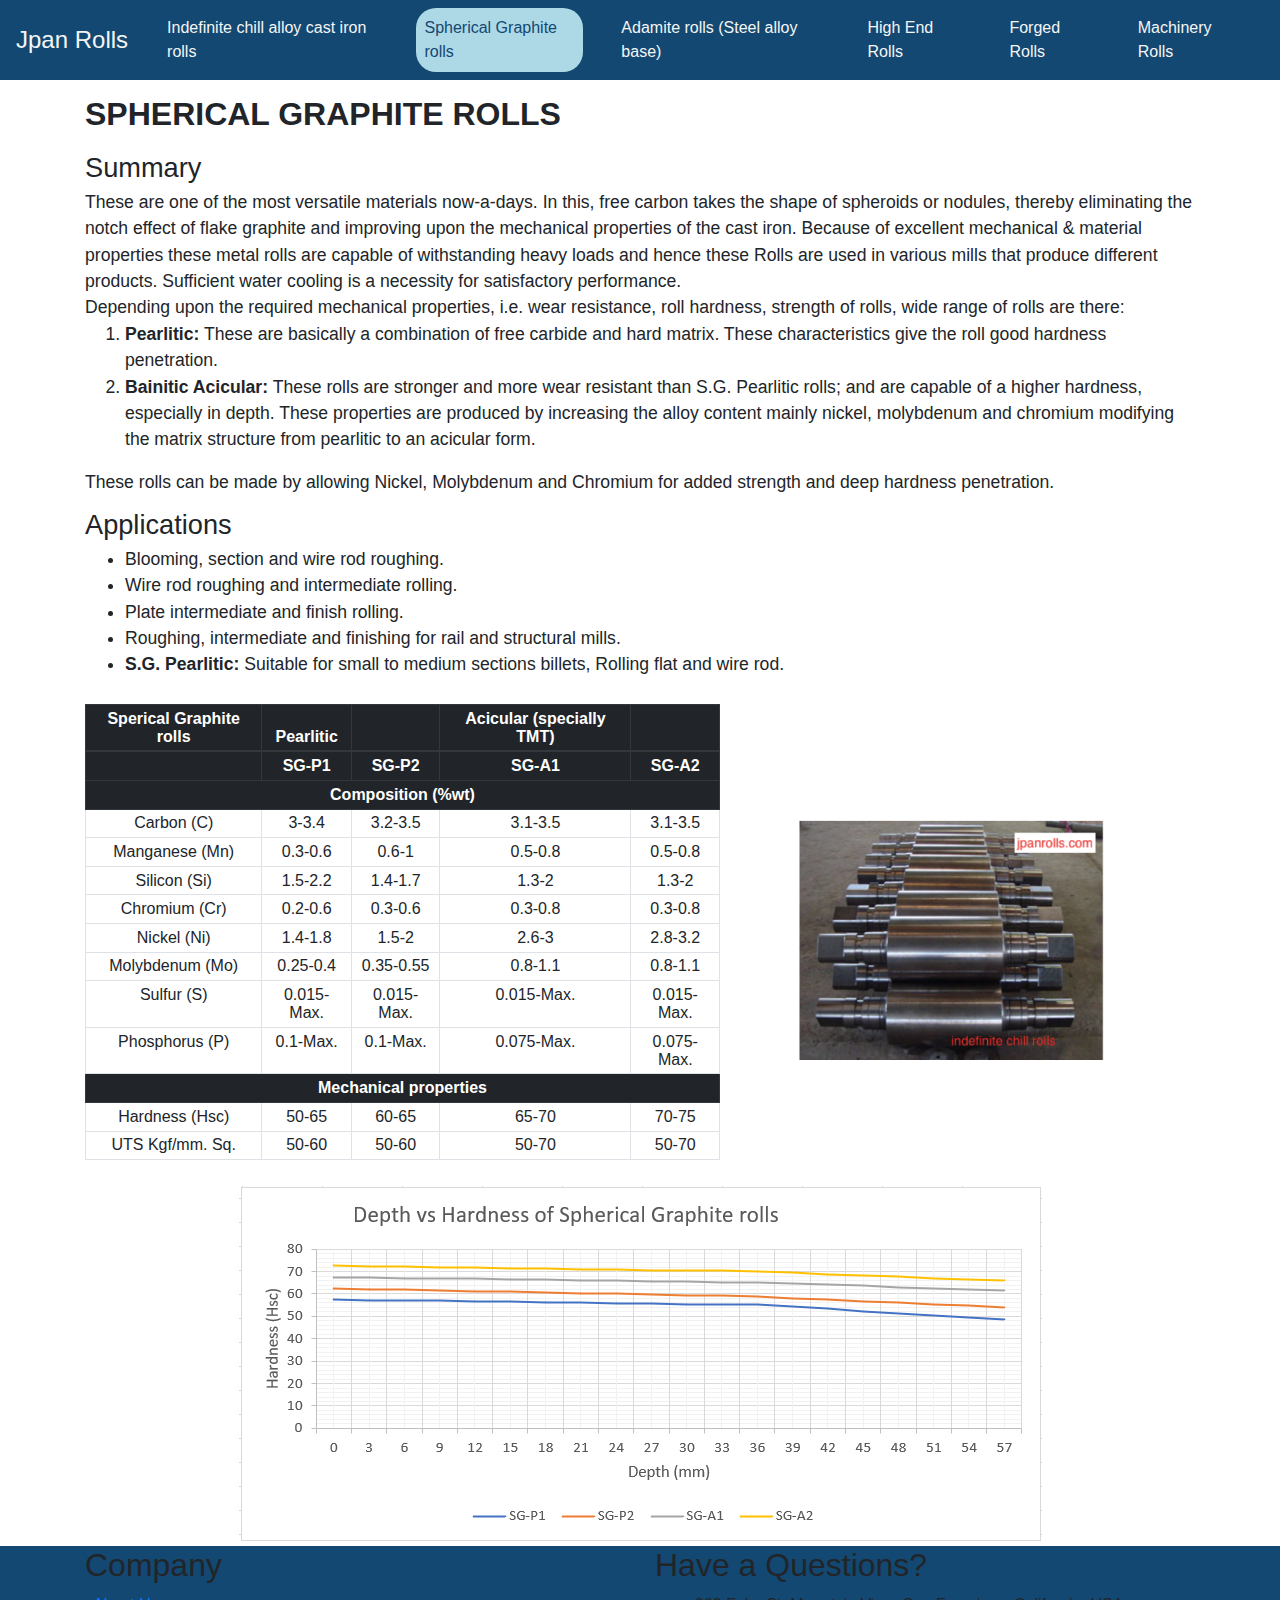
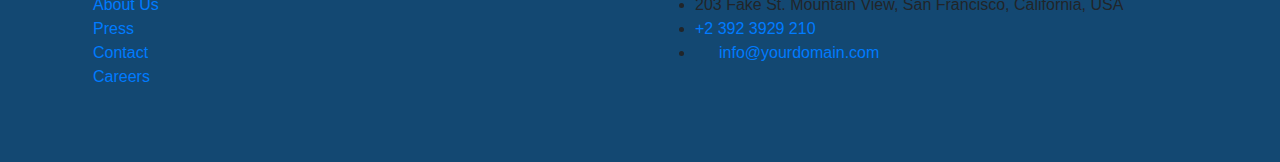
<file: spherical graphite/index.html>
<html lang="en">
<head>
    <meta charset="UTF-8">
    <meta name="viewport" content="width=device-width, initial-scale=1.0">
    <title>Jpan Rolls</title>

    <link rel="stylesheet" href="https://maxcdn.bootstrapcdn.com/bootstrap/4.0.0/css/bootstrap.min.css" integrity="sha384-Gn5384xqQ1aoWXA+058RXPxPg6fy4IWvTNh0E263XmFcJlSAwiGgFAW/dAiS6JXm" crossorigin="anonymous">
    <link rel="stylesheet" href="./style.css">

</head>
<body>


<nav class="navbar navbar-expand-lg navbar-light fixed-top" id="navbar">
    <a class="navbar-brand" href="../index.html">Jpan Rolls</a>
    <button class="navbar-toggler" type="button" data-toggle="collapse" data-target="#navbarNavAltMarkup" aria-controls="navbarNavAltMarkup" aria-expanded="false" aria-label="Toggle navigation">
        <span class="navbar-toggler-icon"></span>
    </button>
    <div class="collapse navbar-collapse justify-content-center" id="navbarNavAltMarkup">
        <div class="navbar-nav">
            <a class="nav-item nav-link mr-2 ml-2" href="/indefinite chill alloy/index.html">Indefinite chill alloy cast iron rolls <span class="sr-only">(current)</span></a>
            <a class="nav-item nav-link active mr-2 ml-2" href="#">Spherical Graphite rolls</a>
            <a class="nav-item nav-link mr-2 ml-2" href="/adamite/index.html">Adamite rolls (Steel alloy base)</a>
            <a class="nav-item nav-link mr-2 ml-2" href="/high end/index.html">High End Rolls</a>
            <a class="nav-item nav-link mr-2 ml-2" href="/forged/index.html">Forged Rolls</a>
            <a class="nav-item nav-link mr-2 ml-2" href="/machinery/index.html">Machinery Rolls</a>
        </div>
    </div>
</nav>

<!-- <div class="landing mt-5">
    
    <div class="container lander-content">
        <h1 class="tagline">leading manufactures and suppliers of Rolls in india</h1>
    </div>
    
</div> -->

<!-- <div class="products-wrapper">
    <div class="row products-names  d-flex justify-content-center">
        <div class="col-6 product-box pdt-heading d-flex justify-content-center">
            <div class="row">
                <div class="col-12 d-flex justify-content-center pdt-number">
                    Products
                </div>
            </div>
        </div>

        <div class="col-3 product-box pdt-odd d-flex justify-content-center">
            <div class="row">
                <div class="col-12 d-flex justify-content-center pdt-number">
                    01
                </div>
                <div class="col-12 d-flex justify-content-center pdt-name">
                    Indefinite chill alloy cast iron rolls
                </div>
            </div>
        </div>

        <div class="col-3 product-box pdt-even d-flex justify-content-center">
            <div class="row">
                <div class="col-12 d-flex justify-content-center pdt-number">
                    02
                </div>
                <div class="col-12 d-flex justify-content-center pdt-name">
                    Spherical graphite rolls
                </div>
            </div>
        </div>

        <div class="col-3 product-box pdt-even d-flex justify-content-center">
            <div class="row">
                <div class="col-12 d-flex justify-content-center pdt-number">
                    03
                </div>
                <div class="col-12 d-flex justify-content-center pdt-name">
                    Adamant rolls (Steel alloy base)
                </div>
            </div>
        </div>

        <div class="col-3 product-box pdt-odd d-flex justify-content-center">
            <div class="row">
                <div class="col-12 d-flex justify-content-center pdt-number">
                    04
                </div>
                <div class="col-12 d-flex justify-content-center pdt-name">
                    High end rolls: Tungsten carbide rolls & HSS rolls

                </div>
            </div>
        </div>

        <div class="col-3 product-box pdt-even d-flex justify-content-center">
            <div class="row">
                <div class="col-12 d-flex justify-content-center pdt-number">
                    05
                </div>
                <div class="col-12 d-flex justify-content-center pdt-name">
                    Forged Rolls
                </div>
            </div>
        </div>

        <div class="col-3 product-box pdt-odd d-flex justify-content-center">
            <div class="row">
                <div class="col-12 d-flex justify-content-center pdt-number">
                    06
                </div>
                <div class="col-12 d-flex justify-content-center pdt-name">
                    Machinery rolls 
                </div>
            </div>
        </div>
    </div>
</div> -->

<!-- <div class="products-wrapper-1 mb-5" id="product-names">
    <div class="row products-names d-flex justify-content-center">
        <div class="col-3 product-box pdt-heading d-flex justify-content-center">
            <div class="row">
                <div class="col-12 d-flex justify-content-center pdt-number">
                    Products
                </div>
            </div>
        </div>

        <div class="col-3 product-box d-flex justify-content-center">
            <div class="row">
                <div class="col-12 pdt-odd d-flex justify-content-center" onclick="showInfo(1)">
                    <div class="row d-flex justify-content-center">
                        <div class="col-12 d-flex justify-content-center pdt-number">
                            01
                        </div>
                        <div class="col-12 d-flex justify-content-center pdt-name">
                            Indefinite chill alloy cast iron rolls
                        </div>
                    </div>
                </div>

                <div class="col-12 pdt-even d-flex justify-content-center" onclick="showInfo(4, 5)">
                    <div class="row d-flex justify-content-center">
                        <div class="col-12 d-flex justify-content-center pdt-number">
                            04
                        </div>
                        <div class="col-12 d-flex justify-content-center pdt-name">
                            High end rolls: Tungsten carbide rolls & HSS rolls
                        </div>
                    </div>
                </div>
            </div>
        </div>

        <div class="col-3 product-box d-flex justify-content-center">
            <div class="row">
                <div class="col-12 pdt-even d-flex justify-content-center" onclick="showInfo(2)">
                    <div class="row d-flex justify-content-center">
                        <div class="col-12 d-flex justify-content-center pdt-number">
                            02
                        </div>
                        <div class="col-12 d-flex justify-content-center pdt-name">
                            Spherical Graphite rolls
                        </div>
                    </div>
                </div>

                <div class="col-12 pdt-odd d-flex justify-content-center" onclick="showInfo(6)">
                    <div class="row d-flex justify-content-center">
                        <div class="col-12 d-flex justify-content-center pdt-number">
                            05
                        </div>
                        <div class="col-12 d-flex justify-content-center pdt-name">
                            Forged Rolls
                        </div>
                    </div>
                </div>
            </div>
        </div>

        <div class="col-3 product-box d-flex justify-content-center">
            <div class="row">
                <div class="col-12 pdt-odd d-flex justify-content-center" onclick="showInfo(3)">
                    <div class="row d-flex justify-content-center">
                        <div class="col-12 d-flex justify-content-center pdt-number">
                            03
                        </div>
                        <div class="col-12 d-flex justify-content-center pdt-name">
                            Adamant rolls (Steel alloy base) 
                        </div>
                    </div>
                </div>

                <div class="col-12 pdt-even d-flex justify-content-center" onclick="showInfo(7)">
                    <div class="row d-flex justify-content-center">
                        <div class="col-12 d-flex justify-content-center pdt-number">
                            06
                        </div>
                        <div class="col-12 d-flex justify-content-center pdt-name">
                            Machinery rolls 
                        </div>
                    </div>
                </div>
            </div>
        </div>

    </div>
</div> -->

<div class="pdt-info-wrapper">
    <div class="container">
        <div class="row">
            <!-- <div class="col-12 pdt-info-heading-main d-flex justify-content-center my-3">
                Our Products
            </div> -->
            <div class="col-12 pdts-info-container">
                <!-- <div class="row indi-pdt" id="pdt-1">
                    <div class="col-12 pdt-title align-self-center">
                        Indefinite Chill Alloy cast Iron rolls
                    </div>
                    
                    <div class="col-12 pdt-info align-self-center">
                        <div class="summary-name">Summary</div>
                        <div class="summary-content">
                            The surface of these Rolls have Chill with various alloys and are cast iron based. 
                            The matrix structure is pearlitic or bainitic depending on the alloys and its percentage. 
                            High alloy content gives uniform carbide distribution and fine deposits of graphite on the microstructure.  
                            The size, shape and distribution of the graphite together with carbide content is controlled by the chilling effect and the alloy content. 
                            The addition of alloys such as manganese, nickel, chromium and molybdenum changes the matrix structure from pearlitic, bainite, to martensitic. 
                            Presence of these alloys produces rolls with restricted hardness dropped along the cross sections.
                        </div>
                    </div>

                    <div class="col-8 pdt-appli align-self-center">
                        <div class="appli-name">Applications</div>
                        <div class="appli-content">
                            It can be used in intermediate and finishing stands for bar, sections and wire rod mills.
                            These rolls produce excellent results in plate and section finishing.
                        </div>

                        <div class="sizeLim-name">Size Limitations</div>
                        <div class="sizeLim-content">
                            <ul>
                                <li>Maximum :600 mm diameter</li>
                                <li>Minimum :150 mm diameter</li>
                            </ul>
                        </div>
                    </div>
                    
                    <div class="col-7 mr-5 pdt-data  align-self-center">
                        <table class="table table-sm table-hover table-bordered">
                            <thead class="thead-dark">
                                <tr>
                                    <th>Indefinite Chilled Cast Iron Rolls</th>
                                    <th>ICR1</th>
                                    <th>ICR2</th>
                                    <th>ICR3</th>
                                </tr>
                            </thead>
                            <tbody>
                                <thead class="thead-dark">
                                    <tr>
                                        <th scope="col" colspan="4">Composition (%wt)</th>
                                    </tr>
                                    </thead>
                                <tbody>
                                <tr>
                                    <td>Carbon (C)</td>
                                    <td>2.90-3.30</td>
                                    <td>3.00-3.30</td>
                                    <td>3.20-3.50</td>
                                </tr>
                                <tr>
                                    <td>Silicon (Si)</td>
                                    <td>0.80, MAX</td>
                                    <td>0.80, MAX</td>
                                    <td>0.80, MAX</td>
                                </tr>
                                <tr>
                                    <td>Nickel (Ni)</td>
                                    <td>0.50-0.80</td>
                                    <td>0.80-1.20</td>
                                    <td>1.20-1.50</td>
                                </tr>
                                <tr>
                                    <td>Chromium (Cr)</td>
                                    <td>0.50-1.00</td>
                                    <td>1.00, MAX</td>
                                    <td>1.00, MAX</td>
                                </tr>
                                <tr>
                                    <td>Molybdenum (Mo)</td>
                                    <td>0.10-0.30</td>
                                    <td>0.10-0.30</td>
                                    <td>0.10-0.30</td>
                                </tr>
                                <tr>
                                    <td>Manganese (Mn)</td>
                                    <td>0.20-0.40</td>
                                    <td>0.20-0.40</td>
                                    <td>0.20-0.40</td>
                                </tr>
                                <thead class="thead-dark">
                                    <tr>
                                        <th scope="col" colspan="4">Mechanical Properties</th>
                                    </tr>
                                    </thead>
                                <tbody>
                                <tr>
                                    <td>Hardness (HSC)</td>
                                    <td>55-60</td>
                                    <td>60-65</td>
                                    <td>65-70</td>
                                </tr>
                                <tr>
                                    <td>Tensile Strength (N/mm2)</td>
                                    <td colspan="3">250-400</td>
                                </tr>
                            </tbody>
                        </table>
                    </div>

                    <div class="col-4 pdt-img align-self-center">
                        <img src="../images/pdt-1-img.png" alt="pdt-1-image">
                    </div>

                    <div class="col-12 d-flex justify-content-center pdt-graph align-self-center">
                        <img src="../images/pdt-1-graph.png" alt="pdt-1-graph" srcset="">
                    </div>
                </div> -->

                <div class="row indi-pdt" id="pdt-2">
                    <div class="col-12 pdt-title align-self-center"  style="margin-top: 90px;">
                        Spherical Graphite rolls 
                    </div>
                    
                    <div class="col-12 pdt-info align-self-center">
                        <div class="summary-name">Summary</div>
                        <div class="summary-content">
                            These are one of the most versatile materials now-a-days. 
                            In this, free carbon takes the shape of spheroids or nodules, thereby eliminating the notch effect of flake graphite and improving upon the mechanical properties of the cast iron. 
                            Because of excellent mechanical & material properties these metal rolls are capable of withstanding heavy loads and hence these Rolls are used in various mills that produce different products. 
                            Sufficient water cooling is a necessity for satisfactory performance.
                            <br>
                            Depending upon the required mechanical properties, i.e. wear resistance, roll hardness, strength of rolls, wide range of rolls are there:
                            <br>
                            <ol>
                                <li> <b>Pearlitic:</b> These are basically a combination of free carbide and hard matrix. 
                                    These characteristics give the roll good hardness penetration.
                                </li>
                                <li> <b>Bainitic Acicular:</b> These rolls are stronger and more wear resistant than S.G. Pearlitic rolls; and are capable of a higher hardness, especially in depth. 
                                    These properties are produced by increasing the alloy content mainly nickel, molybdenum and chromium modifying the matrix structure from pearlitic to an acicular form. 
                                </li>
                            </ol>
                            These rolls can be made by allowing Nickel, Molybdenum and Chromium for added strength and deep hardness penetration. 
                        </div>  
                    </div>

                    <div class="col-8 pdt-appli align-self-center">
                        <div class="appli-name">Applications</div>
                        <div class="appli-content">
                            <ul>
                                <li>Blooming, section and wire rod roughing.</li>
                                <li>Wire rod roughing and intermediate rolling.</li>
                                <li>Plate intermediate and finish rolling.</li>
                                <li>Roughing, intermediate and finishing for rail and structural mills.</li>
                                <li><b>S.G. Pearlitic: </b>  Suitable for small to medium sections billets, Rolling flat and wire rod.
                                </li>
                            </ul>
                        </div>
                    </div>
                    
                    <div class="col-7 mr-5 pdt-data  align-self-center">

                        <table class="table table-sm table-hover table-bordered">
                            <thead class="thead-dark">
                                <tr>
                                    <th>Sperical Graphite rolls</th>
                                    <th>Pearlitic</th>
                                    <th></th>
                                    <th>Acicular (specially TMT)</th>
                                    <th></th>
                                </tr>
                            </thead>
                            <tbody>
                                <tr class="thead-dark">
                                    <th></th>
                                    <th>SG-P1</th>
                                    <th>SG-P2</th>
                                    <th>SG-A1</th>
                                    <th>SG-A2</th>
                                </tr>
                                <tr class="thead-dark">
                                    <th colspan="5">Composition (%wt)</th>
                                </tr>
                                <tr>
                                    <td>Carbon (C)</td>
                                    <td>3-3.4</td>
                                    <td>3.2-3.5</td>
                                    <td>3.1-3.5</td>
                                    <td>3.1-3.5</td>
                                </tr>
                                <tr>
                                    <td>Manganese (Mn)</td>
                                    <td>0.3-0.6</td>
                                    <td>0.6-1</td>
                                    <td>0.5-0.8</td>
                                    <td>0.5-0.8</td>
                                </tr>
                                <tr>
                                    <td>Silicon (Si)</td>
                                    <td>1.5-2.2</td>
                                    <td>1.4-1.7</td>
                                    <td>1.3-2</td>
                                    <td>1.3-2</td>
                                </tr>
                                <tr>
                                    <td>Chromium (Cr)</td>
                                    <td>0.2-0.6</td>
                                    <td>0.3-0.6</td>
                                    
                                    <td>0.3-0.8</td>
                                    <td>0.3-0.8</td>
                                </tr>
                                <tr>
                                    <td>Nickel (Ni)</td>
                                    <td>1.4-1.8</td>
                                    <td>1.5-2</td>
                                    <td>2.6-3</td>
                                    <td>2.8-3.2</td>
                                </tr>
                                <tr>
                                    <td>Molybdenum (Mo)</td>
                                    <td>0.25-0.4</td>
                                    <td>0.35-0.55</td>
                                    <td>0.8-1.1</td>
                                    <td>0.8-1.1</td>
                                </tr>
                                <tr>
                                    <td>Sulfur (S)</td>
                                    <td>0.015-Max.</td>
                                    <td>0.015-Max.</td>
                                    <td>0.015-Max.</td>
                                    <td>0.015-Max.</td>
                                </tr>
                                <tr>
                                    <td>Phosphorus (P)</td>
                                    <td>0.1-Max.</td>
                                    <td>0.1-Max.</td>
                                    <td>0.075-Max.</td>
                                    <td>0.075-Max.</td>
                                </tr>
                                <tr class="thead-dark">
                                    <th colspan="5">Mechanical properties</th>
                                </tr>
                                <tr>
                                    <td>Hardness (Hsc)</td>
                                    <td>50-65</td>
                                    <td>60-65</td>
                                    <td>65-70</td>
                                    <td>70-75</td>
                                </tr>
                                <tr>
                                    <td>UTS Kgf/mm. Sq.</td>
                                    <td>50-60</td>
                                    <td>50-60</td>
                                    <td>50-70</td>
                                    <td>50-70</td>
                                </tr>
                            </tbody>
                        </table>
                    </div>

                    <div class="col-4 pdt-img align-self-center">
                        <img src="../images/pdt-1-img.png" alt="pdt-1-image">
                    </div>

                    <div class="col-12 d-flex justify-content-center pdt-graph align-self-center">
                        <img src="../images/pdt-2-graph.png" alt="pdt-2-graph" srcset="">
                    </div>
                </div>

                <!-- <div class="row indi-pdt hide" id="pdt-3">
                    <div class="col-12 pdt-title align-self-center">
                        Adamite Rolls (Steel Alloy Base)
                    </div>
                    
                    <div class="col-12 pdt-info align-self-center">
                        <div class="summary-name">Summary</div>
                        <div class="summary-content">
                            These are high Carbon, alloy Steel Rolls which are given special multi-stage heat treatment in order to develop the combination of hardness, toughness and wear resistance. 
                            Hardness of these Rolls is maximum amongst the steel based Rolls.
                            The structure produced consists of well broken up and dispersed carbides in matrix of bainite and pearlite.
                            The high carbide content and tough, hard matrix make these rolls suitable for section rolling.
                        </div>
                    </div>

                    <div class="col-8 pdt-appli align-self-center">
                        <div class="appli-name">Applications</div>
                        <div class="appli-content">
                            These rolls are ideally made for Blooming mills and Roughing Stands for Light and Heavy Section Mills.
                        </div>
                    </div>
                    
                    <div class="col-7 mr-5 pdt-data  align-self-center">
                        <table class="table table-sm table-hover table-bordered">
                            <thead class="thead-dark">
                                <tr>
                                    <th>Adamite Rolls</th>
                                    <th>AD1</th>
                                    <th>AD2</th>
                                    <th>AD3</th>
                                </tr>
                            </thead>

                            <tbody>
                                <tr>
                                    <td>Composition (%Wt)</td>
                                    <td></td>
                                    <td></td>
                                    <td></td>
                                </tr>
                                <tr>
                                    <td>Carbon (C)</td>
                                    <td>1.40-1.60</td>
                                    <td>1.50-1.80</td>
                                    <td>1.60-2.00</td>
                                </tr>
                                <tr>
                                    <td>Silicon (Si)</td>
                                    <td>0.40-0.70</td>
                                    <td>0.30-0.70</td>
                                    <td>0.30-0.70</td>
                                </tr>
                                <tr>
                                    <td>Manganese (Mn)</td>
                                    <td>0.50-0.80</td>
                                    <td>0.50-1.00</td>
                                    <td>0.50-1.00</td>
                                </tr>
                                <tr>
                                    <td>Nickel (Ni)</td>
                                    <td>0.40-1.00</td>
                                    <td>0.70-1.10</td>
                                    <td>1.50,MAX</td>
                                </tr>
                                <tr>
                                    <td>Chromium (Cr)</td>
                                    <td>0.80-1.20</td>
                                    <td>1.00-1.40</td>
                                    <td>1.10-1.60</td>
                                </tr>
                                <tr>
                                    <td>Molybdenum (Mo)</td>
                                    <td>0.20-0.40</td>
                                    <td>0.20-0.40</td>
                                    <td>0.25-0.50</td>
                                </tr>
                                <tr class="thead-dark">
                                    <th colspan="5">Mechanical properties</th>
                                </tr>
                                <tr>
                                    <td>Hardness (HSC)</td>
                                    <td>40-45</td>
                                    <td>45-50</td>
                                    <td>50-55</td>
                                </tr>
                                <tr>
                                    <td>Tensile Strength (N/mm2)</td>
                                    <td>500-700</td>
                                    <td>500-700</td>
                                    <td>500-700</td>
                                </tr>
                            </tbody>
                        </table>
                    </div>

                    <div class="col-4 pdt-img align-self-center">
                        <img src="./images/pdt-3-img.png" alt="pdt-3-image">
                    </div>

                    <div class="col-12 d-flex justify-content-center pdt-graph align-self-center">
                        <img src="./images/pdt-3-graph.png" alt="pdt-3-graph" srcset="">
                    </div>
                </div> -->

                <!-- <div class="row indi-pdt hide" id="pdt-4">
                    <div class="col-12 pdt-title align-self-center">
                        High End Rolls: Tungsten carbide rolls
                    </div>
                    
                    <div class="col-12 pdt-info align-self-center">
                        <div class="summary-name">Summary</div>
                        <div class="summary-content">
                            Tungsten Carbide rolls are used in the manufacture of mill rolls for extended life in applications where long rolling campaigns are required. 
                            Their extreme hardness makes them suitable for wire rods finishing blocks and some shaping applications.
                            The cemented carbides rolls are divided into the conventional WC-Co alloys and the corrosion resistant alloys with a mixed binder Co-Ni-Cr. 
                            The binder contents vary according to the specific requirements of the rolling mill. 
                            We also offer composite roll rings that are a combination of cemented carbide and steel. 
                            Unlike the relatively brittle cemented carbide rings, these composite rings open up a wide range of applications. 
                            These roll rings can be shrunk on the shaft without any clearance between the shaft and the ring, leading to an increased stiffness of the roll shaft and a higher rigidity of the system.
                            For the transmission of higher torques, keyways can be machined in the faces or in the inner diameter of these roll rings.
                            <br>
                            <br>
                            <b>We have strategic international collaboration to provide the best quality of these rolls to our customers. </b>
                        </div>
                    </div>

                    <div class="col-8 pdt-appli align-self-center">
                        <div class="appli-name">Applications</div>
                        <div class="appli-content">
                            It can be used in the intermediate stands and blocks with a 3-ring layout as well as stretch reducing tube mills.
                        </div>
                    </div>
                </div> -->

                <!-- <div class="row indi-pdt hide" id="pdt-5">
                    <div class="col-12 pdt-title align-self-center">
                        High End Rolls: High Speed Steel (HSS) rolls
                    </div>
                    
                    <div class="col-12 pdt-info align-self-center">
                        <div class="summary-name">Summary</div>
                        <div class="summary-content">
                            HSS Rolls, on account of the numerous advantages they offer over other rolls, are becoming increasingly popular among Steel Rolling Mills worldwide. 
                            HSS Rolls are successfully replacing other conventional rolls which were till date being used in bar mills, structural mills and strip mills. 
                            Since the HSS Rolls have a longer product life the mills using these rolls vouch for lower roll costs per tonne, less mill down time in turn an increase in overall production. 
                            High-Speed Steel (HSS) rolls are composed of high alloy and high carbon HSS outer shell with a nodular iron core. 
                            This type of molten metal for HSS is poured along the core material continuously or spun cast. 
                            HSS provides excellent hardness, wear resistance, and high-temperature properties.
                            <br>
                            <br>
                            <b>We have strategic international collaboration to provide the best quality of these rolls to our customers. </b>
                        </div>
                    </div>

                    <div class="col-8 pdt-appli align-self-center">
                        <div class="appli-name">Applications</div>
                        <div class="appli-content">
                            It can be used in hot strip mill finishing train, rod and bar mill finishing, and universal mill finishing.
                        </div>
                    </div>
                </div> -->

                <!-- <div class="row indi-pdt hide" id="pdt-6">
                    <div class="col-12 pdt-title align-self-center">
                        Forged Rolls
                    </div>
                    
                    <div class="col-12 pdt-info align-self-center">
                        <div class="summary-name">Summary</div>
                        <div class="summary-content">
                            Forging, where the material is hammered according to the customers sizes & requirements, is a process in which the ingot is heated in the furnace & then forged. 
                            The forging process helps in cohesiveness and strength by elongation of the grain structure, which results in material having much higher load bearing capacities as compared to casted material. 
                            Heat treatment is done in normalizing / annealing furnace and forgings are ultrasonically tested thereafter.

                        </div>
                    </div>

                    <div class="col-7 mr-5 pdt-data  align-self-center">
                        <table class="table table-sm table-hover table-bordered">
                            <thead class="thead-dark">
                                <tr>
                                    <th>Forged Rolls</th>
                                    <th>EN-8</th>
                                    <th>EN-9</th>
                                    <th>EN-19</th>
                                    <th>EN-24</th>
                                    <th>EN-31</th>
                                    <th>EN-42</th>
                                
                                </tr>
                            </thead>
                            <tbody>
                                <thead class="thead-dark">
                                    <tr>
                                        <th scope="col" colspan="7
                                        ">Composition (%wt)</th>
                                    </tr>
                                </thead>
                                <tr>
                                    <td>Carbon (C)</td>
                                    <td>0.35-0.45</td>
                                    <td>0.50-0.60</td>
                                    <td>0.35-0.45</td>
                                    <td>0.35-0.45</td>
                                    <td>0.90-1.20</td>
                                    <td>0.70-0.85</td>
                                </tr>
                                <tr>
                                    <td>Silicon (Si)</td>
                                    <td>0.10-0.35</td>
                                    <td>0.05-0.35</td>
                                    <td>0.10-0.35</td>
                                    <td>0.35-0.45</td>
                                    <td>0.35-0.45</td>
                                    <td>0.10-0.40</td>
                                </tr>
                                <tr>
                                    <td>Manganese (Mn)</td>
                                    <td>0.60-1.00</td>
                                    <td>0.50-0.80</td>
                                    <td>0.50-0.80</td>
                                    <td>0.45-0.70</td>
                                    <td>0.30-0.75</td>
                                    <td>0.55-0.75</td>
                                </tr>
                                <tr>
                                    <td>Sulphur (S)</td>
                                    <td>0.05</td>
                                    <td>0.04</td><td>0.04</td>
                                    <td>0.04</td>
                                    <td>0.04</td>
                                    <td>0.04</td>
                                </tr>
                                <tr>
                                    <td>Phosphorus (P)</td>
                                    <td>0.05</td>
                                    <td>0.04</td>
                                    <td>0.04</td>
                                    <td>0.04</td>
                                    <td>0.04</td>
                                    <td>0.04</td>
                                </tr>
                                <tr>
                                    <td>Nickel (Ni)</td>
                                    <td>-</td>
                                    <td>-</td>
                                    <td>-</td>
                                    <td>1.30-1.80</td>
                                    <td>-</td>
                                    <td>-</td>
                                </tr>
                                <tr>
                                    <td>Chromium (Cr)</td>
                                    <td>-</td>
                                    <td>-</td>
                                    <td>0.90-1.40</td>
                                    <td>0.90-1.40</td>
                                    <td>1.00-1.60</td>
                                    <td>-</td>
                                </tr>
                                <tr>
                                    <td>Molybdenum (Mo)</td>
                                    <td>-</td>
                                    <td>-</td>
                                    <td>0.20-0.40</td>
                                    <td>0.20-0.35</td>
                                    <td>-</td>
                                    <td>-</td>
                                </tr>
                            </tbody>
                        </table>
                    </div>

                    <div class="col-4 pdt-img align-self-center">
                        <img src="./images/pdt-5-img.png" alt="pdt-5-image">
                    </div>
                </div> -->

                <!-- <div class="row indi-pdt hide" id="pdt-7">
                    <div class="col-12 pdt-title align-self-center">
                        Machinery Rolls
                    </div>
                    
                    <div class="col-12 pdt-info align-self-center">
                        <div class="summary-name">Rolls for Rubber Industry</div>
                        <div class="summary-content">
                            The main properties required for these Rolls is high thermal conductivity, high tensile strength and wear resistance. 
                            Clear Chill Rolls are preferred for mixing, calendaring and cracking of rubber material for production of tires, rubber profiles, rubber products etc.
                        </div>
                    </div>

                    <div class="col-4 pdt-appli align-self-center">
                        <div class="appli-name">Applications</div>
                        <div class="appli-content">
                            <ul>
                                <li>Mixing</li>
                                <li>Calendaring</li>
                                <li>CrackinG</li>
                            </ul>
                        </div>
                    </div>
                    <div class="col-4 pdt-appli align-self-center">
                        <div class="appli-name">Uses for production</div>
                        <div class="appli-content">
                            <ul>
                                <li>Tires</li>
                                <li>Rubber profiles</li>
                                <li>Rubber products</li>
                            </ul>
                        </div>
                    </div>
                    <div class="col-4 pdt-appli align-self-center">
                        <div class="sizeLim-name">Size Limitations</div>
                        <div class="sizeLim-content">
                            <ul>
                                <li>Maximum :600 mm diameter</li>
                                <li>Minimum :150 mm diameter</li>
                            </ul>
                        </div>
                    </div>

                    <div class="col-12 pdt-info align-self-center">
                        <div class="summary-name">Rolls for Paper Industry</div>
                        <div class="summary-content">
                            The main properties required for these Rolls is corrosion resistance and uniform wear resistance. 
                            These Rolls are special Alloy Cast Chill Rolls type that have fine pearlite/bainite in the matrix that help give these Rolls great mechanical properties. 
                            These Rolls can me manufactured with hardness range between 60 – 75 HSC as application demands. 
                            These are also accurately dynamically balanced and have an anti-slip surface as they are subjected to very high RPM.
                        </div>
                    </div>

                    <div class="col-4 pdt-appli align-self-center">
                        <div class="appli-name">Applications</div>
                        <div class="appli-content">
                            <ul>
                                <li>Calender Mills</li>
                            </ul>
                        </div>
                    </div>
                    <div class="col-8 pdt-appli align-self-center">
                        <div class="appli-name">Roll Material selection for Rubber and Paper Industry</div>
                        <div class="appli-content">
                            <ul>
                                <li>Chill Cast Iron Rolls</li>
                                <li>Alloy Cast Iron Rolls</li>
                                <li>Nodular Iron Rolls</li>
                            </ul>
                        </div>
                    </div>

                    <div class="col-12 pdt-info align-self-center">
                        <div class="summary-name">Rolls for Food Industry</div>
                        <div class="summary-content">
                            The main properties required for these Rolls is hardness, crack resistance and long life. 
                            Indefinite chilled cast iron Rolls are preferred that have uniform Chill with chill depth between 12-15mm in most applications(Higher Chill also offered depending on application).
                        </div>
                    </div>

                    <div class="col-4 pdt-appli align-self-center">
                        <div class="appli-name">Applications</div>
                        <div class="appli-content">
                            <ul>
                                <li>Cracking</li>
                                <li>Crushing</li>
                                <li>Milling</li>
                                <li>Mixing</li>
                            </ul>
                        </div>
                    </div>
                    <div class="col-8 pdt-appli align-self-center">
                        <div class="appli-name">Processing of items such as</div>
                        <div class="appli-content">
                            <ul>
                                <li>Flour</li>
                                <li>Cereal</li>
                                <li>Salt</li>
                                <li>Cattle-feed</li>
                                <li>Edible-oil</li>
                                <li>Chocolate</li>
                                <li>Cocoa</li>
                            </ul>
                        </div>
                    </div>
                </div> -->

            </div>
        </div>
    </div>
</div>

<!-- <div class="performance-wrapper mt-5" id="performance">
    <div class="container">
        <div class="row">
            <div class="col-3 justify-content-center">
                <h2 class="number">26+</h2>
                <h5 class="text">Years</h5>
            </div>

            <div class="col-3 justify-content-center">
                <h2 class="number">26+</h2>
                <h5 class="text">Years</h5>
            </div>

            <div class="col-3 justify-content-center">
                <h2 class="number">26+</h2>
                <h5 class="text">Years</h5>
            </div>

            <div class="col-3 justify-content-center">
                <h2 class="number">26+</h2>
                <h5 class="text">Years</h5>
            </div>
        </div>
    </div>
</div> -->

<!-- <div class="about-wrapper mt-5" id="about-us">
    <div class="container">
        <div class="row">
            <div class="col-12 about-heading d-flex justify-content-center">
                About Us
            </div>

            <div class="col-4 about-img align-self-center">
                <img src="./images/aboutuspng.png" alt="">
            </div>

            <div class="col-8 about-content">
                <div class="container">
                    JPan Rolls India is one of India’s leading rolls manufacturer and supplier. 
                    We are a group with manufacturing arms in Refrigeration and air conditioning products, Coal Distribution and other farming equipment. 
                    Our rolls manufacturing arm was established in 1995  and HVAC manufacturing was established in 1990. 
                    The rolls manufacturing is now equipped with integrated facilities of automated machineries, foundries, machine shops and heat treatment  sections.
                    <br>
                    Our Directors are engineers from top institutes like  IIT Bombay, SRM Chennai, which enables us to provide our customers with the best of  Quality by adoption of latest  technical equipment, machineries and casting procedures.  
                    Situated in Malerkotla, comprising 5000 sq mtrs, we have a total capacity of 3000-5000 MT per annum. 
                    With a vision of building best products and long term relations with customers based on trust and quality, we are  becoming one of the leading and prominent manufacturers and exporters of Quality rolls in India. 
                    <br>
                    We employ state of the art Foundry, Machinery and Industry expertise to secure ourselves as an established manufacturers of steel and iron rollers across the world. 
                    Materials ranging from spheroidal graphite pearlitic, spheroidal graphite acicular, indefinite chill cast iron, and double poured chilled cast iron. 
                    In the interest of our clients, We also have strategic partnerships with HSS Roll manufacturers and Tungsten Carbide rolls across borders to provide best rolling solutions. 
                    JPan Rolls strives to provide the finest quality rolls with Slogan ‘’Delivering Confidence”. 
                    <br>
                    With years passing, We have allied with many International companies across the world for R&D, procurements, Quality checks.
                </div>
            </div>
        </div>
    </div>
</div> -->

<!-- <div class="quality-wrapper my-5">
    <div class="container">
        <div class="row">
            <div class="col-12 quality-heading d-flex justify-content-center" id="quality">
                Quality
            </div>
            <div class="col-8 quality-content">
                <div class="container">
                    We Are Determined To Win Patronage Of Our Customers, Suppliers And Employees With Long Lasting Relationship By:
                    <ul>
                        <li>
                            Understanding customers requirement properly
                        </li>
                        <li>
                            Use of prime quality raw materials
                        </li>
                        <li>
                            Defined process control at each stage of manufacturing
                        </li>
                        <li>
                            Upgrading of our capabilities
                        </li>
                        <li>
                            Training and motivating employees
                        </li>
                        <li>
                            Cost consciousness
                        </li>
                        <li>
                            Exploring and meeting global opportunities with applicable standards.
                        </li>
                        <li>
                            Implementation and continual improvement of quality management system.
                        </li>
                    </ul>
                    Our Quality system is accredited to the internationally recognized quality standard BSl - ISO 9001:2000 
                    As a minimum, cast analysis, hardness ultrasonic and dimensional assessments are carried out, but a whole range of supplementary special product and process checks are also used. 
                    This recognition of a strong Quality assurance ethic is a clear reminder of our commitment to provide customers with a high integrity product at all times and remains an important keystone of our business policy.
                </div>
            </div>
            <div class="col-4 quality-img">
                <img src="./images/quality.png" alt="quality-img">
            </div>
        </div>
    </div>
</div> -->

<footer>
    <div class="container">
      <div class="row mb-5">
        <div class="col-md">
           <div class="ftco-footer-widget mb-4">
            <h2 class="ftco-heading-2">Company</h2>
            <ul class="list-unstyled">
              <li><a href="#"><span class="fa fa-chevron-right mr-2"></span>About Us</a></li>
              <li><a href="#"><span class="fa fa-chevron-right mr-2"></span>Press</a></li>
              <li><a href="#"><span class="fa fa-chevron-right mr-2"></span>Contact</a></li>
              <li><a href="#"><span class="fa fa-chevron-right mr-2"></span>Careers</a></li>
            </ul>
          </div>
        </div>
        <div class="col-md">
          <div class="ftco-footer-widget mb-4">
              <h2 class="ftco-heading-2">Have a Questions?</h2>
              <div class="block-23 mb-3">
                <ul>
                  <li><span class="icon fa fa-map"></span><span class="text">203 Fake St. Mountain View, San Francisco, California, USA</span></li>
                  <li><a href="#"><span class="icon fa fa-phone"></span><span class="text">+2 392 3929 210</span></a></li>
                  <li><a href="#"><span class="icon fa fa-envelope pr-4"></span><span class="text">info@yourdomain.com</span></a></li>
                </ul>
              </div>
          </div>
        </div>
      </div>
      <div class="row">
        <div class="col-md-12 text-center">
        </div>
      </div>
    </div>
  </footer>



<script src="https://code.jquery.com/jquery-3.2.1.slim.min.js" integrity="sha384-KJ3o2DKtIkvYIK3UENzmM7KCkRr/rE9/Qpg6aAZGJwFDMVNA/GpGFF93hXpG5KkN" crossorigin="anonymous"></script>
<script src="https://cdnjs.cloudflare.com/ajax/libs/popper.js/1.12.9/umd/popper.min.js" integrity="sha384-ApNbgh9B+Y1QKtv3Rn7W3mgPxhU9K/ScQsAP7hUibX39j7fakFPskvXusvfa0b4Q" crossorigin="anonymous"></script>
<script src="https://maxcdn.bootstrapcdn.com/bootstrap/4.0.0/js/bootstrap.min.js" integrity="sha384-JZR6Spejh4U02d8jOt6vLEHfe/JQGiRRSQQxSfFWpi1MquVdAyjUar5+76PVCmYl" crossorigin="anonymous"></script>

</body>
</html>
</file>
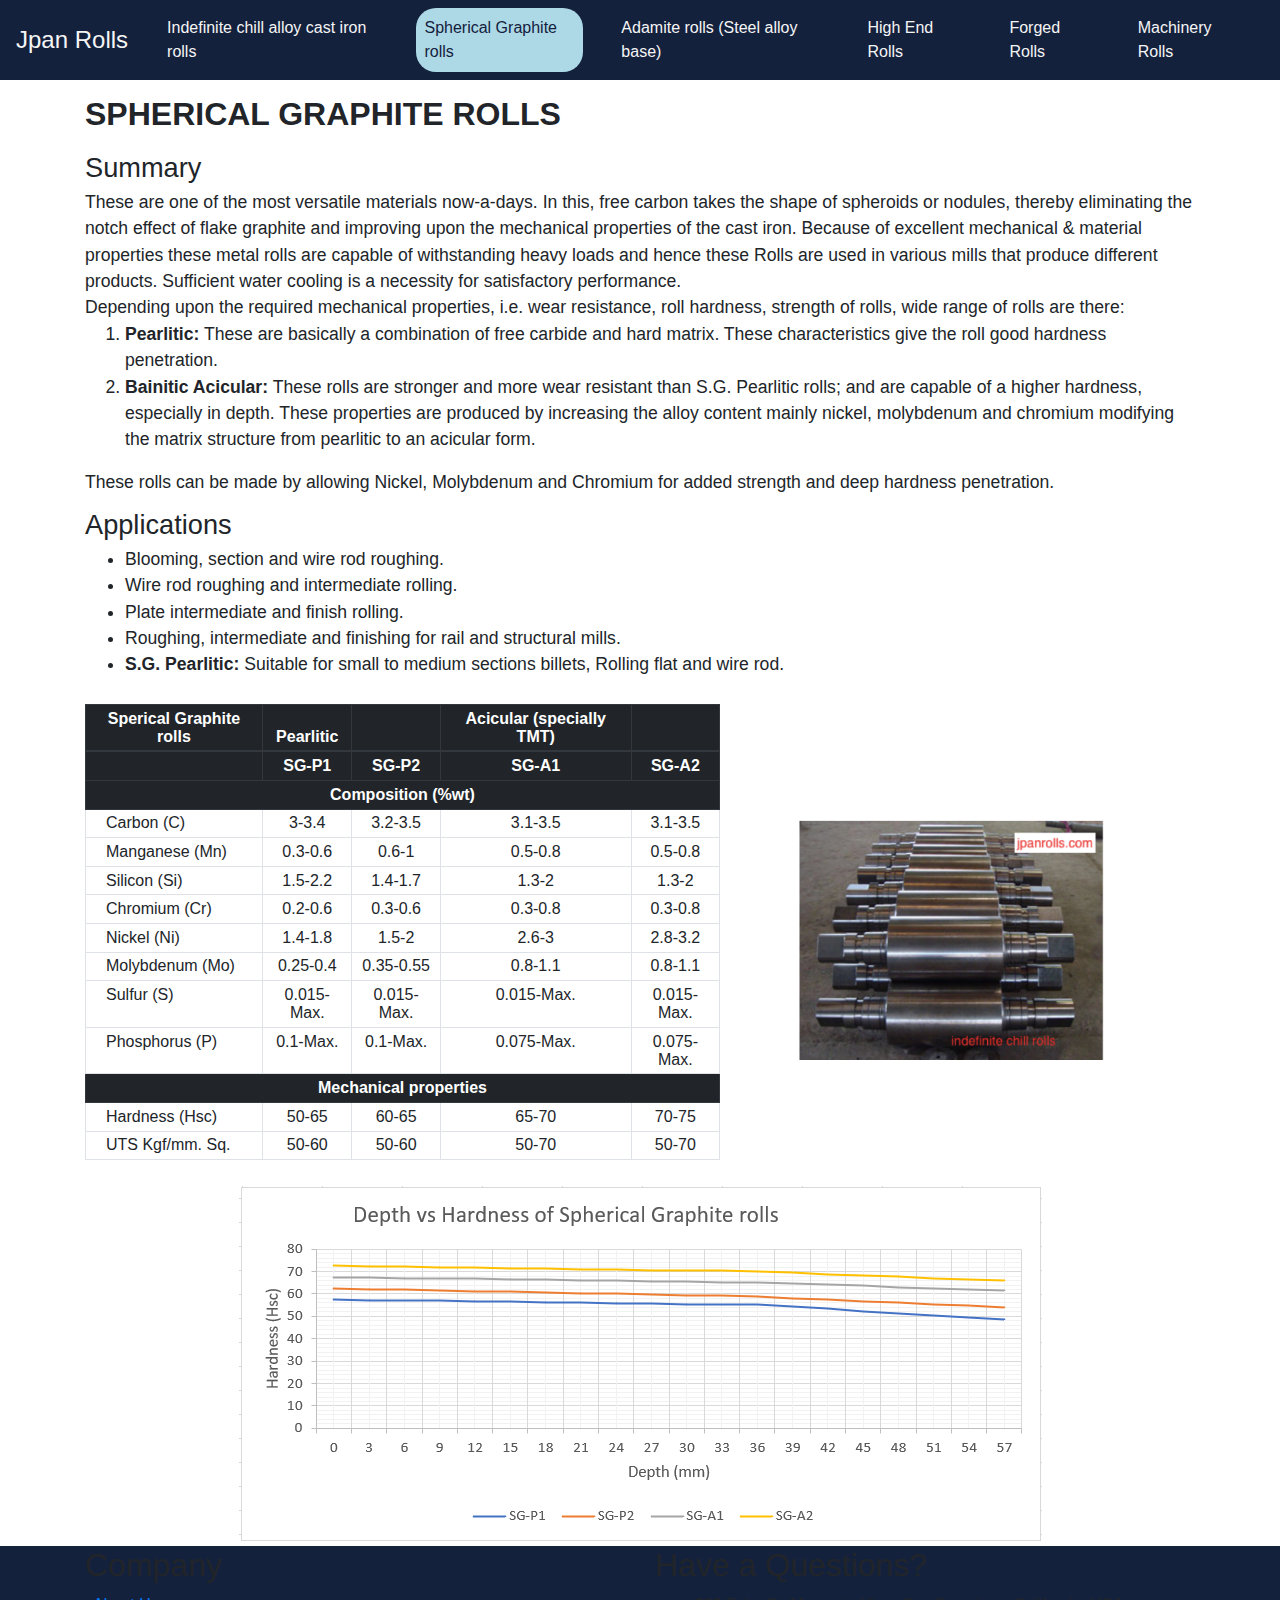
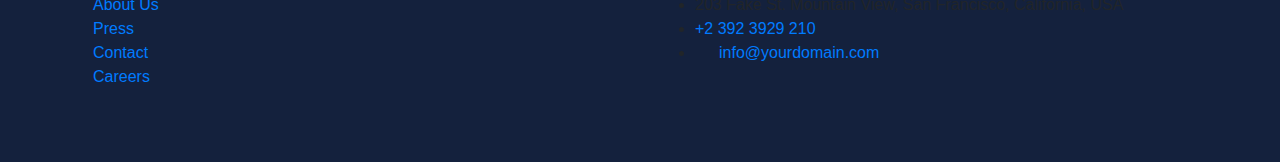
<file: sphericalgraphite/index.html>
<html lang="en">
<head>
    <meta charset="UTF-8">
    <meta name="viewport" content="width=device-width, initial-scale=1.0">
    <title>Jpan Rolls</title>

    <link rel="stylesheet" href="https://maxcdn.bootstrapcdn.com/bootstrap/4.0.0/css/bootstrap.min.css" integrity="sha384-Gn5384xqQ1aoWXA+058RXPxPg6fy4IWvTNh0E263XmFcJlSAwiGgFAW/dAiS6JXm" crossorigin="anonymous">
    <link rel="stylesheet" href="./style.css">

</head>
<body>


<nav class="navbar navbar-expand-lg navbar-light fixed-top" id="navbar">
    <a class="navbar-brand" href="../index.html">Jpan Rolls</a>
    <button class="navbar-toggler" type="button" data-toggle="collapse" data-target="#navbarNavAltMarkup" aria-controls="navbarNavAltMarkup" aria-expanded="false" aria-label="Toggle navigation">
        <span class="navbar-toggler-icon"></span>
    </button>
    <div class="collapse navbar-collapse justify-content-center" id="navbarNavAltMarkup">
        <div class="navbar-nav">
            <a class="nav-item nav-link mr-2 ml-2" href="../indefinitechill/index.html">Indefinite chill alloy cast iron rolls <span class="sr-only">(current)</span></a>
            <a class="nav-item nav-link active mr-2 ml-2" href="#">Spherical Graphite rolls</a>
            <a class="nav-item nav-link mr-2 ml-2" href="../adamite/index.html">Adamite rolls (Steel alloy base)</a>
            <a class="nav-item nav-link mr-2 ml-2" href="../highend/index.html">High End Rolls</a>
            <a class="nav-item nav-link mr-2 ml-2" href="../forged/index.html">Forged Rolls</a>
            <a class="nav-item nav-link mr-2 ml-2" href="../machinery/index.html">Machinery Rolls</a>
        </div>
    </div>
</nav>

<!-- <div class="landing mt-5">
    
    <div class="container lander-content">
        <h1 class="tagline">leading manufactures and suppliers of Rolls in india</h1>
    </div>
    
</div> -->

<!-- <div class="products-wrapper">
    <div class="row products-names  d-flex justify-content-center">
        <div class="col-6 product-box pdt-heading d-flex justify-content-center">
            <div class="row">
                <div class="col-12 d-flex justify-content-center pdt-number">
                    Products
                </div>
            </div>
        </div>

        <div class="col-3 product-box pdt-odd d-flex justify-content-center">
            <div class="row">
                <div class="col-12 d-flex justify-content-center pdt-number">
                    01
                </div>
                <div class="col-12 d-flex justify-content-center pdt-name">
                    Indefinite chill alloy cast iron rolls
                </div>
            </div>
        </div>

        <div class="col-3 product-box pdt-even d-flex justify-content-center">
            <div class="row">
                <div class="col-12 d-flex justify-content-center pdt-number">
                    02
                </div>
                <div class="col-12 d-flex justify-content-center pdt-name">
                    Spherical graphite rolls
                </div>
            </div>
        </div>

        <div class="col-3 product-box pdt-even d-flex justify-content-center">
            <div class="row">
                <div class="col-12 d-flex justify-content-center pdt-number">
                    03
                </div>
                <div class="col-12 d-flex justify-content-center pdt-name">
                    Adamant rolls (Steel alloy base)
                </div>
            </div>
        </div>

        <div class="col-3 product-box pdt-odd d-flex justify-content-center">
            <div class="row">
                <div class="col-12 d-flex justify-content-center pdt-number">
                    04
                </div>
                <div class="col-12 d-flex justify-content-center pdt-name">
                    High end rolls: Tungsten carbide rolls & HSS rolls

                </div>
            </div>
        </div>

        <div class="col-3 product-box pdt-even d-flex justify-content-center">
            <div class="row">
                <div class="col-12 d-flex justify-content-center pdt-number">
                    05
                </div>
                <div class="col-12 d-flex justify-content-center pdt-name">
                    Forged Rolls
                </div>
            </div>
        </div>

        <div class="col-3 product-box pdt-odd d-flex justify-content-center">
            <div class="row">
                <div class="col-12 d-flex justify-content-center pdt-number">
                    06
                </div>
                <div class="col-12 d-flex justify-content-center pdt-name">
                    Machinery rolls 
                </div>
            </div>
        </div>
    </div>
</div> -->

<!-- <div class="products-wrapper-1 mb-5" id="product-names">
    <div class="row products-names d-flex justify-content-center">
        <div class="col-3 product-box pdt-heading d-flex justify-content-center">
            <div class="row">
                <div class="col-12 d-flex justify-content-center pdt-number">
                    Products
                </div>
            </div>
        </div>

        <div class="col-3 product-box d-flex justify-content-center">
            <div class="row">
                <div class="col-12 pdt-odd d-flex justify-content-center" onclick="showInfo(1)">
                    <div class="row d-flex justify-content-center">
                        <div class="col-12 d-flex justify-content-center pdt-number">
                            01
                        </div>
                        <div class="col-12 d-flex justify-content-center pdt-name">
                            Indefinite chill alloy cast iron rolls
                        </div>
                    </div>
                </div>

                <div class="col-12 pdt-even d-flex justify-content-center" onclick="showInfo(4, 5)">
                    <div class="row d-flex justify-content-center">
                        <div class="col-12 d-flex justify-content-center pdt-number">
                            04
                        </div>
                        <div class="col-12 d-flex justify-content-center pdt-name">
                            High end rolls: Tungsten carbide rolls & HSS rolls
                        </div>
                    </div>
                </div>
            </div>
        </div>

        <div class="col-3 product-box d-flex justify-content-center">
            <div class="row">
                <div class="col-12 pdt-even d-flex justify-content-center" onclick="showInfo(2)">
                    <div class="row d-flex justify-content-center">
                        <div class="col-12 d-flex justify-content-center pdt-number">
                            02
                        </div>
                        <div class="col-12 d-flex justify-content-center pdt-name">
                            Spherical Graphite rolls
                        </div>
                    </div>
                </div>

                <div class="col-12 pdt-odd d-flex justify-content-center" onclick="showInfo(6)">
                    <div class="row d-flex justify-content-center">
                        <div class="col-12 d-flex justify-content-center pdt-number">
                            05
                        </div>
                        <div class="col-12 d-flex justify-content-center pdt-name">
                            Forged Rolls
                        </div>
                    </div>
                </div>
            </div>
        </div>

        <div class="col-3 product-box d-flex justify-content-center">
            <div class="row">
                <div class="col-12 pdt-odd d-flex justify-content-center" onclick="showInfo(3)">
                    <div class="row d-flex justify-content-center">
                        <div class="col-12 d-flex justify-content-center pdt-number">
                            03
                        </div>
                        <div class="col-12 d-flex justify-content-center pdt-name">
                            Adamant rolls (Steel alloy base) 
                        </div>
                    </div>
                </div>

                <div class="col-12 pdt-even d-flex justify-content-center" onclick="showInfo(7)">
                    <div class="row d-flex justify-content-center">
                        <div class="col-12 d-flex justify-content-center pdt-number">
                            06
                        </div>
                        <div class="col-12 d-flex justify-content-center pdt-name">
                            Machinery rolls 
                        </div>
                    </div>
                </div>
            </div>
        </div>

    </div>
</div> -->

<div class="pdt-info-wrapper">
    <div class="container">
        <div class="row">
            <!-- <div class="col-12 pdt-info-heading-main d-flex justify-content-center my-3">
                Our Products
            </div> -->
            <div class="col-12 pdts-info-container">
                <!-- <div class="row indi-pdt" id="pdt-1">
                    <div class="col-12 pdt-title align-self-center">
                        Indefinite Chill Alloy cast Iron rolls
                    </div>
                    
                    <div class="col-12 pdt-info align-self-center">
                        <div class="summary-name">Summary</div>
                        <div class="summary-content">
                            The surface of these Rolls have Chill with various alloys and are cast iron based. 
                            The matrix structure is pearlitic or bainitic depending on the alloys and its percentage. 
                            High alloy content gives uniform carbide distribution and fine deposits of graphite on the microstructure.  
                            The size, shape and distribution of the graphite together with carbide content is controlled by the chilling effect and the alloy content. 
                            The addition of alloys such as manganese, nickel, chromium and molybdenum changes the matrix structure from pearlitic, bainite, to martensitic. 
                            Presence of these alloys produces rolls with restricted hardness dropped along the cross sections.
                        </div>
                    </div>

                    <div class="col-8 pdt-appli align-self-center">
                        <div class="appli-name">Applications</div>
                        <div class="appli-content">
                            It can be used in intermediate and finishing stands for bar, sections and wire rod mills.
                            These rolls produce excellent results in plate and section finishing.
                        </div>

                        <div class="sizeLim-name">Size Limitations</div>
                        <div class="sizeLim-content">
                            <ul>
                                <li>Maximum :600 mm diameter</li>
                                <li>Minimum :150 mm diameter</li>
                            </ul>
                        </div>
                    </div>
                    
                    <div class="col-7 mr-5 pdt-data  align-self-center">
                        <table class="table table-sm table-hover table-bordered">
                            <thead class="thead-dark">
                                <tr>
                                    <th>Indefinite Chilled Cast Iron Rolls</th>
                                    <th>ICR1</th>
                                    <th>ICR2</th>
                                    <th>ICR3</th>
                                </tr>
                            </thead>
                            <tbody>
                                <thead class="thead-dark">
                                    <tr>
                                        <th scope="col" colspan="4">Composition (%wt)</th>
                                    </tr>
                                    </thead>
                                <tbody>
                                <tr>
                                    <td>Carbon (C)</td>
                                    <td>2.90-3.30</td>
                                    <td>3.00-3.30</td>
                                    <td>3.20-3.50</td>
                                </tr>
                                <tr>
                                    <td>Silicon (Si)</td>
                                    <td>0.80, MAX</td>
                                    <td>0.80, MAX</td>
                                    <td>0.80, MAX</td>
                                </tr>
                                <tr>
                                    <td>Nickel (Ni)</td>
                                    <td>0.50-0.80</td>
                                    <td>0.80-1.20</td>
                                    <td>1.20-1.50</td>
                                </tr>
                                <tr>
                                    <td>Chromium (Cr)</td>
                                    <td>0.50-1.00</td>
                                    <td>1.00, MAX</td>
                                    <td>1.00, MAX</td>
                                </tr>
                                <tr>
                                    <td>Molybdenum (Mo)</td>
                                    <td>0.10-0.30</td>
                                    <td>0.10-0.30</td>
                                    <td>0.10-0.30</td>
                                </tr>
                                <tr>
                                    <td>Manganese (Mn)</td>
                                    <td>0.20-0.40</td>
                                    <td>0.20-0.40</td>
                                    <td>0.20-0.40</td>
                                </tr>
                                <thead class="thead-dark">
                                    <tr>
                                        <th scope="col" colspan="4">Mechanical Properties</th>
                                    </tr>
                                    </thead>
                                <tbody>
                                <tr>
                                    <td>Hardness (HSC)</td>
                                    <td>55-60</td>
                                    <td>60-65</td>
                                    <td>65-70</td>
                                </tr>
                                <tr>
                                    <td>Tensile Strength (N/mm2)</td>
                                    <td colspan="3">250-400</td>
                                </tr>
                            </tbody>
                        </table>
                    </div>

                    <div class="col-4 pdt-img align-self-center">
                        <img src="../images/pdt-1-img.png" alt="pdt-1-image">
                    </div>

                    <div class="col-12 d-flex justify-content-center pdt-graph align-self-center">
                        <img src="../images/pdt-1-graph.png" alt="pdt-1-graph" srcset="">
                    </div>
                </div> -->

                <div class="row indi-pdt" id="pdt-2">
                    <div class="col-12 pdt-title align-self-center"  style="margin-top: 90px;">
                        Spherical Graphite rolls 
                    </div>
                    
                    <div class="col-12 pdt-info align-self-center">
                        <div class="summary-name">Summary</div>
                        <div class="summary-content">
                            These are one of the most versatile materials now-a-days. 
                            In this, free carbon takes the shape of spheroids or nodules, thereby eliminating the notch effect of flake graphite and improving upon the mechanical properties of the cast iron. 
                            Because of excellent mechanical & material properties these metal rolls are capable of withstanding heavy loads and hence these Rolls are used in various mills that produce different products. 
                            Sufficient water cooling is a necessity for satisfactory performance.
                            <br>
                            Depending upon the required mechanical properties, i.e. wear resistance, roll hardness, strength of rolls, wide range of rolls are there:
                            <br>
                            <ol>
                                <li> <b>Pearlitic:</b> These are basically a combination of free carbide and hard matrix. 
                                    These characteristics give the roll good hardness penetration.
                                </li>
                                <li> <b>Bainitic Acicular:</b> These rolls are stronger and more wear resistant than S.G. Pearlitic rolls; and are capable of a higher hardness, especially in depth. 
                                    These properties are produced by increasing the alloy content mainly nickel, molybdenum and chromium modifying the matrix structure from pearlitic to an acicular form. 
                                </li>
                            </ol>
                            These rolls can be made by allowing Nickel, Molybdenum and Chromium for added strength and deep hardness penetration. 
                        </div>  
                    </div>

                    <div class="col-8 pdt-appli align-self-center">
                        <div class="appli-name">Applications</div>
                        <div class="appli-content">
                            <ul>
                                <li>Blooming, section and wire rod roughing.</li>
                                <li>Wire rod roughing and intermediate rolling.</li>
                                <li>Plate intermediate and finish rolling.</li>
                                <li>Roughing, intermediate and finishing for rail and structural mills.</li>
                                <li><b>S.G. Pearlitic: </b>  Suitable for small to medium sections billets, Rolling flat and wire rod.
                                </li>
                            </ul>
                        </div>
                    </div>
                    
                    <div class="col-7 mr-5 pdt-data  align-self-center">

                        <table class="table table-sm table-hover table-bordered">
                            <thead class="thead-dark">
                                <tr>
                                    <th>Sperical Graphite rolls</th>
                                    <th>Pearlitic</th>
                                    <th></th>
                                    <th>Acicular (specially TMT)</th>
                                    <th></th>
                                </tr>
                            </thead>
                            <tbody>
                                <tr class="thead-dark">
                                    <th></th>
                                    <th>SG-P1</th>
                                    <th>SG-P2</th>
                                    <th>SG-A1</th>
                                    <th>SG-A2</th>
                                </tr>
                                <tr class="thead-dark">
                                    <th colspan="5">Composition (%wt)</th>
                                </tr>
                                <tr>
                                    <td style="text-align: left; padding-left: 20px;" style="text-align: left; padding-left: 20px;">Carbon (C)</td>
                                    <td>3-3.4</td>
                                    <td>3.2-3.5</td>
                                    <td>3.1-3.5</td>
                                    <td>3.1-3.5</td>
                                </tr>
                                <tr>
                                    <td style="text-align: left; padding-left: 20px;">Manganese (Mn)</td>
                                    <td>0.3-0.6</td>
                                    <td>0.6-1</td>
                                    <td>0.5-0.8</td>
                                    <td>0.5-0.8</td>
                                </tr>
                                <tr>
                                    <td style="text-align: left; padding-left: 20px;">Silicon (Si)</td>
                                    <td>1.5-2.2</td>
                                    <td>1.4-1.7</td>
                                    <td>1.3-2</td>
                                    <td>1.3-2</td>
                                </tr>
                                <tr>
                                    <td style="text-align: left; padding-left: 20px;">Chromium (Cr)</td>
                                    <td>0.2-0.6</td>
                                    <td>0.3-0.6</td>
                                    
                                    <td>0.3-0.8</td>
                                    <td>0.3-0.8</td>
                                </tr>
                                <tr>
                                    <td style="text-align: left; padding-left: 20px;">Nickel (Ni)</td>
                                    <td>1.4-1.8</td>
                                    <td>1.5-2</td>
                                    <td>2.6-3</td>
                                    <td>2.8-3.2</td>
                                </tr>
                                <tr>
                                    <td style="text-align: left; padding-left: 20px;">Molybdenum (Mo)</td>
                                    <td>0.25-0.4</td>
                                    <td>0.35-0.55</td>
                                    <td>0.8-1.1</td>
                                    <td>0.8-1.1</td>
                                </tr>
                                <tr>
                                    <td style="text-align: left; padding-left: 20px;">Sulfur (S)</td>
                                    <td>0.015-Max.</td>
                                    <td>0.015-Max.</td>
                                    <td>0.015-Max.</td>
                                    <td>0.015-Max.</td>
                                </tr>
                                <tr>
                                    <td style="text-align: left; padding-left: 20px;">Phosphorus (P)</td>
                                    <td>0.1-Max.</td>
                                    <td>0.1-Max.</td>
                                    <td>0.075-Max.</td>
                                    <td>0.075-Max.</td>
                                </tr>
                                <tr class="thead-dark">
                                    <th colspan="5">Mechanical properties</th>
                                </tr>
                                <tr>
                                    <td style="text-align: left; padding-left: 20px;">Hardness (Hsc)</td>
                                    <td>50-65</td>
                                    <td>60-65</td>
                                    <td>65-70</td>
                                    <td>70-75</td>
                                </tr>
                                <tr>
                                    <td style="text-align: left; padding-left: 20px;">UTS Kgf/mm. Sq.</td>
                                    <td>50-60</td>
                                    <td>50-60</td>
                                    <td>50-70</td>
                                    <td>50-70</td>
                                </tr>
                            </tbody>
                        </table>
                    </div>

                    <div class="col-4 pdt-img align-self-center">
                        <img src="../images/pdt-1-img.png" alt="pdt-1-image">
                    </div>

                    <div class="col-12 d-flex justify-content-center pdt-graph align-self-center">
                        <img src="../images/pdt-2-graph.png" alt="pdt-2-graph" srcset="">
                    </div>
                </div>

                <!-- <div class="row indi-pdt hide" id="pdt-3">
                    <div class="col-12 pdt-title align-self-center">
                        Adamite Rolls (Steel Alloy Base)
                    </div>
                    
                    <div class="col-12 pdt-info align-self-center">
                        <div class="summary-name">Summary</div>
                        <div class="summary-content">
                            These are high Carbon, alloy Steel Rolls which are given special multi-stage heat treatment in order to develop the combination of hardness, toughness and wear resistance. 
                            Hardness of these Rolls is maximum amongst the steel based Rolls.
                            The structure produced consists of well broken up and dispersed carbides in matrix of bainite and pearlite.
                            The high carbide content and tough, hard matrix make these rolls suitable for section rolling.
                        </div>
                    </div>

                    <div class="col-8 pdt-appli align-self-center">
                        <div class="appli-name">Applications</div>
                        <div class="appli-content">
                            These rolls are ideally made for Blooming mills and Roughing Stands for Light and Heavy Section Mills.
                        </div>
                    </div>
                    
                    <div class="col-7 mr-5 pdt-data  align-self-center">
                        <table class="table table-sm table-hover table-bordered">
                            <thead class="thead-dark">
                                <tr>
                                    <th>Adamite Rolls</th>
                                    <th>AD1</th>
                                    <th>AD2</th>
                                    <th>AD3</th>
                                </tr>
                            </thead>

                            <tbody>
                                <tr>
                                    <td>Composition (%Wt)</td>
                                    <td></td>
                                    <td></td>
                                    <td></td>
                                </tr>
                                <tr>
                                    <td>Carbon (C)</td>
                                    <td>1.40-1.60</td>
                                    <td>1.50-1.80</td>
                                    <td>1.60-2.00</td>
                                </tr>
                                <tr>
                                    <td>Silicon (Si)</td>
                                    <td>0.40-0.70</td>
                                    <td>0.30-0.70</td>
                                    <td>0.30-0.70</td>
                                </tr>
                                <tr>
                                    <td>Manganese (Mn)</td>
                                    <td>0.50-0.80</td>
                                    <td>0.50-1.00</td>
                                    <td>0.50-1.00</td>
                                </tr>
                                <tr>
                                    <td>Nickel (Ni)</td>
                                    <td>0.40-1.00</td>
                                    <td>0.70-1.10</td>
                                    <td>1.50,MAX</td>
                                </tr>
                                <tr>
                                    <td>Chromium (Cr)</td>
                                    <td>0.80-1.20</td>
                                    <td>1.00-1.40</td>
                                    <td>1.10-1.60</td>
                                </tr>
                                <tr>
                                    <td>Molybdenum (Mo)</td>
                                    <td>0.20-0.40</td>
                                    <td>0.20-0.40</td>
                                    <td>0.25-0.50</td>
                                </tr>
                                <tr class="thead-dark">
                                    <th colspan="5">Mechanical properties</th>
                                </tr>
                                <tr>
                                    <td>Hardness (HSC)</td>
                                    <td>40-45</td>
                                    <td>45-50</td>
                                    <td>50-55</td>
                                </tr>
                                <tr>
                                    <td>Tensile Strength (N/mm2)</td>
                                    <td>500-700</td>
                                    <td>500-700</td>
                                    <td>500-700</td>
                                </tr>
                            </tbody>
                        </table>
                    </div>

                    <div class="col-4 pdt-img align-self-center">
                        <img src="./images/pdt-3-img.png" alt="pdt-3-image">
                    </div>

                    <div class="col-12 d-flex justify-content-center pdt-graph align-self-center">
                        <img src="./images/pdt-3-graph.png" alt="pdt-3-graph" srcset="">
                    </div>
                </div> -->

                <!-- <div class="row indi-pdt hide" id="pdt-4">
                    <div class="col-12 pdt-title align-self-center">
                        High End Rolls: Tungsten carbide rolls
                    </div>
                    
                    <div class="col-12 pdt-info align-self-center">
                        <div class="summary-name">Summary</div>
                        <div class="summary-content">
                            Tungsten Carbide rolls are used in the manufacture of mill rolls for extended life in applications where long rolling campaigns are required. 
                            Their extreme hardness makes them suitable for wire rods finishing blocks and some shaping applications.
                            The cemented carbides rolls are divided into the conventional WC-Co alloys and the corrosion resistant alloys with a mixed binder Co-Ni-Cr. 
                            The binder contents vary according to the specific requirements of the rolling mill. 
                            We also offer composite roll rings that are a combination of cemented carbide and steel. 
                            Unlike the relatively brittle cemented carbide rings, these composite rings open up a wide range of applications. 
                            These roll rings can be shrunk on the shaft without any clearance between the shaft and the ring, leading to an increased stiffness of the roll shaft and a higher rigidity of the system.
                            For the transmission of higher torques, keyways can be machined in the faces or in the inner diameter of these roll rings.
                            <br>
                            <br>
                            <b>We have strategic international collaboration to provide the best quality of these rolls to our customers. </b>
                        </div>
                    </div>

                    <div class="col-8 pdt-appli align-self-center">
                        <div class="appli-name">Applications</div>
                        <div class="appli-content">
                            It can be used in the intermediate stands and blocks with a 3-ring layout as well as stretch reducing tube mills.
                        </div>
                    </div>
                </div> -->

                <!-- <div class="row indi-pdt hide" id="pdt-5">
                    <div class="col-12 pdt-title align-self-center">
                        High End Rolls: High Speed Steel (HSS) rolls
                    </div>
                    
                    <div class="col-12 pdt-info align-self-center">
                        <div class="summary-name">Summary</div>
                        <div class="summary-content">
                            HSS Rolls, on account of the numerous advantages they offer over other rolls, are becoming increasingly popular among Steel Rolling Mills worldwide. 
                            HSS Rolls are successfully replacing other conventional rolls which were till date being used in bar mills, structural mills and strip mills. 
                            Since the HSS Rolls have a longer product life the mills using these rolls vouch for lower roll costs per tonne, less mill down time in turn an increase in overall production. 
                            High-Speed Steel (HSS) rolls are composed of high alloy and high carbon HSS outer shell with a nodular iron core. 
                            This type of molten metal for HSS is poured along the core material continuously or spun cast. 
                            HSS provides excellent hardness, wear resistance, and high-temperature properties.
                            <br>
                            <br>
                            <b>We have strategic international collaboration to provide the best quality of these rolls to our customers. </b>
                        </div>
                    </div>

                    <div class="col-8 pdt-appli align-self-center">
                        <div class="appli-name">Applications</div>
                        <div class="appli-content">
                            It can be used in hot strip mill finishing train, rod and bar mill finishing, and universal mill finishing.
                        </div>
                    </div>
                </div> -->

                <!-- <div class="row indi-pdt hide" id="pdt-6">
                    <div class="col-12 pdt-title align-self-center">
                        Forged Rolls
                    </div>
                    
                    <div class="col-12 pdt-info align-self-center">
                        <div class="summary-name">Summary</div>
                        <div class="summary-content">
                            Forging, where the material is hammered according to the customers sizes & requirements, is a process in which the ingot is heated in the furnace & then forged. 
                            The forging process helps in cohesiveness and strength by elongation of the grain structure, which results in material having much higher load bearing capacities as compared to casted material. 
                            Heat treatment is done in normalizing / annealing furnace and forgings are ultrasonically tested thereafter.

                        </div>
                    </div>

                    <div class="col-7 mr-5 pdt-data  align-self-center">
                        <table class="table table-sm table-hover table-bordered">
                            <thead class="thead-dark">
                                <tr>
                                    <th>Forged Rolls</th>
                                    <th>EN-8</th>
                                    <th>EN-9</th>
                                    <th>EN-19</th>
                                    <th>EN-24</th>
                                    <th>EN-31</th>
                                    <th>EN-42</th>
                                
                                </tr>
                            </thead>
                            <tbody>
                                <thead class="thead-dark">
                                    <tr>
                                        <th scope="col" colspan="7
                                        ">Composition (%wt)</th>
                                    </tr>
                                </thead>
                                <tr>
                                    <td>Carbon (C)</td>
                                    <td>0.35-0.45</td>
                                    <td>0.50-0.60</td>
                                    <td>0.35-0.45</td>
                                    <td>0.35-0.45</td>
                                    <td>0.90-1.20</td>
                                    <td>0.70-0.85</td>
                                </tr>
                                <tr>
                                    <td>Silicon (Si)</td>
                                    <td>0.10-0.35</td>
                                    <td>0.05-0.35</td>
                                    <td>0.10-0.35</td>
                                    <td>0.35-0.45</td>
                                    <td>0.35-0.45</td>
                                    <td>0.10-0.40</td>
                                </tr>
                                <tr>
                                    <td>Manganese (Mn)</td>
                                    <td>0.60-1.00</td>
                                    <td>0.50-0.80</td>
                                    <td>0.50-0.80</td>
                                    <td>0.45-0.70</td>
                                    <td>0.30-0.75</td>
                                    <td>0.55-0.75</td>
                                </tr>
                                <tr>
                                    <td>Sulphur (S)</td>
                                    <td>0.05</td>
                                    <td>0.04</td><td>0.04</td>
                                    <td>0.04</td>
                                    <td>0.04</td>
                                    <td>0.04</td>
                                </tr>
                                <tr>
                                    <td>Phosphorus (P)</td>
                                    <td>0.05</td>
                                    <td>0.04</td>
                                    <td>0.04</td>
                                    <td>0.04</td>
                                    <td>0.04</td>
                                    <td>0.04</td>
                                </tr>
                                <tr>
                                    <td>Nickel (Ni)</td>
                                    <td>-</td>
                                    <td>-</td>
                                    <td>-</td>
                                    <td>1.30-1.80</td>
                                    <td>-</td>
                                    <td>-</td>
                                </tr>
                                <tr>
                                    <td>Chromium (Cr)</td>
                                    <td>-</td>
                                    <td>-</td>
                                    <td>0.90-1.40</td>
                                    <td>0.90-1.40</td>
                                    <td>1.00-1.60</td>
                                    <td>-</td>
                                </tr>
                                <tr>
                                    <td>Molybdenum (Mo)</td>
                                    <td>-</td>
                                    <td>-</td>
                                    <td>0.20-0.40</td>
                                    <td>0.20-0.35</td>
                                    <td>-</td>
                                    <td>-</td>
                                </tr>
                            </tbody>
                        </table>
                    </div>

                    <div class="col-4 pdt-img align-self-center">
                        <img src="./images/pdt-5-img.png" alt="pdt-5-image">
                    </div>
                </div> -->

                <!-- <div class="row indi-pdt hide" id="pdt-7">
                    <div class="col-12 pdt-title align-self-center">
                        Machinery Rolls
                    </div>
                    
                    <div class="col-12 pdt-info align-self-center">
                        <div class="summary-name">Rolls for Rubber Industry</div>
                        <div class="summary-content">
                            The main properties required for these Rolls is high thermal conductivity, high tensile strength and wear resistance. 
                            Clear Chill Rolls are preferred for mixing, calendaring and cracking of rubber material for production of tires, rubber profiles, rubber products etc.
                        </div>
                    </div>

                    <div class="col-4 pdt-appli align-self-center">
                        <div class="appli-name">Applications</div>
                        <div class="appli-content">
                            <ul>
                                <li>Mixing</li>
                                <li>Calendaring</li>
                                <li>CrackinG</li>
                            </ul>
                        </div>
                    </div>
                    <div class="col-4 pdt-appli align-self-center">
                        <div class="appli-name">Uses for production</div>
                        <div class="appli-content">
                            <ul>
                                <li>Tires</li>
                                <li>Rubber profiles</li>
                                <li>Rubber products</li>
                            </ul>
                        </div>
                    </div>
                    <div class="col-4 pdt-appli align-self-center">
                        <div class="sizeLim-name">Size Limitations</div>
                        <div class="sizeLim-content">
                            <ul>
                                <li>Maximum :600 mm diameter</li>
                                <li>Minimum :150 mm diameter</li>
                            </ul>
                        </div>
                    </div>

                    <div class="col-12 pdt-info align-self-center">
                        <div class="summary-name">Rolls for Paper Industry</div>
                        <div class="summary-content">
                            The main properties required for these Rolls is corrosion resistance and uniform wear resistance. 
                            These Rolls are special Alloy Cast Chill Rolls type that have fine pearlite/bainite in the matrix that help give these Rolls great mechanical properties. 
                            These Rolls can me manufactured with hardness range between 60 – 75 HSC as application demands. 
                            These are also accurately dynamically balanced and have an anti-slip surface as they are subjected to very high RPM.
                        </div>
                    </div>

                    <div class="col-4 pdt-appli align-self-center">
                        <div class="appli-name">Applications</div>
                        <div class="appli-content">
                            <ul>
                                <li>Calender Mills</li>
                            </ul>
                        </div>
                    </div>
                    <div class="col-8 pdt-appli align-self-center">
                        <div class="appli-name">Roll Material selection for Rubber and Paper Industry</div>
                        <div class="appli-content">
                            <ul>
                                <li>Chill Cast Iron Rolls</li>
                                <li>Alloy Cast Iron Rolls</li>
                                <li>Nodular Iron Rolls</li>
                            </ul>
                        </div>
                    </div>

                    <div class="col-12 pdt-info align-self-center">
                        <div class="summary-name">Rolls for Food Industry</div>
                        <div class="summary-content">
                            The main properties required for these Rolls is hardness, crack resistance and long life. 
                            Indefinite chilled cast iron Rolls are preferred that have uniform Chill with chill depth between 12-15mm in most applications(Higher Chill also offered depending on application).
                        </div>
                    </div>

                    <div class="col-4 pdt-appli align-self-center">
                        <div class="appli-name">Applications</div>
                        <div class="appli-content">
                            <ul>
                                <li>Cracking</li>
                                <li>Crushing</li>
                                <li>Milling</li>
                                <li>Mixing</li>
                            </ul>
                        </div>
                    </div>
                    <div class="col-8 pdt-appli align-self-center">
                        <div class="appli-name">Processing of items such as</div>
                        <div class="appli-content">
                            <ul>
                                <li>Flour</li>
                                <li>Cereal</li>
                                <li>Salt</li>
                                <li>Cattle-feed</li>
                                <li>Edible-oil</li>
                                <li>Chocolate</li>
                                <li>Cocoa</li>
                            </ul>
                        </div>
                    </div>
                </div> -->

            </div>
        </div>
    </div>
</div>

<!-- <div class="performance-wrapper mt-5" id="performance">
    <div class="container">
        <div class="row">
            <div class="col-3 justify-content-center">
                <h2 class="number">26+</h2>
                <h5 class="text">Years</h5>
            </div>

            <div class="col-3 justify-content-center">
                <h2 class="number">26+</h2>
                <h5 class="text">Years</h5>
            </div>

            <div class="col-3 justify-content-center">
                <h2 class="number">26+</h2>
                <h5 class="text">Years</h5>
            </div>

            <div class="col-3 justify-content-center">
                <h2 class="number">26+</h2>
                <h5 class="text">Years</h5>
            </div>
        </div>
    </div>
</div> -->

<!-- <div class="about-wrapper mt-5" id="about-us">
    <div class="container">
        <div class="row">
            <div class="col-12 about-heading d-flex justify-content-center">
                About Us
            </div>

            <div class="col-4 about-img align-self-center">
                <img src="./images/aboutuspng.png" alt="">
            </div>

            <div class="col-8 about-content">
                <div class="container">
                    JPan Rolls India is one of India’s leading rolls manufacturer and supplier. 
                    We are a group with manufacturing arms in Refrigeration and air conditioning products, Coal Distribution and other farming equipment. 
                    Our rolls manufacturing arm was established in 1995  and HVAC manufacturing was established in 1990. 
                    The rolls manufacturing is now equipped with integrated facilities of automated machineries, foundries, machine shops and heat treatment  sections.
                    <br>
                    Our Directors are engineers from top institutes like  IIT Bombay, SRM Chennai, which enables us to provide our customers with the best of  Quality by adoption of latest  technical equipment, machineries and casting procedures.  
                    Situated in Malerkotla, comprising 5000 sq mtrs, we have a total capacity of 3000-5000 MT per annum. 
                    With a vision of building best products and long term relations with customers based on trust and quality, we are  becoming one of the leading and prominent manufacturers and exporters of Quality rolls in India. 
                    <br>
                    We employ state of the art Foundry, Machinery and Industry expertise to secure ourselves as an established manufacturers of steel and iron rollers across the world. 
                    Materials ranging from spheroidal graphite pearlitic, spheroidal graphite acicular, indefinite chill cast iron, and double poured chilled cast iron. 
                    In the interest of our clients, We also have strategic partnerships with HSS Roll manufacturers and Tungsten Carbide rolls across borders to provide best rolling solutions. 
                    JPan Rolls strives to provide the finest quality rolls with Slogan ‘’Delivering Confidence”. 
                    <br>
                    With years passing, We have allied with many International companies across the world for R&D, procurements, Quality checks.
                </div>
            </div>
        </div>
    </div>
</div> -->

<!-- <div class="quality-wrapper my-5">
    <div class="container">
        <div class="row">
            <div class="col-12 quality-heading d-flex justify-content-center" id="quality">
                Quality
            </div>
            <div class="col-8 quality-content">
                <div class="container">
                    We Are Determined To Win Patronage Of Our Customers, Suppliers And Employees With Long Lasting Relationship By:
                    <ul>
                        <li>
                            Understanding customers requirement properly
                        </li>
                        <li>
                            Use of prime quality raw materials
                        </li>
                        <li>
                            Defined process control at each stage of manufacturing
                        </li>
                        <li>
                            Upgrading of our capabilities
                        </li>
                        <li>
                            Training and motivating employees
                        </li>
                        <li>
                            Cost consciousness
                        </li>
                        <li>
                            Exploring and meeting global opportunities with applicable standards.
                        </li>
                        <li>
                            Implementation and continual improvement of quality management system.
                        </li>
                    </ul>
                    Our Quality system is accredited to the internationally recognized quality standard BSl - ISO 9001:2000 
                    As a minimum, cast analysis, hardness ultrasonic and dimensional assessments are carried out, but a whole range of supplementary special product and process checks are also used. 
                    This recognition of a strong Quality assurance ethic is a clear reminder of our commitment to provide customers with a high integrity product at all times and remains an important keystone of our business policy.
                </div>
            </div>
            <div class="col-4 quality-img">
                <img src="./images/quality.png" alt="quality-img">
            </div>
        </div>
    </div>
</div> -->

<footer>
    <div class="container">
      <div class="row mb-5">
        <div class="col-md">
           <div class="ftco-footer-widget mb-4">
            <h2 class="ftco-heading-2">Company</h2>
            <ul class="list-unstyled">
              <li><a href="#"><span class="fa fa-chevron-right mr-2"></span>About Us</a></li>
              <li><a href="#"><span class="fa fa-chevron-right mr-2"></span>Press</a></li>
              <li><a href="#"><span class="fa fa-chevron-right mr-2"></span>Contact</a></li>
              <li><a href="#"><span class="fa fa-chevron-right mr-2"></span>Careers</a></li>
            </ul>
          </div>
        </div>
        <div class="col-md">
          <div class="ftco-footer-widget mb-4">
              <h2 class="ftco-heading-2">Have a Questions?</h2>
              <div class="block-23 mb-3">
                <ul>
                  <li><span class="icon fa fa-map"></span><span class="text">203 Fake St. Mountain View, San Francisco, California, USA</span></li>
                  <li><a href="#"><span class="icon fa fa-phone"></span><span class="text">+2 392 3929 210</span></a></li>
                  <li><a href="#"><span class="icon fa fa-envelope pr-4"></span><span class="text">info@yourdomain.com</span></a></li>
                </ul>
              </div>
          </div>
        </div>
      </div>
      <div class="row">
        <div class="col-md-12 text-center">
        </div>
      </div>
    </div>
  </footer>



<script src="https://code.jquery.com/jquery-3.2.1.slim.min.js" integrity="sha384-KJ3o2DKtIkvYIK3UENzmM7KCkRr/rE9/Qpg6aAZGJwFDMVNA/GpGFF93hXpG5KkN" crossorigin="anonymous"></script>
<script src="https://cdnjs.cloudflare.com/ajax/libs/popper.js/1.12.9/umd/popper.min.js" integrity="sha384-ApNbgh9B+Y1QKtv3Rn7W3mgPxhU9K/ScQsAP7hUibX39j7fakFPskvXusvfa0b4Q" crossorigin="anonymous"></script>
<script src="https://maxcdn.bootstrapcdn.com/bootstrap/4.0.0/js/bootstrap.min.js" integrity="sha384-JZR6Spejh4U02d8jOt6vLEHfe/JQGiRRSQQxSfFWpi1MquVdAyjUar5+76PVCmYl" crossorigin="anonymous"></script>

</body>
</html>
</file>
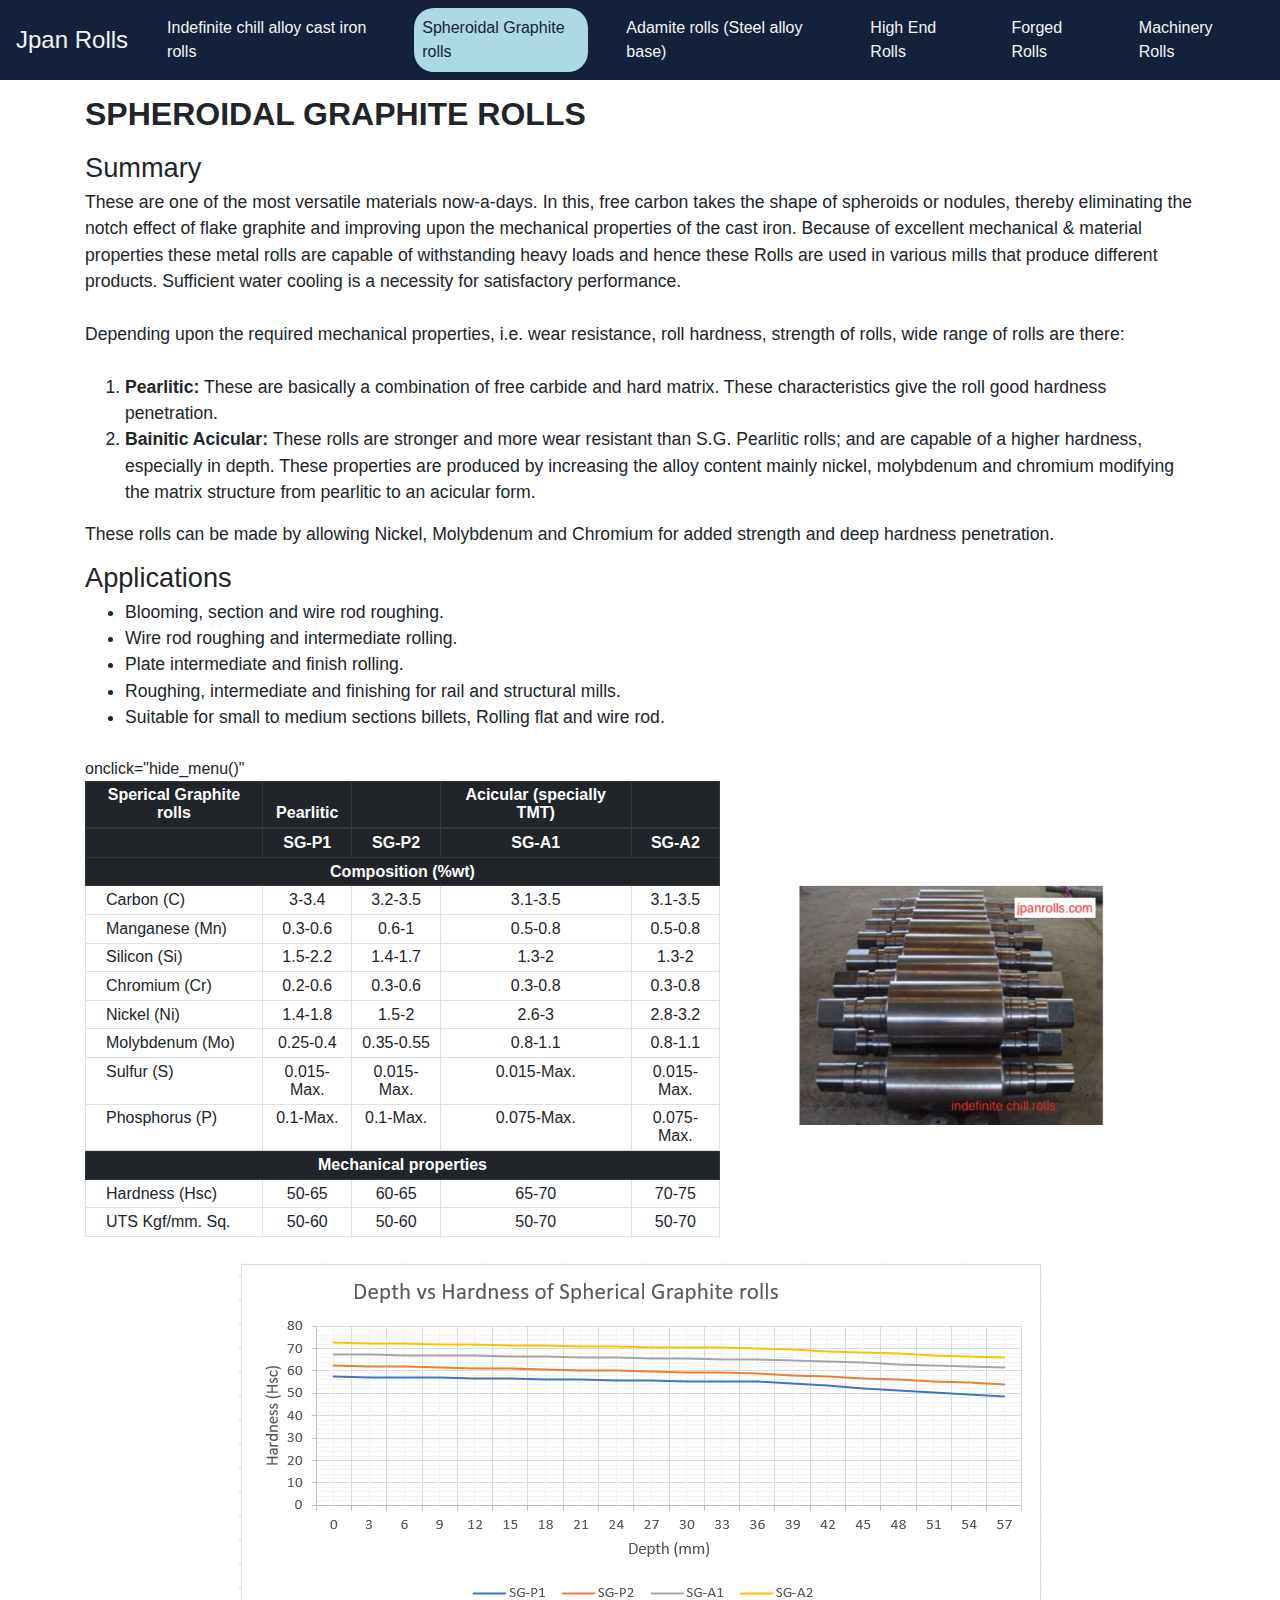
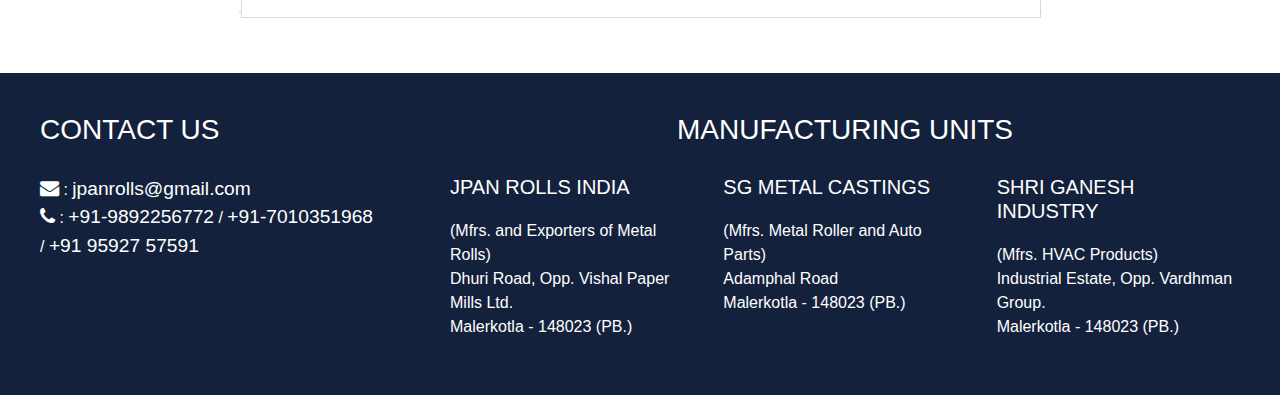
<file: spheroidalgraphite/index.html>
<html lang="en">
<head>
    <meta charset="UTF-8">
    <meta name="viewport" content="width=device-width, initial-scale=1.0">
    <title>Jpan Rolls</title>

    <link rel="stylesheet" href="https://maxcdn.bootstrapcdn.com/bootstrap/4.0.0/css/bootstrap.min.css" integrity="sha384-Gn5384xqQ1aoWXA+058RXPxPg6fy4IWvTNh0E263XmFcJlSAwiGgFAW/dAiS6JXm" crossorigin="anonymous">
    <link rel="stylesheet" href="https://cdnjs.cloudflare.com/ajax/libs/font-awesome/4.7.0/css/font-awesome.min.css">
    <link rel="stylesheet" href="./style.css">

</head>
<body>


<nav class="navbar navbar-expand-lg navbar-light fixed-top" id="navbar">
    <a class="navbar-brand" href="../index.html">Jpan Rolls</a>
    <button class="navbar-toggler navbar-dark" type="button" data-toggle="collapse" data-target="#navbarNavAltMarkup" aria-controls="navbarNavAltMarkup" aria-expanded="false" aria-label="Toggle navigation">
        <span class="navbar-toggler-icon"></span>
    </button>
    <div class="collapse navbar-collapse justify-content-center" id="navbarNavAltMarkup">
        <div class="navbar-nav">
            <a class="nav-item nav-link mr-2 ml-2" onclick="hide_menu()" href="../indefinitechill/index.html">Indefinite chill alloy cast iron rolls <span class="sr-only">(current)</span></a>
            <a class="nav-item nav-link active mr-2 ml-2" onclick="hide_menu()" href="#">Spheroidal Graphite rolls</a>
            <a class="nav-item nav-link mr-2 ml-2" onclick="hide_menu()" href="../adamite/index.html">Adamite rolls (Steel alloy base)</a>
            <a class="nav-item nav-link mr-2 ml-2" onclick="hide_menu()" href="../highend/index.html">High End Rolls</a>
            <a class="nav-item nav-link mr-2 ml-2" onclick="hide_menu()" href="../forged/index.html">Forged Rolls</a>
            <a class="nav-item nav-link mr-2 ml-2" onclick="hide_menu()" href="../machinery/index.html">Machinery Rolls</a>
        </div>
    </div>
</nav>

<!-- <div class="landing mt-5">
    
    <div class="container lander-content">
        <h1 class="tagline">leading manufactures and suppliers of Rolls in india</h1>
    </div>
    
</div> -->

<!-- <div class="products-wrapper">
    <div class="row products-names  d-flex justify-content-center">
        <div class="col-6 product-box pdt-heading d-flex justify-content-center">
            <div class="row">
                <div class="col-12 d-flex justify-content-center pdt-number">
                    Products
                </div>
            </div>
        </div>

        <div class="col-3 product-box pdt-odd d-flex justify-content-center">
            <div class="row">
                <div class="col-12 d-flex justify-content-center pdt-number">
                    01
                </div>
                <div class="col-12 d-flex justify-content-center pdt-name">
                    Indefinite chill alloy cast iron rolls
                </div>
            </div>
        </div>

        <div class="col-3 product-box pdt-even d-flex justify-content-center">
            <div class="row">
                <div class="col-12 d-flex justify-content-center pdt-number">
                    02
                </div>
                <div class="col-12 d-flex justify-content-center pdt-name">
                    spheroidal graphite rolls
                </div>
            </div>
        </div>

        <div class="col-3 product-box pdt-even d-flex justify-content-center">
            <div class="row">
                <div class="col-12 d-flex justify-content-center pdt-number">
                    03
                </div>
                <div class="col-12 d-flex justify-content-center pdt-name">
                    Adamant rolls (Steel alloy base)
                </div>
            </div>
        </div>

        <div class="col-3 product-box pdt-odd d-flex justify-content-center">
            <div class="row">
                <div class="col-12 d-flex justify-content-center pdt-number">
                    04
                </div>
                <div class="col-12 d-flex justify-content-center pdt-name">
                    High end rolls: Tungsten carbide rolls & HSS rolls

                </div>
            </div>
        </div>

        <div class="col-3 product-box pdt-even d-flex justify-content-center">
            <div class="row">
                <div class="col-12 d-flex justify-content-center pdt-number">
                    05
                </div>
                <div class="col-12 d-flex justify-content-center pdt-name">
                    Forged Rolls
                </div>
            </div>
        </div>

        <div class="col-3 product-box pdt-odd d-flex justify-content-center">
            <div class="row">
                <div class="col-12 d-flex justify-content-center pdt-number">
                    06
                </div>
                <div class="col-12 d-flex justify-content-center pdt-name">
                    Machinery rolls 
                </div>
            </div>
        </div>
    </div>
</div> -->

<!-- <div class="products-wrapper-1 mb-5" id="product-names">
    <div class="row products-names d-flex justify-content-center">
        <div class="col-3 product-box pdt-heading d-flex justify-content-center">
            <div class="row">
                <div class="col-12 d-flex justify-content-center pdt-number">
                    Products
                </div>
            </div>
        </div>

        <div class="col-3 product-box d-flex justify-content-center">
            <div class="row">
                <div class="col-12 pdt-odd d-flex justify-content-center" onclick="showInfo(1)">
                    <div class="row d-flex justify-content-center">
                        <div class="col-12 d-flex justify-content-center pdt-number">
                            01
                        </div>
                        <div class="col-12 d-flex justify-content-center pdt-name">
                            Indefinite chill alloy cast iron rolls
                        </div>
                    </div>
                </div>

                <div class="col-12 pdt-even d-flex justify-content-center" onclick="showInfo(4, 5)">
                    <div class="row d-flex justify-content-center">
                        <div class="col-12 d-flex justify-content-center pdt-number">
                            04
                        </div>
                        <div class="col-12 d-flex justify-content-center pdt-name">
                            High end rolls: Tungsten carbide rolls & HSS rolls
                        </div>
                    </div>
                </div>
            </div>
        </div>

        <div class="col-3 product-box d-flex justify-content-center">
            <div class="row">
                <div class="col-12 pdt-even d-flex justify-content-center" onclick="showInfo(2)">
                    <div class="row d-flex justify-content-center">
                        <div class="col-12 d-flex justify-content-center pdt-number">
                            02
                        </div>
                        <div class="col-12 d-flex justify-content-center pdt-name">
                            spheroidal Graphite rolls
                        </div>
                    </div>
                </div>

                <div class="col-12 pdt-odd d-flex justify-content-center" onclick="showInfo(6)">
                    <div class="row d-flex justify-content-center">
                        <div class="col-12 d-flex justify-content-center pdt-number">
                            05
                        </div>
                        <div class="col-12 d-flex justify-content-center pdt-name">
                            Forged Rolls
                        </div>
                    </div>
                </div>
            </div>
        </div>

        <div class="col-3 product-box d-flex justify-content-center">
            <div class="row">
                <div class="col-12 pdt-odd d-flex justify-content-center" onclick="showInfo(3)">
                    <div class="row d-flex justify-content-center">
                        <div class="col-12 d-flex justify-content-center pdt-number">
                            03
                        </div>
                        <div class="col-12 d-flex justify-content-center pdt-name">
                            Adamant rolls (Steel alloy base) 
                        </div>
                    </div>
                </div>

                <div class="col-12 pdt-even d-flex justify-content-center" onclick="showInfo(7)">
                    <div class="row d-flex justify-content-center">
                        <div class="col-12 d-flex justify-content-center pdt-number">
                            06
                        </div>
                        <div class="col-12 d-flex justify-content-center pdt-name">
                            Machinery rolls 
                        </div>
                    </div>
                </div>
            </div>
        </div>

    </div>
</div> -->

<div class="pdt-info-wrapper">
    <div class="container">
        <div class="row">
            <!-- <div class="col-12 pdt-info-heading-main d-flex justify-content-center my-3">
                Our Products
            </div> -->
            <div class="col-12 pdts-info-container">
                <!-- <div class="row indi-pdt" id="pdt-1">
                    <div class="col-12 pdt-title align-self-center">
                        Indefinite Chill Alloy cast Iron rolls
                    </div>
                    
                    <div class="col-12 pdt-info align-self-center">
                        <div class="summary-name">Summary</div>
                        <div class="summary-content">
                            The surface of these Rolls have Chill with various alloys and are cast iron based. 
                            The matrix structure is pearlitic or bainitic depending on the alloys and its percentage. 
                            High alloy content gives uniform carbide distribution and fine deposits of graphite on the microstructure.  
                            The size, shape and distribution of the graphite together with carbide content is controlled by the chilling effect and the alloy content. 
                            The addition of alloys such as manganese, nickel, chromium and molybdenum changes the matrix structure from pearlitic, bainite, to martensitic. 
                            Presence of these alloys produces rolls with restricted hardness dropped along the cross sections.
                        </div>
                    </div>

                    <div class="col-8 pdt-appli align-self-center">
                        <div class="appli-name">Applications</div>
                        <div class="appli-content">
                            It can be used in intermediate and finishing stands for bar, sections and wire rod mills.
                            These rolls produce excellent results in plate and section finishing.
                        </div>

                        <div class="sizeLim-name">Size Limitations</div>
                        <div class="sizeLim-content">
                            <ul>
                                <li>Maximum :600 mm diameter</li>
                                <li>Minimum :150 mm diameter</li>
                            </ul>
                        </div>
                    </div>
                    
                    <div class="col-7 mr-5 pdt-data  align-self-center">
                        <table class="table table-sm table-hover table-bordered">
                            <thead class="thead-dark">
                                <tr>
                                    <th>Indefinite Chilled Cast Iron Rolls</th>
                                    <th>ICR1</th>
                                    <th>ICR2</th>
                                    <th>ICR3</th>
                                </tr>
                            </thead>
                            <tbody>
                                <thead class="thead-dark">
                                    <tr>
                                        <th scope="col" colspan="4">Composition (%wt)</th>
                                    </tr>
                                    </thead>
                                <tbody>
                                <tr>
                                    <td>Carbon (C)</td>
                                    <td>2.90-3.30</td>
                                    <td>3.00-3.30</td>
                                    <td>3.20-3.50</td>
                                </tr>
                                <tr>
                                    <td>Silicon (Si)</td>
                                    <td>0.80, MAX</td>
                                    <td>0.80, MAX</td>
                                    <td>0.80, MAX</td>
                                </tr>
                                <tr>
                                    <td>Nickel (Ni)</td>
                                    <td>0.50-0.80</td>
                                    <td>0.80-1.20</td>
                                    <td>1.20-1.50</td>
                                </tr>
                                <tr>
                                    <td>Chromium (Cr)</td>
                                    <td>0.50-1.00</td>
                                    <td>1.00, MAX</td>
                                    <td>1.00, MAX</td>
                                </tr>
                                <tr>
                                    <td>Molybdenum (Mo)</td>
                                    <td>0.10-0.30</td>
                                    <td>0.10-0.30</td>
                                    <td>0.10-0.30</td>
                                </tr>
                                <tr>
                                    <td>Manganese (Mn)</td>
                                    <td>0.20-0.40</td>
                                    <td>0.20-0.40</td>
                                    <td>0.20-0.40</td>
                                </tr>
                                <thead class="thead-dark">
                                    <tr>
                                        <th scope="col" colspan="4">Mechanical Properties</th>
                                    </tr>
                                    </thead>
                                <tbody>
                                <tr>
                                    <td>Hardness (HSC)</td>
                                    <td>55-60</td>
                                    <td>60-65</td>
                                    <td>65-70</td>
                                </tr>
                                <tr>
                                    <td>Tensile Strength (N/mm2)</td>
                                    <td colspan="3">250-400</td>
                                </tr>
                            </tbody>
                        </table>
                    </div>

                    <div class="col-4 pdt-img align-self-center">
                        <img src="../images/pdt-1-img.png" alt="pdt-1-image">
                    </div>

                    <div class="col-12 d-flex justify-content-center pdt-graph align-self-center">
                        <img src="../images/pdt-1-graph.png" alt="pdt-1-graph" srcset="">
                    </div>
                </div> -->

                <div class="row indi-pdt" id="pdt-2">
                    <div class="col-12 pdt-title align-self-center"  style="margin-top: 90px;">
                        Spheroidal Graphite rolls 
                    </div>
                    
                    <div class="col-12 pdt-info align-self-center">
                        <div class="summary-name">Summary</div>
                        <div class="summary-content">
                            These are one of the most versatile materials now-a-days. 
                            In this, free carbon takes the shape of spheroids or nodules, thereby eliminating the notch effect of flake graphite and improving upon the mechanical properties of the cast iron. 
                            Because of excellent mechanical & material properties these metal rolls are capable of withstanding heavy loads and hence these Rolls are used in various mills that produce different products. 
                            Sufficient water cooling is a necessity for satisfactory performance.
                            <br>
                            <br>
                            Depending upon the required mechanical properties, i.e. wear resistance, roll hardness, strength of rolls, wide range of rolls are there:
                            <br>
                            <br>
                            <ol>
                                <li> <b>Pearlitic:</b> These are basically a combination of free carbide and hard matrix. 
                                    These characteristics give the roll good hardness penetration.
                                </li>
                                <li> <b>Bainitic Acicular:</b> These rolls are stronger and more wear resistant than S.G. Pearlitic rolls; and are capable of a higher hardness, especially in depth. 
                                    These properties are produced by increasing the alloy content mainly nickel, molybdenum and chromium modifying the matrix structure from pearlitic to an acicular form. 
                                </li>
                            </ol>
                            These rolls can be made by allowing Nickel, Molybdenum and Chromium for added strength and deep hardness penetration. 
                        </div>  
                    </div>

                    <div class="col-sm-8 col-12 pdt-appli align-self-center">
                        <div class="appli-name">Applications</div>
                        <div class="appli-content">
                            <ul>
                                <li>Blooming, section and wire rod roughing.</li>
                                <li>Wire rod roughing and intermediate rolling.</li>
                                <li>Plate intermediate and finish rolling.</li>
                                <li>Roughing, intermediate and finishing for rail and structural mills.</li>
                                <li>Suitable for small to medium sections billets, Rolling flat and wire rod.
                                </li>
                            </ul>
                        </div>
                    </div>

                    <!-- <div class="col-sm-7 col-12 mr-5 pdt-data  align-self-center">
                        <table class="table table-sm table-hover table-bordered">
                            <thead class="thead-dark">
                                <tr>
                                    <th>Indefinite Chilled Cast Iron Rolls</th>
                                    <th>ICR1</th>
                                    <th>ICR2</th>
                                    <th>ICR3</th>
                                </tr>
                            </thead>
                            <tbody>
                                <thead class="thead-dark">
                                    <tr>
                                        <th scope="col" colspan="4">Composition (%wt)</th>
                                    </tr>
                                </thead>
                                <tbody>
                                <tr>
                                    <td style="text-align: left; padding-left: 20px;">Carbon (C)</td>
                                    <td>2.90-3.30</td>
                                    <td>3.00-3.30</td>
                                    <td>3.20-3.50</td>
                                </tr>
                                <tr>
                                    <td style="text-align: left; padding-left: 20px;">Silicon (Si)</td>
                                    <td>0.80, MAX</td>
                                    <td>0.80, MAX</td>
                                    <td>0.80, MAX</td>
                                </tr>
                                <tr>
                                    <td style="text-align: left; padding-left: 20px;">Nickel (Ni)</td>
                                    <td>0.50-0.80</td>
                                    <td>0.80-1.20</td>
                                    <td>1.20-1.50</td>
                                </tr>
                                <tr>
                                    <td style="text-align: left; padding-left: 20px;">Chromium (Cr)</td>
                                    <td>0.50-1.00</td>
                                    <td>1.00, MAX</td>
                                    <td>1.00, MAX</td>
                                </tr>
                                <tr>
                                    <td style="text-align: left; padding-left: 20px;">Molybdenum (Mo)</td>
                                    <td>0.10-0.30</td>
                                    <td>0.10-0.30</td>
                                    <td>0.10-0.30</td>
                                </tr>
                                <tr>
                                    <td style="text-align: left; padding-left: 20px;">Manganese (Mn)</td>
                                    <td>0.20-0.40</td>
                                    <td>0.20-0.40</td>
                                    <td>0.20-0.40</td>
                                </tr>
                                <thead class="thead-dark">
                                    <tr>
                                        <th scope="col" colspan="4">Mechanical Properties</th>
                                    </tr>
                                    </thead>
                                <tbody>
                                <tr>
                                    <td style="text-align: left; padding-left: 20px;">Hardness (HSC)</td>
                                    <td>55-60</td>
                                    <td>60-65</td>
                                    <td>65-70</td>
                                </tr>
                                <tr>
                                    <td style="text-align: left; padding-left: 20px;">Tensile Strength (N/mm2)</td>
                                    <td colspan="3">250-400</td>
                                </tr>
                            </tbody>
                        </table>
                    </div> -->
                    
                    <div class="col-sm-7 col-12 mr-5 pdt-data align-self-center">
                        <table class="table table-sm table-hover table-bordered">
                            <thead class="thead-dark">
                                <tr>
                                    <th>Sperical Graphite rolls</th>
                                    <th>Pearlitic</th>
                                    <th></th>
                                    <th>Acicular (specially TMT)</th>
                                    <th></th>
                                </tr>
                            </thead>
                            <tbody>
                                <tr class="thead-dark">
                                    <th></th>
                                    <th>SG-P1</th>
                                    <th>SG-P2</th>
                                    <th>SG-A1</th>
                                    <th>SG-A2</th>
                                </tr>
                                <tr class="thead-dark">
                                    <th colspan="5">Composition (%wt)</th>
                                </tr>
                                <tr>
                                    <td style="text-align: left; padding-left: 20px;" style="text-align: left; padding-left: 20px;">Carbon (C)</td>
                                    <td>3-3.4</td>
                                    <td>3.2-3.5</td>
                                    <td>3.1-3.5</td>
                                    <td>3.1-3.5</td>
                                </tr>
                                <tr>
                                    <td style="text-align: left; padding-left: 20px;">Manganese (Mn)</td>
                                    <td>0.3-0.6</td>
                                    <td>0.6-1</td>
                                    <td>0.5-0.8</td>
                                    <td>0.5-0.8</td>
                                </tr>
                                <tr>
                                    <td style="text-align: left; padding-left: 20px;">Silicon (Si)</td>
                                    <td>1.5-2.2</td>
                                    <td>1.4-1.7</td>
                                    <td>1.3-2</td>
                                    <td>1.3-2</td>
                                </tr>
                                <tr>
                                    <td style="text-align: left; padding-left: 20px;">Chromium (Cr)</td>
                                    <td>0.2-0.6</td>
                                    <td>0.3-0.6</td>
                                    
                                    <td>0.3-0.8</td>
                                    <td>0.3-0.8</td>
                                </tr>
                                <tr>
                                    <td style="text-align: left; padding-left: 20px;">Nickel (Ni)</td>
                                    <td>1.4-1.8</td>
                                    <td>1.5-2</td>
                                    <td>2.6-3</td>
                                    <td>2.8-3.2</td>
                                </tr>
                                <tr>
                                    <td style="text-align: left; padding-left: 20px;">Molybdenum (Mo)</td>
                                    <td>0.25-0.4</td>
                                    <td>0.35-0.55</td>
                                    <td>0.8-1.1</td>
                                    <td>0.8-1.1</td>
                                </tr>
                                <tr>
                                    <td style="text-align: left; padding-left: 20px;">Sulfur (S)</td>
                                    <td>0.015-Max.</td>
                                    <td>0.015-Max.</td>
                                    <td>0.015-Max.</td>
                                    <td>0.015-Max.</td>
                                </tr>
                                <tr>
                                    <td style="text-align: left; padding-left: 20px;">Phosphorus (P)</td>
                                    <td>0.1-Max.</td>
                                    <td>0.1-Max.</td>
                                    <td>0.075-Max.</td>
                                    <td>0.075-Max.</td>
                                </tr>
                                <tr class="thead-dark">
                                    <th colspan="5">Mechanical properties</th>
                                </tr>
                                <tr>
                                    <td style="text-align: left; padding-left: 20px;">Hardness (Hsc)</td>
                                    <td>50-65</td>
                                    <td>60-65</td>
                                    <td>65-70</td>
                                    <td>70-75</td>
                                </tr>
                                <tr>
                                    <td style="text-align: left; padding-left: 20px;">UTS Kgf/mm. Sq.</td>
                                    <td>50-60</td>
                                    <td>50-60</td>
                                    <td>50-70</td>onclick="hide_menu()" 
                                    <td>50-70</td>
                                </tr>
                            </tbody>
                        </table>
                    </div>

                    <div class="col-sm-4 col-12 pdt-img align-self-center">
                        <img src="../images/pdt-1-img.png" alt="pdt-1-image">
                    </div>

                    <div class="col-12 d-flex justify-content-center pdt-graph align-self-center">
                        <img src="../images/pdt-2-graph.png" alt="pdt-2-graph" srcset="">
                    </div>
                </div>

                <!-- <div class="row indi-pdt hide" id="pdt-3">
                    <div class="col-12 pdt-title align-self-center">
                        Adamite Rolls (Steel Alloy Base)
                    </div>
                    
                    <div class="col-12 pdt-info align-self-center">
                        <div class="summary-name">Summary</div>
                        <div class="summary-content">
                            These are high Carbon, alloy Steel Rolls which are given special multi-stage heat treatment in order to develop the combination of hardness, toughness and wear resistance. 
                            Hardness of these Rolls is maximum amongst the steel based Rolls.
                            The structure produced consists of well broken up and dispersed carbides in matrix of bainite and pearlite.
                            The high carbide content and tough, hard matrix make these rolls suitable for section rolling.
                        </div>
                    </div>

                    <div class="col-8 pdt-appli align-self-center">
                        <div class="appli-name">Applications</div>
                        <div class="appli-content">
                            These rolls are ideally made for Blooming mills and Roughing Stands for Light and Heavy Section Mills.
                        </div>
                    </div>
                    
                    <div class="col-7 mr-5 pdt-data  align-self-center">
                        <table class="table table-sm table-hover table-bordered">
                            <thead class="thead-dark">
                                <tr>
                                    <th>Adamite Rolls</th>
                                    <th>AD1</th>
                                    <th>AD2</th>
                                    <th>AD3</th>
                                </tr>
                            </thead>

                            <tbody>
                                <tr>
                                    <td>Composition (%Wt)</td>
                                    <td></td>
                                    <td></td>
                                    <td></td>
                                </tr>
                                <tr>
                                    <td>Carbon (C)</td>
                                    <td>1.40-1.60</td>
                                    <td>1.50-1.80</td>
                                    <td>1.60-2.00</td>
                                </tr>
                                <tr>
                                    <td>Silicon (Si)</td>
                                    <td>0.40-0.70</td>
                                    <td>0.30-0.70</td>
                                    <td>0.30-0.70</td>
                                </tr>
                                <tr>
                                    <td>Manganese (Mn)</td>
                                    <td>0.50-0.80</td>
                                    <td>0.50-1.00</td>
                                    <td>0.50-1.00</td>
                                </tr>
                                <tr>
                                    <td>Nickel (Ni)</td>
                                    <td>0.40-1.00</td>
                                    <td>0.70-1.10</td>
                                    <td>1.50,MAX</td>
                                </tr>
                                <tr>
                                    <td>Chromium (Cr)</td>
                                    <td>0.80-1.20</td>
                                    <td>1.00-1.40</td>
                                    <td>1.10-1.60</td>
                                </tr>
                                <tr>
                                    <td>Molybdenum (Mo)</td>
                                    <td>0.20-0.40</td>
                                    <td>0.20-0.40</td>
                                    <td>0.25-0.50</td>
                                </tr>
                                <tr class="thead-dark">
                                    <th colspan="5">Mechanical properties</th>
                                </tr>
                                <tr>
                                    <td>Hardness (HSC)</td>
                                    <td>40-45</td>
                                    <td>45-50</td>
                                    <td>50-55</td>
                                </tr>
                                <tr>
                                    <td>Tensile Strength (N/mm2)</td>
                                    <td>500-700</td>
                                    <td>500-700</td>
                                    <td>500-700</td>
                                </tr>
                            </tbody>
                        </table>
                    </div>

                    <div class="col-4 pdt-img align-self-center">
                        <img src="./images/pdt-3-img.png" alt="pdt-3-image">
                    </div>

                    <div class="col-12 d-flex justify-content-center pdt-graph align-self-center">
                        <img src="./images/pdt-3-graph.png" alt="pdt-3-graph" srcset="">
                    </div>
                </div> -->

                <!-- <div class="row indi-pdt hide" id="pdt-4">
                    <div class="col-12 pdt-title align-self-center">
                        High End Rolls: Tungsten carbide rolls
                    </div>
                    
                    <div class="col-12 pdt-info align-self-center">
                        <div class="summary-name">Summary</div>
                        <div class="summary-content">
                            Tungsten Carbide rolls are used in the manufacture of mill rolls for extended life in applications where long rolling campaigns are required. 
                            Their extreme hardness makes them suitable for wire rods finishing blocks and some shaping applications.
                            The cemented carbides rolls are divided into the conventional WC-Co alloys and the corrosion resistant alloys with a mixed binder Co-Ni-Cr. 
                            The binder contents vary according to the specific requirements of the rolling mill. 
                            We also offer composite roll rings that are a combination of cemented carbide and steel. 
                            Unlike the relatively brittle cemented carbide rings, these composite rings open up a wide range of applications. 
                            These roll rings can be shrunk on the shaft without any clearance between the shaft and the ring, leading to an increased stiffness of the roll shaft and a higher rigidity of the system.
                            For the transmission of higher torques, keyways can be machined in the faces or in the inner diameter of these roll rings.
                            <br>
                            <br>
                            <b>We have strategic international collaboration to provide the best quality of these rolls to our customers. </b>
                        </div>
                    </div>

                    <div class="col-8 pdt-appli align-self-center">
                        <div class="appli-name">Applications</div>
                        <div class="appli-content">
                            It can be used in the intermediate stands and blocks with a 3-ring layout as well as stretch reducing tube mills.
                        </div>
                    </div>
                </div> -->

                <!-- <div class="row indi-pdt hide" id="pdt-5">
                    <div class="col-12 pdt-title align-self-center">
                        High End Rolls: High Speed Steel (HSS) rolls
                    </div>
                    
                    <div class="col-12 pdt-info align-self-center">
                        <div class="summary-name">Summary</div>
                        <div class="summary-content">
                            HSS Rolls, on account of the numerous advantages they offer over other rolls, are becoming increasingly popular among Steel Rolling Mills worldwide. 
                            HSS Rolls are successfully replacing other conventional rolls which were till date being used in bar mills, structural mills and strip mills. 
                            Since the HSS Rolls have a longer product life the mills using these rolls vouch for lower roll costs per tonne, less mill down time in turn an increase in overall production. 
                            High-Speed Steel (HSS) rolls are composed of high alloy and high carbon HSS outer shell with a nodular iron core. 
                            This type of molten metal for HSS is poured along the core material continuously or spun cast. 
                            HSS provides excellent hardness, wear resistance, and high-temperature properties.
                            <br>
                            <br>
                            <b>We have strategic international collaboration to provide the best quality of these rolls to our customers. </b>
                        </div>
                    </div>

                    <div class="col-8 pdt-appli align-self-center">
                        <div class="appli-name">Applications</div>
                        <div class="appli-content">
                            It can be used in hot strip mill finishing train, rod and bar mill finishing, and universal mill finishing.
                        </div>
                    </div>
                </div> -->

                <!-- <div class="row indi-pdt hide" id="pdt-6">
                    <div class="col-12 pdt-title align-self-center">
                        Forged Rolls
                    </div>
                    
                    <div class="col-12 pdt-info align-self-center">
                        <div class="summary-name">Summary</div>
                        <div class="summary-content">
                            Forging, where the material is hammered according to the customers sizes & requirements, is a process in which the ingot is heated in the furnace & then forged. 
                            The forging process helps in cohesiveness and strength by elongation of the grain structure, which results in material having much higher load bearing capacities as compared to casted material. 
                            Heat treatment is done in normalizing / annealing furnace and forgings are ultrasonically tested thereafter.

                        </div>
                    </div>

                    <div class="col-7 mr-5 pdt-data  align-self-center">
                        <table class="table table-sm table-hover table-bordered">
                            <thead class="thead-dark">
                                <tr>
                                    <th>Forged Rolls</th>
                                    <th>EN-8</th>
                                    <th>EN-9</th>
                                    <th>EN-19</th>
                                    <th>EN-24</th>
                                    <th>EN-31</th>
                                    <th>EN-42</th>
                                
                                </tr>
                            </thead>
                            <tbody>
                                <thead class="thead-dark">
                                    <tr>
                                        <th scope="col" colspan="7
                                        ">Composition (%wt)</th>
                                    </tr>
                                </thead>
                                <tr>
                                    <td>Carbon (C)</td>
                                    <td>0.35-0.45</td>
                                    <td>0.50-0.60</td>
                                    <td>0.35-0.45</td>
                                    <td>0.35-0.45</td>
                                    <td>0.90-1.20</td>
                                    <td>0.70-0.85</td>
                                </tr>
                                <tr>
                                    <td>Silicon (Si)</td>
                                    <td>0.10-0.35</td>
                                    <td>0.05-0.35</td>
                                    <td>0.10-0.35</td>
                                    <td>0.35-0.45</td>
                                    <td>0.35-0.45</td>
                                    <td>0.10-0.40</td>
                                </tr>
                                <tr>
                                    <td>Manganese (Mn)</td>
                                    <td>0.60-1.00</td>
                                    <td>0.50-0.80</td>
                                    <td>0.50-0.80</td>
                                    <td>0.45-0.70</td>
                                    <td>0.30-0.75</td>
                                    <td>0.55-0.75</td>
                                </tr>
                                <tr>
                                    <td>Sulphur (S)</td>
                                    <td>0.05</td>
                                    <td>0.04</td><td>0.04</td>
                                    <td>0.04</td>
                                    <td>0.04</td>
                                    <td>0.04</td>
                                </tr>
                                <tr>
                                    <td>Phosphorus (P)</td>
                                    <td>0.05</td>
                                    <td>0.04</td>
                                    <td>0.04</td>
                                    <td>0.04</td>
                                    <td>0.04</td>
                                    <td>0.04</td>
                                </tr>
                                <tr>
                                    <td>Nickel (Ni)</td>
                                    <td>-</td>
                                    <td>-</td>
                                    <td>-</td>
                                    <td>1.30-1.80</td>
                                    <td>-</td>
                                    <td>-</td>
                                </tr>
                                <tr>
                                    <td>Chromium (Cr)</td>
                                    <td>-</td>
                                    <td>-</td>
                                    <td>0.90-1.40</td>
                                    <td>0.90-1.40</td>
                                    <td>1.00-1.60</td>
                                    <td>-</td>
                                </tr>
                                <tr>
                                    <td>Molybdenum (Mo)</td>
                                    <td>-</td>
                                    <td>-</td>
                                    <td>0.20-0.40</td>
                                    <td>0.20-0.35</td>
                                    <td>-</td>
                                    <td>-</td>
                                </tr>
                            </tbody>
                        </table>
                    </div>

                    <div class="col-4 pdt-img align-self-center">
                        <img src="./images/pdt-5-img.png" alt="pdt-5-image">
                    </div>
                </div> -->

                <!-- <div class="row indi-pdt hide" id="pdt-7">
                    <div class="col-12 pdt-title align-self-center">
                        Machinery Rolls
                    </div>
                    
                    <div class="col-12 pdt-info align-self-center">
                        <div class="summary-name">Rolls for Rubber Industry</div>
                        <div class="summary-content">
                            The main properties required for these Rolls is high thermal conductivity, high tensile strength and wear resistance. 
                            Clear Chill Rolls are preferred for mixing, calendaring and cracking of rubber material for production of tires, rubber profiles, rubber products etc.
                        </div>
                    </div>

                    <div class="col-4 pdt-appli align-self-center">
                        <div class="appli-name">Applications</div>
                        <div class="appli-content">
                            <ul>
                                <li>Mixing</li>
                                <li>Calendaring</li>
                                <li>CrackinG</li>
                            </ul>
                        </div>
                    </div>
                    <div class="col-4 pdt-appli align-self-center">
                        <div class="appli-name">Uses for production</div>
                        <div class="appli-content">
                            <ul>
                                <li>Tires</li>
                                <li>Rubber profiles</li>
                                <li>Rubber products</li>
                            </ul>
                        </div>
                    </div>
                    <div class="col-4 pdt-appli align-self-center">
                        <div class="sizeLim-name">Size Limitations</div>
                        <div class="sizeLim-content">
                            <ul>
                                <li>Maximum :600 mm diameter</li>
                                <li>Minimum :150 mm diameter</li>
                            </ul>
                        </div>
                    </div>

                    <div class="col-12 pdt-info align-self-center">
                        <div class="summary-name">Rolls for Paper Industry</div>
                        <div class="summary-content">
                            The main properties required for these Rolls is corrosion resistance and uniform wear resistance. 
                            These Rolls are special Alloy Cast Chill Rolls type that have fine pearlite/bainite in the matrix that help give these Rolls great mechanical properties. 
                            These Rolls can me manufactured with hardness range between 60 – 75 HSC as application demands. 
                            These are also accurately dynamically balanced and have an anti-slip surface as they are subjected to very high RPM.
                        </div>
                    </div>

                    <div class="col-4 pdt-appli align-self-center">
                        <div class="appli-name">Applications</div>
                        <div class="appli-content">
                            <ul>
                                <li>Calender Mills</li>
                            </ul>
                        </div>
                    </div>
                    <div class="col-8 pdt-appli align-self-center">
                        <div class="appli-name">Roll Material selection for Rubber and Paper Industry</div>
                        <div class="appli-content">
                            <ul>
                                <li>Chill Cast Iron Rolls</li>
                                <li>Alloy Cast Iron Rolls</li>
                                <li>Nodular Iron Rolls</li>
                            </ul>
                        </div>
                    </div>

                    <div class="col-12 pdt-info align-self-center">
                        <div class="summary-name">Rolls for Food Industry</div>
                        <div class="summary-content">
                            The main properties required for these Rolls is hardness, crack resistance and long life. 
                            Indefinite chilled cast iron Rolls are preferred that have uniform Chill with chill depth between 12-15mm in most applications(Higher Chill also offered depending on application).
                        </div>
                    </div>

                    <div class="col-4 pdt-appli align-self-center">
                        <div class="appli-name">Applications</div>
                        <div class="appli-content">
                            <ul>
                                <li>Cracking</li>
                                <li>Crushing</li>
                                <li>Milling</li>
                                <li>Mixing</li>
                            </ul>
                        </div>
                    </div>
                    <div class="col-8 pdt-appli align-self-center">
                        <div class="appli-name">Processing of items such as</div>
                        <div class="appli-content">
                            <ul>
                                <li>Flour</li>
                                <li>Cereal</li>
                                <li>Salt</li>
                                <li>Cattle-feed</li>
                                <li>Edible-oil</li>
                                <li>Chocolate</li>
                                <li>Cocoa</li>
                            </ul>
                        </div>
                    </div>
                </div> -->

            </div>
        </div>
    </div>
</div>

<!-- <div class="performance-wrapper mt-5" id="performance">
    <div class="container">
        <div class="row">
            <div class="col-3 justify-content-center">
                <h2 class="number">26+</h2>
                <h5 class="text">Years</h5>
            </div>

            <div class="col-3 justify-content-center">
                <h2 class="number">26+</h2>
                <h5 class="text">Years</h5>
            </div>

            <div class="col-3 justify-content-center">
                <h2 class="number">26+</h2>
                <h5 class="text">Years</h5>
            </div>

            <div class="col-3 justify-content-center">
                <h2 class="number">26+</h2>
                <h5 class="text">Years</h5>
            </div>
        </div>
    </div>
</div> -->

<!-- <div class="about-wrapper mt-5" id="about-us">
    <div class="container">
        <div class="row">
            <div class="col-12 about-heading d-flex justify-content-center">
                About Us
            </div>

            <div class="col-4 about-img align-self-center">
                <img src="./images/aboutuspng.png" alt="">
            </div>

            <div class="col-8 about-content">
                <div class="container">
                    JPan Rolls India is one of India’s leading rolls manufacturer and supplier. 
                    We are a group with manufacturing arms in Refrigeration and air conditioning products, Coal Distribution and other farming equipment. 
                    Our rolls manufacturing arm was established in 1995  and HVAC manufacturing was established in 1990. 
                    The rolls manufacturing is now equipped with integrated facilities of automated machineries, foundries, machine shops and heat treatment  sections.
                    <br>
                    Our Directors are engineers from top institutes like  IIT Bombay, SRM Chennai, which enables us to provide our customers with the best of  Quality by adoption of latest  technical equipment, machineries and casting procedures.  
                    Situated in Malerkotla, comprising 5000 sq mtrs, we have a total capacity of 3000-5000 MT per annum. 
                    With a vision of building best products and long term relations with customers based on trust and quality, we are  becoming one of the leading and prominent manufacturers and exporters of Quality rolls in India. 
                    <br>
                    We employ state of the art Foundry, Machinery and Industry expertise to secure ourselves as an established manufacturers of steel and iron rollers across the world. 
                    Materials ranging from spheroidal graphite pearlitic, spheroidal graphite acicular, indefinite chill cast iron, and double poured chilled cast iron. 
                    In the interest of our clients, We also have strategic partnerships with HSS Roll manufacturers and Tungsten Carbide rolls across borders to provide best rolling solutions. 
                    JPan Rolls strives to provide the finest quality rolls with Slogan ‘’Delivering Confidence”. 
                    <br>
                    With years passing, We have allied with many International companies across the world for R&D, procurements, Quality checks.
                </div>
            </div>
        </div>
    </div>
</div> -->

<!-- <div class="quality-wrapper my-5">
    <div class="container">
        <div class="row">
            <div class="col-12 quality-heading d-flex justify-content-center" id="quality">
                Quality
            </div>
            <div class="col-8 quality-content">
                <div class="container">
                    We Are Determined To Win Patronage Of Our Customers, Suppliers And Employees With Long Lasting Relationship By:
                    <ul>
                        <li>
                            Understanding customers requirement properly
                        </li>
                        <li>
                            Use of prime quality raw materials
                        </li>
                        <li>
                            Defined process control at each stage of manufacturing
                        </li>
                        <li>
                            Upgrading of our capabilities
                        </li>
                        <li>
                            Training and motivating employees
                        </li>
                        <li>
                            Cost consciousness
                        </li>
                        <li>
                            Exploring and meeting global opportunities with applicable standards.
                        </li>
                        <li>
                            Implementation and continual improvement of quality management system.
                        </li>
                    </ul>
                    Our Quality system is accredited to the internationally recognized quality standard BSl - ISO 9001:2000 
                    As a minimum, cast analysis, hardness ultrasonic and dimensional assessments are carried out, but a whole range of supplementary special product and process checks are also used. 
                    This recognition of a strong Quality assurance ethic is a clear reminder of our commitment to provide customers with a high integrity product at all times and remains an important keystone of our business policy.
                </div>
            </div>
            <div class="col-4 quality-img">
                <img src="./images/quality.png" alt="quality-img">
            </div>
        </div>
    </div>
</div> -->

<footer id="contact">
    <div class="">
      <div class="row">
          <div class="col-sm-4 col-6 contact-us">
              <h3>Contact Us</h3>
          </div>
          <div class="col-sm-8 col-6 d-flex justify-content-center manu-units">
              <h3>Manufacturing Units</h3>
          </div>
          <div class="col-sm-4 col-6">
            <i class="fa fa-envelope mail-icon"></i>
            :       <a href="mailto:jpanrolls@gmail.com" class="mail-add">jpanrolls@gmail.com</a>
            <br>
            <i class="fa fa-phone phone-icon" aria-hidden="true"></i>
            :       <a href="tel:+91-9892256772" class="phone-no">+91-9892256772</a> / <a href="tel:+91-7010351968" class="phone-no">+91-7010351968</a>  <br> / <a href="tel:+91 95927 57591" class="phone-no">+91 95927 57591</a> 
          </div>
          <div class="col-sm-8 col-6">
              <div class="row">
                  <div class="col-sm-4 col-12">
                      <h5 class="manu-head">JPAN ROLLS INDIA</h5>
                      <p class="manu-add">
                          (Mfrs. and Exporters of Metal Rolls)
                          <br>
                          Dhuri Road, Opp. Vishal Paper Mills Ltd.
                          <br>
                          Malerkotla - 148023 (PB.) 
                      </p>
                  </div>
                  <div class="col-sm-4 col-12">
                    <h5 class="manu-head">SG METAL CASTINGS</h5>
                    <p class="manu-add">
                        (Mfrs. Metal Roller and Auto Parts)
                        <br>
                        Adamphal Road
                        <br>
                        Malerkotla - 148023 (PB.) 
                    </p>
                </div>
                <div class="col-sm-4 col-12">
                    <h5 class="manu-head">SHRI GANESH INDUSTRY</h5>
                    <p class="manu-add">
                        (Mfrs. HVAC Products)
                        <br>
                        Industrial Estate, Opp. Vardhman Group.
                        <br>
                        Malerkotla - 148023 (PB.) 
                    </p>
                </div>
              </div>
          </div>
      </div>
    </div>
  </footer>



<script src="https://code.jquery.com/jquery-3.2.1.slim.min.js" integrity="sha384-KJ3o2DKtIkvYIK3UENzmM7KCkRr/rE9/Qpg6aAZGJwFDMVNA/GpGFF93hXpG5KkN" crossorigin="anonymous"></script>
<script src="https://cdnjs.cloudflare.com/ajax/libs/popper.js/1.12.9/umd/popper.min.js" integrity="sha384-ApNbgh9B+Y1QKtv3Rn7W3mgPxhU9K/ScQsAP7hUibX39j7fakFPskvXusvfa0b4Q" crossorigin="anonymous"></script>
<script src="https://maxcdn.bootstrapcdn.com/bootstrap/4.0.0/js/bootstrap.min.js" integrity="sha384-JZR6Spejh4U02d8jOt6vLEHfe/JQGiRRSQQxSfFWpi1MquVdAyjUar5+76PVCmYl" crossorigin="anonymous"></script>
<script src="../main.js"></script>

</body>
</html>
</file>
<file: style.css>
html{
    scroll-behavior: smooth;
}

nav.navbar{
    background-color: #14213d;
}

nav.navbar .navbar-brand{
    font-size: 1.5rem;
    color: whitesmoke;
}

nav.navbar .navbar-brand:hover{
    color: white;
}

.navbar-nav .nav-item {
    margin: 0 15px !important;
    font-size: 1.2rem;
    color: whitesmoke !important;
    transition: all 0.1s ease-in-out;
}

.navbar-nav .nav-item:hover{
    cursor: pointer;
}

.landing{
    background-image: url(./images/landing-img-final.png);
    height: 100%;
    background-attachment: fixed;
    background-position: center;
    background-repeat: no-repeat;
    background-size: cover;
    position: relative;
}

.landing .lander-content{
    height: 60%;;
    padding: 10% 5%;
}

.landing .tagline{
    font-size: 3.3rem;
    background-color: rgba(248, 248, 248, 0.50);
    color: #14213d;
    font-variant: small-caps;
    font-weight: 750;
    border-radius: 20px;
    padding: 10px;
    margin-bottom: 40px;
}

.landing .caption{
    margin-top: 20px;
    font-size: 1.5rem;
    color: #14213d;
    background-color: rgba(248, 248, 248, 0.50);
    border-radius: 20px;
    padding: 15px;
    font-weight: 650;
}

.landing .product-btn{
    position: absolute;
    bottom: 10px;
    margin: 0 auto;
}

/* .products-wrapper .products-names .product-box{
    height: 300px;
    width: 300px;
    color: whitesmoke;
}

.pdt-odd{
    background-color: #2b3750;
}

.pdt-even{
    background-color: #14213d;
}

.pdt-heading{
    background-color: gray;
    align-items: center;
    text-transform: uppercase;
}

.products-wrapper .products-names .pdt-number{
    font-size: 3rem;
    font-weight: 700;
    align-items: center;
    text-align: center;
}

.products-wrapper .products-names .pdt-name{
    font-size: 2rem;
    text-align: center;
} */

.products-wrapper-1 .products-names{
    /* max-width: fit-content; */
    width: 98.9vw;
    margin: 0px;
}

.products-wrapper-1 .products-names .product-box{
    height: 250px;
    /* width: calc( 100vw * 0.25 ); */
    color: whitesmoke;
    cursor: pointer;
}

.products-wrapper-1 .products-names .product-box a:hover{
    transform: scale(1.05);
    z-index: 1000;
    border-radius: 20px;
    transition: all 0.1s ease-in-out;
}

.products-wrapper-1 .products-names .product-box a:hover{
    color: white;
    text-decoration: none;
}

.pdt-odd{
    background-color: #2b3750;
}

.pdt-even{
    background-color: #14213d;
}

.pdt-heading{
    background-color: #555F73;
    align-items: center;
    text-transform: uppercase;
}

.products-wrapper-1 .pdt-heading div.pdt-number{
    font-size: 3.5rem;
}

.products-wrapper-1 .products-names .pdt-number{
    font-size: 3rem;
    font-weight: 700;
    align-items: center;
    text-align: center;
}

.products-wrapper-1 .products-names .pdt-name{
    font-size: 1.5rem !important;
    text-align: center !important;
    color: white !important;

}

.pdt-info-wrapper .pdt-info-heading-main{
    font-size: 3rem;
    font-weight: 700;
    text-transform: uppercase;
}

.pdt-info-wrapper .pdts-info-container > div > div {
    margin: 5px 0px;
}

.pdt-info-wrapper .pdts-info-container .pdt-title{
    text-transform: uppercase;
    font-size: 2rem;
    font-weight: 650;
}

.pdt-info-wrapper .pdts-info-container .pdt-info .summary-name{
    text-transform: capitalize;
    font-size: 1.7rem;
    font-weight: 500;
}

.pdt-info-wrapper .pdts-info-container .pdt-info .summary-content{
    font-size: 1.1rem;
}

.pdt-info-wrapper .pdts-info-container .pdt-appli .appli-name, .sizeLim-name{
    text-transform: capitalize;
    font-size: 1.7rem;
    font-weight: 500;
}

.pdt-info-wrapper .pdts-info-container .pdt-appli .appli-content, .sizeLim-content{
    font-size: 1.1rem;
}

.pdt-info-wrapper .pdts-info-container .pdt-img img{
    height: 240px;
    width: auto;
}

/* .pdt-info-wrapper .pdts-info-container .pdt-graph img{
    width: 400px;
    height: 400px;
} */

.pdt-data table *{
    text-align: center;
}


.performance-wrapper{
    background-color: #555F73;
    color: white;
    margin-top: 5px;
}

.performance-wrapper .number{
    font-size: 3.5rem;
}

.performance-wrapper .text{
    font-size: 1.1rem;
    justify-content: center;
    align-items: center;
    text-transform: uppercase;
}

.about-wrapper .about-heading{
    font-size: 3rem;
    font-weight: 700;
    text-transform: uppercase;
    padding-left: 30px;
}

.about-wrapper .about-content{
    font-size: 1.1rem;
}

.about-wrapper .about-img img{
    height: 200px;
    width: auto;
}

.quality-wrapper .quality-heading{
    font-size: 3rem;
    font-weight: 700;
    text-transform: uppercase;
    padding-left: 30px;
}

.quality-wrapper .quality-content{
    font-size: 1.1rem;
}

.quality-wrapper .quality-img img{
    height: 200px;
    width: auto;
}

.pdts-info-container .hide{
    display: none;
}

footer{
    background-color: #14213d;
    margin-top: 50px;
    color: white;
    padding: 40px;
}

footer .contact-us, .manu-units{
    margin-bottom: 20px;
    text-transform: uppercase;
}

footer .mail-icon, .phone-icon{
    color: white;
    font-size: 1.2rem;
}

footer .mail-add, .phone-no{
    color: white;
    font-size: 1.2rem;
}

footer .manu-head{
    margin-bottom: 20px;
}



/* Mobile View Optimisations */

.navbar-toggler-icon{
    color: white;
}

nav{
    width: 100%;
}

@media all and (max-width:576px) {
    
    .landing .tagline{
        font-size: 1.6rem;
    }
    
    .landing .caption{
        font-size: 1rem;
    }

    .products-wrapper-1 .products-names .product-box{
        height: 100px;
    }

    .products-wrapper-1 .pdt-heading div.pdt-number{
        font-size: 1.5rem;
    }

    .products-wrapper-1 .products-names .pdt-name-wrapper{
        height: 100px;
    }
    
    .products-wrapper-1 .products-names .pdt-name{
        font-size: 1rem !important;    
        display: flex;
        vertical-align: middle;
        justify-content: center;
        align-self: center; 

    }

    
    
    .performance-wrapper{
        margin-top: 100px;
    }


    .performance-wrapper .number{
        font-size: 1.5rem;
    }
    
    .performance-wrapper .text{
        font-size: 1.1rem;
    }



    .quality-wrapper .quality-content{
        font-size: 1rem;
    }
    
    .about-wrapper .about-heading{
        font-size: 2.9rem;
        justify-content: center;
    }

    .about-wrapper .about-content{
        font-size: 1rem;
    }
    
    .about-wrapper .about-img img{
        height: 100px;
        width: auto;
    }
    
    .about-wrapper .about-img{
        display: flex;
        justify-content: center;
    }

    .quality-wrapper .quality-heading{
        font-size: 2.9rem;
        justify-content: center;
    }

    .quality-wrapper .quality-content{
        font-size: 1rem;
    }

    .quality-wrapper .quality-img img{
        height: 100px;
        width: auto;
    }

    .quality-wrapper .quality-img{
        display: flex;
        justify-content: center;
    }

    footer{
        padding: 20px;
    }
    
    footer .contact-us h3{
        font-size: 1rem;
    }

    footer .manu-units h3{
        font-size: 1rem;
    }
    
    footer .mail-icon, .phone-icon{
        font-size: 0.8rem;
    }
    
    footer .mail-add, .phone-no{
        font-size: 0.8rem;
    }
    
    footer .manu-head{
        margin-bottom: 20px;
        font-size: 1rem;
    }

}
</file>
<file: adamite/style.css>
html{
    scroll-behavior: smooth;
}

nav.navbar{
    background-color: #14213d;
}

nav.navbar .navbar-brand{
    font-size: 1.5rem;
    color: whitesmoke;
}

nav.navbar .navbar-brand:hover{
    color: white;
}

.navbar-nav .nav-item {
    margin: 0 15px !important;
    font-size: 1rem;
    color: whitesmoke !important;
    transition: all 0.1s ease-in-out;
}

.navbar-nav .nav-item.active {
    background-color: lightblue;
    color: #14213d !important;
    border-radius: 20px;
}

.landing{
    background-image: url(./images/landing-img-final.png);
    height: 60%;
    background-attachment: fixed;
    background-position: center;
    background-repeat: no-repeat;
    background-size: cover;
    position: relative;
}

.landing .lander-content{
    height: 60%;
    padding: 10% 5%;
}

.landing .tagline{
    font-size: 3.3rem;
    color: #14213d;
    font-variant: small-caps;
    font-weight: 750;
}

.landing .caption{
    font-size: 2.1rem;
    color: green;
}

.landing .product-btn{
    position: absolute;
    bottom: 10px;
    margin: 0 auto;
}

/* .products-wrapper .products-names .product-box{
    height: 300px;
    width: 300px;
    color: whitesmoke;
}

.pdt-odd{
    background-color: #2b3750;
}

.pdt-even{
    background-color: #14213d;
}

.pdt-heading{
    background-color: gray;
    align-items: center;
    text-transform: uppercase;
}

.products-wrapper .products-names .pdt-number{
    font-size: 3rem;
    font-weight: 700;
    align-items: center;
    text-align: center;
}

.products-wrapper .products-names .pdt-name{
    font-size: 2rem;
    text-align: center;
} */

.products-wrapper-1 .products-names .product-box{
    height: 600px;
    width: 300px;
    color: whitesmoke;
}

.pdt-odd{
    background-color: #2b3750;
}

.pdt-even{
    background-color: #14213d;
}

.pdt-heading{
    background-color: gray;
    align-items: center;
    text-transform: uppercase;
}

.products-wrapper-1 .pdt-heading div.pdt-number{
    font-size: 3.5rem;
}

.products-wrapper-1 .products-names .pdt-number{
    font-size: 3rem;
    font-weight: 700;
    align-items: center;
    text-align: center;
}

.products-wrapper-1 .products-names .pdt-name{
    font-size: 2rem;
    text-align: center;
}

.pdt-info-wrapper .pdt-info-heading-main{
    font-size: 3rem;
    font-weight: 700;
    text-transform: uppercase;
}

.pdt-info-wrapper .pdts-info-container > div > div {
    margin: 5px 0px;
}

.pdt-info-wrapper .pdts-info-container .pdt-title{
    text-transform: uppercase;
    font-size: 2rem;
    font-weight: 650;
}

.pdt-info-wrapper .pdts-info-container .pdt-info .summary-name{
    text-transform: capitalize;
    font-size: 1.7rem;
    font-weight: 500;
}

.pdt-info-wrapper .pdts-info-container .pdt-info .summary-content{
    font-size: 1.1rem;
}

.pdt-info-wrapper .pdts-info-container .pdt-appli .appli-name, .sizeLim-name{
    text-transform: capitalize;
    font-size: 1.7rem;
    font-weight: 500;
}

.pdt-info-wrapper .pdts-info-container .pdt-appli .appli-content, .sizeLim-content{
    font-size: 1.1rem;
}

.pdt-info-wrapper .pdts-info-container .pdt-img img{
    height: 240px;
    width: auto;
}

/* .pdt-info-wrapper .pdts-info-container .pdt-graph img{
    width: 400px;
    height: 400px;
} */

.pdt-data table *{
    text-align: center;
}


.performance-wrapper{
    background-color: rgba(243, 212, 172, 0.966);
}

.performance-wrapper .number{
    font-size: 3.5rem;
}

.performance-wrapper .text{
    font-size: 1.1rem;
    justify-content: center;
    align-items: center;
    text-transform: uppercase;
}

.about-wrapper .about-heading{
    font-size: 3rem;
    font-weight: 700;
    text-transform: uppercase;
}

.about-wrapper .about-content{
    font-size: 1.1rem;
}

.about-wrapper .about-img img{
    height: 350px;
    width: auto;
}

.quality-wrapper .quality-heading{
    font-size: 3rem;
    font-weight: 700;
    text-transform: uppercase;
}

.quality-wrapper .quality-content{
    font-size: 1.1rem;
}

.quality-wrapper .quality-img img{
    height: 450px;
    width: auto;
}

.pdts-info-container .hide{
    display: none;
}

footer{
    background-color: #14213d;
    margin-top: 50px;
    color: white;
    padding: 40px;
}

footer .contact-us, .manu-units{
    margin-bottom: 20px;
    text-transform: uppercase;
}

footer .mail-icon, .phone-icon{
    color: white;
    font-size: 1.2rem;
}

footer .mail-add, .phone-no{
    color: white;
    font-size: 1.2rem;
}

footer .manu-head{
    margin-bottom: 20px;
}

/* Mobile View Optimisation */

@media all and (max-width:576px) {

    .pdt-info-wrapper .pdts-info-container .pdt-graph img{
        width: 100%;
        height: auto;
    }

    footer{
        padding: 20px;
    }
    
    footer .contact-us h3{
        font-size: 1rem;
    }

    footer .manu-units h3{
        font-size: 1rem;
    }
    
    footer .mail-icon, .phone-icon{
        font-size: 0.8rem;
    }
    
    footer .mail-add, .phone-no{
        font-size: 0.8rem;
    }
    
    footer .manu-head{
        margin-bottom: 20px;
        font-size: 1rem;
    }

}
</file>
<file: forged/style.css>
html{
    scroll-behavior: smooth;
}

nav.navbar{
    background-color: #14213d;
}

nav.navbar .navbar-brand{
    font-size: 1.5rem;
    color: whitesmoke;
}

nav.navbar .navbar-brand:hover{
    color: white;
}

.navbar-nav .nav-item {
    margin: 0 15px !important;
    font-size: 1rem;
    color: whitesmoke !important;
    transition: all 0.1s ease-in-out;
}

.navbar-nav .nav-item.active {
    background-color: lightblue;
    color: #14213d !important;
    border-radius: 20px;
}

.landing{
    background-image: url(./images/landing-img-final.png);
    height: 60%;
    background-attachment: fixed;
    background-position: center;
    background-repeat: no-repeat;
    background-size: cover;
    position: relative;
}

.landing .lander-content{
    height: 60%;
    padding: 10% 5%;
}

.landing .tagline{
    font-size: 3.3rem;
    color: #14213d;
    font-variant: small-caps;
    font-weight: 750;
}

.landing .caption{
    font-size: 2.1rem;
    color: green;
}

.landing .product-btn{
    position: absolute;
    bottom: 10px;
    margin: 0 auto;
}

/* .products-wrapper .products-names .product-box{
    height: 300px;
    width: 300px;
    color: whitesmoke;
}

.pdt-odd{
    background-color: #2b3750;
}

.pdt-even{
    background-color: #14213d;
}

.pdt-heading{
    background-color: gray;
    align-items: center;
    text-transform: uppercase;
}

.products-wrapper .products-names .pdt-number{
    font-size: 3rem;
    font-weight: 700;
    align-items: center;
    text-align: center;
}

.products-wrapper .products-names .pdt-name{
    font-size: 2rem;
    text-align: center;
} */

.products-wrapper-1 .products-names .product-box{
    height: 600px;
    width: 300px;
    color: whitesmoke;
}

.pdt-odd{
    background-color: #2b3750;
}

.pdt-even{
    background-color: #14213d;
}

.pdt-heading{
    background-color: gray;
    align-items: center;
    text-transform: uppercase;
}

.products-wrapper-1 .pdt-heading div.pdt-number{
    font-size: 3.5rem;
}

.products-wrapper-1 .products-names .pdt-number{
    font-size: 3rem;
    font-weight: 700;
    align-items: center;
    text-align: center;
}

.products-wrapper-1 .products-names .pdt-name{
    font-size: 2rem;
    text-align: center;
}

.pdt-info-wrapper .pdt-info-heading-main{
    font-size: 3rem;
    font-weight: 700;
    text-transform: uppercase;
}

.pdt-info-wrapper .pdts-info-container > div > div {
    margin: 5px 0px;
}

.pdt-info-wrapper .pdts-info-container .pdt-title{
    text-transform: uppercase;
    font-size: 2rem;
    font-weight: 650;
}

.pdt-info-wrapper .pdts-info-container .pdt-info .summary-name{
    text-transform: capitalize;
    font-size: 1.7rem;
    font-weight: 500;
}

.pdt-info-wrapper .pdts-info-container .pdt-info .summary-content{
    font-size: 1.1rem;
}

.pdt-info-wrapper .pdts-info-container .pdt-appli .appli-name, .sizeLim-name{
    text-transform: capitalize;
    font-size: 1.7rem;
    font-weight: 500;
}

.pdt-info-wrapper .pdts-info-container .pdt-appli .appli-content, .sizeLim-content{
    font-size: 1.1rem;
}

.pdt-info-wrapper .pdts-info-container .pdt-img img{
    height: 240px;
    width: auto;
}

/* .pdt-info-wrapper .pdts-info-container .pdt-graph img{
    width: 400px;
    height: 400px;
} */

.pdt-data table *{
    text-align: center;
}


.performance-wrapper{
    background-color: rgba(243, 212, 172, 0.966);
}

.performance-wrapper .number{
    font-size: 3.5rem;
}

.performance-wrapper .text{
    font-size: 1.1rem;
    justify-content: center;
    align-items: center;
    text-transform: uppercase;
}

.about-wrapper .about-heading{
    font-size: 3rem;
    font-weight: 700;
    text-transform: uppercase;
}

.about-wrapper .about-content{
    font-size: 1.1rem;
}

.about-wrapper .about-img img{
    height: 350px;
    width: auto;
}

.quality-wrapper .quality-heading{
    font-size: 3rem;
    font-weight: 700;
    text-transform: uppercase;
}

.quality-wrapper .quality-content{
    font-size: 1.1rem;
}

.quality-wrapper .quality-img img{
    height: 450px;
    width: auto;
}

.pdts-info-container .hide{
    display: none;
}

footer{
    background-color: #14213d;
    margin-top: 50px;
    color: white;
    padding: 40px;
}

footer .contact-us, .manu-units{
    margin-bottom: 20px;
    text-transform: uppercase;
}

footer .mail-icon, .phone-icon{
    color: white;
    font-size: 1.2rem;
}

footer .mail-add, .phone-no{
    color: white;
    font-size: 1.2rem;
}

footer .manu-head{
    margin-bottom: 20px;
}

/* Mobile View Optimisation */

@media all and (max-width:576px) {

    .pdt-info-wrapper .pdts-info-container .pdt-graph img{
        width: 100%;
        height: auto;
    }

    footer{
        padding: 20px;
    }
    
    footer .contact-us h3{
        font-size: 1rem;
    }

    footer .manu-units h3{
        font-size: 1rem;
    }
    
    footer .mail-icon, .phone-icon{
        font-size: 0.8rem;
    }
    
    footer .mail-add, .phone-no{
        font-size: 0.8rem;
    }
    
    footer .manu-head{
        margin-bottom: 20px;
        font-size: 1rem;
    }

}
</file>
<file: high end/style.css>
html{
    scroll-behavior: smooth;
}

nav.navbar{
    background-color: #134872;
}

nav.navbar .navbar-brand{
    font-size: 1.5rem;
    color: whitesmoke;
}

nav.navbar .navbar-brand:hover{
    color: white;
}

.navbar-nav .nav-item {
    margin: 0 15px !important;
    font-size: 1rem;
    color: whitesmoke !important;
    transition: all 0.1s ease-in-out;
}

.navbar-nav .nav-item.active {
    background-color: lightblue;
    color: #134872 !important;
    border-radius: 20px;
}

.landing{
    background-image: url(./images/landing-img-final.png);
    height: 60%;
    background-attachment: fixed;
    background-position: center;
    background-repeat: no-repeat;
    background-size: cover;
    position: relative;
}

.landing .lander-content{
    height: 60%;
    padding: 10% 5%;
}

.landing .tagline{
    font-size: 3.3rem;
    color: #134872;
    font-variant: small-caps;
    font-weight: 750;
}

.landing .caption{
    font-size: 2.1rem;
    color: green;
}

.landing .product-btn{
    position: absolute;
    bottom: 10px;
    margin: 0 auto;
}

/* .products-wrapper .products-names .product-box{
    height: 300px;
    width: 300px;
    color: whitesmoke;
}

.pdt-odd{
    background-color: #ed1c24;
}

.pdt-even{
    background-color: #134872;
}

.pdt-heading{
    background-color: gray;
    align-items: center;
    text-transform: uppercase;
}

.products-wrapper .products-names .pdt-number{
    font-size: 3rem;
    font-weight: 700;
    align-items: center;
    text-align: center;
}

.products-wrapper .products-names .pdt-name{
    font-size: 2rem;
    text-align: center;
} */

.products-wrapper-1 .products-names .product-box{
    height: 600px;
    width: 300px;
    color: whitesmoke;
}

.pdt-odd{
    background-color: #ed1c24;
}

.pdt-even{
    background-color: #134872;
}

.pdt-heading{
    background-color: gray;
    align-items: center;
    text-transform: uppercase;
}

.products-wrapper-1 .pdt-heading div.pdt-number{
    font-size: 3.5rem;
}

.products-wrapper-1 .products-names .pdt-number{
    font-size: 3rem;
    font-weight: 700;
    align-items: center;
    text-align: center;
}

.products-wrapper-1 .products-names .pdt-name{
    font-size: 2rem;
    text-align: center;
}

.pdt-info-wrapper .pdt-info-heading-main{
    font-size: 3rem;
    font-weight: 700;
    text-transform: uppercase;
}

.pdt-info-wrapper .pdts-info-container > div > div {
    margin: 5px 0px;
}

.pdt-info-wrapper .pdts-info-container .pdt-title{
    text-transform: uppercase;
    font-size: 2rem;
    font-weight: 650;
}

.pdt-info-wrapper .pdts-info-container .pdt-info .summary-name{
    text-transform: capitalize;
    font-size: 1.7rem;
    font-weight: 500;
}

.pdt-info-wrapper .pdts-info-container .pdt-info .summary-content{
    font-size: 1.1rem;
}

.pdt-info-wrapper .pdts-info-container .pdt-appli .appli-name, .sizeLim-name{
    text-transform: capitalize;
    font-size: 1.7rem;
    font-weight: 500;
}

.pdt-info-wrapper .pdts-info-container .pdt-appli .appli-content, .sizeLim-content{
    font-size: 1.1rem;
}

.pdt-info-wrapper .pdts-info-container .pdt-img img{
    height: 240px;
    width: auto;
}

/* .pdt-info-wrapper .pdts-info-container .pdt-graph img{
    width: 400px;
    height: 400px;
} */

.pdt-data table *{
    text-align: center;
}


.performance-wrapper{
    background-color: rgba(243, 212, 172, 0.966);
}

.performance-wrapper .number{
    font-size: 3.5rem;
}

.performance-wrapper .text{
    font-size: 1.1rem;
    justify-content: center;
    align-items: center;
    text-transform: uppercase;
}

.about-wrapper .about-heading{
    font-size: 3rem;
    font-weight: 700;
    text-transform: uppercase;
}

.about-wrapper .about-content{
    font-size: 1.1rem;
}

.about-wrapper .about-img img{
    height: 350px;
    width: auto;
}

.quality-wrapper .quality-heading{
    font-size: 3rem;
    font-weight: 700;
    text-transform: uppercase;
}

.quality-wrapper .quality-content{
    font-size: 1.1rem;
}

.quality-wrapper .quality-img img{
    height: 450px;
    width: auto;
}

.pdts-info-container .hide{
    display: none;
}

footer{
    background-color: #134872;
}
</file>
<file: highend/style.css>
html{
    scroll-behavior: smooth;
}

nav.navbar{
    background-color: #14213d;
}

nav.navbar .navbar-brand{
    font-size: 1.5rem;
    color: whitesmoke;
}

nav.navbar .navbar-brand:hover{
    color: white;
}

.navbar-nav .nav-item {
    margin: 0 15px !important;
    font-size: 1rem;
    color: whitesmoke !important;
    transition: all 0.1s ease-in-out;
}

.navbar-nav .nav-item.active {
    background-color: lightblue;
    color: #14213d !important;
    border-radius: 20px;
}

.landing{
    background-image: url(./images/landing-img-final.png);
    height: 60%;
    background-attachment: fixed;
    background-position: center;
    background-repeat: no-repeat;
    background-size: cover;
    position: relative;
}

.landing .lander-content{
    height: 60%;
    padding: 10% 5%;
}

.landing .tagline{
    font-size: 3.3rem;
    color: #14213d;
    font-variant: small-caps;
    font-weight: 750;
}

.landing .caption{
    font-size: 2.1rem;
    color: green;
}

.landing .product-btn{
    position: absolute;
    bottom: 10px;
    margin: 0 auto;
}

/* .products-wrapper .products-names .product-box{
    height: 300px;
    width: 300px;
    color: whitesmoke;
}

.pdt-odd{
    background-color: #2b3750;
}

.pdt-even{
    background-color: #14213d;
}

.pdt-heading{
    background-color: gray;
    align-items: center;
    text-transform: uppercase;
}

.products-wrapper .products-names .pdt-number{
    font-size: 3rem;
    font-weight: 700;
    align-items: center;
    text-align: center;
}

.products-wrapper .products-names .pdt-name{
    font-size: 2rem;
    text-align: center;
} */

.products-wrapper-1 .products-names .product-box{
    height: 600px;
    width: 300px;
    color: whitesmoke;
}

.pdt-odd{
    background-color: #2b3750;
}

.pdt-even{
    background-color: #14213d;
}

.pdt-heading{
    background-color: gray;
    align-items: center;
    text-transform: uppercase;
}

.products-wrapper-1 .pdt-heading div.pdt-number{
    font-size: 3.5rem;
}

.products-wrapper-1 .products-names .pdt-number{
    font-size: 3rem;
    font-weight: 700;
    align-items: center;
    text-align: center;
}

.products-wrapper-1 .products-names .pdt-name{
    font-size: 2rem;
    text-align: center;
}

.pdt-info-wrapper .pdt-info-heading-main{
    font-size: 3rem;
    font-weight: 700;
    text-transform: uppercase;
}

.pdt-info-wrapper .pdts-info-container > div > div {
    margin: 5px 0px;
}

.pdt-info-wrapper .pdts-info-container .pdt-title{
    text-transform: uppercase;
    font-size: 2rem;
    font-weight: 650;
}

.pdt-info-wrapper .pdts-info-container .pdt-info .summary-name{
    text-transform: capitalize;
    font-size: 1.7rem;
    font-weight: 500;
}

.pdt-info-wrapper .pdts-info-container .pdt-info .summary-content{
    font-size: 1.1rem;
}

.pdt-info-wrapper .pdts-info-container .pdt-appli .appli-name, .sizeLim-name{
    text-transform: capitalize;
    font-size: 1.7rem;
    font-weight: 500;
}

.pdt-info-wrapper .pdts-info-container .pdt-appli .appli-content, .sizeLim-content{
    font-size: 1.1rem;
}

.pdt-info-wrapper .pdts-info-container .pdt-img img{
    height: 240px;
    width: auto;
}

/* .pdt-info-wrapper .pdts-info-container .pdt-graph img{
    width: 400px;
    height: 400px;
} */

.pdt-data table *{
    text-align: center;
}


.performance-wrapper{
    background-color: rgba(243, 212, 172, 0.966);
}

.performance-wrapper .number{
    font-size: 3.5rem;
}

.performance-wrapper .text{
    font-size: 1.1rem;
    justify-content: center;
    align-items: center;
    text-transform: uppercase;
}

.about-wrapper .about-heading{
    font-size: 3rem;
    font-weight: 700;
    text-transform: uppercase;
}

.about-wrapper .about-content{
    font-size: 1.1rem;
}

.about-wrapper .about-img img{
    height: 350px;
    width: auto;
}

.quality-wrapper .quality-heading{
    font-size: 3rem;
    font-weight: 700;
    text-transform: uppercase;
}

.quality-wrapper .quality-content{
    font-size: 1.1rem;
}

.quality-wrapper .quality-img img{
    height: 450px;
    width: auto;
}

.pdts-info-container .hide{
    display: none;
}

footer{
    background-color: #14213d;
    margin-top: 50px;
    color: white;
    padding: 40px;
}

footer .contact-us, .manu-units{
    margin-bottom: 20px;
    text-transform: uppercase;
}

footer .mail-icon, .phone-icon{
    color: white;
    font-size: 1.2rem;
}

footer .mail-add, .phone-no{
    color: white;
    font-size: 1.2rem;
}

footer .manu-head{
    margin-bottom: 20px;
}

/* Mobile View Optimisation */

@media all and (max-width:576px) {

    .pdt-info-wrapper .pdts-info-container .pdt-graph img{
        width: 100%;
        height: auto;
    }

    footer{
        padding: 20px;
    }
    
    footer .contact-us h3{
        font-size: 1rem;
    }

    footer .manu-units h3{
        font-size: 1rem;
    }
    
    footer .mail-icon, .phone-icon{
        font-size: 0.8rem;
    }
    
    footer .mail-add, .phone-no{
        font-size: 0.8rem;
    }
    
    footer .manu-head{
        margin-bottom: 20px;
        font-size: 1rem;
    }

}
</file>
<file: indefinite chill alloy/style.css>
html{
    scroll-behavior: smooth;
}

nav.navbar{
    background-color: #134872;
}

nav.navbar .navbar-brand{
    font-size: 1.5rem;
    color: whitesmoke;
}

nav.navbar .navbar-brand:hover{
    color: white;
}

.navbar-nav .nav-item {
    margin: 0 15px !important;
    font-size: 1rem;
    color: whitesmoke !important;
    transition: all 0.1s ease-in-out;
}

.navbar-nav .nav-item.active {
    background-color: lightblue;
    color: #134872 !important;
    border-radius: 20px;
}

.landing{
    background-image: url(./images/landing-img-final.png);
    height: 60%;
    background-attachment: fixed;
    background-position: center;
    background-repeat: no-repeat;
    background-size: cover;
    position: relative;
}

.landing .lander-content{
    height: 60%;
    padding: 10% 5%;
}

.landing .tagline{
    font-size: 3.3rem;
    color: #134872;
    font-variant: small-caps;
    font-weight: 750;
}

.landing .caption{
    font-size: 2.1rem;
    color: green;
}

.landing .product-btn{
    position: absolute;
    bottom: 10px;
    margin: 0 auto;
}

/* .products-wrapper .products-names .product-box{
    height: 300px;
    width: 300px;
    color: whitesmoke;
}

.pdt-odd{
    background-color: #ed1c24;
}

.pdt-even{
    background-color: #134872;
}

.pdt-heading{
    background-color: gray;
    align-items: center;
    text-transform: uppercase;
}

.products-wrapper .products-names .pdt-number{
    font-size: 3rem;
    font-weight: 700;
    align-items: center;
    text-align: center;
}

.products-wrapper .products-names .pdt-name{
    font-size: 2rem;
    text-align: center;
} */

.products-wrapper-1 .products-names .product-box{
    height: 600px;
    width: 300px;
    color: whitesmoke;
}

.pdt-odd{
    background-color: #ed1c24;
}

.pdt-even{
    background-color: #134872;
}

.pdt-heading{
    background-color: gray;
    align-items: center;
    text-transform: uppercase;
}

.products-wrapper-1 .pdt-heading div.pdt-number{
    font-size: 3.5rem;
}

.products-wrapper-1 .products-names .pdt-number{
    font-size: 3rem;
    font-weight: 700;
    align-items: center;
    text-align: center;
}

.products-wrapper-1 .products-names .pdt-name{
    font-size: 2rem;
    text-align: center;
}

.pdt-info-wrapper .pdt-info-heading-main{
    font-size: 3rem;
    font-weight: 700;
    text-transform: uppercase;
}

.pdt-info-wrapper .pdts-info-container > div > div {
    margin: 5px 0px;
}

.pdt-info-wrapper .pdts-info-container .pdt-title{
    text-transform: uppercase;
    font-size: 2rem;
    font-weight: 650;
}

.pdt-info-wrapper .pdts-info-container .pdt-info .summary-name{
    text-transform: capitalize;
    font-size: 1.7rem;
    font-weight: 500;
    margin: 10px 0px;
}

.pdt-info-wrapper .pdts-info-container .pdt-info .summary-content{
    font-size: 1.1rem;
}

.pdt-info-wrapper .pdts-info-container .pdt-appli .appli-name, .sizeLim-name{
    text-transform: capitalize;
    font-size: 1.7rem;
    font-weight: 500;
}

.pdt-info-wrapper .pdts-info-container .pdt-appli .appli-content, .sizeLim-content{
    font-size: 1.1rem;
}

.pdt-info-wrapper .pdts-info-container .pdt-img img{
    height: 240px;
    width: auto;
}

/* .pdt-info-wrapper .pdts-info-container .pdt-graph img{
    width: 400px;
    height: 400px;
} */

.pdt-data table *{
    text-align: center;
}


.performance-wrapper{
    background-color: rgba(243, 212, 172, 0.966);
}

.performance-wrapper .number{
    font-size: 3.5rem;
}

.performance-wrapper .text{
    font-size: 1.1rem;
    justify-content: center;
    align-items: center;
    text-transform: uppercase;
}

.about-wrapper .about-heading{
    font-size: 3rem;
    font-weight: 700;
    text-transform: uppercase;
}

.about-wrapper .about-content{
    font-size: 1.1rem;
}

.about-wrapper .about-img img{
    height: 350px;
    width: auto;
}

.quality-wrapper .quality-heading{
    font-size: 3rem;
    font-weight: 700;
    text-transform: uppercase;
}

.quality-wrapper .quality-content{
    font-size: 1.1rem;
}

.quality-wrapper .quality-img img{
    height: 450px;
    width: auto;
}

.pdts-info-container .hide{
    display: none;
}

footer{
    background-color: #134872;
}
</file>
<file: indefinitechill/style.css>
html{
    scroll-behavior: smooth;
}

nav.navbar{
    background-color: #14213d;
}

nav.navbar .navbar-brand{
    font-size: 1.5rem;
    color: whitesmoke;
}

nav.navbar .navbar-brand:hover{
    color: white;
}

.navbar-nav .nav-item {
    margin: 0 15px !important;
    font-size: 1rem;
    color: whitesmoke !important;
    transition: all 0.1s ease-in-out;
}

.navbar-nav .nav-item.active {
    background-color: lightblue;
    color: #14213d !important;
    border-radius: 20px;
}

.landing{
    background-image: url(./images/landing-img-final.png);
    height: 60%;
    background-attachment: fixed;
    background-position: center;
    background-repeat: no-repeat;
    background-size: cover;
    position: relative;
}

.landing .lander-content{
    height: 60%;
    padding: 10% 5%;
}

.landing .tagline{
    font-size: 3.3rem;
    color: #14213d;
    font-variant: small-caps;
    font-weight: 750;
}

.landing .caption{
    font-size: 2.1rem;
    color: green;
}

.landing .product-btn{
    position: absolute;
    bottom: 10px;
    margin: 0 auto;
}

/* .products-wrapper .products-names .product-box{
    height: 300px;
    width: 300px;
    color: whitesmoke;
}

.pdt-odd{
    background-color: #2b3750;
}

.pdt-even{
    background-color: #14213d;
}

.pdt-heading{
    background-color: gray;
    align-items: center;
    text-transform: uppercase;
}

.products-wrapper .products-names .pdt-number{
    font-size: 3rem;
    font-weight: 700;
    align-items: center;
    text-align: center;
}

.products-wrapper .products-names .pdt-name{
    font-size: 2rem;
    text-align: center;
} */

.products-wrapper-1 .products-names .product-box{
    height: 600px;
    width: 300px;
    color: whitesmoke;
}

.pdt-odd{
    background-color: #2b3750;
}

.pdt-even{
    background-color: #14213d;
}

.pdt-heading{
    background-color: gray;
    align-items: center;
    text-transform: uppercase;
}

.products-wrapper-1 .pdt-heading div.pdt-number{
    font-size: 3.5rem;
}

.products-wrapper-1 .products-names .pdt-number{
    font-size: 3rem;
    font-weight: 700;
    align-items: center;
    text-align: center;
}

.products-wrapper-1 .products-names .pdt-name{
    font-size: 2rem;
    text-align: center;
}

.pdt-info-wrapper .pdt-info-heading-main{
    font-size: 3rem;
    font-weight: 700;
    text-transform: uppercase;
}

.pdt-info-wrapper .pdts-info-container > div > div {
    margin: 5px 0px;
}

.pdt-info-wrapper .pdts-info-container .pdt-title{
    text-transform: uppercase;
    font-size: 2rem;
    font-weight: 650;
}

.pdt-info-wrapper .pdts-info-container .pdt-info .summary-name{
    text-transform: capitalize;
    font-size: 1.7rem;
    font-weight: 500;
    margin: 10px 0px;
}

.pdt-info-wrapper .pdts-info-container .pdt-info .summary-content{
    font-size: 1.1rem;
}

.pdt-info-wrapper .pdts-info-container .pdt-appli .appli-name, .sizeLim-name{
    text-transform: capitalize;
    font-size: 1.7rem;
    font-weight: 500;
}

.pdt-info-wrapper .pdts-info-container .pdt-appli .appli-content, .sizeLim-content{
    font-size: 1.1rem;
}

.pdt-info-wrapper .pdts-info-container .pdt-img img{
    height: 240px;
    width: auto;
}

/* .pdt-info-wrapper .pdts-info-container .pdt-graph img{
    width: 400px;
    height: 400px;
} */

.pdt-data table *{
    text-align: center;
}


.performance-wrapper{
    background-color: rgba(243, 212, 172, 0.966);
}

.performance-wrapper .number{
    font-size: 3.5rem;
}

.performance-wrapper .text{
    font-size: 1.1rem;
    justify-content: center;
    align-items: center;
    text-transform: uppercase;
}

.about-wrapper .about-heading{
    font-size: 3rem;
    font-weight: 700;
    text-transform: uppercase;
}

.about-wrapper .about-content{
    font-size: 1.1rem;
}

.about-wrapper .about-img img{
    height: 350px;
    width: auto;
}

.quality-wrapper .quality-heading{
    font-size: 3rem;
    font-weight: 700;
    text-transform: uppercase;
}

.quality-wrapper .quality-content{
    font-size: 1.1rem;
}

.quality-wrapper .quality-img img{
    height: 450px;
    width: auto;
}

.pdts-info-container .hide{
    display: none;
}

footer{
    background-color: #14213d;
    margin-top: 50px;
    color: white;
    padding: 40px;
}

footer .contact-us, .manu-units{
    margin-bottom: 20px;
    text-transform: uppercase;
}

footer .mail-icon, .phone-icon{
    color: white;
    font-size: 1.2rem;
}

footer .mail-add, .phone-no{
    color: white;
    font-size: 1.2rem;
}

footer .manu-head{
    margin-bottom: 20px;
}


/* Mobile View Optimisation */

@media all and (max-width:576px) {

    .pdt-info-wrapper .pdts-info-container .pdt-graph img{
        width: 100%;
        height: auto;
    }

    footer{
        padding: 20px;
    }
    
    footer .contact-us h3{
        font-size: 1rem;
    }

    footer .manu-units h3{
        font-size: 1rem;
    }
    
    footer .mail-icon, .phone-icon{
        font-size: 0.8rem;
    }
    
    footer .mail-add, .phone-no{
        font-size: 0.8rem;
    }
    
    footer .manu-head{
        margin-bottom: 20px;
        font-size: 1rem;
    }

}
</file>
<file: machinery/style.css>
html{
    scroll-behavior: smooth;
}

nav.navbar{
    background-color: #14213d;
}

nav.navbar .navbar-brand{
    font-size: 1.5rem;
    color: whitesmoke;
}

nav.navbar .navbar-brand:hover{
    color: white;
}

.navbar-nav .nav-item {
    margin: 0 15px !important;
    font-size: 1rem;
    color: whitesmoke !important;
    transition: all 0.1s ease-in-out;
}

.navbar-nav .nav-item.active {
    background-color: lightblue;
    color: #14213d !important;
    border-radius: 20px;
}

.landing{
    background-image: url(./images/landing-img-final.png);
    height: 60%;
    background-attachment: fixed;
    background-position: center;
    background-repeat: no-repeat;
    background-size: cover;
    position: relative;
}

.landing .lander-content{
    height: 60%;
    padding: 10% 5%;
}

.landing .tagline{
    font-size: 3.3rem;
    color: #14213d;
    font-variant: small-caps;
    font-weight: 750;
}

.landing .caption{
    font-size: 2.1rem;
    color: green;
}

.landing .product-btn{
    position: absolute;
    bottom: 10px;
    margin: 0 auto;
}

/* .products-wrapper .products-names .product-box{
    height: 300px;
    width: 300px;
    color: whitesmoke;
}

.pdt-odd{
    background-color: #2b3750;
}

.pdt-even{
    background-color: #14213d;
}

.pdt-heading{
    background-color: gray;
    align-items: center;
    text-transform: uppercase;
}

.products-wrapper .products-names .pdt-number{
    font-size: 3rem;
    font-weight: 700;
    align-items: center;
    text-align: center;
}

.products-wrapper .products-names .pdt-name{
    font-size: 2rem;
    text-align: center;
} */

.products-wrapper-1 .products-names .product-box{
    height: 600px;
    width: 300px;
    color: whitesmoke;
}

.pdt-odd{
    background-color: #2b3750;
}

.pdt-even{
    background-color: #14213d;
}

.pdt-heading{
    background-color: gray;
    align-items: center;
    text-transform: uppercase;
}

.products-wrapper-1 .pdt-heading div.pdt-number{
    font-size: 3.5rem;
}

.products-wrapper-1 .products-names .pdt-number{
    font-size: 3rem;
    font-weight: 700;
    align-items: center;
    text-align: center;
}

.products-wrapper-1 .products-names .pdt-name{
    font-size: 2rem;
    text-align: center;
}

.pdt-info-wrapper .pdt-info-heading-main{
    font-size: 3rem;
    font-weight: 700;
    text-transform: uppercase;
}

.pdt-info-wrapper .pdts-info-container > div > div {
    margin: 5px 0px;
}

.pdt-info-wrapper .pdts-info-container .pdt-title{
    text-transform: uppercase;
    font-size: 2rem;
    font-weight: 650;
}

.pdt-info-wrapper .pdts-info-container .pdt-info .summary-name{
    text-transform: capitalize;
    font-size: 1.7rem;
    font-weight: 500;
}

.pdt-info-wrapper .pdts-info-container .pdt-info .summary-content{
    font-size: 1.1rem;
}

.pdt-info-wrapper .pdts-info-container .pdt-appli .appli-name, .sizeLim-name{
    text-transform: capitalize;
    font-size: 1.7rem;
    font-weight: 500;
}

.pdt-info-wrapper .pdts-info-container .pdt-appli .appli-content, .sizeLim-content{
    font-size: 1.1rem;
}

.pdt-info-wrapper .pdts-info-container .pdt-img img{
    height: 240px;
    width: auto;
}

/* .pdt-info-wrapper .pdts-info-container .pdt-graph img{
    width: 400px;
    height: 400px;
} */

.pdt-data table *{
    text-align: center;
}


.performance-wrapper{
    background-color: rgba(243, 212, 172, 0.966);
}

.performance-wrapper .number{
    font-size: 3.5rem;
}

.performance-wrapper .text{
    font-size: 1.1rem;
    justify-content: center;
    align-items: center;
    text-transform: uppercase;
}

.about-wrapper .about-heading{
    font-size: 3rem;
    font-weight: 700;
    text-transform: uppercase;
}

.about-wrapper .about-content{
    font-size: 1.1rem;
}

.about-wrapper .about-img img{
    height: 350px;
    width: auto;
}

.quality-wrapper .quality-heading{
    font-size: 3rem;
    font-weight: 700;
    text-transform: uppercase;
}

.quality-wrapper .quality-content{
    font-size: 1.1rem;
}

.quality-wrapper .quality-img img{
    height: 450px;
    width: auto;
}

.pdts-info-container .hide{
    display: none;
}

footer{
    background-color: #14213d;
    margin-top: 50px;
    color: white;
    padding: 40px;
}

footer .contact-us, .manu-units{
    margin-bottom: 20px;
    text-transform: uppercase;
}

footer .mail-icon, .phone-icon{
    color: white;
    font-size: 1.2rem;
}

footer .mail-add, .phone-no{
    color: white;
    font-size: 1.2rem;
}

footer .manu-head{
    margin-bottom: 20px;
}

/* Mobile View Optimisation */

@media all and (max-width:576px) {

    .pdt-info-wrapper .pdts-info-container .pdt-graph img{
        width: 100%;
        height: auto;
    }

    footer{
        padding: 20px;
    }
    
    footer .contact-us h3{
        font-size: 1rem;
    }

    footer .manu-units h3{
        font-size: 1rem;
    }
    
    footer .mail-icon, .phone-icon{
        font-size: 0.8rem;
    }
    
    footer .mail-add, .phone-no{
        font-size: 0.8rem;
    }
    
    footer .manu-head{
        margin-bottom: 20px;
        font-size: 1rem;
    }

}
</file>
<file: spherical graphite/style.css>
html{
    scroll-behavior: smooth;
}

nav.navbar{
    background-color: #134872;
}

nav.navbar .navbar-brand{
    font-size: 1.5rem;
    color: whitesmoke;
}

nav.navbar .navbar-brand:hover{
    color: white;
}

.navbar-nav .nav-item {
    margin: 0 15px !important;
    font-size: 1rem;
    color: whitesmoke !important;
    transition: all 0.1s ease-in-out;
}

.navbar-nav .nav-item.active {
    background-color: lightblue;
    color: #134872 !important;
    border-radius: 20px;
}

.landing{
    background-image: url(./images/landing-img-final.png);
    height: 60%;
    background-attachment: fixed;
    background-position: center;
    background-repeat: no-repeat;
    background-size: cover;
    position: relative;
}

.landing .lander-content{
    height: 60%;
    padding: 10% 5%;
}

.landing .tagline{
    font-size: 3.3rem;
    color: #134872;
    font-variant: small-caps;
    font-weight: 750;
}

.landing .caption{
    font-size: 2.1rem;
    color: green;
}

.landing .product-btn{
    position: absolute;
    bottom: 10px;
    margin: 0 auto;
}

/* .products-wrapper .products-names .product-box{
    height: 300px;
    width: 300px;
    color: whitesmoke;
}

.pdt-odd{
    background-color: #ed1c24;
}

.pdt-even{
    background-color: #134872;
}

.pdt-heading{
    background-color: gray;
    align-items: center;
    text-transform: uppercase;
}

.products-wrapper .products-names .pdt-number{
    font-size: 3rem;
    font-weight: 700;
    align-items: center;
    text-align: center;
}

.products-wrapper .products-names .pdt-name{
    font-size: 2rem;
    text-align: center;
} */

.products-wrapper-1 .products-names .product-box{
    height: 600px;
    width: 300px;
    color: whitesmoke;
}

.pdt-odd{
    background-color: #ed1c24;
}

.pdt-even{
    background-color: #134872;
}

.pdt-heading{
    background-color: gray;
    align-items: center;
    text-transform: uppercase;
}

.products-wrapper-1 .pdt-heading div.pdt-number{
    font-size: 3.5rem;
}

.products-wrapper-1 .products-names .pdt-number{
    font-size: 3rem;
    font-weight: 700;
    align-items: center;
    text-align: center;
}

.products-wrapper-1 .products-names .pdt-name{
    font-size: 2rem;
    text-align: center;
}

.pdt-info-wrapper .pdt-info-heading-main{
    font-size: 3rem;
    font-weight: 700;
    text-transform: uppercase;
}

.pdt-info-wrapper .pdts-info-container > div > div {
    margin: 5px 0px;
}

.pdt-info-wrapper .pdts-info-container .pdt-title{
    text-transform: uppercase;
    font-size: 2rem;
    font-weight: 650;
}

.pdt-info-wrapper .pdts-info-container .pdt-info .summary-name{
    text-transform: capitalize;
    font-size: 1.7rem;
    font-weight: 500;
}

.pdt-info-wrapper .pdts-info-container .pdt-info .summary-content{
    font-size: 1.1rem;
}

.pdt-info-wrapper .pdts-info-container .pdt-appli .appli-name, .sizeLim-name{
    text-transform: capitalize;
    font-size: 1.7rem;
    font-weight: 500;
}

.pdt-info-wrapper .pdts-info-container .pdt-appli .appli-content, .sizeLim-content{
    font-size: 1.1rem;
}

.pdt-info-wrapper .pdts-info-container .pdt-img img{
    height: 240px;
    width: auto;
}

/* .pdt-info-wrapper .pdts-info-container .pdt-graph img{
    width: 400px;
    height: 400px;
} */

.pdt-data table *{
    text-align: center;
}


.performance-wrapper{
    background-color: rgba(243, 212, 172, 0.966);
}

.performance-wrapper .number{
    font-size: 3.5rem;
}

.performance-wrapper .text{
    font-size: 1.1rem;
    justify-content: center;
    align-items: center;
    text-transform: uppercase;
}

.about-wrapper .about-heading{
    font-size: 3rem;
    font-weight: 700;
    text-transform: uppercase;
}

.about-wrapper .about-content{
    font-size: 1.1rem;
}

.about-wrapper .about-img img{
    height: 350px;
    width: auto;
}

.quality-wrapper .quality-heading{
    font-size: 3rem;
    font-weight: 700;
    text-transform: uppercase;
}

.quality-wrapper .quality-content{
    font-size: 1.1rem;
}

.quality-wrapper .quality-img img{
    height: 450px;
    width: auto;
}

.pdts-info-container .hide{
    display: none;
}

footer{
    background-color: #134872;
}
</file>
<file: sphericalgraphite/style.css>
html{
    scroll-behavior: smooth;
}

nav.navbar{
    background-color: #14213d;
}

nav.navbar .navbar-brand{
    font-size: 1.5rem;
    color: whitesmoke;
}

nav.navbar .navbar-brand:hover{
    color: white;
}

.navbar-nav .nav-item {
    margin: 0 15px !important;
    font-size: 1rem;
    color: whitesmoke !important;
    transition: all 0.1s ease-in-out;
}

.navbar-nav .nav-item.active {
    background-color: lightblue;
    color: #14213d !important;
    border-radius: 20px;
}

.landing{
    background-image: url(./images/landing-img-final.png);
    height: 60%;
    background-attachment: fixed;
    background-position: center;
    background-repeat: no-repeat;
    background-size: cover;
    position: relative;
}

.landing .lander-content{
    height: 60%;
    padding: 10% 5%;
}

.landing .tagline{
    font-size: 3.3rem;
    color: #14213d;
    font-variant: small-caps;
    font-weight: 750;
}

.landing .caption{
    font-size: 2.1rem;
    color: green;
}

.landing .product-btn{
    position: absolute;
    bottom: 10px;
    margin: 0 auto;
}

/* .products-wrapper .products-names .product-box{
    height: 300px;
    width: 300px;
    color: whitesmoke;
}

.pdt-odd{
    background-color: #2b3750;
}

.pdt-even{
    background-color: #14213d;
}

.pdt-heading{
    background-color: gray;
    align-items: center;
    text-transform: uppercase;
}

.products-wrapper .products-names .pdt-number{
    font-size: 3rem;
    font-weight: 700;
    align-items: center;
    text-align: center;
}

.products-wrapper .products-names .pdt-name{
    font-size: 2rem;
    text-align: center;
} */

.products-wrapper-1 .products-names .product-box{
    height: 600px;
    width: 300px;
    color: whitesmoke;
}

.pdt-odd{
    background-color: #2b3750;
}

.pdt-even{
    background-color: #14213d;
}

.pdt-heading{
    background-color: gray;
    align-items: center;
    text-transform: uppercase;
}

.products-wrapper-1 .pdt-heading div.pdt-number{
    font-size: 3.5rem;
}

.products-wrapper-1 .products-names .pdt-number{
    font-size: 3rem;
    font-weight: 700;
    align-items: center;
    text-align: center;
}

.products-wrapper-1 .products-names .pdt-name{
    font-size: 2rem;
    text-align: center;
}

.pdt-info-wrapper .pdt-info-heading-main{
    font-size: 3rem;
    font-weight: 700;
    text-transform: uppercase;
}

.pdt-info-wrapper .pdts-info-container > div > div {
    margin: 5px 0px;
}

.pdt-info-wrapper .pdts-info-container .pdt-title{
    text-transform: uppercase;
    font-size: 2rem;
    font-weight: 650;
}

.pdt-info-wrapper .pdts-info-container .pdt-info .summary-name{
    text-transform: capitalize;
    font-size: 1.7rem;
    font-weight: 500;
}

.pdt-info-wrapper .pdts-info-container .pdt-info .summary-content{
    font-size: 1.1rem;
}

.pdt-info-wrapper .pdts-info-container .pdt-appli .appli-name, .sizeLim-name{
    text-transform: capitalize;
    font-size: 1.7rem;
    font-weight: 500;
}

.pdt-info-wrapper .pdts-info-container .pdt-appli .appli-content, .sizeLim-content{
    font-size: 1.1rem;
}

.pdt-info-wrapper .pdts-info-container .pdt-img img{
    height: 240px;
    width: auto;
}

/* .pdt-info-wrapper .pdts-info-container .pdt-graph img{
    width: 400px;
    height: 400px;
} */

.pdt-data table *{
    text-align: center;
}


.performance-wrapper{
    background-color: rgba(243, 212, 172, 0.966);
}

.performance-wrapper .number{
    font-size: 3.5rem;
}

.performance-wrapper .text{
    font-size: 1.1rem;
    justify-content: center;
    align-items: center;
    text-transform: uppercase;
}

.about-wrapper .about-heading{
    font-size: 3rem;
    font-weight: 700;
    text-transform: uppercase;
}

.about-wrapper .about-content{
    font-size: 1.1rem;
}

.about-wrapper .about-img img{
    height: 350px;
    width: auto;
}

.quality-wrapper .quality-heading{
    font-size: 3rem;
    font-weight: 700;
    text-transform: uppercase;
}

.quality-wrapper .quality-content{
    font-size: 1.1rem;
}

.quality-wrapper .quality-img img{
    height: 450px;
    width: auto;
}

.pdts-info-container .hide{
    display: none;
}

footer{
    background-color: #14213d;
}
</file>
<file: spheroidalgraphite/style.css>
html{
    scroll-behavior: smooth;
}

nav.navbar{
    background-color: #14213d;
}

nav.navbar .navbar-brand{
    font-size: 1.5rem;
    color: whitesmoke;
}

nav.navbar .navbar-brand:hover{
    color: white;
}

.navbar-nav .nav-item {
    margin: 0 15px !important;
    font-size: 1rem;
    color: whitesmoke !important;
    transition: all 0.1s ease-in-out;
}

.navbar-nav .nav-item.active {
    background-color: lightblue;
    color: #14213d !important;
    border-radius: 20px;
}

.landing{
    background-image: url(./images/landing-img-final.png);
    height: 60%;
    background-attachment: fixed;
    background-position: center;
    background-repeat: no-repeat;
    background-size: cover;
    position: relative;
}

.landing .lander-content{
    height: 60%;
    padding: 10% 5%;
}

.landing .tagline{
    font-size: 3.3rem;
    color: #14213d;
    font-variant: small-caps;
    font-weight: 750;
}

.landing .caption{
    font-size: 2.1rem;
    color: green;
}

.landing .product-btn{
    position: absolute;
    bottom: 10px;
    margin: 0 auto;
}

/* .products-wrapper .products-names .product-box{
    height: 300px;
    width: 300px;
    color: whitesmoke;
}

.pdt-odd{
    background-color: #2b3750;
}

.pdt-even{
    background-color: #14213d;
}

.pdt-heading{
    background-color: gray;
    align-items: center;
    text-transform: uppercase;
}

.products-wrapper .products-names .pdt-number{
    font-size: 3rem;
    font-weight: 700;
    align-items: center;
    text-align: center;
}

.products-wrapper .products-names .pdt-name{
    font-size: 2rem;
    text-align: center;
} */

.products-wrapper-1 .products-names .product-box{
    height: 600px;
    width: 300px;
    color: whitesmoke;
}

.pdt-odd{
    background-color: #2b3750;
}

.pdt-even{
    background-color: #14213d;
}

.pdt-heading{
    background-color: gray;
    align-items: center;
    text-transform: uppercase;
}

.products-wrapper-1 .pdt-heading div.pdt-number{
    font-size: 3.5rem;
}

.products-wrapper-1 .products-names .pdt-number{
    font-size: 3rem;
    font-weight: 700;
    align-items: center;
    text-align: center;
}

.products-wrapper-1 .products-names .pdt-name{
    font-size: 2rem;
    text-align: center;
}

.pdt-info-wrapper .pdt-info-heading-main{
    font-size: 3rem;
    font-weight: 700;
    text-transform: uppercase;
}

.pdt-info-wrapper .pdts-info-container > div > div {
    margin: 5px 0px;
}

.pdt-info-wrapper .pdts-info-container .pdt-title{
    text-transform: uppercase;
    font-size: 2rem;
    font-weight: 650;
}

.pdt-info-wrapper .pdts-info-container .pdt-info .summary-name{
    text-transform: capitalize;
    font-size: 1.7rem;
    font-weight: 500;
}

.pdt-info-wrapper .pdts-info-container .pdt-info .summary-content{
    font-size: 1.1rem;
}

.pdt-info-wrapper .pdts-info-container .pdt-appli .appli-name, .sizeLim-name{
    text-transform: capitalize;
    font-size: 1.7rem;
    font-weight: 500;
}

.pdt-info-wrapper .pdts-info-container .pdt-appli .appli-content, .sizeLim-content{
    font-size: 1.1rem;
}

.pdt-info-wrapper .pdts-info-container .pdt-img img{
    height: 240px;
    width: auto;
}

/* .pdt-info-wrapper .pdts-info-container .pdt-graph img{
    width: 400px;
    height: 400px;
} */

.pdt-data table *{
    text-align: center;
}


.performance-wrapper{
    background-color: rgba(243, 212, 172, 0.966);
}

.performance-wrapper .number{
    font-size: 3.5rem;
}

.performance-wrapper .text{
    font-size: 1.1rem;
    justify-content: center;
    align-items: center;
    text-transform: uppercase;
}

.about-wrapper .about-heading{
    font-size: 3rem;
    font-weight: 700;
    text-transform: uppercase;
}

.about-wrapper .about-content{
    font-size: 1.1rem;
}

.about-wrapper .about-img img{
    height: 350px;
    width: auto;
}

.quality-wrapper .quality-heading{
    font-size: 3rem;
    font-weight: 700;
    text-transform: uppercase;
}

.quality-wrapper .quality-content{
    font-size: 1.1rem;
}

.quality-wrapper .quality-img img{
    height: 450px;
    width: auto;
}

.pdts-info-container .hide{
    display: none;
}

footer{
    background-color: #14213d;
    margin-top: 50px;
    color: white;
    padding: 40px;
}

footer .contact-us, .manu-units{
    margin-bottom: 20px;
    text-transform: uppercase;
}

footer .mail-icon, .phone-icon{
    color: white;
    font-size: 1.2rem;
}

footer .mail-add, .phone-no{
    color: white;
    font-size: 1.2rem;
}

footer .manu-head{
    margin-bottom: 20px;
}

@media all and (max-width:576px) {

    .pdt-info-wrapper .pdts-info-container .pdt-graph img{
        width: 100%;
        height: auto;
    }

    footer{
        padding: 20px;
    }
    
    footer .contact-us h3{
        font-size: 1rem;
    }

    footer .manu-units h3{
        font-size: 1rem;
    }
    
    footer .mail-icon, .phone-icon{
        font-size: 0.8rem;
    }
    
    footer .mail-add, .phone-no{
        font-size: 0.8rem;
    }
    
    footer .manu-head{
        margin-bottom: 20px;
        font-size: 1rem;
    }

}
</file>
